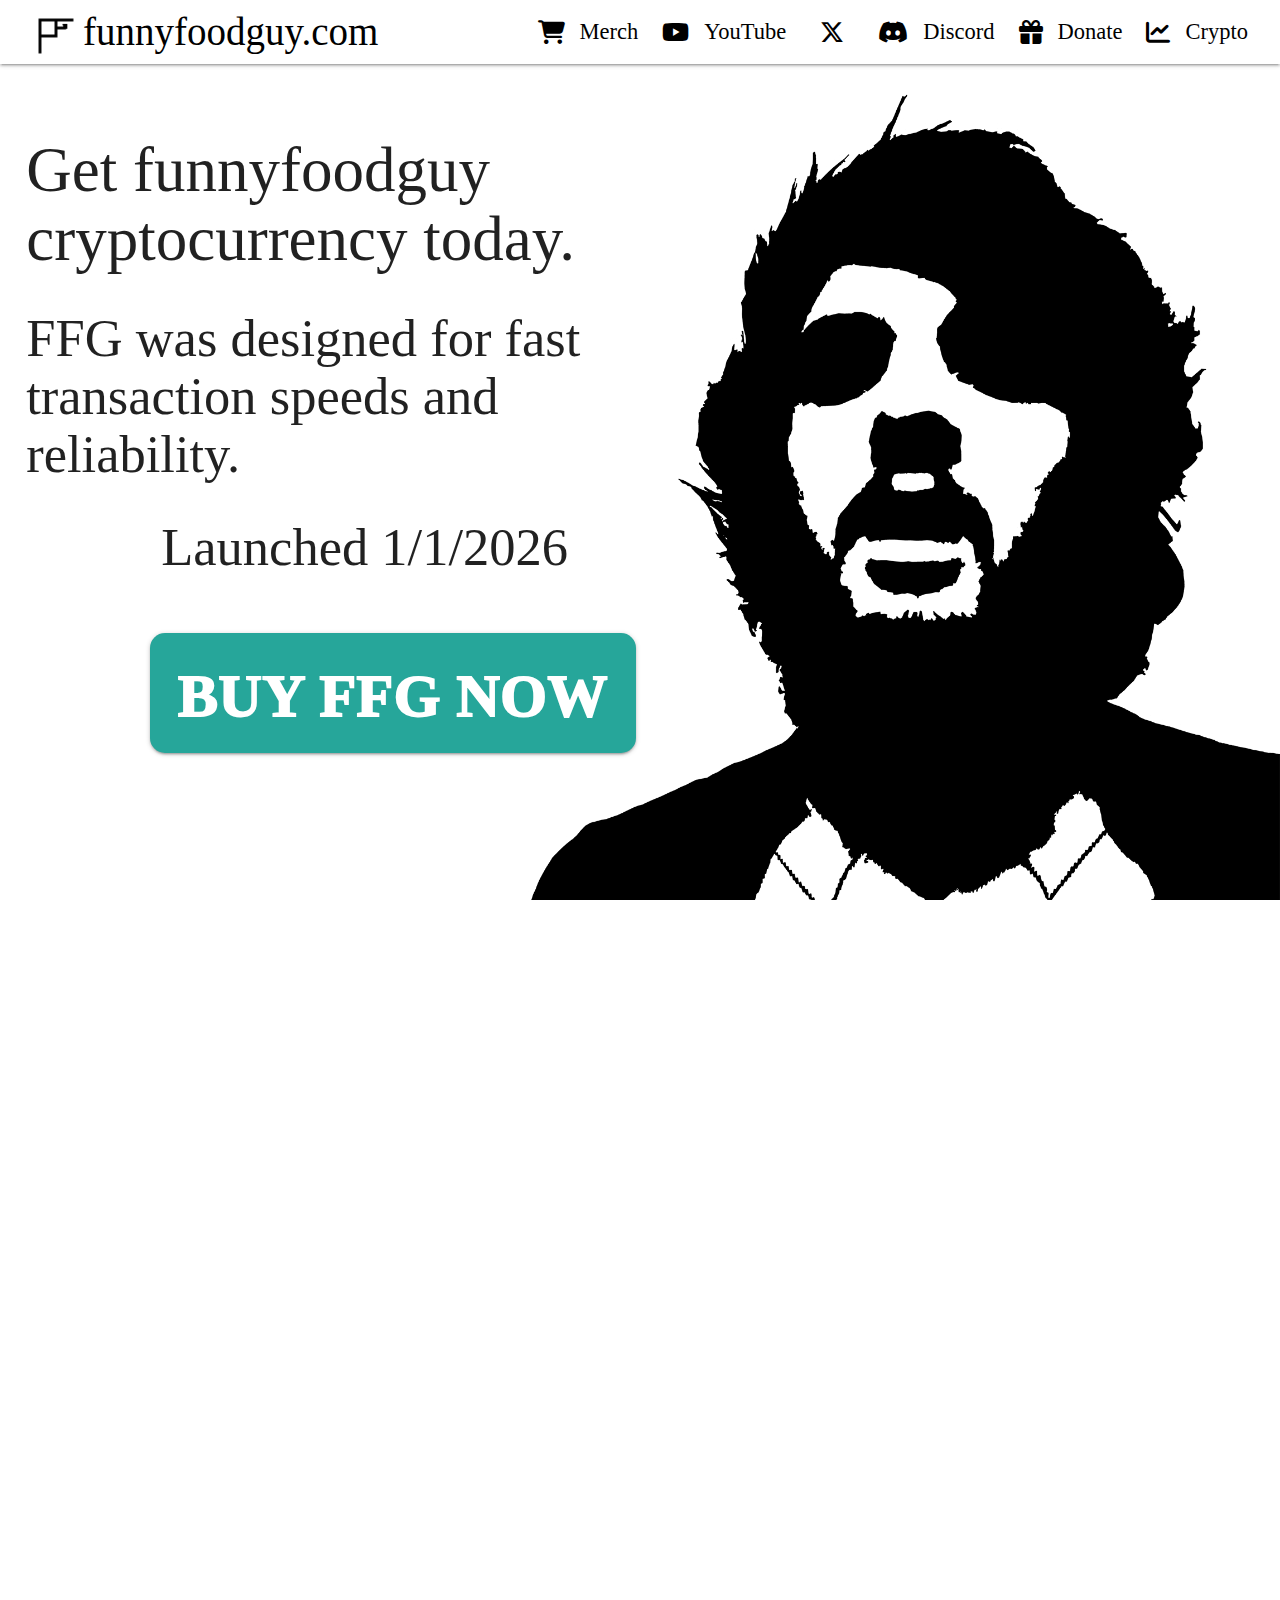
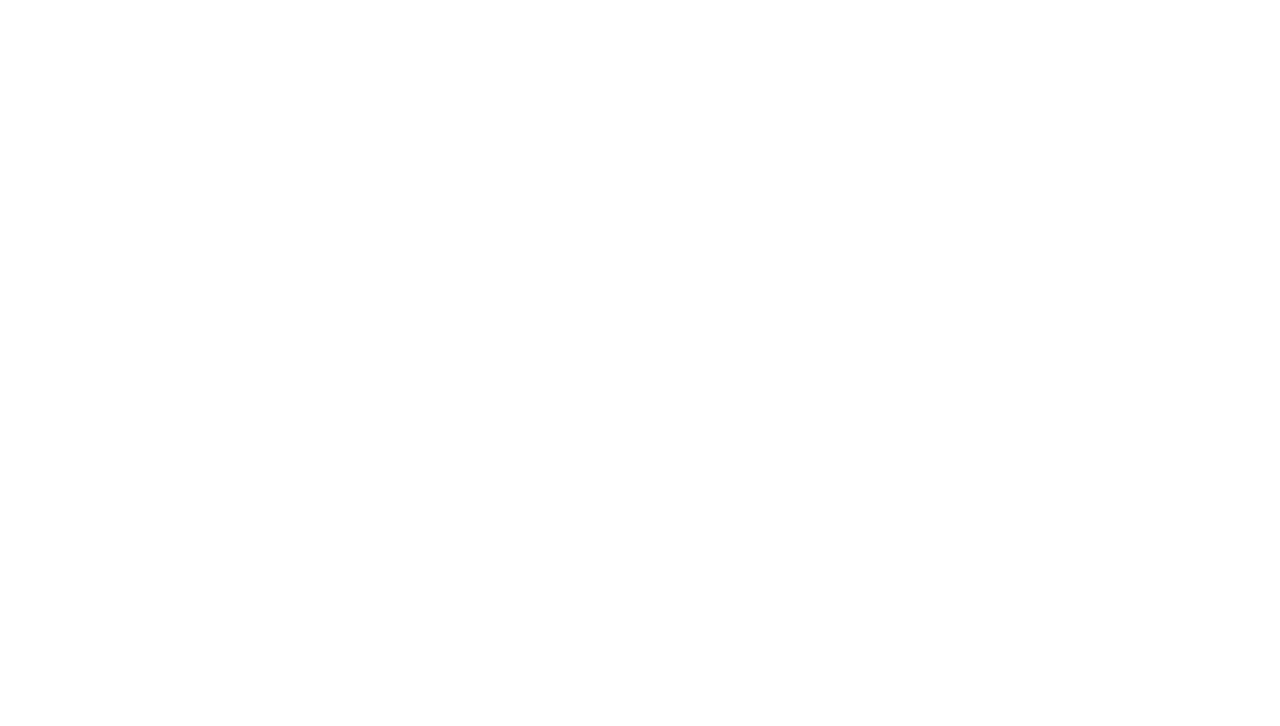
<file: index.html>
<!DOCTYPE html>
<html lang="en">
<head>
  <meta http-equiv="Content-Type" content="text/html; charset=UTF-8"/>
  <meta name="viewport" content="width=device-width, height=device-height, initial-scale=1, maximum-scale=1.0"/>

  <meta property="og:url"               content="https://funnyfoodguy.com" />
  <meta property="og:title"             content="funnyfoodguy" />
  <meta property="og:description"       content="Everything happening now. Original merch, streams, and more. Go tell your mother." />
  <meta property="og:image"             content="http://funnyfoodguy.com/icons/iNoBGSTROKEjpg1200.jpg" />
  <meta property="og:image:secure_url"  content="https://funnyfoodguy.com/icons/iNoBGSTROKEjpg1200.jpg" />
  <meta property="og:site_name"         content="funnyfoodguy" />

  <meta name="twitter:card" content="summary_large_image">
  <meta name="twitter:site" content="@funnyfoodguy">
  <meta name="twitter:title" content="funnyfoodguy">
  <meta name="twitter:description" content="Everything happening now. Shirts, streams, and more. Go tell your mother.">
  <meta name="twitter:creator" content="@funnyfoodguy">
  <meta name="twitter:image" content="https://funnyfoodguy.com/icons/iNoBGSTROKEjpg1200.jpg">
  <meta name="twitter:domain" content="funnyfoodguy.com">

  <link rel="apple-touch-icon-precomposed" sizes="57x57" href="icons/funnyfoodguy_icon57.png" />
  <link rel="apple-touch-icon-precomposed" sizes="114x114" href="icons/funnyfoodguy_icon114.png" />
  <link rel="apple-touch-icon-precomposed" sizes="72x72" href="icons/funnyfoodguy_icon72.png" />
  <link rel="apple-touch-icon-precomposed" sizes="144x144" href="icons/funnyfoodguy_icon144.png" />
  <link rel="apple-touch-icon-precomposed" sizes="60x60" href="icons/funnyfoodguy_icon60.png" />
  <link rel="apple-touch-icon-precomposed" sizes="120x120" href="icons/funnyfoodguy_icon120.png" />
  <link rel="apple-touch-icon-precomposed" sizes="76x76" href="icons/funnyfoodguy_icon76.png" />
  <link rel="apple-touch-icon-precomposed" sizes="152x152" href="icons/funnyfoodguy_icon152.png" />
  <link rel="icon" type="image/png" href="icons/funnyfoodguy_icon196.png" sizes="196x196" />
  <link rel="icon" type="image/png" href="icons/funnyfoodguy_icon96.png" sizes="96x96" />
  <link rel="icon" type="image/png" href="icons/funnyfoodguy_icon32.png" sizes="32x32" />
  <link rel="icon" type="image/png" href="icons/funnyfoodguy_icon16.png" sizes="16x16" />
  <link rel="icon" type="image/png" href="icons/funnyfoodguy_icon128.png" sizes="128x128" />
  <meta name="application-name" content="&nbsp;"/>
  <meta name="msapplication-TileColor" content="#FFFFFF" />
  <meta name="msapplication-TileImage" content="icons/funnyfoodguy_icon144.png" />
  <meta name="msapplication-square70x70logo" content="icons/funnyfoodguy_icon70.png" />
  <meta name="msapplication-square150x150logo" content="icons/funnyfoodguy_icon150.png" />
  <meta name="msapplication-wide310x150logo" content="icons/funnyfoodguy_icon310x150.png" />
  <meta name="msapplication-square310x310logo" content="icons/funnyfoodguy_icon310.png" />
  <meta name="description" content="Everything happening now. Original merch, updates, and more. Go tell your mother." />

  <link href="css/fontawesome.css" rel="stylesheet" />
  <link href="css/brands.css" rel="stylesheet" />
  <link href="css/solid.css" rel="stylesheet" />

  <title>funnyfoodguy</title>

  <!-- CSS  -->
  <link href="https://fonts.googleapis.com/icon?family=Material+Icons" rel="stylesheet">
  <link href="css/materialize.min.css" type="text/css" rel="stylesheet" media="screen,projection"/>
  <link href="css/style.css" type="text/css" rel="stylesheet" media="screen,projection"/>

</head>

<body style="overflow: hidden">
  <nav class="white" role="navigation" style="overflow: hidden;">
    <div class="nav-wrapper">
      <a id="logo-container" href="" class="noLink hide-on-large-only hide-on-med-only hide-on-extra-large-only brand-logo black-text" style="font-size: 2.6rem;"><img src="images/funnyfoodguy_iconOG.png" alt="FFG" align="center" style="width: 40px; margin-top: -12px; margin-right: 4px; margin-left: 7px;">funnyfoodguy.com</a>
      <a id="logo-container" href="" class="noLink hide-on-small-only brand-logo black-text" style="font-size: 2.6rem;"><img src="images/funnyfoodguy_iconOG.png" alt="FFG" align="center" style="width: 40px; margin-top: -12px; margin-right: 7px; margin-left: 36px;">funnyfoodguy.com</a>

      <div class="hide">
        <ul>
          <li><a href="https://funnyfoodguy.com/merch" class="black-text" style="font-size: 1.5rem;">Merch</a></li>
    	    <li><a href="https://funnyfoodguy.com/youtube" class="black-text" style="font-size: 1.5rem;">YouTube</a></li>
    	    <li><a href="https://funnyfoodguy.com/x" class="black-text" style="font-size: 1.5rem;">X</a></li>
          <li><a href="https://funnyfoodguy.com/discord" class="black-text" style="font-size: 1.5rem;">Discord</a></li>
          <li><a href="https://funnyfoodguy.com/tip" class="black-text" style="font-size: 1.5rem;">Donate</a></li>
          <li><a href="https://funnyfoodguy.com/crypto" class="black-text" style="font-size: 1.5rem;">Crypto</a></li>
        </ul>
      </div>

      <ul class="right hide-on-med-and-down" style="margin-right: 20px;">
        <li class="enlargeOnHover"><a href="https://funnyfoodguy.com/merch" class="black-text animatedOutlineW" style="font-size: 1.5rem; padding-left: 0.8rem; padding-right: 0.8rem; height: 64px"><i class="fa-solid fa-cart-shopping black-text left"></i>Merch</a></li>
  	    <li class="enlargeOnHover"><a href="https://funnyfoodguy.com/youtube" class="black-text animatedOutlineW" style="font-size: 1.5rem; padding-left: 0.8rem; padding-right: 0.8rem; height: 64px"><i class="fa-brands fa-youtube black-text left"></i>YouTube</a></li>
  	    <li class="enlargeOnHover"><a href="https://funnyfoodguy.com/x" class="black-text animatedOutlineW" style="font-size: 1.5rem; padding-left: 0.8rem; padding-right: 0.8rem; height: 64px"><i class="fa-brands fa-x-twitter" style="margin-left: 10px; margin-right: 10px;"></i></a></li>
        <li class="enlargeOnHover"><a href="https://funnyfoodguy.com/discord" class="black-text animatedOutlineW" style="font-size: 1.5rem; padding-left: 0.8rem; padding-right: 0.8rem; height: 64px"><i class="fa-brands fa-discord black-text left"></i>Discord</a></li>
        <li class="enlargeOnHover"><a href="https://funnyfoodguy.com/tip" class="black-text animatedOutlineW" style="font-size: 1.5rem; padding-left: 0.8rem; padding-right: 0.8rem; height: 64px"><i class="fa-solid fa-gift black-text left"></i>Donate</a></li>
        <li class="enlargeOnHover"><a href="https://funnyfoodguy.com/crypto" class="black-text animatedOutlineW" style="font-size: 1.5rem; padding-left: 0.8rem; padding-right: 0.8rem; height: 64px"><i class="fa-solid fa-line-chart black-text left"></i>Crypto</a></li>
      </ul>

      <ul id="nav-mobile" class="sidenav" style="overflow: hidden;">
        <li class="enlargeOnHover"><a href="https://funnyfoodguy.com/merch" class="black-text animatedOutlineW" style="font-size: 1.5rem;"><i class="fa-solid fa-cart-shopping black-text left"></i>Merch</a></li>
  	    <li class="enlargeOnHover"><a href="https://funnyfoodguy.com/youtube" class="black-text animatedOutlineW" style="font-size: 1.5rem;"><i class="fa-brands fa-youtube black-text left"></i>YouTube</a></li>
  	    <li class="enlargeOnHover"><a href="https://funnyfoodguy.com/x" class="black-text animatedOutlineW" style="font-size: 1.5rem;"><i class="fa-brands fa-x-twitter"></i></a></li>
        <li class="enlargeOnHover"><a href="https://funnyfoodguy.com/discord" class="black-text animatedOutlineW" style="font-size: 1.5rem;"><i class="fa-brands fa-discord black-text left"></i>Discord</a></li>
        <li class="enlargeOnHover"><a href="https://funnyfoodguy.com/tip" class="black-text animatedOutlineW" style="font-size: 1.5rem;"><i class="fa-solid fa-gift black-text left"></i>Donate</a></li>
        <li class="enlargeOnHover"><a href="https://funnyfoodguy.com/crypto" class="black-text animatedOutlineW" style="font-size: 1.5rem;"><i class="fa-solid fa-line-chart black-text left"></i>Crypto</a></li>
      </ul>
      <a href="" data-target="nav-mobile" class="sidenav-trigger animatedOutlineW enlargeOnHover" style="overflow: hidden; padding-left: 1rem; padding-right: 1rem; margin-right: 0rem; margin-left: 0rem;"><i class="material-icons">menu</i></a>
    </div>
  </nav>


  <div class="section" style="overflow: hidden;">
    <div class="hide-on-med-and-down" style="background-image: url('images/FFG4000.png'); background-position: top right; background-repeat: no-repeat; background-size: contain; width: auto; height: 248vh;">
      <div class="section">
        <div class="row">
          <div class="col s6">
            <h1 class="outlineW" style="padding-left: 1rem; font-size: 4.2rem;">Get funnyfoodguy cryptocurrency today.</h1> <h2 class="outlineW" style="padding-left: 1rem; font-size:3.5rem;">FFG was designed for fast transaction speeds and reliability. </h2><h2 class="outlineW" style="padding-left:10rem; font-size: 3.5rem">Launched 1/1/2026</h2>
          </div>
        </div>
      </div>
      <a href="https://funnyfoodguy.com/crypto" class="waves-effect btn-large white-text animatedOutline" style="margin-top: 0rem; margin-left: 10rem; height: 8rem; line-height: 8.4rem; font-family: RG2014D; font-size: 4rem; font-weight: 1000; border-radius: 1rem; text-transform: none;">BUY FFG NOW</a>
    </div>
    <div class="hide-on-large-only hide-on-small-only hide-on-extra-large-only" style="background-image: url('images/FFG4000.png'); background-position: top right; background-repeat: no-repeat; background-size: contain; width: auto; height: 172vh;">
      <div class="section">
        <div class="row">
          <div class="col s6">
            <h1 class="outlineW" style="padding-left: 1rem; margin-top: -1.4rem; font-size: 2rem;">Get funnyfoodguy cryptocurrency today.</h1> <h2 class="outlineW" style="padding-left: 1rem; font-size:1.6rem; margin-top:-1rem;">FFG was designed for fast transaction speeds and reliability. </h2><h2 class="outlineW" style="padding-left:4rem; font-size:1.6rem; margin-top:-1rem;">Launched 1/1/2026</h2>
          </div>
        </div>
      </div>
      <a href="https://funnyfoodguy.com/crypto" class="waves-effect btn-large white-text animatedOutline" style="margin-top: -3rem; margin-left: 5rem; height: 5rem; line-height: 5.1rem; font-family: RG2014D; font-size: 2rem; font-weight: 1000; border-radius: 1rem; text-transform: none;">BUY FFG NOW</a>
    </div>
    <div class="center-align hide-on-med-and-up">
      <h1 class="outlineW" style="padding-left: 1rem; font-size: 3rem; margin-top: 0rem;">Get funnyfoodguy cryptocurrency today.</h1> <h2 class="left-align outlineW" style="margin-top: -1rem; padding-left: 1rem; font-size:2rem;">FFG was designed for fast transaction speeds and reliability. </h2><h2 class="center-align outlineW" style="margin-top: -1rem; font-size:2rem;">Launched 1/1/2026</h2>
      <a href="https://funnyfoodguy.com/crypto" class="waves-effect btn-large white-text animatedOutline" style="margin-top: -1rem; margin-bottom: 2rem; height: 5rem; line-height: 5.1rem; font-family: RG2014D; font-size: 2rem; font-weight: 1000; border-radius: 1rem; text-transform: none;">BUY FFG NOW</a>
    </div>
  </div>
  <div class="hide-on-med-and-up" style="background-image: url('images/FFG4000.png'); background-position: bottom right; background-repeat: no-repeat; background-size: contain; width: auto; margin-top: -2rem; height: 65rem;"></div>

  <!--  Scripts-->
  <script src="js/materialize.min.js"></script>
  <script src="js/inithome.js"></script>

  </body>
</html>
</file>
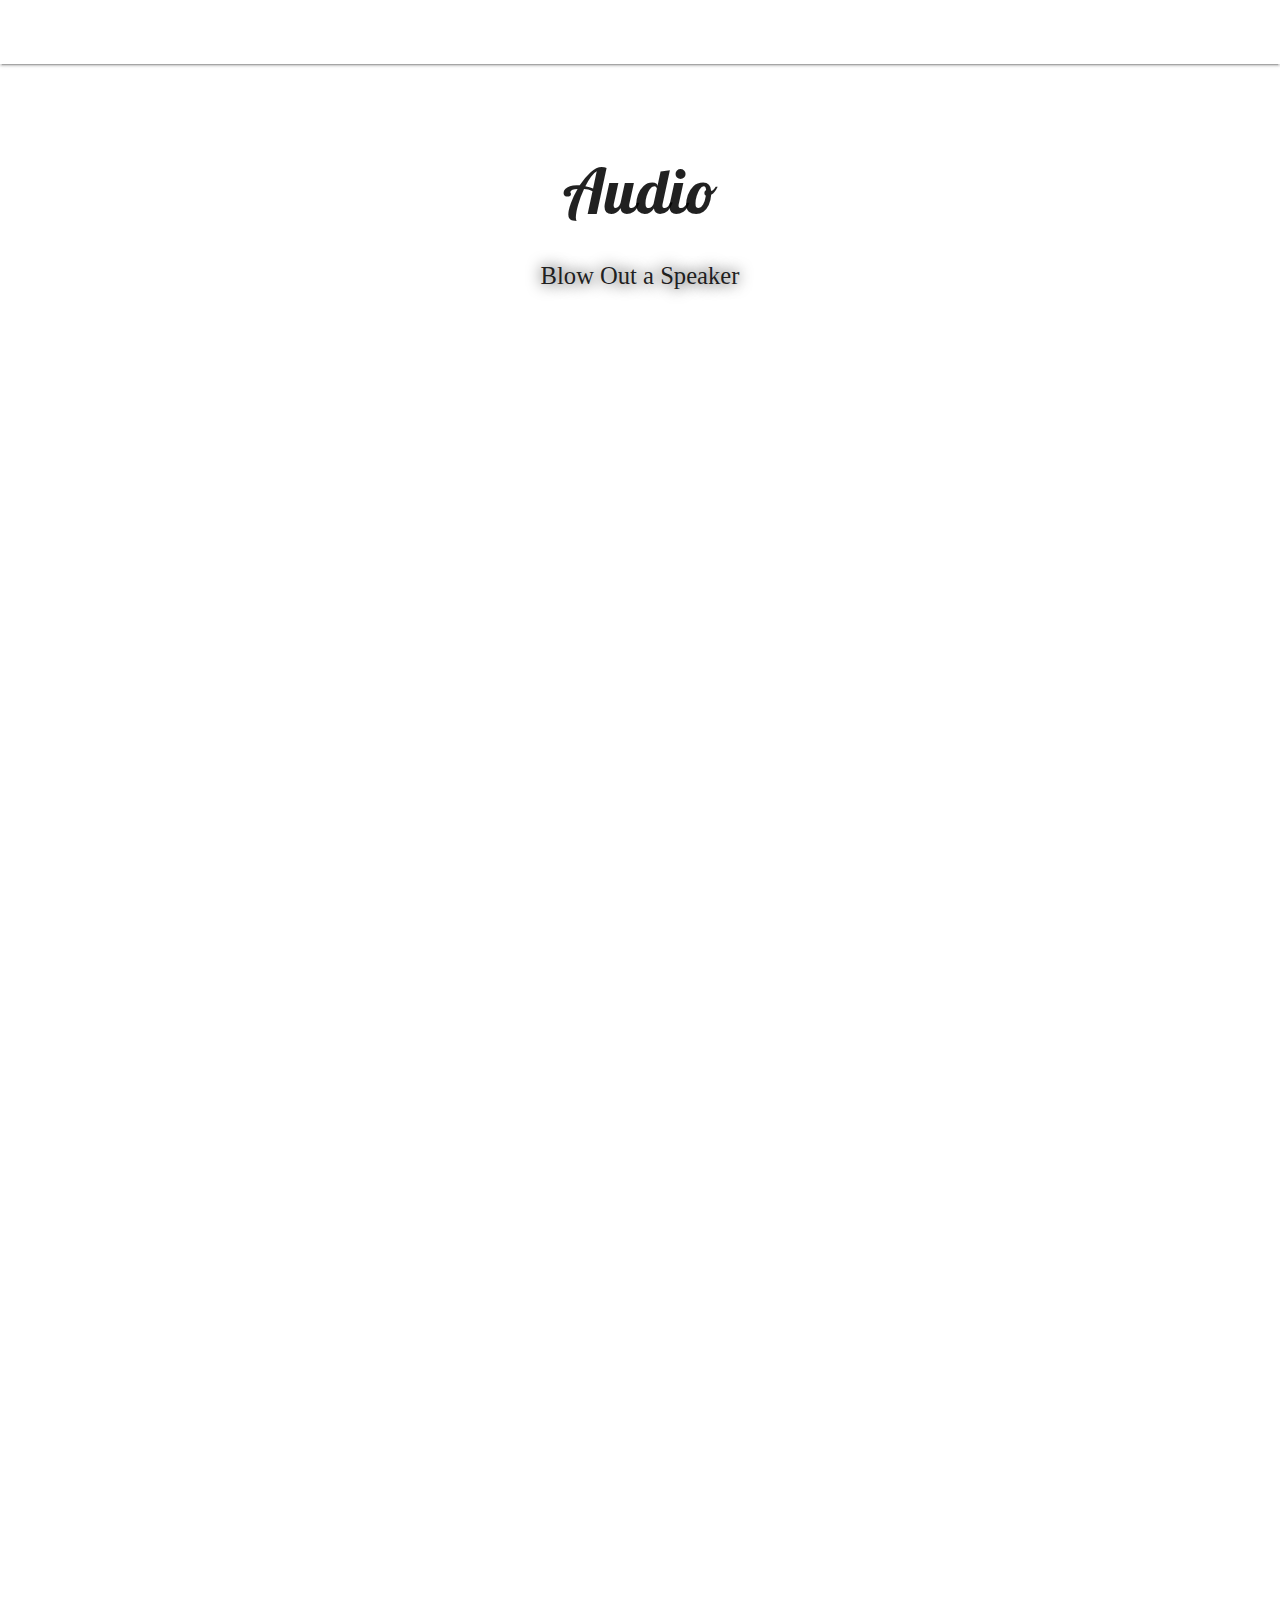
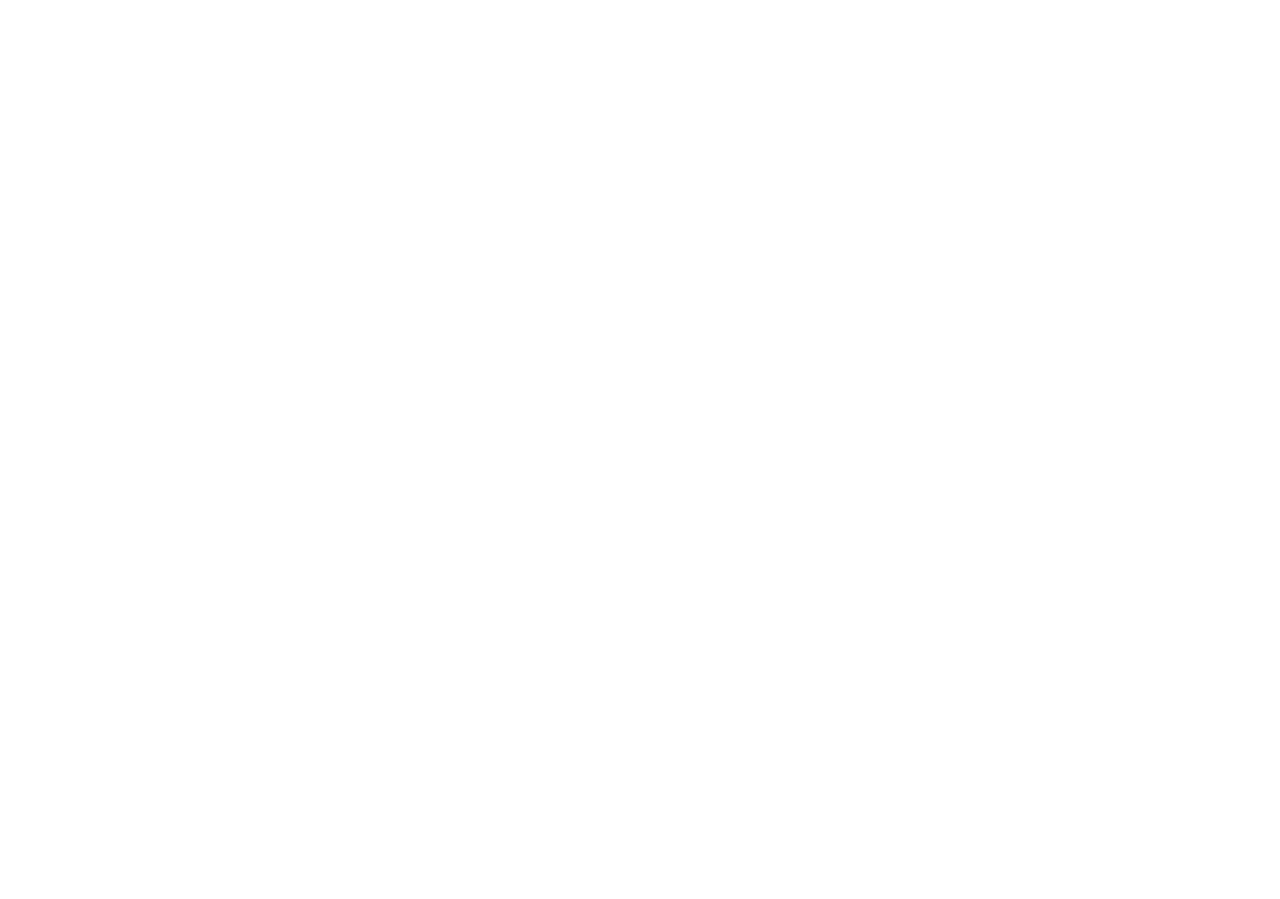
<file: audio.html>
<!DOCTYPE html>
<html lang="en">
<head>
  <meta http-equiv="Content-Type" content="text/html; charset=UTF-8"/>
  <meta name="viewport" content="width=device-width, initial-scale=1"/>
  <title>Audio</title>

  <link rel="apple-touch-icon-precomposed" sizes="57x57" href="icons/funnyfoodguy_icon57.png" />
  <link rel="apple-touch-icon-precomposed" sizes="114x114" href="icons/funnyfoodguy_icon114.png" />
  <link rel="apple-touch-icon-precomposed" sizes="72x72" href="icons/funnyfoodguy_icon72.png" />
  <link rel="apple-touch-icon-precomposed" sizes="144x144" href="icons/funnyfoodguy_icon144.png" />
  <link rel="apple-touch-icon-precomposed" sizes="60x60" href="icons/funnyfoodguy_icon60.png" />
  <link rel="apple-touch-icon-precomposed" sizes="120x120" href="icons/funnyfoodguy_icon120.png" />
  <link rel="apple-touch-icon-precomposed" sizes="76x76" href="icons/funnyfoodguy_icon76.png" />
  <link rel="apple-touch-icon-precomposed" sizes="152x152" href="icons/funnyfoodguy_icon152.png" />
  <link rel="icon" type="image/png" href="icons/funnyfoodguy_icon196.png" sizes="196x196" />
  <link rel="icon" type="image/png" href="icons/funnyfoodguy_icon96.png" sizes="96x96" />
  <link rel="icon" type="image/png" href="icons/funnyfoodguy_icon32.png" sizes="32x32" />
  <link rel="icon" type="image/png" href="icons/funnyfoodguy_icon16.png" sizes="16x16" />
  <link rel="icon" type="image/png" href="icons/funnyfoodguy_icon128.png" sizes="128x128" />
  <meta name="application-name" content="&nbsp;"/>
  <meta name="msapplication-TileColor" content="#FFFFFF" />
  <meta name="msapplication-TileImage" content="icons/funnyfoodguy_icon144.png" />
  <meta name="msapplication-square70x70logo" content="icons/funnyfoodguy_icon70.png" />
  <meta name="msapplication-square150x150logo" content="icons/funnyfoodguy_icon150.png" />
  <meta name="msapplication-wide310x150logo" content="icons/funnyfoodguy_icon310x150.png" />
  <meta name="msapplication-square310x310logo" content="icons/funnyfoodguy_icon310.png" />
  <!-- CSS  -->
  <link href="https://fonts.googleapis.com/icon?family=Material+Icons" rel="stylesheet">
  <link href="https://fonts.googleapis.com/css?family=Lobster" rel="stylesheet">
  <link href="css/funny.css" type="text/css" rel="stylesheet" media="screen,projection"/>
  <link href="css/style.css" type="text/css" rel="stylesheet" media="screen,projection"/>

</head>
<body white>
  <nav class="white" role="navigation">
    <div class="nav-wrapper container">
      <a id="logo-container" href="funnyfoodguy.html" class="brand-logo">funnyfoodguy.com</a>
      <ul class="right hide-on-med-and-down">
        <li><a href="updates.html">Updates</a></li>
		<li><a href="gallery.html">Gallery</a></li>
		<li><a href="audio.html">Audio</a></li>
		<li><a href="video.html">Video</a></li>
      </ul>

      <ul id="nav-mobile" class="side-nav">
		
        <li><a href="updates.html">Updates</a></li>
		<li><a href="gallery.html">Gallery</a></li>
		<li><a href="audio.html">Audio</a></li>
		<li><a href="video.html">Video</a></li>
      </ul>
      <a href="#" data-activates="nav-mobile" class="button-collapse"><i class="material-icons">menu</i></a>
    </div>
  </nav>

  <div id="index-banner" class="parallax-container">
    <div class="section no-pad-bot">
      <div class="container">
        <br><br>
        <h1 class="header center" style="text-shadow: white 0 0 0.2em;">Audio</h1>
        <div class="row center">
          <h5 class="header col s12" style="text-shadow: black 0 0 0.6em;">Blow Out a Speaker<br><br></h5>
        		</div>
		<iframe width="100%" height="172" scrolling="no" frameborder="no" src="https://w.soundcloud.com/player/?url=https%3A//api.soundcloud.com/tracks/338795659&amp;color=18c828&amp;auto_play=false&amp;hide_related=false&amp;show_comments=true&amp;show_user=true&amp;show_reposts=false"></iframe>
	  </div>
    </div>
    <div class="parallax"><img class="lazy" src="images/green-leaved-plants-wallpaper.jpg"></div>
  </div>

	

  <div class="container">
    <div class="section">
	<div class="center"><iframe width="600" height="600" scrolling="no" frameborder="no" src="https://w.soundcloud.com/player/?url=https%3A//api.soundcloud.com/users/53480568&amp;color=18c828&amp;auto_play=false&amp;hide_related=false&amp;show_comments=true&amp;show_user=true&amp;show_reposts=false&amp;visual=true"></iframe>
	</div>

    </div>
  </div>


  <div class="parallax-container valign-wrapper">
    <div class="section no-pad-bot">
      <div class="container">
        <div class="row center">
          <iframe width="100%" height="172" scrolling="no" frameborder="no" src="https://w.soundcloud.com/player/?url=https%3A//api.soundcloud.com/tracks/309180234&amp;color=00d7d7&amp;auto_play=false&amp;hide_related=false&amp;show_comments=true&amp;show_user=true&amp;show_reposts=false"></iframe>
        </div>
      </div>
    </div>
    <div class="parallax"><img class="lazy" src="images/Ice-+-Snow-5.jpg"></div>
  </div>

  <div class="container">
    <div class="section">
      <div class="row">
        <div class="col s12 center">
          <h4><br>If it can be imagined, it can be created.<br><br></h4>
        </div>
      </div>
    </div>
  </div>


  <div class="parallax-container valign-wrapper">
    <div class="section no-pad-bot">
      <div class="container">
        <div class="row center">
		  <i class="large material-icons"></i>
          <h5 class="header col s12 light"></h5>
        </div>
      </div>
    </div>
    <div class="parallax"><img class="lazy" src="images/yosemite-5760x3840-5k-4k-wallpaper-8k-winter-snow-forest-osx-apple-3945.jpg"></div>
  </div>

  <footer class="page-footer white">
    <div class="container">
      <div class="row">
        <div class="col l6 s12">
          <h5 class="text"></h5>
          <p class="text text-lighten-4"></p>


        </div>
        <div class="col l3 s12">
          <h5 class="text"></h5>
          <ul>
            <li><a class="text" href="#!"></a></li>
            <li><a class="text" href="#!"></a></li>
            <li><a class="text" href="#!"></a></li>
            <li><a class="text" href="#!"></a></li>
          </ul>
        </div>
        <div class="col l3 s12">
          <h5 class="text"></h5>
          <ul>
            <li><a class="text" href="#!"></a></li>
            <li><a class="text" href="#!"></a></li>
            <li><a class="text" href="#!"></a></li>
            <li><a class="text" href="#!"></a></li>
          </ul>
        </div>
      </div>
    </div>
    <div class="footer-copyright">
      <div class="container black-text">
      Crafted by funnyfoodguy
      </div>
    </div>
  </footer>


  <!--  Scripts-->
  <script src="https://code.jquery.com/jquery-2.1.1.min.js"></script>
  <script src="js/jquery.lazyload.js"></script>
  <script src="js/funny.js"></script>
  <script src="js/init.js"></script>


  </body>
</html>
</file>
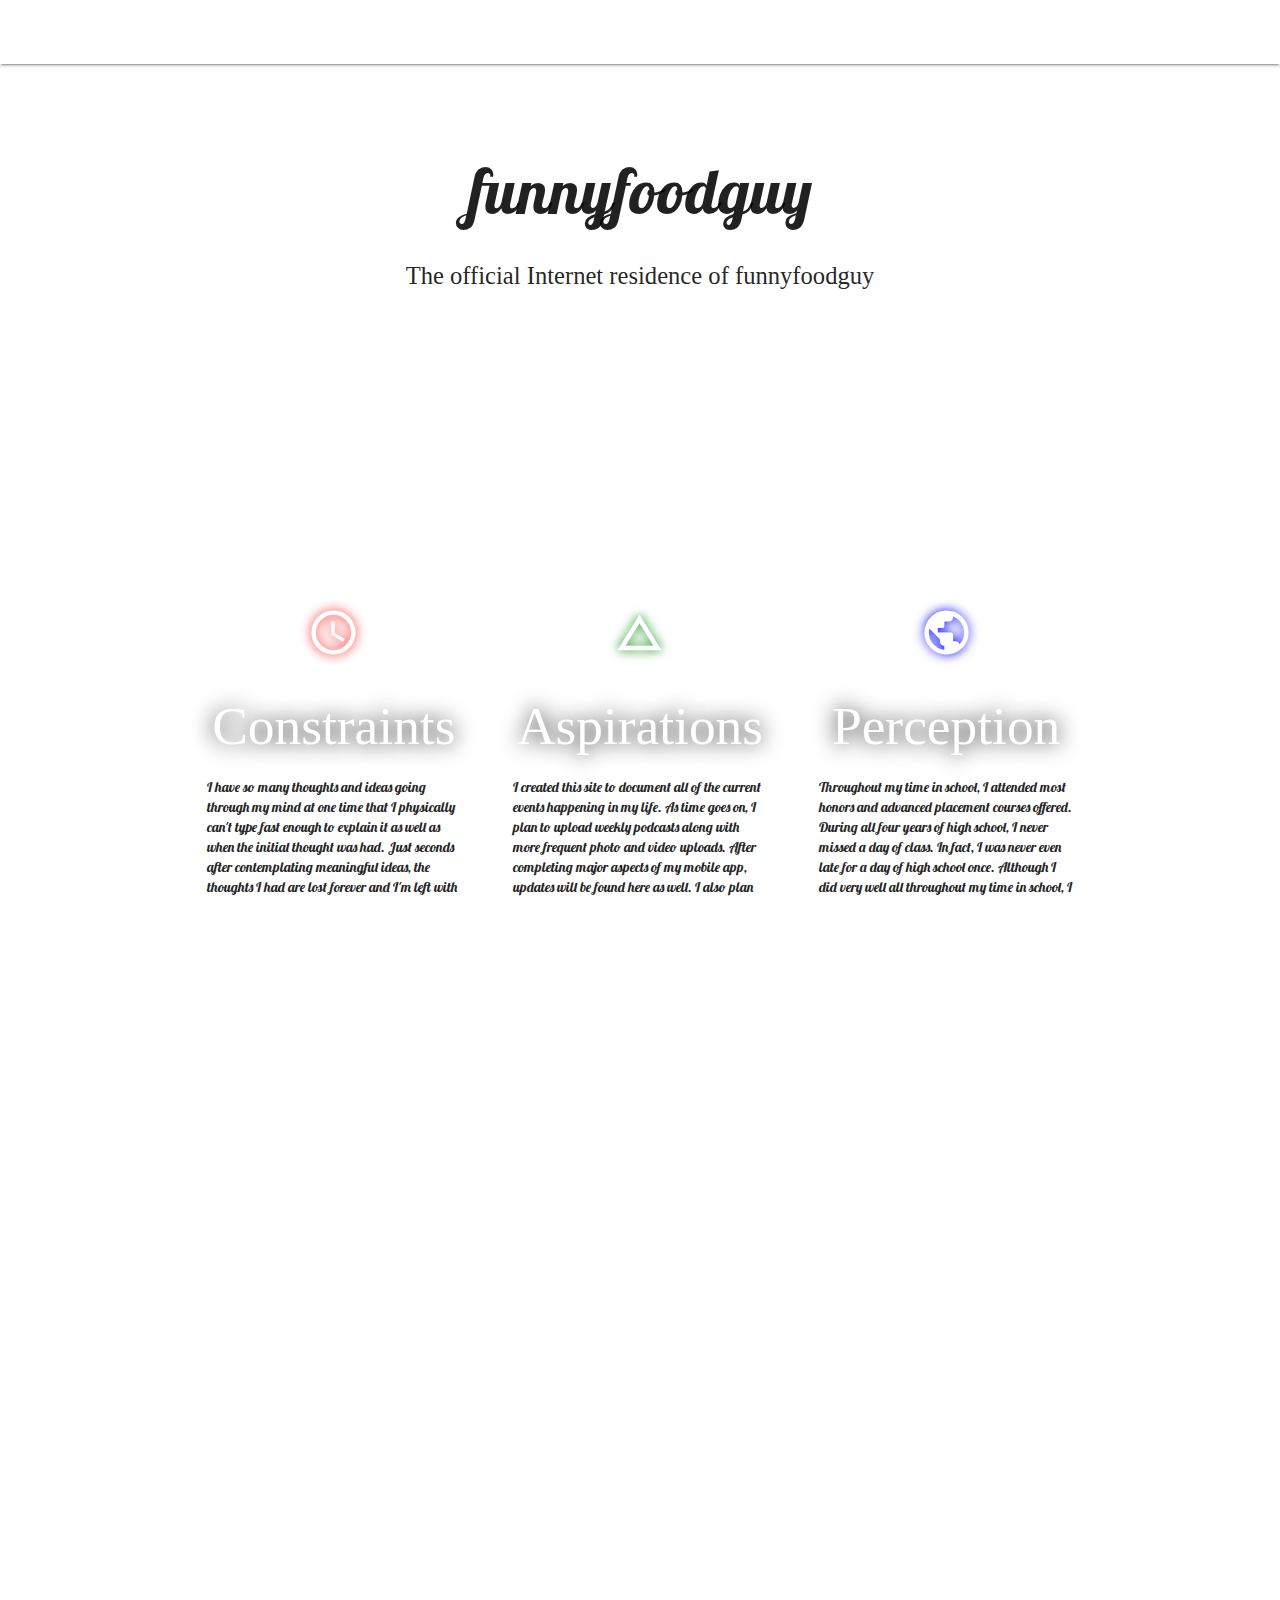
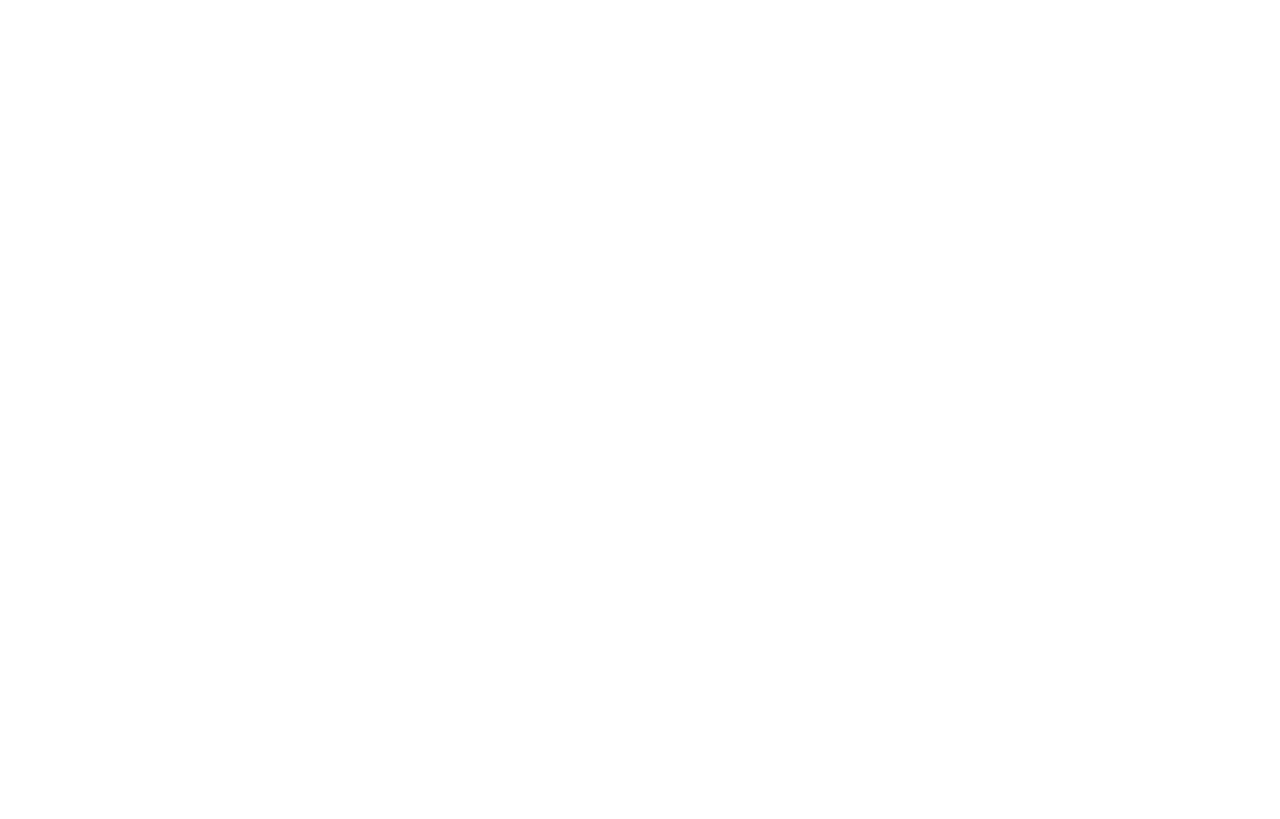
<file: funnyfoodguy.html>
<!DOCTYPE html>
<html lang="en">
<head>
  <meta http-equiv="Content-Type" content="text/html; charset=UTF-8"/>
  <meta name="viewport" content="width=device-width, initial-scale=1"/>
  <title>funnyfoodguy</title>

  <link rel="apple-touch-icon-precomposed" sizes="57x57" href="icons/funnyfoodguy_icon57.png" />
  <link rel="apple-touch-icon-precomposed" sizes="114x114" href="icons/funnyfoodguy_icon114.png" />
  <link rel="apple-touch-icon-precomposed" sizes="72x72" href="icons/funnyfoodguy_icon72.png" />
  <link rel="apple-touch-icon-precomposed" sizes="144x144" href="icons/funnyfoodguy_icon144.png" />
  <link rel="apple-touch-icon-precomposed" sizes="60x60" href="icons/funnyfoodguy_icon60.png" />
  <link rel="apple-touch-icon-precomposed" sizes="120x120" href="icons/funnyfoodguy_icon120.png" />
  <link rel="apple-touch-icon-precomposed" sizes="76x76" href="icons/funnyfoodguy_icon76.png" />
  <link rel="apple-touch-icon-precomposed" sizes="152x152" href="icons/funnyfoodguy_icon152.png" />
  <link rel="icon" type="image/png" href="icons/funnyfoodguy_icon196.png" sizes="196x196" />
  <link rel="icon" type="image/png" href="icons/funnyfoodguy_icon96.png" sizes="96x96" />
  <link rel="icon" type="image/png" href="icons/funnyfoodguy_icon32.png" sizes="32x32" />
  <link rel="icon" type="image/png" href="icons/funnyfoodguy_icon16.png" sizes="16x16" />
  <link rel="icon" type="image/png" href="icons/funnyfoodguy_icon128.png" sizes="128x128" />
  <meta name="application-name" content="&nbsp;"/>
  <meta name="msapplication-TileColor" content="#FFFFFF" />
  <meta name="msapplication-TileImage" content="icons/funnyfoodguy_icon144.png" />
  <meta name="msapplication-square70x70logo" content="icons/funnyfoodguy_icon70.png" />
  <meta name="msapplication-square150x150logo" content="icons/funnyfoodguy_icon150.png" />
  <meta name="msapplication-wide310x150logo" content="icons/funnyfoodguy_icon310x150.png" />
  <meta name="msapplication-square310x310logo" content="icons/funnyfoodguy_icon310.png" />

  <!-- CSS  -->
  <link href="https://fonts.googleapis.com/icon?family=Material+Icons" rel="stylesheet">
  <link href="https://fonts.googleapis.com/css?family=Lobster" rel="stylesheet">
  <link href="css/funny.css" type="text/css" rel="stylesheet" media="screen,projection"/>
  <link href="css/style.css" type="text/css" rel="stylesheet" media="screen,projection"/>

</head>
<body white>
  <nav class="white" role="navigation">
    <div class="nav-wrapper container">
      <a id="logo-container" href="funnyfoodguy.html" class="brand-logo">funnyfoodguy.com</a>
      <ul class="right hide-on-med-and-down">
        <li><a href="updates.html">Updates</a></li>
		<li><a href="gallery.html">Gallery</a></li>
		<li><a href="audio.html">Audio</a></li>
		<li><a href="video.html">Video</a></li>
      </ul>

      <ul id="nav-mobile" class="side-nav">
        <li><a href="updates.html">Updates</a></li>
		<li><a href="gallery.html">Gallery</a></li>
		<li><a href="audio.html">Audio</a></li>
		<li><a href="video.html">Video</a></li>
      </ul>
      <a href="#" data-activates="nav-mobile" class="button-collapse"><i class="material-icons">menu</i></a>
    </div>
  </nav>

  <div id="index-banner" class="parallax-container">
    <div class="section no-pad-bot">
      <div class="container">
        <br><br>
        <h1 class="header center">funnyfoodguy</h1>
        <div class="row center">
          <h5 class="header col s12">The official Internet residence of funnyfoodguy</h5>
        </div>
        <br><br>

      </div>
    </div>
    <div class="parallax"><img class="lazy" src="images/background1.jpg"></div>
  </div>


  <div class="container">
    <div class="section">

      <!--   Icon Section   -->
      <div class="row">
        <div class="col s12 m4">
          <div class="icon-block">
			<h2 class="center"><i id="redclock" class="large material-icons white-text" style="text-shadow: red 0 0 0.2em;">schedule</i></h2>
            <h2 class="center white-text" style="text-shadow: black 0 0 0.4em;">Constraints</h2>

            <p class="light">I have so many thoughts and ideas going through my mind at one time that I physically can't type fast enough to explain it as well as when the initial thought was had. Just seconds after contemplating meaningful ideas, the thoughts I had are lost forever and I'm left with no recollection of what was just thought of. The ideas are there, it just takes time for me to really focus and actually create what I think of. Given enough time and processing power, all of my projects will be completed to the highest of standards.</p>
          </div>
        </div>

        <div class="col s12 m4">
          <div class="icon-block">
			<h2 class="center"><i id="greentriangle" class="large material-icons white-text" style="text-shadow: green 0 0 0.2em;">change_history</i></h2>
            <h2 class="center white-text" style="text-shadow: black 0 0 0.4em;">Aspirations</h2>

            <p class="light">I created this site to document all of the current events happening in my life. As time goes on, I plan to upload weekly podcasts along with more frequent photo and video uploads. After completing major aspects of my mobile app, updates will be found here as well. I also plan to release songs here as they are completed. As you can probably see, I have a lot on my plate, so please have patience. Everything will come together soon enough. The end objective of this site is to ultimately change society's standards and the world for the better.</p>
          </div>
        </div>

        <div class="col s12 m4">
          <div class="icon-block">
			<h2 class="center"><i id="blueworld" class="large material-icons white-text" style="text-shadow: blue 0 0 0.2em;">public</i></h2>
            <h2 class="center white-text" style="text-shadow: black 0 0 0.4em;">Perception</h2>

            <p class="light">Throughout my time in school, I attended most honors and advanced placement courses offered. During all four years of high school, I never missed a day of class. In fact, I was never even late for a day of high school once. Although I did very well all throughout my time in school, I never could find any real interest in any of the subjects offered. College to me was no different. After a number of disheartening events, the only reasonable option for me was to drop out of college. Now I'm able to spend my time creating what I've always wanted to.</p>
          </div>
        </div>
      </div>

    </div>
  </div>


  <div class="parallax-container valign-wrapper">
    <div class="section no-pad-bot">
      <div class="container">
        <div class="row center">
          <h5 class="header col s12" style="text-shadow: black 0 0 0.2em;">Today is the only day of your life that you have the ability to manipulate right now.</h5>
        </div>
      </div>
    </div>
    <div class="parallax"><img class="lazy" src="images/background2.jpg"></div>
  </div>

  <div class="container">
    <div class="section">

        <div class="row">
		  <div class="col s4 offset-s2"><a class="twitter-follow-button"
	href="https://twitter.com/funnyfoodguy"
	data-size="large" data-show-count="false">
	Follow @funnyfoodguy</a></div>

		<div class="col s12 center">
		  <a class="twitter-timeline" data-lang="en" data-width="777" data-height="777" data-chrome="nofooter noborders" data-link-color="#00b8d4" href="https://twitter.com/funnyfoodguy">Savagery by funnyfoodguy</a> <script async src="//platform.twitter.com/widgets.js" charset="utf-8"></script>
        </div>
	</div>
    </div>
  </div>


  <div class="parallax-container valign-wrapper">
    <div class="section no-pad-bot">
      <div class="container">
        <div class="row center">
          <h5 class="header col s12" style="text-shadow: black 0 0 0.2em;">That's the funny thing about tomorrow. Tomorrow never comes.</h5>
        </div>
      </div>
    </div>
    <div class="parallax"><img class="lazy" src="images/background3.jpg"></div>
  </div>

  <footer class="page-footer white">
    <div class="container">
      <div class="row">
          <h5 class="white-text">About Me</h5>
          <p class="text">As a 20-some-year-old college dropout, it's clear to see that my work comes from the purest of intentions. After wasting countless hours on busy work and pointless three question quizzes, I decided to drop out and pursue the things I actually care about. If those are the qualifications a person needs to get a degree to work for a company, I don't want to be held back working for these companies in the first place. Even if they're not the only qualifications, I have no intentions of building up someone else's empire. I want to create things that impress me, I couldn't care any less about anyone else's opinion of my work. That being said, I hope others can appreciate my projects as much as I did creating them.</p>
      </div>
    </div>
    <div class="footer-copyright">
      <div class="container black-text">
      Crafted by funnyfoodguy
      </div>
    </div>
  </footer>


  <!--  Scripts-->
  <script src="https://code.jquery.com/jquery-2.1.1.min.js"></script>
  <script src="js/jquery.lazyload.js"></script>
  <script src="js/funny.js"></script>
  <script src="js/init.js"></script>
  <script>window.twttr = (function(d, s, id) {
  var js, fjs = d.getElementsByTagName(s)[0],
    t = window.twttr || {};
  if (d.getElementById(id)) return t;
  js = d.createElement(s);
  js.id = id;
  js.src = "https://platform.twitter.com/widgets.js";
  fjs.parentNode.insertBefore(js, fjs);

  t._e = [];
  t.ready = function(f) {
    t._e.push(f);
  };

  return t;
}(document, "script", "twitter-wjs"));</script>

  </body>
</html>
</file>
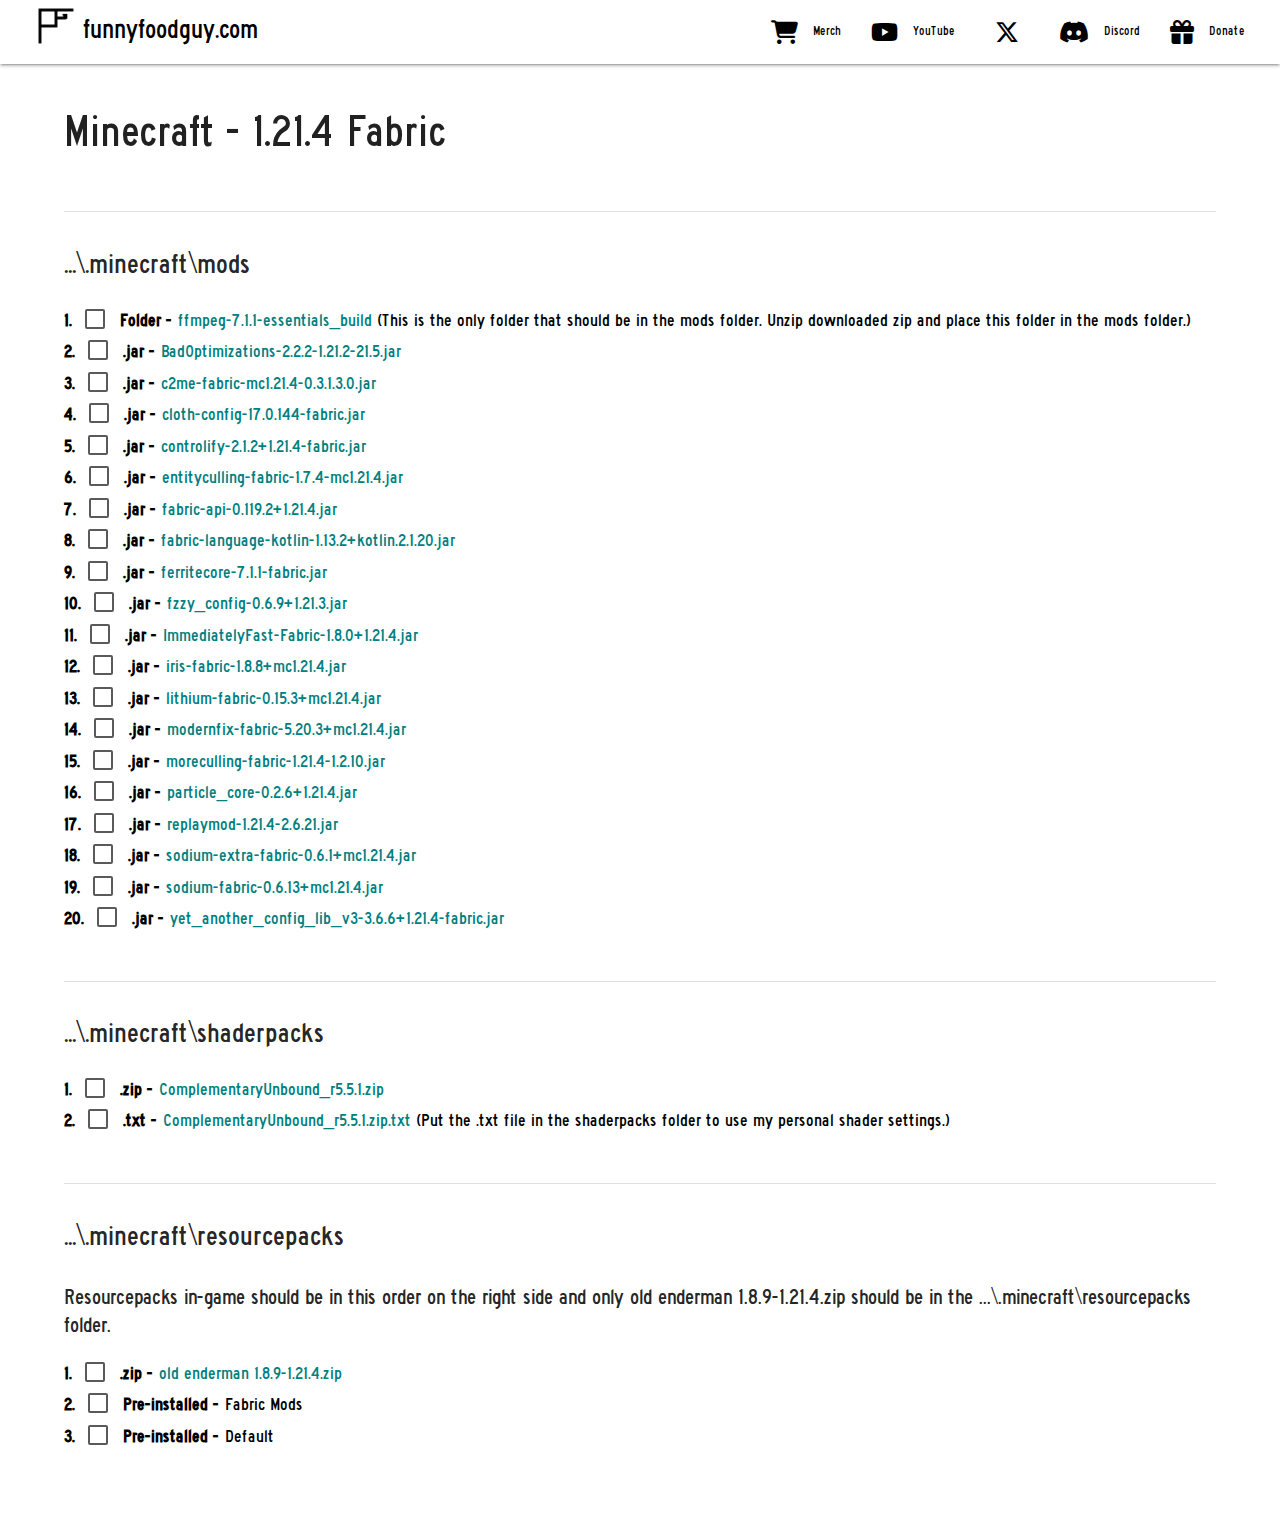
<file: Minecraft_1.21.4_Fabric.html>
<!DOCTYPE html>
<html lang="en">
<head>
  <meta http-equiv="Content-Type" content="text/html; charset=UTF-8"/>
  <meta name="viewport" content="width=device-width, height=device-height, initial-scale=1, maximum-scale=1.0"/>

  <meta property="og:url"               content="https://funnyfoodguy.com" />
  <meta property="og:title"             content="funnyfoodguy" />
  <meta property="og:description"       content="Everything happening now. Original merch, streams, and more. Go tell your mother." />
  <meta property="og:image"             content="http://funnyfoodguy.com/icons/iNoBGSTROKEjpg1200.jpg" />
  <meta property="og:image:secure_url"  content="https://funnyfoodguy.com/icons/iNoBGSTROKEjpg1200.jpg" />
  <meta property="og:site_name"         content="funnyfoodguy" />

  <meta name="twitter:card" content="summary_large_image">
  <meta name="twitter:site" content="@funnyfoodguy">
  <meta name="twitter:title" content="funnyfoodguy">
  <meta name="twitter:description" content="Everything happening now. Shirts, streams, and more. Go tell your mother.">
  <meta name="twitter:creator" content="@funnyfoodguy">
  <meta name="twitter:image" content="https://funnyfoodguy.com/icons/iNoBGSTROKEjpg1200.jpg">
  <meta name="twitter:domain" content="funnyfoodguy.com">

  <link rel="apple-touch-icon-precomposed" sizes="57x57" href="icons/funnyfoodguy_icon57.png" />
  <link rel="apple-touch-icon-precomposed" sizes="114x114" href="icons/funnyfoodguy_icon114.png" />
  <link rel="apple-touch-icon-precomposed" sizes="72x72" href="icons/funnyfoodguy_icon72.png" />
  <link rel="apple-touch-icon-precomposed" sizes="144x144" href="icons/funnyfoodguy_icon144.png" />
  <link rel="apple-touch-icon-precomposed" sizes="60x60" href="icons/funnyfoodguy_icon60.png" />
  <link rel="apple-touch-icon-precomposed" sizes="120x120" href="icons/funnyfoodguy_icon120.png" />
  <link rel="apple-touch-icon-precomposed" sizes="76x76" href="icons/funnyfoodguy_icon76.png" />
  <link rel="apple-touch-icon-precomposed" sizes="152x152" href="icons/funnyfoodguy_icon152.png" />
  <link rel="icon" type="image/png" href="icons/funnyfoodguy_icon196.png" sizes="196x196" />
  <link rel="icon" type="image/png" href="icons/funnyfoodguy_icon96.png" sizes="96x96" />
  <link rel="icon" type="image/png" href="icons/funnyfoodguy_icon32.png" sizes="32x32" />
  <link rel="icon" type="image/png" href="icons/funnyfoodguy_icon16.png" sizes="16x16" />
  <link rel="icon" type="image/png" href="icons/funnyfoodguy_icon128.png" sizes="128x128" />
  <meta name="application-name" content="&nbsp;"/>
  <meta name="msapplication-TileColor" content="#FFFFFF" />
  <meta name="msapplication-TileImage" content="icons/funnyfoodguy_icon144.png" />
  <meta name="msapplication-square70x70logo" content="icons/funnyfoodguy_icon70.png" />
  <meta name="msapplication-square150x150logo" content="icons/funnyfoodguy_icon150.png" />
  <meta name="msapplication-wide310x150logo" content="icons/funnyfoodguy_icon310x150.png" />
  <meta name="msapplication-square310x310logo" content="icons/funnyfoodguy_icon310.png" />
  <meta name="description" content="Everything happening now. Original merch, updates, and more. Go tell your mother." />

  <link href="css/fontawesome.css" rel="stylesheet" />
  <link href="css/brands.css" rel="stylesheet" />
  <link href="css/solid.css" rel="stylesheet" />

  <title>Minecraft 1.21.4 Fabric</title>

  <!-- CSS  -->
  <link href="https://fonts.googleapis.com/icon?family=Material+Icons" rel="stylesheet">
  <link href="css/materialize.min.css" type="text/css" rel="stylesheet" media="screen,projection"/>
  <link href="css/modlist.css" type="text/css" rel="stylesheet" media="screen,projection"/>


</head>

  <body>
    <nav class="white" role="navigation">
      <div class="nav-wrapper">
        <a id="logo-container" href="https://funnyfoodguy.com" target="_blank" class="hide-on-large-only hide-on-med-only hide-on-extra-large-only brand-logo black-text" style="font-size: 1.7rem;"><img src="images/funnyfoodguy_iconOG.png" alt="FFG" align="center" style="width: 40px; margin-top: -17px; margin-right: 4px; margin-left: 7px;">funnyfoodguy.com</a>
        <a id="logo-container" href="https://funnyfoodguy.com" target="_blank" class="hide-on-small-only brand-logo black-text"><img src="images/funnyfoodguy_iconOG.png" alt="FFG" align="center" style="width: 40px; margin-top: -17px; margin-right: 7px; margin-left: 36px;">funnyfoodguy.com</a>

        <ul class="right hide-on-med-and-down" style="margin-right: 20px;">
          <li><a href="https://funnyfoodguy.com/merch" target="_blank" class="black-text" style="text-decoration: none;"><i class="fa-solid fa-cart-shopping black-text left"></i>Merch</a></li>
    	    <li><a href="https://funnyfoodguy.com/youtube" target="_blank" class="black-text" style="text-decoration: none;"><i class="fa-brands fa-youtube black-text left"></i>YouTube</a></li>
    	    <li><a href="https://funnyfoodguy.com/x" target="_blank" class="black-text" style="text-decoration: none;"><i class="fa-brands fa-x-twitter" style="margin-left: 10px; margin-right: 10px;"></i></a></li>
          <li><a href="https://funnyfoodguy.com/discord" target="_blank" class="black-text" style="text-decoration: none;"><i class="fa-brands fa-discord black-text left"></i>Discord</a></li>
          <li><a href="https://funnyfoodguy.com/tip" target="_blank" class="black-text" style="text-decoration: none;"><i class="fa-solid fa-gift black-text left"></i>Donate</a></li>
        </ul>

        <ul id="nav-mobile" class="sidenav">
          <li><a href="https://funnyfoodguy.com/merch" target="_blank" class="black-text" style="text-decoration: none;"><i class="fa-solid fa-cart-shopping black-text left"></i>Merch</a></li>
    	    <li><a href="https://funnyfoodguy.com/youtube" target="_blank" class="black-text" style="text-decoration: none;"><i class="fa-brands fa-youtube black-text left"></i>YouTube</a></li>
    	    <li><a href="https://funnyfoodguy.com/x" target="_blank" class="black-text" style="text-decoration: none;"><i class="fa-brands fa-x-twitter"></i></a></li>
          <li><a href="https://funnyfoodguy.com/discord" target="_blank" class="black-text" style="text-decoration: none;"><i class="fa-brands fa-discord black-text left"></i>Discord</a></li>
          <li><a href="https://funnyfoodguy.com/tip" target="_blank" class="black-text" style="text-decoration: none;"><i class="fa-solid fa-gift black-text left"></i>Donate</a></li>
        </ul>
        <a href="" data-target="nav-mobile" class="sidenav-trigger black-text" style="text-decoration: none;"><i class="material-icons">menu</i></a>
      </div>
    </nav>

    <div class="container" style="width: 90%; max-width: 3840px;">
      <h1>Minecraft - 1.21.4 Fabric</h1>
      <br>
      <div class="divider"></div>

      <h2>...\.minecraft\mods</h2>
      <a style="margin-right: 0.5rem;"><b class="numbering"></b> </a><label><input type="checkbox" class="filled-in"/><span><a><b>Folder -</b> </a></span><a href="https://www.gyan.dev/ffmpeg/builds/ffmpeg-release-essentials.zip" target="_blank" style="margin-left: .4rem;">ffmpeg-7.1.1-essentials_build</a></label><a> (This is the only folder that should be in the mods folder. Unzip downloaded zip and place this folder in the mods folder.)</a>
    	<br>

      <a style="margin-right: 0.5rem;"><b class="numbering"></b> </a><label><input type="checkbox" class="filled-in"/><span><a> <b>.jar -</b> </a></span><a href="https://modrinth.com/mod/badoptimizations?version=1.21.4&loader=fabric" target="_blank" style="margin-left: .4rem;">BadOptimizations-2.2.2-1.21.2-21.5.jar</a></label>
    	<br>

      <a style="margin-right: 0.5rem;"><b class="numbering"></b> </a><label><input type="checkbox" class="filled-in"/><span><a> <b>.jar -</b> </a></span><a href="https://modrinth.com/mod/c2me-fabric?version=1.21.4" target="_blank" style="margin-left: .4rem;">c2me-fabric-mc1.21.4-0.3.1.3.0.jar</a></label>
    	<br>

      <a style="margin-right: 0.5rem;"><b class="numbering"></b> </a><label><input type="checkbox" class="filled-in"/><span><a> <b>.jar -</b> </a></span><a href="https://modrinth.com/mod/cloth-config?version=1.21.4&loader=fabric" target="_blank" style="margin-left: .4rem;">cloth-config-17.0.144-fabric.jar</a></label>
    	<br>

      <a style="margin-right: 0.5rem;"><b class="numbering"></b> </a><label><input type="checkbox" class="filled-in"/><span><a> <b>.jar -</b> </a></span><a href="https://modrinth.com/mod/controlify?version=1.21.4&loader=fabric" target="_blank" style="margin-left: .4rem;">controlify-2.1.2+1.21.4-fabric.jar</a></label>
    	<br>

      <a style="margin-right: 0.5rem;"><b class="numbering"></b> </a><label><input type="checkbox" class="filled-in"/><span><a> <b>.jar -</b> </a></span><a href="https://modrinth.com/mod/entityculling?version=1.21.4&loader=fabric" target="_blank" style="margin-left: .4rem;">entityculling-fabric-1.7.4-mc1.21.4.jar</a></label>
    	<br>

      <a style="margin-right: 0.5rem;"><b class="numbering"></b> </a><label><input type="checkbox" class="filled-in"/><span><a> <b>.jar -</b> </a></span><a href="https://modrinth.com/mod/fabric-api?version=1.21.4" target="_blank" style="margin-left: .4rem;">fabric-api-0.119.2+1.21.4.jar</a></label>
    	<br>

      <a style="margin-right: 0.5rem;"><b class="numbering"></b> </a><label><input type="checkbox" class="filled-in"/><span><a> <b>.jar -</b> </a></span><a href="https://modrinth.com/mod/fabric-language-kotlin?version=1.21.4" target="_blank" style="margin-left: .4rem;">fabric-language-kotlin-1.13.2+kotlin.2.1.20.jar</a></label>
    	<br>

      <a style="margin-right: 0.5rem;"><b class="numbering"></b> </a><label><input type="checkbox" class="filled-in"/><span><a> <b>.jar -</b> </a></span><a href="https://modrinth.com/mod/ferrite-core?version=1.21.4&loader=fabric" target="_blank" style="margin-left: .4rem;">ferritecore-7.1.1-fabric.jar</a></label>
    	<br>

      <a style="margin-right: 0.5rem;"><b class="numbering"></b> </a><label><input type="checkbox" class="filled-in"/><span><a> <b>.jar -</b> </a></span><a href="https://modrinth.com/mod/fzzy-config?version=1.21.4&loader=fabric" target="_blank" style="margin-left: .4rem;">fzzy_config-0.6.9+1.21.3.jar</a></label>
    	<br>

      <a style="margin-right: 0.5rem;"><b class="numbering"></b> </a><label><input type="checkbox" class="filled-in"/><span><a> <b>.jar -</b> </a></span><a href="https://modrinth.com/mod/immediatelyfast?version=1.21.4&loader=fabric" target="_blank" style="margin-left: .4rem;">ImmediatelyFast-Fabric-1.8.0+1.21.4.jar</a></label>
    	<br>

      <a style="margin-right: 0.5rem;"><b class="numbering"></b> </a><label><input type="checkbox" class="filled-in"/><span><a> <b>.jar -</b> </a></span><a href="https://modrinth.com/mod/iris?version=1.21.4&loader=fabric" target="_blank" style="margin-left: .4rem;">iris-fabric-1.8.8+mc1.21.4.jar</a></label>
    	<br>

      <a style="margin-right: 0.5rem;"><b class="numbering"></b> </a><label><input type="checkbox" class="filled-in"/><span><a> <b>.jar -</b> </a></span><a href="https://modrinth.com/mod/lithium?version=1.21.4&loader=fabric" target="_blank" style="margin-left: .4rem;">lithium-fabric-0.15.3+mc1.21.4.jar</a></label>
    	<br>

      <a style="margin-right: 0.5rem;"><b class="numbering"></b> </a><label><input type="checkbox" class="filled-in"/><span><a> <b>.jar -</b> </a></span><a href="https://modrinth.com/mod/modernfix?version=1.21.4&loader=fabric" target="_blank" style="margin-left: .4rem;">modernfix-fabric-5.20.3+mc1.21.4.jar</a></label>
    	<br>

      <a style="margin-right: 0.5rem;"><b class="numbering"></b> </a><label><input type="checkbox" class="filled-in"/><span><a> <b>.jar -</b> </a></span><a href="https://modrinth.com/mod/moreculling?version=1.21.4&loader=fabric" target="_blank" style="margin-left: .4rem;">moreculling-fabric-1.21.4-1.2.10.jar</a></label>
    	<br>

      <a style="margin-right: 0.5rem;"><b class="numbering"></b> </a><label><input type="checkbox" class="filled-in"/><span><a> <b>.jar -</b> </a></span><a href="https://modrinth.com/mod/particle-core?version=1.21.4&loader=fabric" target="_blank" style="margin-left: .4rem;">particle_core-0.2.6+1.21.4.jar</a></label>
    	<br>

      <a style="margin-right: 0.5rem;"><b class="numbering"></b> </a><label><input type="checkbox" class="filled-in"/><span><a> <b>.jar -</b> </a></span><a href="https://modrinth.com/mod/replaymod?version=1.21.4&loader=fabric" target="_blank" style="margin-left: .4rem;">replaymod-1.21.4-2.6.21.jar</a></label>
    	<br>

      <a style="margin-right: 0.5rem;"><b class="numbering"></b> </a><label><input type="checkbox" class="filled-in"/><span><a> <b>.jar -</b> </a></span><a href="https://modrinth.com/mod/sodium-extra?version=1.21.4&loader=fabric" target="_blank" style="margin-left: .4rem;">sodium-extra-fabric-0.6.1+mc1.21.4.jar</a></label>
    	<br>

      <a style="margin-right: 0.5rem;"><b class="numbering"></b> </a><label><input type="checkbox" class="filled-in"/><span><a> <b>.jar -</b> </a></span><a href="https://modrinth.com/mod/sodium?version=1.21.4&loader=fabric" target="_blank" style="margin-left: .4rem;">sodium-fabric-0.6.13+mc1.21.4.jar</a></label>
    	<br>

      <a style="margin-right: 0.5rem;"><b class="numbering"></b> </a><label><input type="checkbox" class="filled-in"/><span><a> <b>.jar -</b> </a></span><a href="https://modrinth.com/mod/yacl?version=1.21.4&loader=fabric" target="_blank" style="margin-left: .4rem;">yet_another_config_lib_v3-3.6.6+1.21.4-fabric.jar</a></label>
      <br><br><br>



      <div class="divider"></div>



      <h2>...\.minecraft\shaderpacks</h2>

      <a style="margin-right: 0.5rem;"><b class="numbering"></b> </a><label><input type="checkbox" class="filled-in"/><span><a> <b>.zip - </b></a></span><a href="https://modrinth.com/shader/complementary-unbound?version=1.21.4&loader=iris" target="_blank" style="margin-left: .4rem;">ComplementaryUnbound_r5.5.1.zip</a></label>
      <br>

      <a style="margin-right: 0.5rem;"><b class="numbering"></b> </a><label><input type="checkbox" class="filled-in"/><span><a> <b>.txt - </b></a></span><a href="https://mega.nz/file/MA80yLza#D0RhjNsXfH7G6CJBi2aGW0wrD1xxePMh_9rtHcMnnDU" style="margin-left: .4rem;" target="_blank">ComplementaryUnbound_r5.5.1.zip.txt</a></label><a> (Put the .txt file in the shaderpacks folder to use my personal shader settings.)</a>
      <br><br><br>



      <div class="divider"></div>



      <h2>...\.minecraft\resourcepacks</h2>

      <h3>Resourcepacks in-game should be in this order on the right side and only old enderman 1.8.9-1.21.4.zip should be in the ...\.minecraft\resourcepacks folder.</h3>

      <a style="margin-right: 0.5rem;"><b class="numbering"></b> </a><label><input type="checkbox" class="filled-in"/><span><a><b> .zip - </b></a></span><a href="https://modrinth.com/resourcepack/old-enderman?version=1.21.4" target="_blank" style="margin-left: .4rem;">old enderman 1.8.9-1.21.4.zip</a></label>
      <br>

      <a style="margin-right: 0.5rem;"><b class="numbering"></b> </a><label><input type="checkbox" class="filled-in"/><span><a><b> Pre-installed - </b></a></span><a style="margin-left: .4rem;">Fabric Mods</a></label>
      <br>

      <a style="margin-right: 0.5rem;"><b class="numbering"></b> </a><label><input type="checkbox" class="filled-in"/><span><a><b> Pre-installed - </b></a></span><a style="margin-left: .4rem;">Default</a></label>
      <br><br><br><br>
    </div>



    <script src="https://code.jquery.com/jquery-2.1.1.min.js"></script>
    <script src="js/materialize.min.js"></script>
    <script src="js/init.js"></script>
  </body>
</html>
</file>
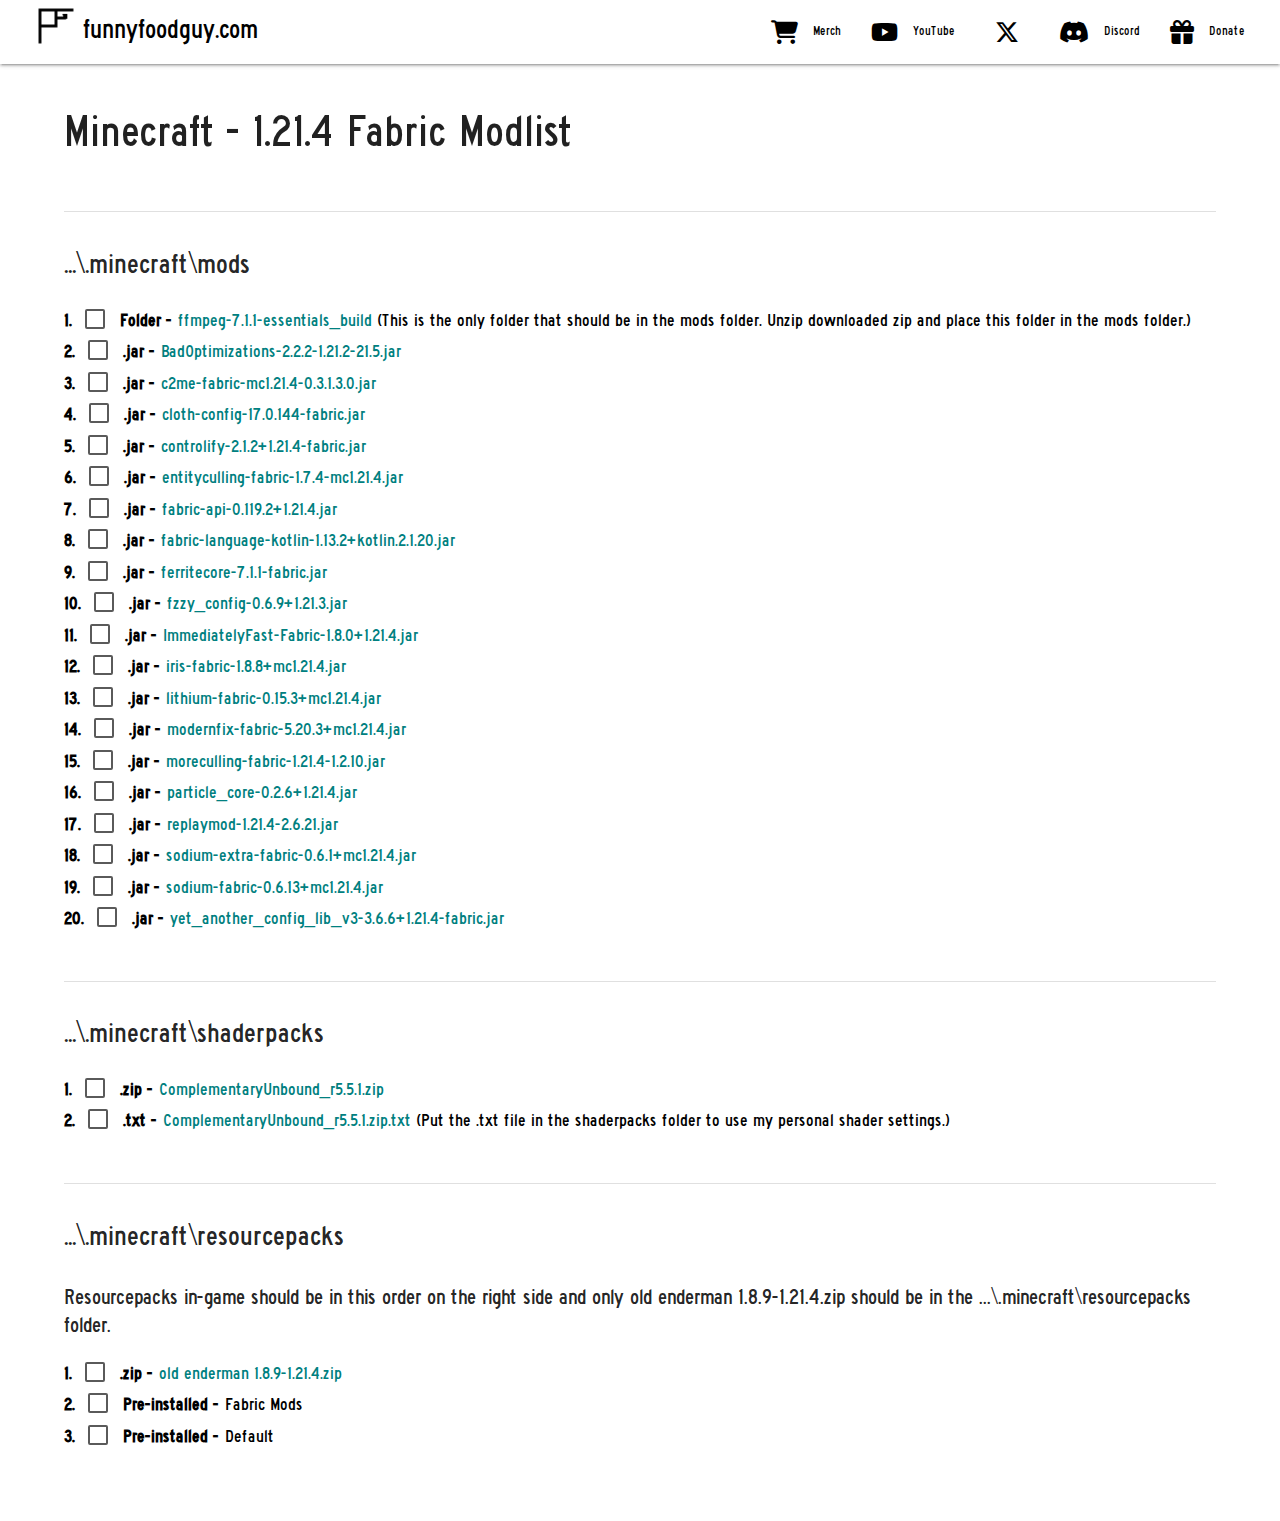
<file: Minecraft_1.21.4_Fabric_Modlist.html>
<!DOCTYPE html>
<html lang="en">
<head>
  <meta http-equiv="Content-Type" content="text/html; charset=UTF-8"/>
  <meta name="viewport" content="width=device-width, height=device-height, initial-scale=1, maximum-scale=1.0"/>

  <meta property="og:url"               content="https://funnyfoodguy.com" />
  <meta property="og:title"             content="funnyfoodguy" />
  <meta property="og:description"       content="Everything happening now. Original merch, streams, and more. Go tell your mother." />
  <meta property="og:image"             content="http://funnyfoodguy.com/icons/iNoBGSTROKEjpg1200.jpg" />
  <meta property="og:image:secure_url"  content="https://funnyfoodguy.com/icons/iNoBGSTROKEjpg1200.jpg" />
  <meta property="og:site_name"         content="funnyfoodguy" />

  <meta name="twitter:card" content="summary_large_image">
  <meta name="twitter:site" content="@funnyfoodguy">
  <meta name="twitter:title" content="funnyfoodguy">
  <meta name="twitter:description" content="Everything happening now. Shirts, streams, and more. Go tell your mother.">
  <meta name="twitter:creator" content="@funnyfoodguy">
  <meta name="twitter:image" content="https://funnyfoodguy.com/icons/iNoBGSTROKEjpg1200.jpg">
  <meta name="twitter:domain" content="funnyfoodguy.com">

  <link rel="apple-touch-icon-precomposed" sizes="57x57" href="icons/funnyfoodguy_icon57.png" />
  <link rel="apple-touch-icon-precomposed" sizes="114x114" href="icons/funnyfoodguy_icon114.png" />
  <link rel="apple-touch-icon-precomposed" sizes="72x72" href="icons/funnyfoodguy_icon72.png" />
  <link rel="apple-touch-icon-precomposed" sizes="144x144" href="icons/funnyfoodguy_icon144.png" />
  <link rel="apple-touch-icon-precomposed" sizes="60x60" href="icons/funnyfoodguy_icon60.png" />
  <link rel="apple-touch-icon-precomposed" sizes="120x120" href="icons/funnyfoodguy_icon120.png" />
  <link rel="apple-touch-icon-precomposed" sizes="76x76" href="icons/funnyfoodguy_icon76.png" />
  <link rel="apple-touch-icon-precomposed" sizes="152x152" href="icons/funnyfoodguy_icon152.png" />
  <link rel="icon" type="image/png" href="icons/funnyfoodguy_icon196.png" sizes="196x196" />
  <link rel="icon" type="image/png" href="icons/funnyfoodguy_icon96.png" sizes="96x96" />
  <link rel="icon" type="image/png" href="icons/funnyfoodguy_icon32.png" sizes="32x32" />
  <link rel="icon" type="image/png" href="icons/funnyfoodguy_icon16.png" sizes="16x16" />
  <link rel="icon" type="image/png" href="icons/funnyfoodguy_icon128.png" sizes="128x128" />
  <meta name="application-name" content="&nbsp;"/>
  <meta name="msapplication-TileColor" content="#FFFFFF" />
  <meta name="msapplication-TileImage" content="icons/funnyfoodguy_icon144.png" />
  <meta name="msapplication-square70x70logo" content="icons/funnyfoodguy_icon70.png" />
  <meta name="msapplication-square150x150logo" content="icons/funnyfoodguy_icon150.png" />
  <meta name="msapplication-wide310x150logo" content="icons/funnyfoodguy_icon310x150.png" />
  <meta name="msapplication-square310x310logo" content="icons/funnyfoodguy_icon310.png" />
  <meta name="description" content="Everything happening now. Original merch, updates, and more. Go tell your mother." />

  <link href="css/fontawesome.css" rel="stylesheet" />
  <link href="css/brands.css" rel="stylesheet" />
  <link href="css/solid.css" rel="stylesheet" />

  <title>Minecraft - 1.21.4 Fabric Modlist</title>

  <!-- CSS  -->
  <link href="https://fonts.googleapis.com/icon?family=Material+Icons" rel="stylesheet">
  <link href="css/materialize.min.css" type="text/css" rel="stylesheet" media="screen,projection"/>
  <link href="css/modlist.css" type="text/css" rel="stylesheet" media="screen,projection"/>


</head>

  <body>
    <nav class="white" role="navigation">
      <div class="nav-wrapper">
        <a id="logo-container" href="https://funnyfoodguy.com" target="_blank" class="hide-on-large-only hide-on-med-only hide-on-extra-large-only brand-logo black-text" style="font-size: 1.7rem;"><img src="images/funnyfoodguy_iconOG.png" alt="FFG" align="center" style="width: 40px; margin-top: -17px; margin-right: 4px; margin-left: 7px;">funnyfoodguy.com</a>
        <a id="logo-container" href="https://funnyfoodguy.com" target="_blank" class="hide-on-small-only brand-logo black-text"><img src="images/funnyfoodguy_iconOG.png" alt="FFG" align="center" style="width: 40px; margin-top: -17px; margin-right: 7px; margin-left: 36px;">funnyfoodguy.com</a>

        <ul class="right hide-on-med-and-down" style="margin-right: 20px;">
          <li><a href="https://funnyfoodguy.com/merch" target="_blank" class="black-text" style="text-decoration: none;"><i class="fa-solid fa-cart-shopping black-text left"></i>Merch</a></li>
    	    <li><a href="https://funnyfoodguy.com/youtube" target="_blank" class="black-text" style="text-decoration: none;"><i class="fa-brands fa-youtube black-text left"></i>YouTube</a></li>
    	    <li><a href="https://funnyfoodguy.com/x" target="_blank" class="black-text" style="text-decoration: none;"><i class="fa-brands fa-x-twitter" style="margin-left: 10px; margin-right: 10px;"></i></a></li>
          <li><a href="https://funnyfoodguy.com/discord" target="_blank" class="black-text" style="text-decoration: none;"><i class="fa-brands fa-discord black-text left"></i>Discord</a></li>
          <li><a href="https://funnyfoodguy.com/tip" target="_blank" class="black-text" style="text-decoration: none;"><i class="fa-solid fa-gift black-text left"></i>Donate</a></li>
        </ul>

        <ul id="nav-mobile" class="sidenav">
          <li><a href="https://funnyfoodguy.com/merch" target="_blank" class="black-text" style="text-decoration: none;"><i class="fa-solid fa-cart-shopping black-text left"></i>Merch</a></li>
    	    <li><a href="https://funnyfoodguy.com/youtube" target="_blank" class="black-text" style="text-decoration: none;"><i class="fa-brands fa-youtube black-text left"></i>YouTube</a></li>
    	    <li><a href="https://funnyfoodguy.com/x" target="_blank" class="black-text" style="text-decoration: none;"><i class="fa-brands fa-x-twitter"></i></a></li>
          <li><a href="https://funnyfoodguy.com/discord" target="_blank" class="black-text" style="text-decoration: none;"><i class="fa-brands fa-discord black-text left"></i>Discord</a></li>
          <li><a href="https://funnyfoodguy.com/tip" target="_blank" class="black-text" style="text-decoration: none;"><i class="fa-solid fa-gift black-text left"></i>Donate</a></li>
        </ul>
        <a href="" data-target="nav-mobile" class="sidenav-trigger black-text" style="text-decoration: none;"><i class="material-icons">menu</i></a>
      </div>
    </nav>

    <div class="container" style="width: 90%; max-width: 3840px;">
      <h1>Minecraft - 1.21.4 Fabric Modlist</h1>
      <br>
      <div class="divider"></div>

      <h2>...\.minecraft\mods</h2>
      <a style="margin-right: 0.5rem;"><b class="numbering"></b> </a><label><input type="checkbox" class="filled-in"/><span><a><b>Folder -</b> </a></span><a href="https://www.gyan.dev/ffmpeg/builds/ffmpeg-release-essentials.zip" target="_blank" style="margin-left: .4rem;">ffmpeg-7.1.1-essentials_build</a></label><a> (This is the only folder that should be in the mods folder. Unzip downloaded zip and place this folder in the mods folder.)</a>
    	<br>

      <a style="margin-right: 0.5rem;"><b class="numbering"></b> </a><label><input type="checkbox" class="filled-in"/><span><a> <b>.jar -</b> </a></span><a href="https://modrinth.com/mod/badoptimizations?version=1.21.4&loader=fabric" target="_blank" style="margin-left: .4rem;">BadOptimizations-2.2.2-1.21.2-21.5.jar</a></label>
    	<br>

      <a style="margin-right: 0.5rem;"><b class="numbering"></b> </a><label><input type="checkbox" class="filled-in"/><span><a> <b>.jar -</b> </a></span><a href="https://modrinth.com/mod/c2me-fabric?version=1.21.4" target="_blank" style="margin-left: .4rem;">c2me-fabric-mc1.21.4-0.3.1.3.0.jar</a></label>
    	<br>

      <a style="margin-right: 0.5rem;"><b class="numbering"></b> </a><label><input type="checkbox" class="filled-in"/><span><a> <b>.jar -</b> </a></span><a href="https://modrinth.com/mod/cloth-config?version=1.21.4&loader=fabric" target="_blank" style="margin-left: .4rem;">cloth-config-17.0.144-fabric.jar</a></label>
    	<br>

      <a style="margin-right: 0.5rem;"><b class="numbering"></b> </a><label><input type="checkbox" class="filled-in"/><span><a> <b>.jar -</b> </a></span><a href="https://modrinth.com/mod/controlify?version=1.21.4&loader=fabric" target="_blank" style="margin-left: .4rem;">controlify-2.1.2+1.21.4-fabric.jar</a></label>
    	<br>

      <a style="margin-right: 0.5rem;"><b class="numbering"></b> </a><label><input type="checkbox" class="filled-in"/><span><a> <b>.jar -</b> </a></span><a href="https://modrinth.com/mod/entityculling?version=1.21.4&loader=fabric" target="_blank" style="margin-left: .4rem;">entityculling-fabric-1.7.4-mc1.21.4.jar</a></label>
    	<br>

      <a style="margin-right: 0.5rem;"><b class="numbering"></b> </a><label><input type="checkbox" class="filled-in"/><span><a> <b>.jar -</b> </a></span><a href="https://modrinth.com/mod/fabric-api?version=1.21.4" target="_blank" style="margin-left: .4rem;">fabric-api-0.119.2+1.21.4.jar</a></label>
    	<br>

      <a style="margin-right: 0.5rem;"><b class="numbering"></b> </a><label><input type="checkbox" class="filled-in"/><span><a> <b>.jar -</b> </a></span><a href="https://modrinth.com/mod/fabric-language-kotlin?version=1.21.4" target="_blank" style="margin-left: .4rem;">fabric-language-kotlin-1.13.2+kotlin.2.1.20.jar</a></label>
    	<br>

      <a style="margin-right: 0.5rem;"><b class="numbering"></b> </a><label><input type="checkbox" class="filled-in"/><span><a> <b>.jar -</b> </a></span><a href="https://modrinth.com/mod/ferrite-core?version=1.21.4&loader=fabric" target="_blank" style="margin-left: .4rem;">ferritecore-7.1.1-fabric.jar</a></label>
    	<br>

      <a style="margin-right: 0.5rem;"><b class="numbering"></b> </a><label><input type="checkbox" class="filled-in"/><span><a> <b>.jar -</b> </a></span><a href="https://modrinth.com/mod/fzzy-config?version=1.21.4&loader=fabric" target="_blank" style="margin-left: .4rem;">fzzy_config-0.6.9+1.21.3.jar</a></label>
    	<br>

      <a style="margin-right: 0.5rem;"><b class="numbering"></b> </a><label><input type="checkbox" class="filled-in"/><span><a> <b>.jar -</b> </a></span><a href="https://modrinth.com/mod/immediatelyfast?version=1.21.4&loader=fabric" target="_blank" style="margin-left: .4rem;">ImmediatelyFast-Fabric-1.8.0+1.21.4.jar</a></label>
    	<br>

      <a style="margin-right: 0.5rem;"><b class="numbering"></b> </a><label><input type="checkbox" class="filled-in"/><span><a> <b>.jar -</b> </a></span><a href="https://modrinth.com/mod/iris?version=1.21.4&loader=fabric" target="_blank" style="margin-left: .4rem;">iris-fabric-1.8.8+mc1.21.4.jar</a></label>
    	<br>

      <a style="margin-right: 0.5rem;"><b class="numbering"></b> </a><label><input type="checkbox" class="filled-in"/><span><a> <b>.jar -</b> </a></span><a href="https://modrinth.com/mod/lithium?version=1.21.4&loader=fabric" target="_blank" style="margin-left: .4rem;">lithium-fabric-0.15.3+mc1.21.4.jar</a></label>
    	<br>

      <a style="margin-right: 0.5rem;"><b class="numbering"></b> </a><label><input type="checkbox" class="filled-in"/><span><a> <b>.jar -</b> </a></span><a href="https://modrinth.com/mod/modernfix?version=1.21.4&loader=fabric" target="_blank" style="margin-left: .4rem;">modernfix-fabric-5.20.3+mc1.21.4.jar</a></label>
    	<br>

      <a style="margin-right: 0.5rem;"><b class="numbering"></b> </a><label><input type="checkbox" class="filled-in"/><span><a> <b>.jar -</b> </a></span><a href="https://modrinth.com/mod/moreculling?version=1.21.4&loader=fabric" target="_blank" style="margin-left: .4rem;">moreculling-fabric-1.21.4-1.2.10.jar</a></label>
    	<br>

      <a style="margin-right: 0.5rem;"><b class="numbering"></b> </a><label><input type="checkbox" class="filled-in"/><span><a> <b>.jar -</b> </a></span><a href="https://modrinth.com/mod/particle-core?version=1.21.4&loader=fabric" target="_blank" style="margin-left: .4rem;">particle_core-0.2.6+1.21.4.jar</a></label>
    	<br>

      <a style="margin-right: 0.5rem;"><b class="numbering"></b> </a><label><input type="checkbox" class="filled-in"/><span><a> <b>.jar -</b> </a></span><a href="https://modrinth.com/mod/replaymod?version=1.21.4&loader=fabric" target="_blank" style="margin-left: .4rem;">replaymod-1.21.4-2.6.21.jar</a></label>
    	<br>

      <a style="margin-right: 0.5rem;"><b class="numbering"></b> </a><label><input type="checkbox" class="filled-in"/><span><a> <b>.jar -</b> </a></span><a href="https://modrinth.com/mod/sodium-extra?version=1.21.4&loader=fabric" target="_blank" style="margin-left: .4rem;">sodium-extra-fabric-0.6.1+mc1.21.4.jar</a></label>
    	<br>

      <a style="margin-right: 0.5rem;"><b class="numbering"></b> </a><label><input type="checkbox" class="filled-in"/><span><a> <b>.jar -</b> </a></span><a href="https://modrinth.com/mod/sodium?version=1.21.4&loader=fabric" target="_blank" style="margin-left: .4rem;">sodium-fabric-0.6.13+mc1.21.4.jar</a></label>
    	<br>

      <a style="margin-right: 0.5rem;"><b class="numbering"></b> </a><label><input type="checkbox" class="filled-in"/><span><a> <b>.jar -</b> </a></span><a href="https://modrinth.com/mod/yacl?version=1.21.4&loader=fabric" target="_blank" style="margin-left: .4rem;">yet_another_config_lib_v3-3.6.6+1.21.4-fabric.jar</a></label>
      <br><br><br>



      <div class="divider"></div>



      <h2>...\.minecraft\shaderpacks</h2>

      <a style="margin-right: 0.5rem;"><b class="numbering"></b> </a><label><input type="checkbox" class="filled-in"/><span><a> <b>.zip - </b></a></span><a href="https://modrinth.com/shader/complementary-unbound?version=1.21.4&loader=iris" target="_blank" style="margin-left: .4rem;">ComplementaryUnbound_r5.5.1.zip</a></label>
      <br>

      <a style="margin-right: 0.5rem;"><b class="numbering"></b> </a><label><input type="checkbox" class="filled-in"/><span><a> <b>.txt - </b></a></span><a href="https://mega.nz/file/MA80yLza#D0RhjNsXfH7G6CJBi2aGW0wrD1xxePMh_9rtHcMnnDU" style="margin-left: .4rem;" target="_blank">ComplementaryUnbound_r5.5.1.zip.txt</a></label><a> (Put the .txt file in the shaderpacks folder to use my personal shader settings.)</a>
      <br><br><br>



      <div class="divider"></div>



      <h2>...\.minecraft\resourcepacks</h2>

      <h3>Resourcepacks in-game should be in this order on the right side and only old enderman 1.8.9-1.21.4.zip should be in the ...\.minecraft\resourcepacks folder.</h3>

      <a style="margin-right: 0.5rem;"><b class="numbering"></b> </a><label><input type="checkbox" class="filled-in"/><span><a><b> .zip - </b></a></span><a href="https://modrinth.com/resourcepack/old-enderman?version=1.21.4" target="_blank" style="margin-left: .4rem;">old enderman 1.8.9-1.21.4.zip</a></label>
      <br>

      <a style="margin-right: 0.5rem;"><b class="numbering"></b> </a><label><input type="checkbox" class="filled-in"/><span><a><b> Pre-installed - </b></a></span><a style="margin-left: .4rem;">Fabric Mods</a></label>
      <br>

      <a style="margin-right: 0.5rem;"><b class="numbering"></b> </a><label><input type="checkbox" class="filled-in"/><span><a><b> Pre-installed - </b></a></span><a style="margin-left: .4rem;">Default</a></label>
      <br><br><br><br>
    </div>



    <script src="https://code.jquery.com/jquery-2.1.1.min.js"></script>
    <script src="js/materialize.min.js"></script>
    <script src="js/init.js"></script>
  </body>
</html>
</file>
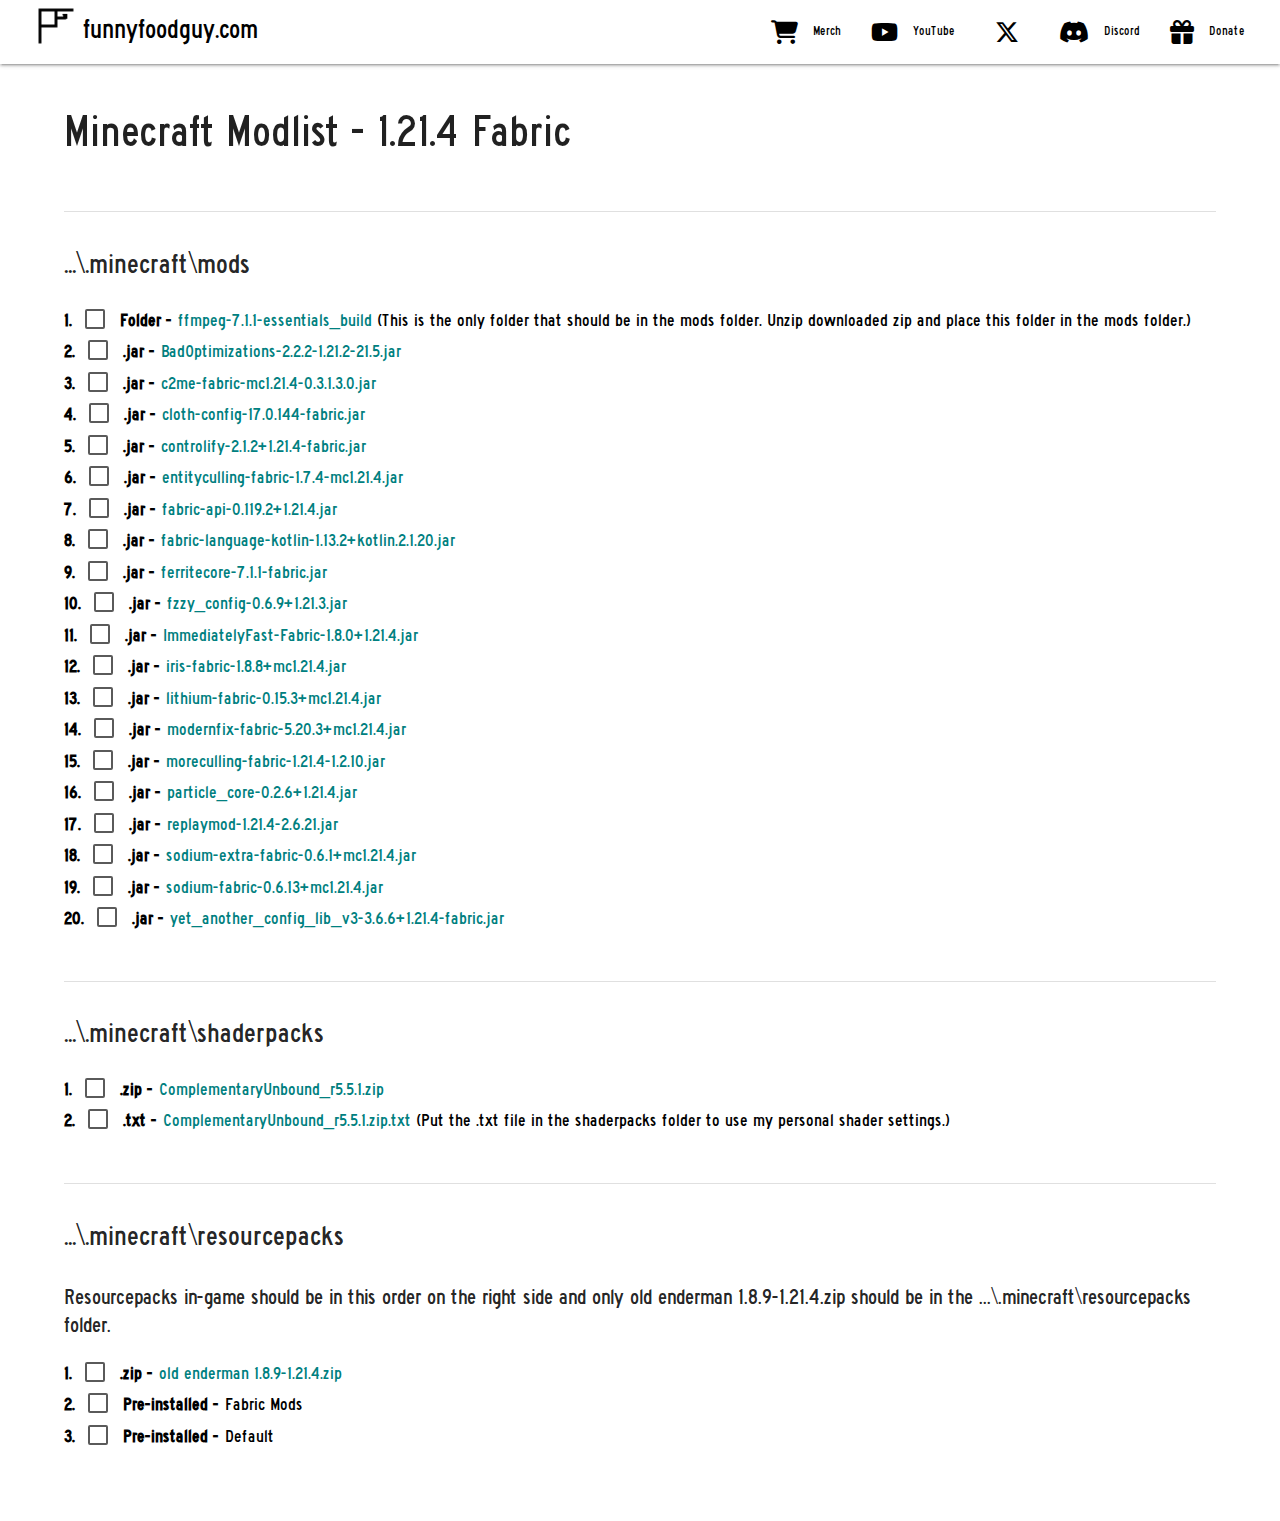
<file: Minecraft_Modlist_1.21.4_Fabric.html>
<!DOCTYPE html>
<html lang="en">
<head>
  <meta http-equiv="Content-Type" content="text/html; charset=UTF-8"/>
  <meta name="viewport" content="width=device-width, height=device-height, initial-scale=1, maximum-scale=1.0"/>

  <meta property="og:url"               content="https://funnyfoodguy.com" />
  <meta property="og:title"             content="funnyfoodguy" />
  <meta property="og:description"       content="Everything happening now. Original merch, streams, and more. Go tell your mother." />
  <meta property="og:image"             content="http://funnyfoodguy.com/icons/iNoBGSTROKEjpg1200.jpg" />
  <meta property="og:image:secure_url"  content="https://funnyfoodguy.com/icons/iNoBGSTROKEjpg1200.jpg" />
  <meta property="og:site_name"         content="funnyfoodguy" />

  <meta name="twitter:card" content="summary_large_image">
  <meta name="twitter:site" content="@funnyfoodguy">
  <meta name="twitter:title" content="funnyfoodguy">
  <meta name="twitter:description" content="Everything happening now. Shirts, streams, and more. Go tell your mother.">
  <meta name="twitter:creator" content="@funnyfoodguy">
  <meta name="twitter:image" content="https://funnyfoodguy.com/icons/iNoBGSTROKEjpg1200.jpg">
  <meta name="twitter:domain" content="funnyfoodguy.com">

  <link rel="apple-touch-icon-precomposed" sizes="57x57" href="icons/funnyfoodguy_icon57.png" />
  <link rel="apple-touch-icon-precomposed" sizes="114x114" href="icons/funnyfoodguy_icon114.png" />
  <link rel="apple-touch-icon-precomposed" sizes="72x72" href="icons/funnyfoodguy_icon72.png" />
  <link rel="apple-touch-icon-precomposed" sizes="144x144" href="icons/funnyfoodguy_icon144.png" />
  <link rel="apple-touch-icon-precomposed" sizes="60x60" href="icons/funnyfoodguy_icon60.png" />
  <link rel="apple-touch-icon-precomposed" sizes="120x120" href="icons/funnyfoodguy_icon120.png" />
  <link rel="apple-touch-icon-precomposed" sizes="76x76" href="icons/funnyfoodguy_icon76.png" />
  <link rel="apple-touch-icon-precomposed" sizes="152x152" href="icons/funnyfoodguy_icon152.png" />
  <link rel="icon" type="image/png" href="icons/funnyfoodguy_icon196.png" sizes="196x196" />
  <link rel="icon" type="image/png" href="icons/funnyfoodguy_icon96.png" sizes="96x96" />
  <link rel="icon" type="image/png" href="icons/funnyfoodguy_icon32.png" sizes="32x32" />
  <link rel="icon" type="image/png" href="icons/funnyfoodguy_icon16.png" sizes="16x16" />
  <link rel="icon" type="image/png" href="icons/funnyfoodguy_icon128.png" sizes="128x128" />
  <meta name="application-name" content="&nbsp;"/>
  <meta name="msapplication-TileColor" content="#FFFFFF" />
  <meta name="msapplication-TileImage" content="icons/funnyfoodguy_icon144.png" />
  <meta name="msapplication-square70x70logo" content="icons/funnyfoodguy_icon70.png" />
  <meta name="msapplication-square150x150logo" content="icons/funnyfoodguy_icon150.png" />
  <meta name="msapplication-wide310x150logo" content="icons/funnyfoodguy_icon310x150.png" />
  <meta name="msapplication-square310x310logo" content="icons/funnyfoodguy_icon310.png" />
  <meta name="description" content="Everything happening now. Original merch, updates, and more. Go tell your mother." />

  <link href="css/fontawesome.css" rel="stylesheet" />
  <link href="css/brands.css" rel="stylesheet" />
  <link href="css/solid.css" rel="stylesheet" />

  <title>Fabric 1.21.4 Modlist</title>

  <!-- CSS  -->
  <link href="https://fonts.googleapis.com/icon?family=Material+Icons" rel="stylesheet">
  <link href="css/materialize.min.css" type="text/css" rel="stylesheet" media="screen,projection"/>
  <link href="css/modlist.css" type="text/css" rel="stylesheet" media="screen,projection"/>


</head>

  <body>
    <nav class="white" role="navigation">
      <div class="nav-wrapper">
        <a id="logo-container" href="https://funnyfoodguy.com" target="_blank" class="hide-on-large-only hide-on-med-only hide-on-extra-large-only brand-logo black-text" style="font-size: 1.7rem;"><img src="images/funnyfoodguy_iconOG.png" alt="FFG" align="center" style="width: 40px; margin-top: -17px; margin-right: 4px; margin-left: 7px;">funnyfoodguy.com</a>
        <a id="logo-container" href="https://funnyfoodguy.com" target="_blank" class="hide-on-small-only brand-logo black-text"><img src="images/funnyfoodguy_iconOG.png" alt="FFG" align="center" style="width: 40px; margin-top: -17px; margin-right: 7px; margin-left: 36px;">funnyfoodguy.com</a>

        <ul class="right hide-on-med-and-down" style="margin-right: 20px;">
          <li><a href="https://funnyfoodguy.com/merch" target="_blank" class="black-text" style="text-decoration: none;"><i class="fa-solid fa-cart-shopping black-text left"></i>Merch</a></li>
    	    <li><a href="https://funnyfoodguy.com/youtube" target="_blank" class="black-text" style="text-decoration: none;"><i class="fa-brands fa-youtube black-text left"></i>YouTube</a></li>
    	    <li><a href="https://funnyfoodguy.com/x" target="_blank" class="black-text" style="text-decoration: none;"><i class="fa-brands fa-x-twitter" style="margin-left: 10px; margin-right: 10px;"></i></a></li>
          <li><a href="https://funnyfoodguy.com/discord" target="_blank" class="black-text" style="text-decoration: none;"><i class="fa-brands fa-discord black-text left"></i>Discord</a></li>
          <li><a href="https://funnyfoodguy.com/tip" target="_blank" class="black-text" style="text-decoration: none;"><i class="fa-solid fa-gift black-text left"></i>Donate</a></li>
        </ul>

        <ul id="nav-mobile" class="sidenav">
          <li><a href="https://funnyfoodguy.com/merch" target="_blank" class="black-text" style="text-decoration: none;"><i class="fa-solid fa-cart-shopping black-text left"></i>Merch</a></li>
    	    <li><a href="https://funnyfoodguy.com/youtube" target="_blank" class="black-text" style="text-decoration: none;"><i class="fa-brands fa-youtube black-text left"></i>YouTube</a></li>
    	    <li><a href="https://funnyfoodguy.com/x" target="_blank" class="black-text" style="text-decoration: none;"><i class="fa-brands fa-x-twitter"></i></a></li>
          <li><a href="https://funnyfoodguy.com/discord" target="_blank" class="black-text" style="text-decoration: none;"><i class="fa-brands fa-discord black-text left"></i>Discord</a></li>
          <li><a href="https://funnyfoodguy.com/tip" target="_blank" class="black-text" style="text-decoration: none;"><i class="fa-solid fa-gift black-text left"></i>Donate</a></li>
        </ul>
        <a href="" data-target="nav-mobile" class="sidenav-trigger black-text" style="text-decoration: none;"><i class="material-icons">menu</i></a>
      </div>
    </nav>

    <div class="container" style="width: 90%; max-width: 3840px;">
      <h1>Minecraft Modlist - 1.21.4 Fabric</h1>
      <br>
      <div class="divider"></div>

      <h2>...\.minecraft\mods</h2>
      <a style="margin-right: 0.5rem;"><b class="numbering"></b> </a><label><input type="checkbox" class="filled-in"/><span><a><b>Folder -</b> </a></span><a href="https://www.gyan.dev/ffmpeg/builds/ffmpeg-release-essentials.zip" target="_blank" style="margin-left: .4rem;">ffmpeg-7.1.1-essentials_build</a></label><a> (This is the only folder that should be in the mods folder. Unzip downloaded zip and place this folder in the mods folder.)</a>
    	<br>

      <a style="margin-right: 0.5rem;"><b class="numbering"></b> </a><label><input type="checkbox" class="filled-in"/><span><a> <b>.jar -</b> </a></span><a href="https://modrinth.com/mod/badoptimizations?version=1.21.4&loader=fabric" target="_blank" style="margin-left: .4rem;">BadOptimizations-2.2.2-1.21.2-21.5.jar</a></label>
    	<br>

      <a style="margin-right: 0.5rem;"><b class="numbering"></b> </a><label><input type="checkbox" class="filled-in"/><span><a> <b>.jar -</b> </a></span><a href="https://modrinth.com/mod/c2me-fabric?version=1.21.4" target="_blank" style="margin-left: .4rem;">c2me-fabric-mc1.21.4-0.3.1.3.0.jar</a></label>
    	<br>

      <a style="margin-right: 0.5rem;"><b class="numbering"></b> </a><label><input type="checkbox" class="filled-in"/><span><a> <b>.jar -</b> </a></span><a href="https://modrinth.com/mod/cloth-config?version=1.21.4&loader=fabric" target="_blank" style="margin-left: .4rem;">cloth-config-17.0.144-fabric.jar</a></label>
    	<br>

      <a style="margin-right: 0.5rem;"><b class="numbering"></b> </a><label><input type="checkbox" class="filled-in"/><span><a> <b>.jar -</b> </a></span><a href="https://modrinth.com/mod/controlify?version=1.21.4&loader=fabric" target="_blank" style="margin-left: .4rem;">controlify-2.1.2+1.21.4-fabric.jar</a></label>
    	<br>

      <a style="margin-right: 0.5rem;"><b class="numbering"></b> </a><label><input type="checkbox" class="filled-in"/><span><a> <b>.jar -</b> </a></span><a href="https://modrinth.com/mod/entityculling?version=1.21.4&loader=fabric" target="_blank" style="margin-left: .4rem;">entityculling-fabric-1.7.4-mc1.21.4.jar</a></label>
    	<br>

      <a style="margin-right: 0.5rem;"><b class="numbering"></b> </a><label><input type="checkbox" class="filled-in"/><span><a> <b>.jar -</b> </a></span><a href="https://modrinth.com/mod/fabric-api?version=1.21.4" target="_blank" style="margin-left: .4rem;">fabric-api-0.119.2+1.21.4.jar</a></label>
    	<br>

      <a style="margin-right: 0.5rem;"><b class="numbering"></b> </a><label><input type="checkbox" class="filled-in"/><span><a> <b>.jar -</b> </a></span><a href="https://modrinth.com/mod/fabric-language-kotlin?version=1.21.4" target="_blank" style="margin-left: .4rem;">fabric-language-kotlin-1.13.2+kotlin.2.1.20.jar</a></label>
    	<br>

      <a style="margin-right: 0.5rem;"><b class="numbering"></b> </a><label><input type="checkbox" class="filled-in"/><span><a> <b>.jar -</b> </a></span><a href="https://modrinth.com/mod/ferrite-core?version=1.21.4&loader=fabric" target="_blank" style="margin-left: .4rem;">ferritecore-7.1.1-fabric.jar</a></label>
    	<br>

      <a style="margin-right: 0.5rem;"><b class="numbering"></b> </a><label><input type="checkbox" class="filled-in"/><span><a> <b>.jar -</b> </a></span><a href="https://modrinth.com/mod/fzzy-config?version=1.21.4&loader=fabric" target="_blank" style="margin-left: .4rem;">fzzy_config-0.6.9+1.21.3.jar</a></label>
    	<br>

      <a style="margin-right: 0.5rem;"><b class="numbering"></b> </a><label><input type="checkbox" class="filled-in"/><span><a> <b>.jar -</b> </a></span><a href="https://modrinth.com/mod/immediatelyfast?version=1.21.4&loader=fabric" target="_blank" style="margin-left: .4rem;">ImmediatelyFast-Fabric-1.8.0+1.21.4.jar</a></label>
    	<br>

      <a style="margin-right: 0.5rem;"><b class="numbering"></b> </a><label><input type="checkbox" class="filled-in"/><span><a> <b>.jar -</b> </a></span><a href="https://modrinth.com/mod/iris?version=1.21.4&loader=fabric" target="_blank" style="margin-left: .4rem;">iris-fabric-1.8.8+mc1.21.4.jar</a></label>
    	<br>

      <a style="margin-right: 0.5rem;"><b class="numbering"></b> </a><label><input type="checkbox" class="filled-in"/><span><a> <b>.jar -</b> </a></span><a href="https://modrinth.com/mod/lithium?version=1.21.4&loader=fabric" target="_blank" style="margin-left: .4rem;">lithium-fabric-0.15.3+mc1.21.4.jar</a></label>
    	<br>

      <a style="margin-right: 0.5rem;"><b class="numbering"></b> </a><label><input type="checkbox" class="filled-in"/><span><a> <b>.jar -</b> </a></span><a href="https://modrinth.com/mod/modernfix?version=1.21.4&loader=fabric" target="_blank" style="margin-left: .4rem;">modernfix-fabric-5.20.3+mc1.21.4.jar</a></label>
    	<br>

      <a style="margin-right: 0.5rem;"><b class="numbering"></b> </a><label><input type="checkbox" class="filled-in"/><span><a> <b>.jar -</b> </a></span><a href="https://modrinth.com/mod/moreculling?version=1.21.4&loader=fabric" target="_blank" style="margin-left: .4rem;">moreculling-fabric-1.21.4-1.2.10.jar</a></label>
    	<br>

      <a style="margin-right: 0.5rem;"><b class="numbering"></b> </a><label><input type="checkbox" class="filled-in"/><span><a> <b>.jar -</b> </a></span><a href="https://modrinth.com/mod/particle-core?version=1.21.4&loader=fabric" target="_blank" style="margin-left: .4rem;">particle_core-0.2.6+1.21.4.jar</a></label>
    	<br>

      <a style="margin-right: 0.5rem;"><b class="numbering"></b> </a><label><input type="checkbox" class="filled-in"/><span><a> <b>.jar -</b> </a></span><a href="https://modrinth.com/mod/replaymod?version=1.21.4&loader=fabric" target="_blank" style="margin-left: .4rem;">replaymod-1.21.4-2.6.21.jar</a></label>
    	<br>

      <a style="margin-right: 0.5rem;"><b class="numbering"></b> </a><label><input type="checkbox" class="filled-in"/><span><a> <b>.jar -</b> </a></span><a href="https://modrinth.com/mod/sodium-extra?version=1.21.4&loader=fabric" target="_blank" style="margin-left: .4rem;">sodium-extra-fabric-0.6.1+mc1.21.4.jar</a></label>
    	<br>

      <a style="margin-right: 0.5rem;"><b class="numbering"></b> </a><label><input type="checkbox" class="filled-in"/><span><a> <b>.jar -</b> </a></span><a href="https://modrinth.com/mod/sodium?version=1.21.4&loader=fabric" target="_blank" style="margin-left: .4rem;">sodium-fabric-0.6.13+mc1.21.4.jar</a></label>
    	<br>

      <a style="margin-right: 0.5rem;"><b class="numbering"></b> </a><label><input type="checkbox" class="filled-in"/><span><a> <b>.jar -</b> </a></span><a href="https://modrinth.com/mod/yacl?version=1.21.4&loader=fabric" target="_blank" style="margin-left: .4rem;">yet_another_config_lib_v3-3.6.6+1.21.4-fabric.jar</a></label>
      <br><br><br>



      <div class="divider"></div>



      <h2>...\.minecraft\shaderpacks</h2>

      <a style="margin-right: 0.5rem;"><b class="numbering"></b> </a><label><input type="checkbox" class="filled-in"/><span><a> <b>.zip - </b></a></span><a href="https://modrinth.com/shader/complementary-unbound?version=1.21.4&loader=iris" target="_blank" style="margin-left: .4rem;">ComplementaryUnbound_r5.5.1.zip</a></label>
      <br>

      <a style="margin-right: 0.5rem;"><b class="numbering"></b> </a><label><input type="checkbox" class="filled-in"/><span><a> <b>.txt - </b></a></span><a href="https://mega.nz/file/MA80yLza#D0RhjNsXfH7G6CJBi2aGW0wrD1xxePMh_9rtHcMnnDU" style="margin-left: .4rem;" target="_blank">ComplementaryUnbound_r5.5.1.zip.txt</a></label><a> (Put the .txt file in the shaderpacks folder to use my personal shader settings.)</a>
      <br><br><br>



      <div class="divider"></div>



      <h2>...\.minecraft\resourcepacks</h2>

      <h3>Resourcepacks in-game should be in this order on the right side and only old enderman 1.8.9-1.21.4.zip should be in the ...\.minecraft\resourcepacks folder.</h3>

      <a style="margin-right: 0.5rem;"><b class="numbering"></b> </a><label><input type="checkbox" class="filled-in"/><span><a><b> .zip - </b></a></span><a href="https://modrinth.com/resourcepack/old-enderman?version=1.21.4" target="_blank" style="margin-left: .4rem;">old enderman 1.8.9-1.21.4.zip</a></label>
      <br>

      <a style="margin-right: 0.5rem;"><b class="numbering"></b> </a><label><input type="checkbox" class="filled-in"/><span><a><b> Pre-installed - </b></a></span><a style="margin-left: .4rem;">Fabric Mods</a></label>
      <br>

      <a style="margin-right: 0.5rem;"><b class="numbering"></b> </a><label><input type="checkbox" class="filled-in"/><span><a><b> Pre-installed - </b></a></span><a style="margin-left: .4rem;">Default</a></label>
      <br><br><br><br>
    </div>



    <script src="https://code.jquery.com/jquery-2.1.1.min.js"></script>
    <script src="js/materialize.min.js"></script>
    <script src="js/init.js"></script>
  </body>
</html>
</file>
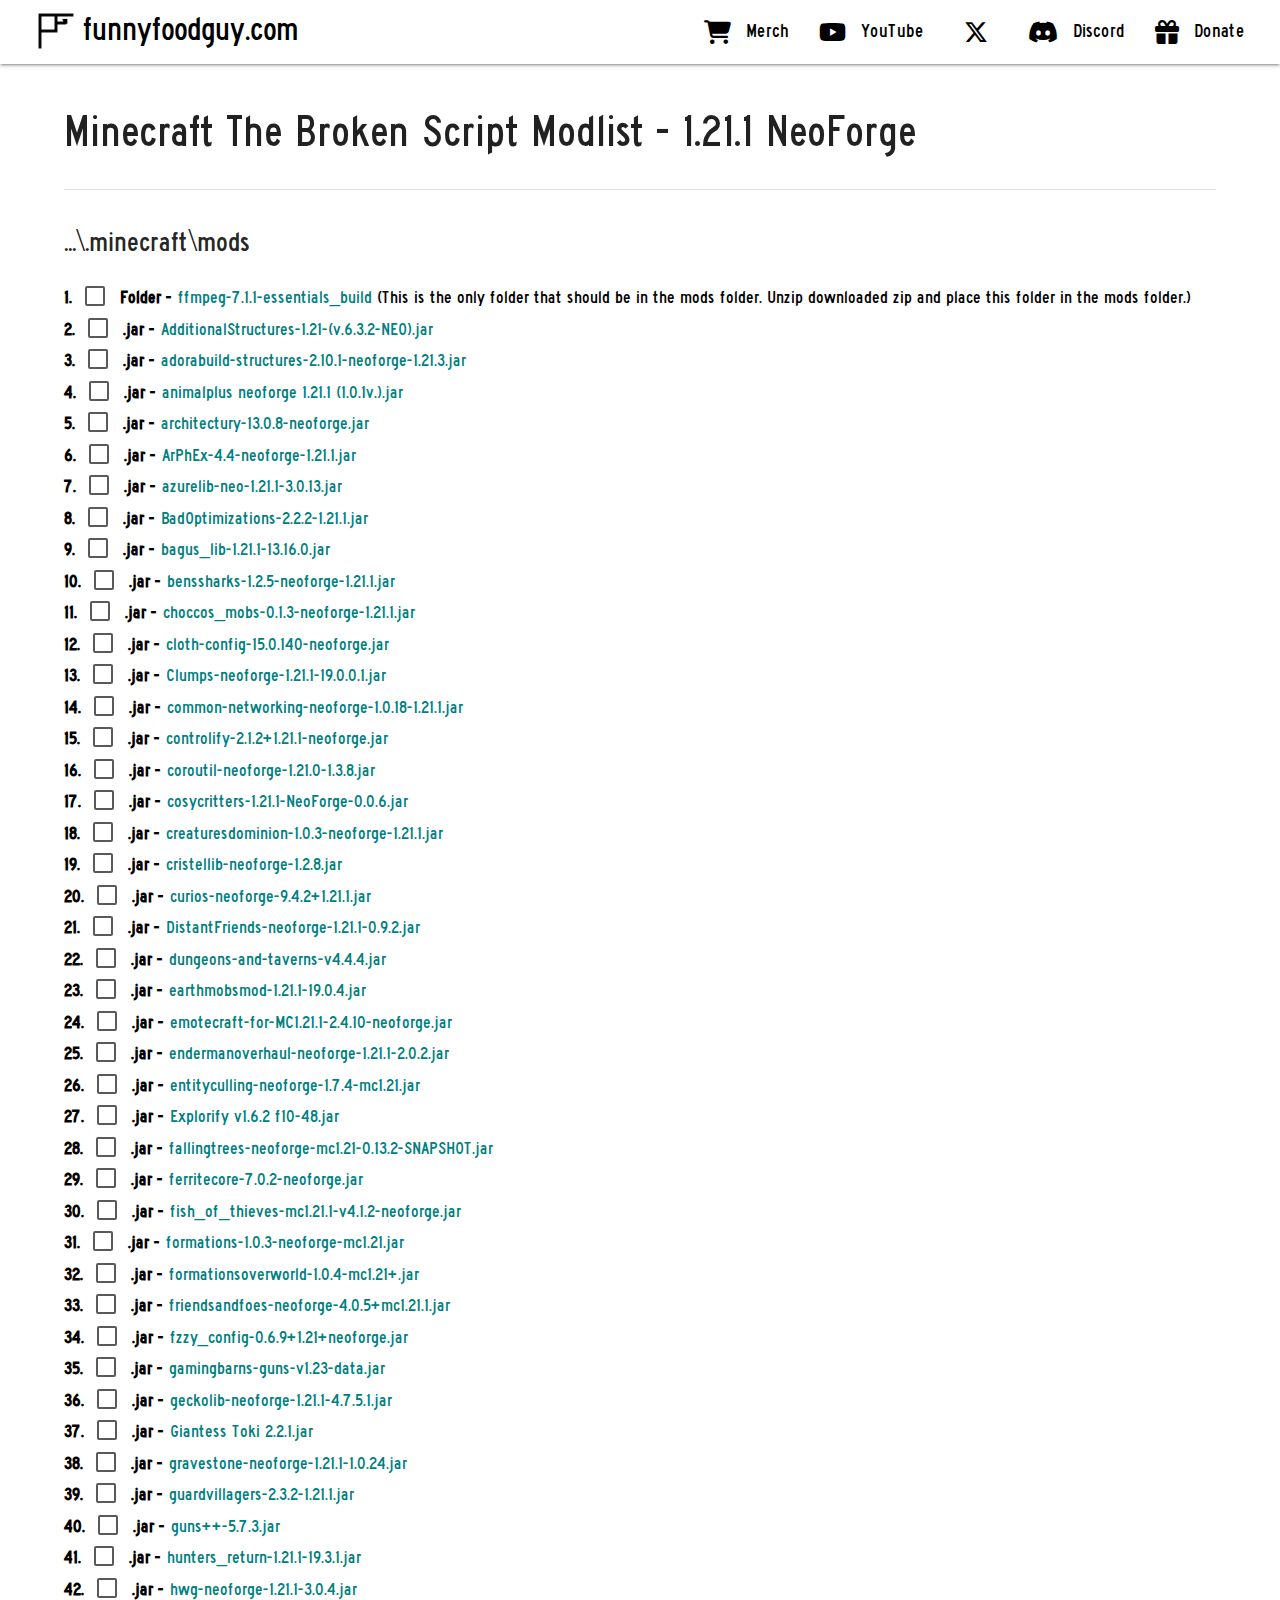
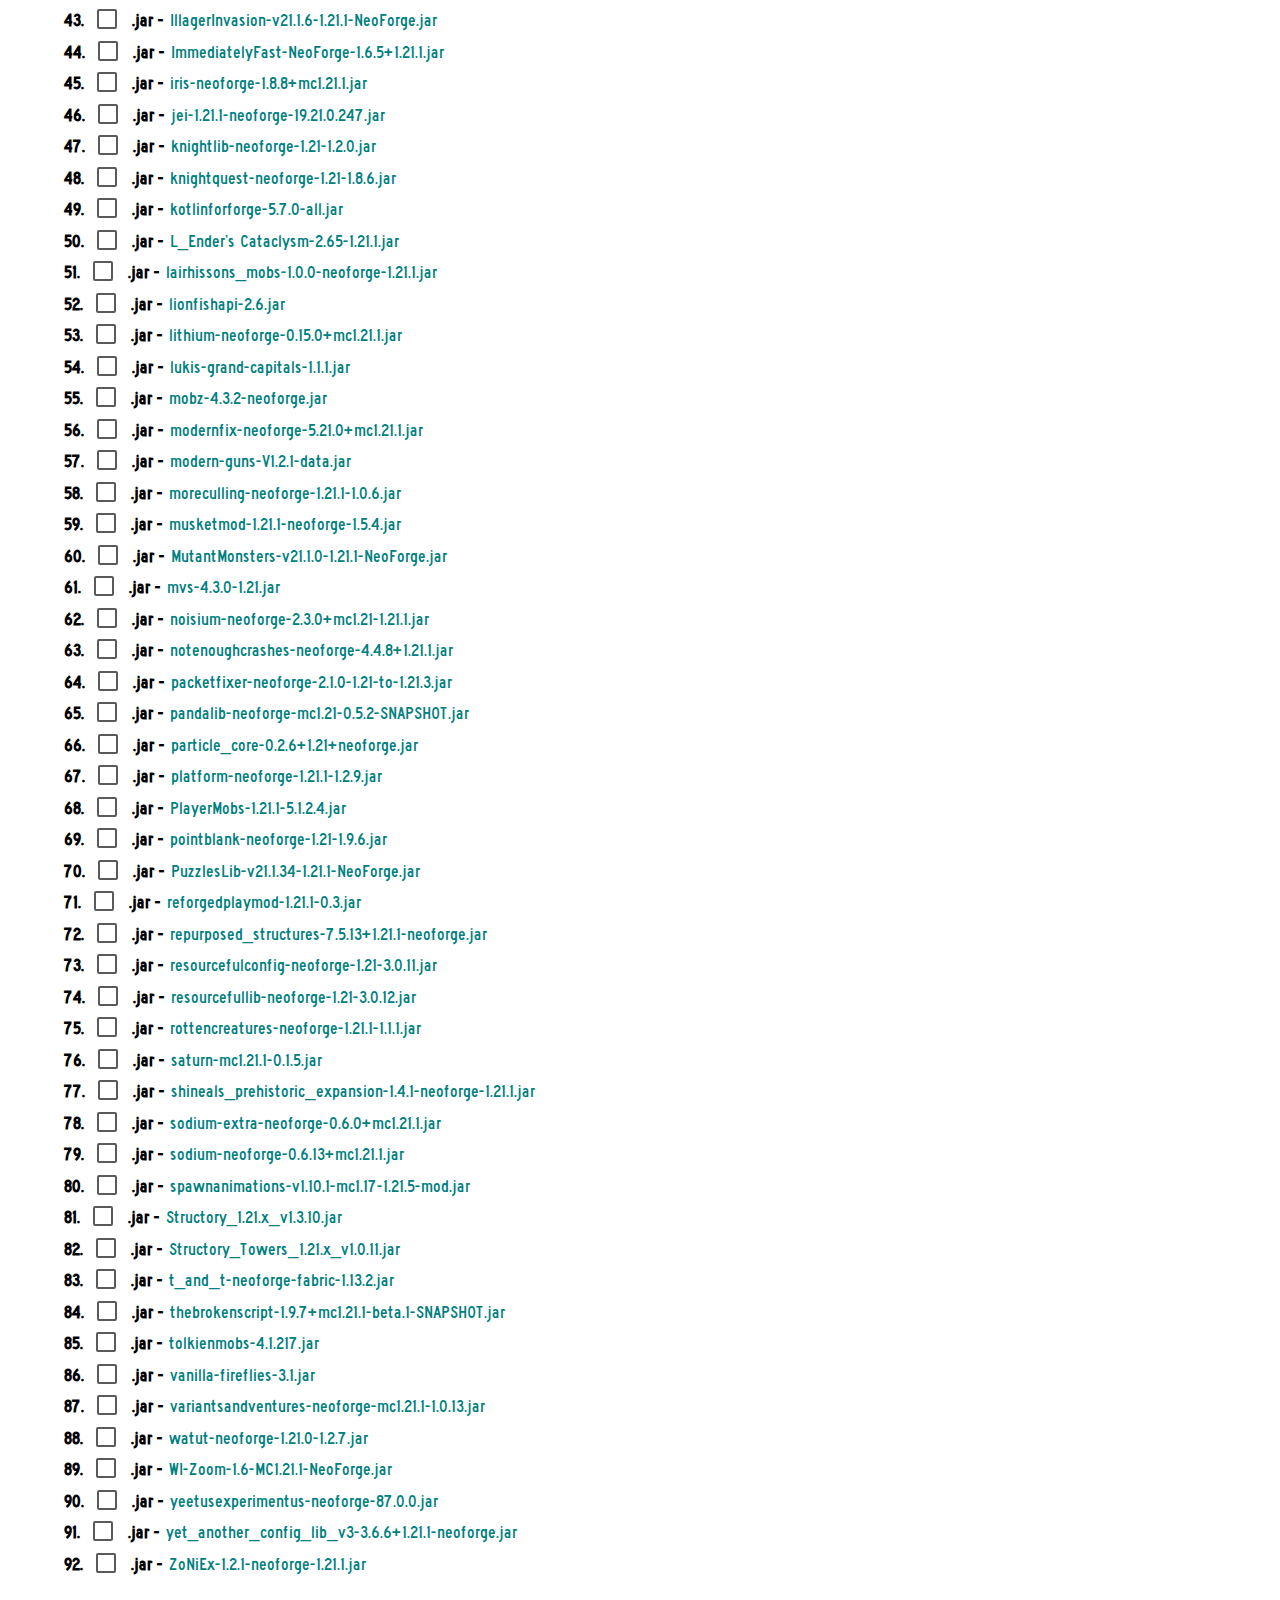
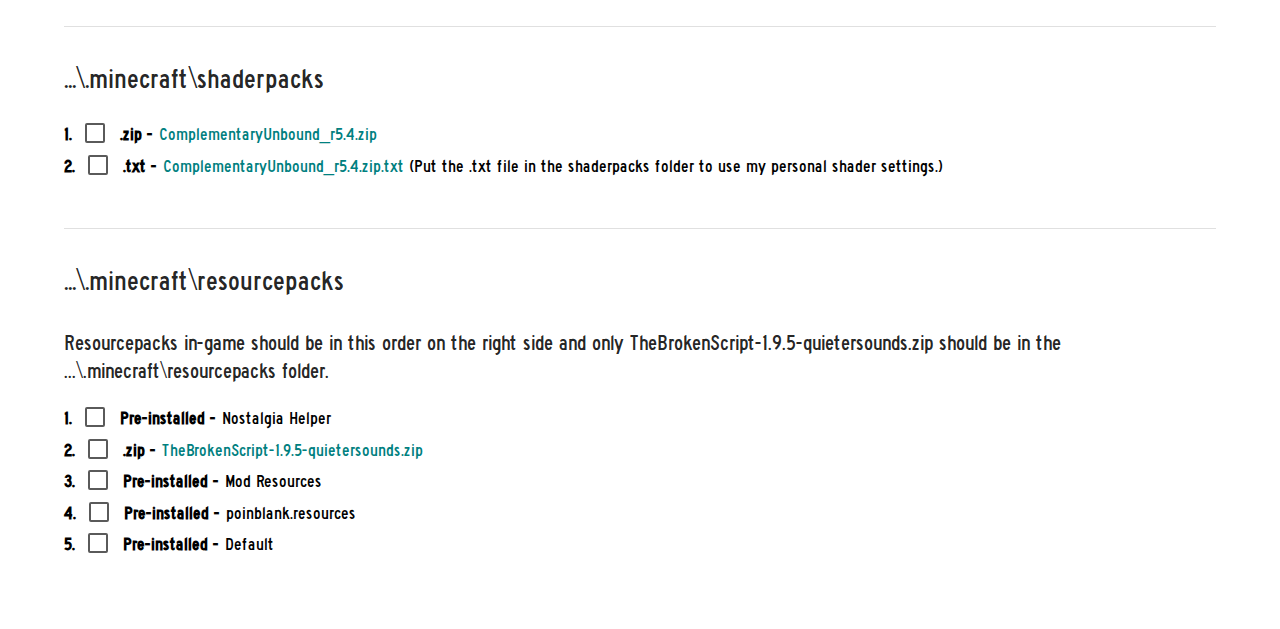
<file: The_Broken_Script_Modlist.html>
<!DOCTYPE html>
<html lang="en">
<head>
  <meta http-equiv="Content-Type" content="text/html; charset=UTF-8"/>
  <meta name="viewport" content="width=device-width, height=device-height, initial-scale=1, maximum-scale=1.0"/>

  <meta property="og:url"               content="https://funnyfoodguy.com" />
  <meta property="og:title"             content="funnyfoodguy" />
  <meta property="og:description"       content="Everything happening now. Original merch, streams, and more. Go tell your mother." />
  <meta property="og:image"             content="http://funnyfoodguy.com/icons/iNoBGSTROKEjpg1200.jpg" />
  <meta property="og:image:secure_url"  content="https://funnyfoodguy.com/icons/iNoBGSTROKEjpg1200.jpg" />
  <meta property="og:site_name"         content="funnyfoodguy" />

  <meta name="twitter:card" content="summary_large_image">
  <meta name="twitter:site" content="@funnyfoodguy">
  <meta name="twitter:title" content="funnyfoodguy">
  <meta name="twitter:description" content="Everything happening now. Shirts, streams, and more. Go tell your mother.">
  <meta name="twitter:creator" content="@funnyfoodguy">
  <meta name="twitter:image" content="https://funnyfoodguy.com/icons/iNoBGSTROKEjpg1200.jpg">
  <meta name="twitter:domain" content="funnyfoodguy.com">

  <link rel="apple-touch-icon-precomposed" sizes="57x57" href="icons/funnyfoodguy_icon57.png" />
  <link rel="apple-touch-icon-precomposed" sizes="114x114" href="icons/funnyfoodguy_icon114.png" />
  <link rel="apple-touch-icon-precomposed" sizes="72x72" href="icons/funnyfoodguy_icon72.png" />
  <link rel="apple-touch-icon-precomposed" sizes="144x144" href="icons/funnyfoodguy_icon144.png" />
  <link rel="apple-touch-icon-precomposed" sizes="60x60" href="icons/funnyfoodguy_icon60.png" />
  <link rel="apple-touch-icon-precomposed" sizes="120x120" href="icons/funnyfoodguy_icon120.png" />
  <link rel="apple-touch-icon-precomposed" sizes="76x76" href="icons/funnyfoodguy_icon76.png" />
  <link rel="apple-touch-icon-precomposed" sizes="152x152" href="icons/funnyfoodguy_icon152.png" />
  <link rel="icon" type="image/png" href="icons/funnyfoodguy_icon196.png" sizes="196x196" />
  <link rel="icon" type="image/png" href="icons/funnyfoodguy_icon96.png" sizes="96x96" />
  <link rel="icon" type="image/png" href="icons/funnyfoodguy_icon32.png" sizes="32x32" />
  <link rel="icon" type="image/png" href="icons/funnyfoodguy_icon16.png" sizes="16x16" />
  <link rel="icon" type="image/png" href="icons/funnyfoodguy_icon128.png" sizes="128x128" />
  <meta name="application-name" content="&nbsp;"/>
  <meta name="msapplication-TileColor" content="#FFFFFF" />
  <meta name="msapplication-TileImage" content="icons/funnyfoodguy_icon144.png" />
  <meta name="msapplication-square70x70logo" content="icons/funnyfoodguy_icon70.png" />
  <meta name="msapplication-square150x150logo" content="icons/funnyfoodguy_icon150.png" />
  <meta name="msapplication-wide310x150logo" content="icons/funnyfoodguy_icon310x150.png" />
  <meta name="msapplication-square310x310logo" content="icons/funnyfoodguy_icon310.png" />
  <meta name="description" content="Everything happening now. Original merch, updates, and more. Go tell your mother." />

  <link href="css/fontawesome.css" rel="stylesheet" />
  <link href="css/brands.css" rel="stylesheet" />
  <link href="css/solid.css" rel="stylesheet" />

  <title>The Broken Script Modlist</title>

  <!-- CSS  -->
  <link href="https://fonts.googleapis.com/icon?family=Material+Icons" rel="stylesheet">
  <link href="css/materialize.min.css" type="text/css" rel="stylesheet" media="screen,projection"/>
  <link href="css/modlist.css" type="text/css" rel="stylesheet" media="screen,projection"/>


</head>
  <body>
    <nav class="white" role="navigation">
      <div class="nav-wrapper">
        <a id="logo-container" href="https://funnyfoodguy.com" target="_blank" class="hide-on-large-only hide-on-med-only hide-on-extra-large-only brand-logo black-text" style="font-size: 2.6rem;"><img src="images/funnyfoodguy_iconOG.png" alt="FFG" align="center" style="width: 40px; margin-top: -12px; margin-right: 4px; margin-left: 7px;">funnyfoodguy.com</a>
        <a id="logo-container" href="https://funnyfoodguy.com" target="_blank" class="hide-on-small-only brand-logo black-text" style="font-size: 2.6rem;"><img src="images/funnyfoodguy_iconOG.png" alt="FFG" align="center" style="width: 40px; margin-top: -12px; margin-right: 7px; margin-left: 36px;">funnyfoodguy.com</a>

        <ul class="right hide-on-med-and-down" style="margin-right: 20px;">
          <li><a href="https://funnyfoodguy.com/merch" target="_blank" class="black-text" style="font-size: 1.5rem; text-decoration: none;"><i class="fa-solid fa-cart-shopping black-text left"></i>Merch</a></li>
    	    <li><a href="https://funnyfoodguy.com/youtube" target="_blank" class="black-text" style="font-size: 1.5rem; text-decoration: none;"><i class="fa-brands fa-youtube black-text left"></i>YouTube</a></li>
    	    <li><a href="https://funnyfoodguy.com/x" target="_blank" class="black-text" style="font-size: 1.5rem; text-decoration: none;"><i class="fa-brands fa-x-twitter" style="margin-left: 10px; margin-right: 10px;"></i></a></li>
          <li><a href="https://funnyfoodguy.com/discord" target="_blank" class="black-text" style="font-size: 1.5rem; text-decoration: none;"><i class="fa-brands fa-discord black-text left"></i>Discord</a></li>
          <li><a href="https://funnyfoodguy.com/tip" target="_blank" class="black-text" style="font-size: 1.5rem; text-decoration: none;"><i class="fa-solid fa-gift black-text left"></i>Donate</a></li>
        </ul>

        <ul id="nav-mobile" class="sidenav">
          <li><a href="https://funnyfoodguy.com/merch" target="_blank" class="black-text" style="font-size: 1.5rem; text-decoration: none;"><i class="fa-solid fa-cart-shopping black-text left"></i>Merch</a></li>
    	    <li><a href="https://funnyfoodguy.com/youtube" target="_blank" class="black-text" style="font-size: 1.5rem; text-decoration: none;"><i class="fa-brands fa-youtube black-text left"></i>YouTube</a></li>
    	    <li><a href="https://funnyfoodguy.com/x" target="_blank" class="black-text" style="font-size: 1.5rem; text-decoration: none;"><i class="fa-brands fa-x-twitter"></i></a></li>
          <li><a href="https://funnyfoodguy.com/discord" target="_blank" class="black-text" style="font-size: 1.5rem; text-decoration: none;"><i class="fa-brands fa-discord black-text left"></i>Discord</a></li>
          <li><a href="https://funnyfoodguy.com/tip" target="_blank" class="black-text" style="font-size: 1.5rem; text-decoration: none;"><i class="fa-solid fa-gift black-text left"></i>Donate</a></li>
        </ul>
        <a href="" data-target="nav-mobile" class="sidenav-trigger black-text" style="text-decoration: none;"><i class="material-icons">menu</i></a>
      </div>
    </nav>

    <div class="container" style="width: 90%; max-width: 3840px;">
      <h1>Minecraft The Broken Script Modlist - 1.21.1 NeoForge</h1>
      
      <div class="divider"></div>

      <h2>...\.minecraft\mods</h2>
      <a style="margin-right: 0.5rem;"><b class="numbering"></b> </a><label><input type="checkbox" class="filled-in"/><span><a><b>Folder -</b> </a></span><a href="https://www.gyan.dev/ffmpeg/builds/ffmpeg-release-essentials.zip" target="_blank" style="margin-left: .4rem;">ffmpeg-7.1.1-essentials_build</a></label><a> (This is the only folder that should be in the mods folder. Unzip downloaded zip and place this folder in the mods folder.)</a>
    	<br>

      <a style="margin-right: 0.5rem;"><b class="numbering"></b> </a><label><input type="checkbox" class="filled-in"/><span><a> <b>.jar -</b> </a></span><a href="https://www.curseforge.com/minecraft/mc-mods/additional-structures/files/6584803" target="_blank" style="margin-left: .4rem;">AdditionalStructures-1.21-(v.6.3.2-NEO).jar</a></label>
    	<br>

      <a style="margin-right: 0.5rem;"><b class="numbering"></b> </a><label><input type="checkbox" class="filled-in"/><span><a> <b>.jar -</b> </a></span><a href="https://modrinth.com/mod/adorabuild-structures?version=1.21.1&loader=neoforge" target="_blank" style="margin-left: .4rem;">adorabuild-structures-2.10.1-neoforge-1.21.3.jar</a></label>
    	<br>

      <a style="margin-right: 0.5rem;"><b class="numbering"></b> </a><label><input type="checkbox" class="filled-in"/><span><a> <b>.jar -</b> </a></span><a href="https://www.curseforge.com/minecraft/mc-mods/animals-plus/files/5868856" target="_blank" style="margin-left: .4rem;">animalplus neoforge 1.21.1 (1.0.1v.).jar</a></label>
    	<br>

      <a style="margin-right: 0.5rem;"><b class="numbering"></b> </a><label><input type="checkbox" class="filled-in"/><span><a> <b>.jar -</b> </a></span><a href="https://www.curseforge.com/minecraft/mc-mods/architectury-api/files/5786327" target="_blank" style="margin-left: .4rem;">architectury-13.0.8-neoforge.jar</a></label>
    	<br>

      <a style="margin-right: 0.5rem;"><b class="numbering"></b> </a><label><input type="checkbox" class="filled-in"/><span><a> <b>.jar -</b> </a></span><a href="https://www.curseforge.com/minecraft/mc-mods/arphex/files/all?page=1&pageSize=20&version=1.21.1&gameVersionTypeId=6" target="_blank" style="margin-left: .4rem;">ArPhEx-4.4-neoforge-1.21.1.jar</a></label>
    	<br>

      <a style="margin-right: 0.5rem;"><b class="numbering"></b> </a><label><input type="checkbox" class="filled-in"/><span><a> <b>.jar -</b> </a></span><a href="https://modrinth.com/mod/azurelib?version=1.21.1&loader=neoforge" target="_blank" style="margin-left: .4rem;">azurelib-neo-1.21.1-3.0.13.jar</a></label>
    	<br>

      <a style="margin-right: 0.5rem;"><b class="numbering"></b> </a><label><input type="checkbox" class="filled-in"/><span><a> <b>.jar -</b> </a></span><a href="https://modrinth.com/mod/badoptimizations?version=1.21.1&loader=neoforge" target="_blank" style="margin-left: .4rem;">BadOptimizations-2.2.2-1.21.1.jar</a></label>
    	<br>

      <a style="margin-right: 0.5rem;"><b class="numbering"></b> </a><label><input type="checkbox" class="filled-in"/><span><a> <b>.jar -</b> </a></span><a href="https://www.curseforge.com/minecraft/mc-mods/bagus-lib/files/6621191" target="_blank" style="margin-left: .4rem;">bagus_lib-1.21.1-13.16.0.jar</a></label>
    	<br>

      <a style="margin-right: 0.5rem;"><b class="numbering"></b> </a><label><input type="checkbox" class="filled-in"/><span><a> <b>.jar -</b> </a></span><a href="https://modrinth.com/mod/bens-sharks?version=1.21.1&loader=neoforge" target="_blank" style="margin-left: .4rem;">benssharks-1.2.5-neoforge-1.21.1.jar</a></label>
    	<br>

      <a style="margin-right: 0.5rem;"><b class="numbering"></b> </a><label><input type="checkbox" class="filled-in"/><span><a> <b>.jar -</b> </a></span><a href="https://modrinth.com/mod/choccos-mobs" target="_blank" style="margin-left: .4rem;">choccos_mobs-0.1.3-neoforge-1.21.1.jar</a></label>
    	<br>

      <a style="margin-right: 0.5rem;"><b class="numbering"></b> </a><label><input type="checkbox" class="filled-in"/><span><a> <b>.jar -</b> </a></span><a href="https://modrinth.com/mod/cloth-config?version=1.21.1&loader=neoforge" target="_blank" style="margin-left: .4rem;">cloth-config-15.0.140-neoforge.jar</a></label>
    	<br>

      <a style="margin-right: 0.5rem;"><b class="numbering"></b> </a><label><input type="checkbox" class="filled-in"/><span><a> <b>.jar -</b> </a></span><a href="https://modrinth.com/mod/clumps?version=1.21.1&loader=neoforge" target="_blank" style="margin-left: .4rem;">Clumps-neoforge-1.21.1-19.0.0.1.jar</a></label>
    	<br>

      <a style="margin-right: 0.5rem;"><b class="numbering"></b> </a><label><input type="checkbox" class="filled-in"/><span><a> <b>.jar -</b> </a></span><a href="https://modrinth.com/mod/common-network?version=1.21.1&loader=neoforge" target="_blank" style="margin-left: .4rem;">common-networking-neoforge-1.0.18-1.21.1.jar</a></label>
    	<br>

      <a style="margin-right: 0.5rem;"><b class="numbering"></b> </a><label><input type="checkbox" class="filled-in"/><span><a> <b>.jar -</b> </a></span><a href="https://modrinth.com/mod/controlify?version=1.21.1&loader=neoforge" target="_blank" style="margin-left: .4rem;">controlify-2.1.2+1.21.1-neoforge.jar</a></label>
      <br>

      <a style="margin-right: 0.5rem;"><b class="numbering"></b> </a><label><input type="checkbox" class="filled-in"/><span><a> <b>.jar -</b> </a></span><a href="https://modrinth.com/mod/coroutil?version=1.21.1&loader=neoforge" target="_blank" style="margin-left: .4rem;">coroutil-neoforge-1.21.0-1.3.8.jar</a></label>
      <br>

      <a style="margin-right: 0.5rem;"><b class="numbering"></b> </a><label><input type="checkbox" class="filled-in"/><span><a> <b>.jar -</b> </a></span><a href="https://modrinth.com/mod/cosy-critters-creepy-crawlies-neo?version=1.21.1&loader=neoforge" target="_blank" style="margin-left: .4rem;">cosycritters-1.21.1-NeoForge-0.0.6.jar</a></label>
      <br>

      <a style="margin-right: 0.5rem;"><b class="numbering"></b> </a><label><input type="checkbox" class="filled-in"/><span><a> <b>.jar -</b> </a></span><a href="https://modrinth.com/mod/creaturesdominion" target="_blank" style="margin-left: .4rem;">creaturesdominion-1.0.3-neoforge-1.21.1.jar</a></label>
      <br>

      <a style="margin-right: 0.5rem;"><b class="numbering"></b> </a><label><input type="checkbox" class="filled-in"/><span><a> <b>.jar -</b> </a></span><a href="https://modrinth.com/mod/cristel-lib?version=1.21.1&loader=neoforge" target="_blank" style="margin-left: .4rem;">cristellib-neoforge-1.2.8.jar</a></label>
      <br>

      <a style="margin-right: 0.5rem;"><b class="numbering"></b> </a><label><input type="checkbox" class="filled-in"/><span><a> <b>.jar -</b> </a></span><a href="https://modrinth.com/mod/curios?version=1.21.1&loader=neoforge" target="_blank" style="margin-left: .4rem;">curios-neoforge-9.4.2+1.21.1.jar</a></label>
      <br>

      <a style="margin-right: 0.5rem;"><b class="numbering"></b> </a><label><input type="checkbox" class="filled-in"/><span><a> <b>.jar -</b> </a></span><a href="https://modrinth.com/mod/distant-friends?version=1.21.1&loader=neoforge" target="_blank" style="margin-left: .4rem;">DistantFriends-neoforge-1.21.1-0.9.2.jar</a></label>
      <br>

      <a style="margin-right: 0.5rem;"><b class="numbering"></b> </a><label><input type="checkbox" class="filled-in"/><span><a> <b>.jar -</b> </a></span><a href="https://modrinth.com/datapack/dungeons-and-taverns?version=1.21.1&loader=neoforge" target="_blank" style="margin-left: .4rem;">dungeons-and-taverns-v4.4.4.jar</a></label>
      <br>

      <a style="margin-right: 0.5rem;"><b class="numbering"></b> </a><label><input type="checkbox" class="filled-in"/><span><a> <b>.jar -</b> </a></span><a href="https://www.curseforge.com/minecraft/mc-mods/earth-mobs/files/6414790" target="_blank" style="margin-left: .4rem;">earthmobsmod-1.21.1-19.0.4.jar</a></label>
      <br>

      <a style="margin-right: 0.5rem;"><b class="numbering"></b> </a><label><input type="checkbox" class="filled-in"/><span><a> <b>.jar -</b> </a></span><a href="https://modrinth.com/plugin/emotecraft?version=1.21.1&loader=neoforge" target="_blank" style="margin-left: .4rem;">emotecraft-for-MC1.21.1-2.4.10-neoforge.jar</a></label>
      <br>

      <a style="margin-right: 0.5rem;"><b class="numbering"></b> </a><label><input type="checkbox" class="filled-in"/><span><a> <b>.jar -</b> </a></span><a href="https://modrinth.com/mod/enderman-overhaul?version=1.21.1&loader=neoforge" target="_blank" style="margin-left: .4rem;">endermanoverhaul-neoforge-1.21.1-2.0.2.jar</a></label>
      <br>

      <a style="margin-right: 0.5rem;"><b class="numbering"></b> </a><label><input type="checkbox" class="filled-in"/><span><a> <b>.jar -</b> </a></span><a href="https://modrinth.com/mod/entityculling?version=1.21.1&loader=neoforge" target="_blank" style="margin-left: .4rem;">entityculling-neoforge-1.7.4-mc1.21.jar</a></label>
      <br>

      <a style="margin-right: 0.5rem;"><b class="numbering"></b> </a><label><input type="checkbox" class="filled-in"/><span><a> <b>.jar -</b> </a></span><a href="https://modrinth.com/datapack/explorify?version=1.21.1&loader=neoforge" target="_blank" style="margin-left: .4rem;">Explorify v1.6.2 f10-48.jar</a></label>
      <br>

      <a style="margin-right: 0.5rem;"><b class="numbering"></b> </a><label><input type="checkbox" class="filled-in"/><span><a> <b>.jar -</b> </a></span><a href="https://www.curseforge.com/minecraft/mc-mods/pandas-falling-trees/files/6231035" target="_blank" style="margin-left: .4rem;">fallingtrees-neoforge-mc1.21-0.13.2-SNAPSHOT.jar</a></label>
      <br>

      <a style="margin-right: 0.5rem;"><b class="numbering"></b> </a><label><input type="checkbox" class="filled-in"/><span><a> <b>.jar -</b> </a></span><a href="https://modrinth.com/mod/ferrite-core?version=1.21.1&loader=neoforge" target="_blank" style="margin-left: .4rem;">ferritecore-7.0.2-neoforge.jar</a></label>
    	<br>

      <a style="margin-right: 0.5rem;"><b class="numbering"></b> </a><label><input type="checkbox" class="filled-in"/><span><a> <b>.jar -</b> </a></span><a href="https://modrinth.com/mod/fish-of-thieves?version=1.21.1&loader=neoforge" target="_blank" style="margin-left: .4rem;">fish_of_thieves-mc1.21.1-v4.1.2-neoforge.jar</a></label>
    	<br>

      <a style="margin-right: 0.5rem;"><b class="numbering"></b> </a><label><input type="checkbox" class="filled-in"/><span><a> <b>.jar -</b> </a></span><a href="https://modrinth.com/mod/formations?version=1.21.1&loader=neoforge" target="_blank" style="margin-left: .4rem;">formations-1.0.3-neoforge-mc1.21.jar</a></label>
    	<br>

      <a style="margin-right: 0.5rem;"><b class="numbering"></b> </a><label><input type="checkbox" class="filled-in"/><span><a> <b>.jar -</b> </a></span><a href="https://modrinth.com/mod/formations-overworld?version=1.21.1&loader=neoforge" target="_blank" style="margin-left: .4rem;">formationsoverworld-1.0.4-mc1.21+.jar</a></label>
    	<br>

      <a style="margin-right: 0.5rem;"><b class="numbering"></b> </a><label><input type="checkbox" class="filled-in"/><span><a> <b>.jar -</b> </a></span><a href="https://modrinth.com/mod/friends-and-foes-forge?version=1.21.1&loader=neoforge" target="_blank" style="margin-left: .4rem;">friendsandfoes-neoforge-4.0.5+mc1.21.1.jar</a></label>
    	<br>

      <a style="margin-right: 0.5rem;"><b class="numbering"></b> </a><label><input type="checkbox" class="filled-in"/><span><a> <b>.jar -</b> </a></span><a href="https://modrinth.com/mod/fzzy-config?version=1.21.1&loader=neoforge" target="_blank" style="margin-left: .4rem;">fzzy_config-0.6.9+1.21+neoforge.jar</a></label>
    	<br>

      <a style="margin-right: 0.5rem;"><b class="numbering"></b> </a><label><input type="checkbox" class="filled-in"/><span><a> <b>.jar -</b> </a></span><a href="https://modrinth.com/datapack/gamingbarns-guns?version=1.21.1&loader=neoforge" target="_blank" style="margin-left: .4rem;">gamingbarns-guns-v1.23-data.jar</a></label>
      <br>

      <a style="margin-right: 0.5rem;"><b class="numbering"></b> </a><label><input type="checkbox" class="filled-in"/><span><a> <b>.jar -</b> </a></span><a href="https://modrinth.com/mod/geckolib?version=1.21.1&loader=neoforge" target="_blank" style="margin-left: .4rem;">geckolib-neoforge-1.21.1-4.7.5.1.jar</a></label>
    	<br>

      <a style="margin-right: 0.5rem;"><b class="numbering"></b> </a><label><input type="checkbox" class="filled-in"/><span><a> <b>.jar -</b> </a></span><a href="https://modrinth.com/mod/giantess-toki/version/2.2.1" target="_blank" style="margin-left: .4rem;">Giantess Toki 2.2.1.jar</a></label>
    	<br>

      <a style="margin-right: 0.5rem;"><b class="numbering"></b> </a><label><input type="checkbox" class="filled-in"/><span><a> <b>.jar -</b> </a></span><a href="https://modrinth.com/mod/gravestone-mod?version=1.21.1&loader=neoforge" target="_blank" style="margin-left: .4rem;">gravestone-neoforge-1.21.1-1.0.24.jar</a></label>
    	<br>

      <a style="margin-right: 0.5rem;"><b class="numbering"></b> </a><label><input type="checkbox" class="filled-in"/><span><a> <b>.jar -</b> </a></span><a href="https://modrinth.com/mod/guard-villagers?version=1.21.1&loader=neoforge" target="_blank" style="margin-left: .4rem;">guardvillagers-2.3.2-1.21.1.jar</a></label>
    	<br>

      <a style="margin-right: 0.5rem;"><b class="numbering"></b> </a><label><input type="checkbox" class="filled-in"/><span><a> <b>.jar -</b> </a></span><a href="https://modrinth.com/datapack/guns++?version=1.21.1&loader=neoforge" target="_blank" style="margin-left: .4rem;">guns++-5.7.3.jar</a></label>
      <br>

      <a style="margin-right: 0.5rem;"><b class="numbering"></b> </a><label><input type="checkbox" class="filled-in"/><span><a> <b>.jar -</b> </a></span><a href="https://www.curseforge.com/minecraft/mc-mods/huntersreturn/files/6339744" target="_blank" style="margin-left: .4rem;">hunters_return-1.21.1-19.3.1.jar</a></label>
      <br>

      <a style="margin-right: 0.5rem;"><b class="numbering"></b> </a><label><input type="checkbox" class="filled-in"/><span><a> <b>.jar -</b> </a></span><a href="https://modrinth.com/mod/happiness-is-a-warm-gun?version=1.21.1&loader=neoforge" target="_blank" style="margin-left: .4rem;">hwg-neoforge-1.21.1-3.0.4.jar</a></label>
      <br>

      <a style="margin-right: 0.5rem;"><b class="numbering"></b> </a><label><input type="checkbox" class="filled-in"/><span><a> <b>.jar -</b> </a></span><a href="https://modrinth.com/mod/illager-invasion?version=1.21.1&loader=neoforge" target="_blank" style="margin-left: .4rem;">IllagerInvasion-v21.1.6-1.21.1-NeoForge.jar</a></label>
      <br>

      <a style="margin-right: 0.5rem;"><b class="numbering"></b> </a><label><input type="checkbox" class="filled-in"/><span><a> <b>.jar -</b> </a></span><a href="https://modrinth.com/mod/immediatelyfast?version=1.21.1&loader=neoforge" target="_blank" style="margin-left: .4rem;">ImmediatelyFast-NeoForge-1.6.5+1.21.1.jar</a></label>
      <br>

      <a style="margin-right: 0.5rem;"><b class="numbering"></b> </a><label><input type="checkbox" class="filled-in"/><span><a> <b>.jar -</b> </a></span><a href="https://modrinth.com/mod/iris?version=1.21.1&loader=neoforge" target="_blank" style="margin-left: .4rem;">iris-neoforge-1.8.8+mc1.21.1.jar</a></label>
    	<br>

      <a style="margin-right: 0.5rem;"><b class="numbering"></b> </a><label><input type="checkbox" class="filled-in"/><span><a> <b>.jar -</b> </a></span><a href="https://modrinth.com/mod/jei?version=1.21.1&loader=neoforge" target="_blank" style="margin-left: .4rem;">jei-1.21.1-neoforge-19.21.0.247.jar</a></label>
    	<br>

      <a style="margin-right: 0.5rem;"><b class="numbering"></b> </a><label><input type="checkbox" class="filled-in"/><span><a> <b>.jar -</b> </a></span><a href="https://modrinth.com/mod/knight-lib?version=1.21.1&loader=neoforge" target="_blank" style="margin-left: .4rem;">knightlib-neoforge-1.21-1.2.0.jar</a></label>
    	<br>

      <a style="margin-right: 0.5rem;"><b class="numbering"></b> </a><label><input type="checkbox" class="filled-in"/><span><a> <b>.jar -</b> </a></span><a href="https://modrinth.com/mod/knight-quest?version=1.21.1&loader=neoforge" target="_blank" style="margin-left: .4rem;">knightquest-neoforge-1.21-1.8.6.jar</a></label>
    	<br>

      <a style="margin-right: 0.5rem;"><b class="numbering"></b> </a><label><input type="checkbox" class="filled-in"/><span><a> <b>.jar -</b> </a></span><a href="https://modrinth.com/mod/kotlin-for-forge?version=1.21.1&loader=neoforge" target="_blank" style="margin-left: .4rem;">kotlinforforge-5.7.0-all.jar</a></label>
    	<br>

      <a style="margin-right: 0.5rem;"><b class="numbering"></b> </a><label><input type="checkbox" class="filled-in"/><span><a> <b>.jar -</b> </a></span><a href="https://modrinth.com/mod/l_enders-cataclysm?version=1.21.1&loader=neoforge" target="_blank" style="margin-left: .4rem;">L_Ender's Cataclysm-2.65-1.21.1.jar</a></label>
    	<br>

      <a style="margin-right: 0.5rem;"><b class="numbering"></b> </a><label><input type="checkbox" class="filled-in"/><span><a> <b>.jar -</b> </a></span><a href="https://modrinth.com/mod/lairhissons-mobs" target="_blank" style="margin-left: .4rem;">lairhissons_mobs-1.0.0-neoforge-1.21.1.jar</a></label>
    	<br>

      <a style="margin-right: 0.5rem;"><b class="numbering"></b> </a><label><input type="checkbox" class="filled-in"/><span><a> <b>.jar -</b> </a></span><a href="https://modrinth.com/mod/lionfish-api?version=1.21.1&loader=neoforge" target="_blank" style="margin-left: .4rem;">lionfishapi-2.6.jar</a></label>
    	<br>

      <a style="margin-right: 0.5rem;"><b class="numbering"></b> </a><label><input type="checkbox" class="filled-in"/><span><a> <b>.jar -</b> </a></span><a href="https://modrinth.com/mod/lithium?version=1.21.1&loader=neoforge" target="_blank" style="margin-left: .4rem;">lithium-neoforge-0.15.0+mc1.21.1.jar</a></label>
    	<br>

      <a style="margin-right: 0.5rem;"><b class="numbering"></b> </a><label><input type="checkbox" class="filled-in"/><span><a> <b>.jar -</b> </a></span><a href="https://modrinth.com/datapack/lukis-grand-capitals?version=1.21.1&loader=neoforge" target="_blank" style="margin-left: .4rem;">lukis-grand-capitals-1.1.1.jar</a></label>
    	<br>

      <a style="margin-right: 0.5rem;"><b class="numbering"></b> </a><label><input type="checkbox" class="filled-in"/><span><a> <b>.jar -</b> </a></span><a href="https://www.curseforge.com/minecraft/mc-mods/mobz/files/5928252" target="_blank" style="margin-left: .4rem;">mobz-4.3.2-neoforge.jar</a></label>
    	<br>

      <a style="margin-right: 0.5rem;"><b class="numbering"></b> </a><label><input type="checkbox" class="filled-in"/><span><a> <b>.jar -</b> </a></span><a href="https://modrinth.com/mod/modernfix?version=1.21.1&loader=neoforge" target="_blank" style="margin-left: .4rem;">modernfix-neoforge-5.21.0+mc1.21.1.jar</a></label>
    	<br>

      <a style="margin-right: 0.5rem;"><b class="numbering"></b> </a><label><input type="checkbox" class="filled-in"/><span><a> <b>.jar -</b> </a></span><a href="https://modrinth.com/datapack/modern-guns?version=1.21.1&loader=neoforge" target="_blank" style="margin-left: .4rem;">modern-guns-V1.2.1-data.jar</a></label>
      <br>

      <a style="margin-right: 0.5rem;"><b class="numbering"></b> </a><label><input type="checkbox" class="filled-in"/><span><a> <b>.jar -</b> </a></span><a href="https://modrinth.com/mod/moreculling?version=1.21.1&loader=neoforge" target="_blank" style="margin-left: .4rem;">moreculling-neoforge-1.21.1-1.0.6.jar</a></label>
      <br>

      <a style="margin-right: 0.5rem;"><b class="numbering"></b> </a><label><input type="checkbox" class="filled-in"/><span><a> <b>.jar -</b> </a></span><a href="https://www.curseforge.com/minecraft/mc-mods/ewewukeks-musket-mod/files/5805570" target="_blank" style="margin-left: .4rem;">musketmod-1.21.1-neoforge-1.5.4.jar</a></label>
      <br>

      <a style="margin-right: 0.5rem;"><b class="numbering"></b> </a><label><input type="checkbox" class="filled-in"/><span><a> <b>.jar -</b> </a></span><a href="https://modrinth.com/mod/mutant-monsters?version=1.21.1&loader=neoforge" target="_blank" style="margin-left: .4rem;">MutantMonsters-v21.1.0-1.21.1-NeoForge.jar</a></label>
      <br>

      <a style="margin-right: 0.5rem;"><b class="numbering"></b> </a><label><input type="checkbox" class="filled-in"/><span><a> <b>.jar -</b> </a></span><a href="https://modrinth.com/mod/moogs-voyager-structures?version=1.21.1&loader=neoforge" target="_blank" style="margin-left: .4rem;">mvs-4.3.0-1.21.jar</a></label>
      <br>

      <a style="margin-right: 0.5rem;"><b class="numbering"></b> </a><label><input type="checkbox" class="filled-in"/><span><a> <b>.jar -</b> </a></span><a href="https://modrinth.com/mod/noisium?version=1.21.1&loader=neoforge" target="_blank" style="margin-left: .4rem;">noisium-neoforge-2.3.0+mc1.21-1.21.1.jar</a></label>
      <br>

      <a style="margin-right: 0.5rem;"><b class="numbering"></b> </a><label><input type="checkbox" class="filled-in"/><span><a> <b>.jar -</b> </a></span><a href="https://modrinth.com/mod/notenoughcrashes?version=1.21.1&loader=neoforge" target="_blank" style="margin-left: .4rem;">notenoughcrashes-neoforge-4.4.8+1.21.1.jar</a></label>
      <br>

      <a style="margin-right: 0.5rem;"><b class="numbering"></b> </a><label><input type="checkbox" class="filled-in"/><span><a> <b>.jar -</b> </a></span><a href="https://modrinth.com/mod/packet-fixer?version=1.21.1&loader=neoforge" target="_blank" style="margin-left: .4rem;">packetfixer-neoforge-2.1.0-1.21-to-1.21.3.jar</a></label>
      <br>

      <a style="margin-right: 0.5rem;"><b class="numbering"></b> </a><label><input type="checkbox" class="filled-in"/><span><a> <b>.jar -</b> </a></span><a href="https://www.curseforge.com/minecraft/mc-mods/pandalib/files/6245125" target="_blank" style="margin-left: .4rem;">pandalib-neoforge-mc1.21-0.5.2-SNAPSHOT.jar</a></label>
      <br>

      <a style="margin-right: 0.5rem;"><b class="numbering"></b> </a><label><input type="checkbox" class="filled-in"/><span><a> <b>.jar -</b> </a></span><a href="https://modrinth.com/mod/particle-core?version=1.21.1&loader=neoforge" target="_blank" style="margin-left: .4rem;">particle_core-0.2.6+1.21+neoforge.jar</a></label>
      <br>

      <a style="margin-right: 0.5rem;"><b class="numbering"></b> </a><label><input type="checkbox" class="filled-in"/><span><a> <b>.jar -</b> </a></span><a href="https://modrinth.com/mod/platform?version=1.21.1&loader=neoforge" target="_blank" style="margin-left: .4rem;">platform-neoforge-1.21.1-1.2.9.jar</a></label>
      <br>

      <a style="margin-right: 0.5rem;"><b class="numbering"></b> </a><label><input type="checkbox" class="filled-in"/><span><a> <b>.jar -</b> </a></span><a href="https://www.curseforge.com/minecraft/mc-mods/player-mobs/files/6080380" target="_blank" style="margin-left: .4rem;">PlayerMobs-1.21.1-5.1.2.4.jar</a></label>
      <br>

      <a style="margin-right: 0.5rem;"><b class="numbering"></b> </a><label><input type="checkbox" class="filled-in"/><span><a> <b>.jar -</b> </a></span><a href="https://modrinth.com/mod/vics-point-blank?version=1.21.1&loader=neoforge" target="_blank" style="margin-left: .4rem;">pointblank-neoforge-1.21-1.9.6.jar</a></label>
      <br>

      <a style="margin-right: 0.5rem;"><b class="numbering"></b> </a><label><input type="checkbox" class="filled-in"/><span><a> <b>.jar -</b> </a></span><a href="https://modrinth.com/mod/puzzles-lib?version=1.21.1&loader=neoforge" target="_blank" style="margin-left: .4rem;">PuzzlesLib-v21.1.34-1.21.1-NeoForge.jar</a></label>
      <br>

      <a style="margin-right: 0.5rem;"><b class="numbering"></b> </a><label><input type="checkbox" class="filled-in"/><span><a> <b>.jar -</b> </a></span><a href="https://www.curseforge.com/minecraft/mc-mods/reforgedplay-mod/files/all?page=1&pageSize=20&version=1.21.1" target="_blank" style="margin-left: .4rem;">reforgedplaymod-1.21.1-0.3.jar</a></label>
    	<br>

      <a style="margin-right: 0.5rem;"><b class="numbering"></b> </a><label><input type="checkbox" class="filled-in"/><span><a> <b>.jar -</b> </a></span><a href="https://modrinth.com/mod/repurposed-structures-forge?version=1.21.1&loader=neoforge" target="_blank" style="margin-left: .4rem;">repurposed_structures-7.5.13+1.21.1-neoforge.jar</a></label>
    	<br>

      <a style="margin-right: 0.5rem;"><b class="numbering"></b> </a><label><input type="checkbox" class="filled-in"/><span><a> <b>.jar -</b> </a></span><a href="https://modrinth.com/mod/resourceful-config?version=1.21.1&loader=neoforge" target="_blank" style="margin-left: .4rem;">resourcefulconfig-neoforge-1.21-3.0.11.jar</a></label>
    	<br>

      <a style="margin-right: 0.5rem;"><b class="numbering"></b> </a><label><input type="checkbox" class="filled-in"/><span><a> <b>.jar -</b> </a></span><a href="https://modrinth.com/mod/resourceful-lib?version=1.21.1&loader=neoforge" target="_blank" style="margin-left: .4rem;">resourcefullib-neoforge-1.21-3.0.12.jar</a></label>
    	<br>

      <a style="margin-right: 0.5rem;"><b class="numbering"></b> </a><label><input type="checkbox" class="filled-in"/><span><a> <b>.jar -</b> </a></span><a href="https://modrinth.com/mod/rottencreatures/gallery?version=1.21.1&loader=neoforge" target="_blank" style="margin-left: .4rem;">rottencreatures-neoforge-1.21.1-1.1.1.jar</a></label>
    	<br>

      <a style="margin-right: 0.5rem;"><b class="numbering"></b> </a><label><input type="checkbox" class="filled-in"/><span><a> <b>.jar -</b> </a></span><a href="https://modrinth.com/mod/saturn?version=1.21.1&loader=neoforge" target="_blank" style="margin-left: .4rem;">saturn-mc1.21.1-0.1.5.jar</a></label>
    	<br>

      <a style="margin-right: 0.5rem;"><b class="numbering"></b> </a><label><input type="checkbox" class="filled-in"/><span><a> <b>.jar -</b> </a></span><a href="https://modrinth.com/mod/shineals-prehistoric-expansion?version=1.21.1&loader=neoforge" target="_blank" style="margin-left: .4rem;">shineals_prehistoric_expansion-1.4.1-neoforge-1.21.1.jar</a></label>
    	<br>

      <a style="margin-right: 0.5rem;"><b class="numbering"></b> </a><label><input type="checkbox" class="filled-in"/><span><a> <b>.jar -</b> </a></span><a href="https://modrinth.com/mod/sodium-extra?version=1.21.1&loader=neoforge" target="_blank" style="margin-left: .4rem;">sodium-extra-neoforge-0.6.0+mc1.21.1.jar</a></label>
    	<br>

      <a style="margin-right: 0.5rem;"><b class="numbering"></b> </a><label><input type="checkbox" class="filled-in"/><span><a> <b>.jar -</b> </a></span><a href="https://modrinth.com/mod/sodium?version=1.21.1&loader=neoforge" target="_blank" style="margin-left: .4rem;">sodium-neoforge-0.6.13+mc1.21.1.jar</a></label>
    	<br>

      <a style="margin-right: 0.5rem;"><b class="numbering"></b> </a><label><input type="checkbox" class="filled-in"/><span><a> <b>.jar -</b> </a></span><a href="https://modrinth.com/datapack/spawn-animations?version=1.21.1&loader=neoforge" target="_blank" style="margin-left: .4rem;">spawnanimations-v1.10.1-mc1.17-1.21.5-mod.jar</a></label>
    	<br>

      <a style="margin-right: 0.5rem;"><b class="numbering"></b> </a><label><input type="checkbox" class="filled-in"/><span><a> <b>.jar -</b> </a></span><a href="https://modrinth.com/datapack/structory?version=1.21.1&loader=neoforge" target="_blank" style="margin-left: .4rem;">Structory_1.21.x_v1.3.10.jar</a></label>
    	<br>

      <a style="margin-right: 0.5rem;"><b class="numbering"></b> </a><label><input type="checkbox" class="filled-in"/><span><a> <b>.jar -</b> </a></span><a href="https://modrinth.com/datapack/structory-towers?version=1.21.1&loader=neoforge" target="_blank" style="margin-left: .4rem;">Structory_Towers_1.21.x_v1.0.11.jar</a></label>
    	<br>

      <a style="margin-right: 0.5rem;"><b class="numbering"></b> </a><label><input type="checkbox" class="filled-in"/><span><a> <b>.jar -</b> </a></span><a href="https://modrinth.com/mod/towns-and-towers?version=1.21.1&loader=neoforge" target="_blank" style="margin-left: .4rem;">t_and_t-neoforge-fabric-1.13.2.jar</a></label>
    	<br>

      <a style="margin-right: 0.5rem;"><b class="numbering"></b> </a><label><input type="checkbox" class="filled-in"/><span><a> <b>.jar -</b> </a></span><a href="https://modrinth.com/mod/the-broken-script?version=1.21.1&loader=neoforge" target="_blank" style="margin-left: .4rem;">thebrokenscript-1.9.7+mc1.21.1-beta.1-SNAPSHOT.jar</a></label>
    	<br>

      <a style="margin-right: 0.5rem;"><b class="numbering"></b> </a><label><input type="checkbox" class="filled-in"/><span><a> <b>.jar -</b> </a></span><a href="https://www.curseforge.com/minecraft/mc-mods/tolkien-tweaks-mobs-edition/files/6596936" target="_blank" style="margin-left: .4rem;">tolkienmobs-4.1.217.jar</a></label>
    	<br>

      <a style="margin-right: 0.5rem;"><b class="numbering"></b> </a><label><input type="checkbox" class="filled-in"/><span><a> <b>.jar -</b> </a></span><a href="https://modrinth.com/datapack/vanilla-fireflies?version=1.21.1&loader=neoforge" target="_blank" style="margin-left: .4rem;">vanilla-fireflies-3.1.jar</a></label>
      <br>

      <a style="margin-right: 0.5rem;"><b class="numbering"></b> </a><label><input type="checkbox" class="filled-in"/><span><a> <b>.jar -</b> </a></span><a href="https://modrinth.com/mod/variants-and-ventures?version=1.21.1&loader=neoforge" target="_blank" style="margin-left: .4rem;">variantsandventures-neoforge-mc1.21.1-1.0.13.jar</a></label>
      <br>

      <a style="margin-right: 0.5rem;"><b class="numbering"></b> </a><label><input type="checkbox" class="filled-in"/><span><a> <b>.jar -</b> </a></span><a href="https://modrinth.com/mod/what-are-they-up-to?version=1.21.1&loader=neoforge" target="_blank" style="margin-left: .4rem;">watut-neoforge-1.21.0-1.2.7.jar</a></label>
      <br>

      <a style="margin-right: 0.5rem;"><b class="numbering"></b> </a><label><input type="checkbox" class="filled-in"/><span><a> <b>.jar -</b> </a></span><a href="https://modrinth.com/mod/wi-zoom?version=1.21.1&loader=neoforge" target="_blank" style="margin-left: .4rem;">WI-Zoom-1.6-MC1.21.1-NeoForge.jar</a></label>
    	<br>

      <a style="margin-right: 0.5rem;"><b class="numbering"></b> </a><label><input type="checkbox" class="filled-in"/><span><a> <b>.jar -</b> </a></span><a href="https://modrinth.com/mod/yeetus-experimentus?version=1.21.1&loader=neoforge" target="_blank" style="margin-left: .4rem;">yeetusexperimentus-neoforge-87.0.0.jar</a></label>
    	<br>

      <a style="margin-right: 0.5rem;"><b class="numbering"></b> </a><label><input type="checkbox" class="filled-in"/><span><a> <b>.jar -</b> </a></span><a href="https://modrinth.com/mod/yacl?version=1.21.1&loader=neoforge" target="_blank" style="margin-left: .4rem;">yet_another_config_lib_v3-3.6.6+1.21.1-neoforge.jar</a></label>
    	<br>

      <a style="margin-right: 0.5rem;"><b class="numbering"></b> </a><label><input type="checkbox" class="filled-in"/><span><a> <b>.jar -</b> </a></span><a href="https://www.curseforge.com/minecraft/mc-mods/zoniex/download/6276851" target="_blank" style="margin-left: .4rem;">ZoNiEx-1.2.1-neoforge-1.21.1.jar</a></label>
    	<br><br><br>



      <div class="divider"></div>



      <h2>...\.minecraft\shaderpacks</h2>

      <a style="margin-right: 0.5rem;"><b class="numbering"></b> </a><label><input type="checkbox" class="filled-in"/><span><a> <b>.zip - </b></a></span><a href="https://modrinth.com/shader/complementary-unbound?version=1.21.1&loader=iris" target="_blank" style="margin-left: .4rem;">ComplementaryUnbound_r5.4.zip</a></label>
      <br>

      <a style="margin-right: 0.5rem;"><b class="numbering"></b> </a><label><input type="checkbox" class="filled-in"/><span><a> <b>.txt - </b></a></span><a href="https://mega.nz/file/1JNxHZCQ#qMvnSmCTJj3bIPalmF5C2UzOVUJqtH41awhZyEKQxNM" style="margin-left: .4rem;" target="_blank">ComplementaryUnbound_r5.4.zip.txt</a></label><a> (Put the .txt file in the shaderpacks folder to use my personal shader settings.)</a>
      <br><br><br>

      <div class="divider"></div>



      <h2>...\.minecraft\resourcepacks</h2>

      <h3>Resourcepacks in-game should be in this order on the right side and only TheBrokenScript-1.9.5-quietersounds.zip should be in the ...\.minecraft\resourcepacks folder.</h3>

      <a style="margin-right: 0.5rem;"><b class="numbering"></b> </a><label><input type="checkbox" class="filled-in"/><span><a><b> Pre-installed - </b></a></span><a style="margin-left: .4rem;">Nostalgia Helper</a></label>
      <br>

      <a style="margin-right: 0.5rem;"><b class="numbering"></b> </a><label><input type="checkbox" class="filled-in"/><span><a><b> .zip - </b></a></span><a href="https://modrinth.com/resourcepack/the-broken-script-quieter-jumpscares?version=1.21.1" target="_blank" style="margin-left: .4rem;">TheBrokenScript-1.9.5-quietersounds.zip</a></label>
      <br>

      <a style="margin-right: 0.5rem;"><b class="numbering"></b> </a><label><input type="checkbox" class="filled-in"/><span><a><b> Pre-installed - </b></a></span><a style="margin-left: .4rem;">Mod Resources</a></label>
      <br>

      <a style="margin-right: 0.5rem;"><b class="numbering"></b> </a><label><input type="checkbox" class="filled-in"/><span><a><b> Pre-installed - </b></a></span><a style="margin-left: .4rem;">poinblank.resources</a></label>
      <br>

      <a style="margin-right: 0.5rem;"><b class="numbering"></b> </a><label><input type="checkbox" class="filled-in"/><span><a><b> Pre-installed - </b></a></span><a style="margin-left: .4rem;">Default</a></label>
      <br><br><br><br>
    </div>

    <script src="https://code.jquery.com/jquery-2.1.1.min.js"></script>
    <script src="js/materialize.min.js"></script>
    <script src="js/init.js"></script>
  </body>
</html>
</file>
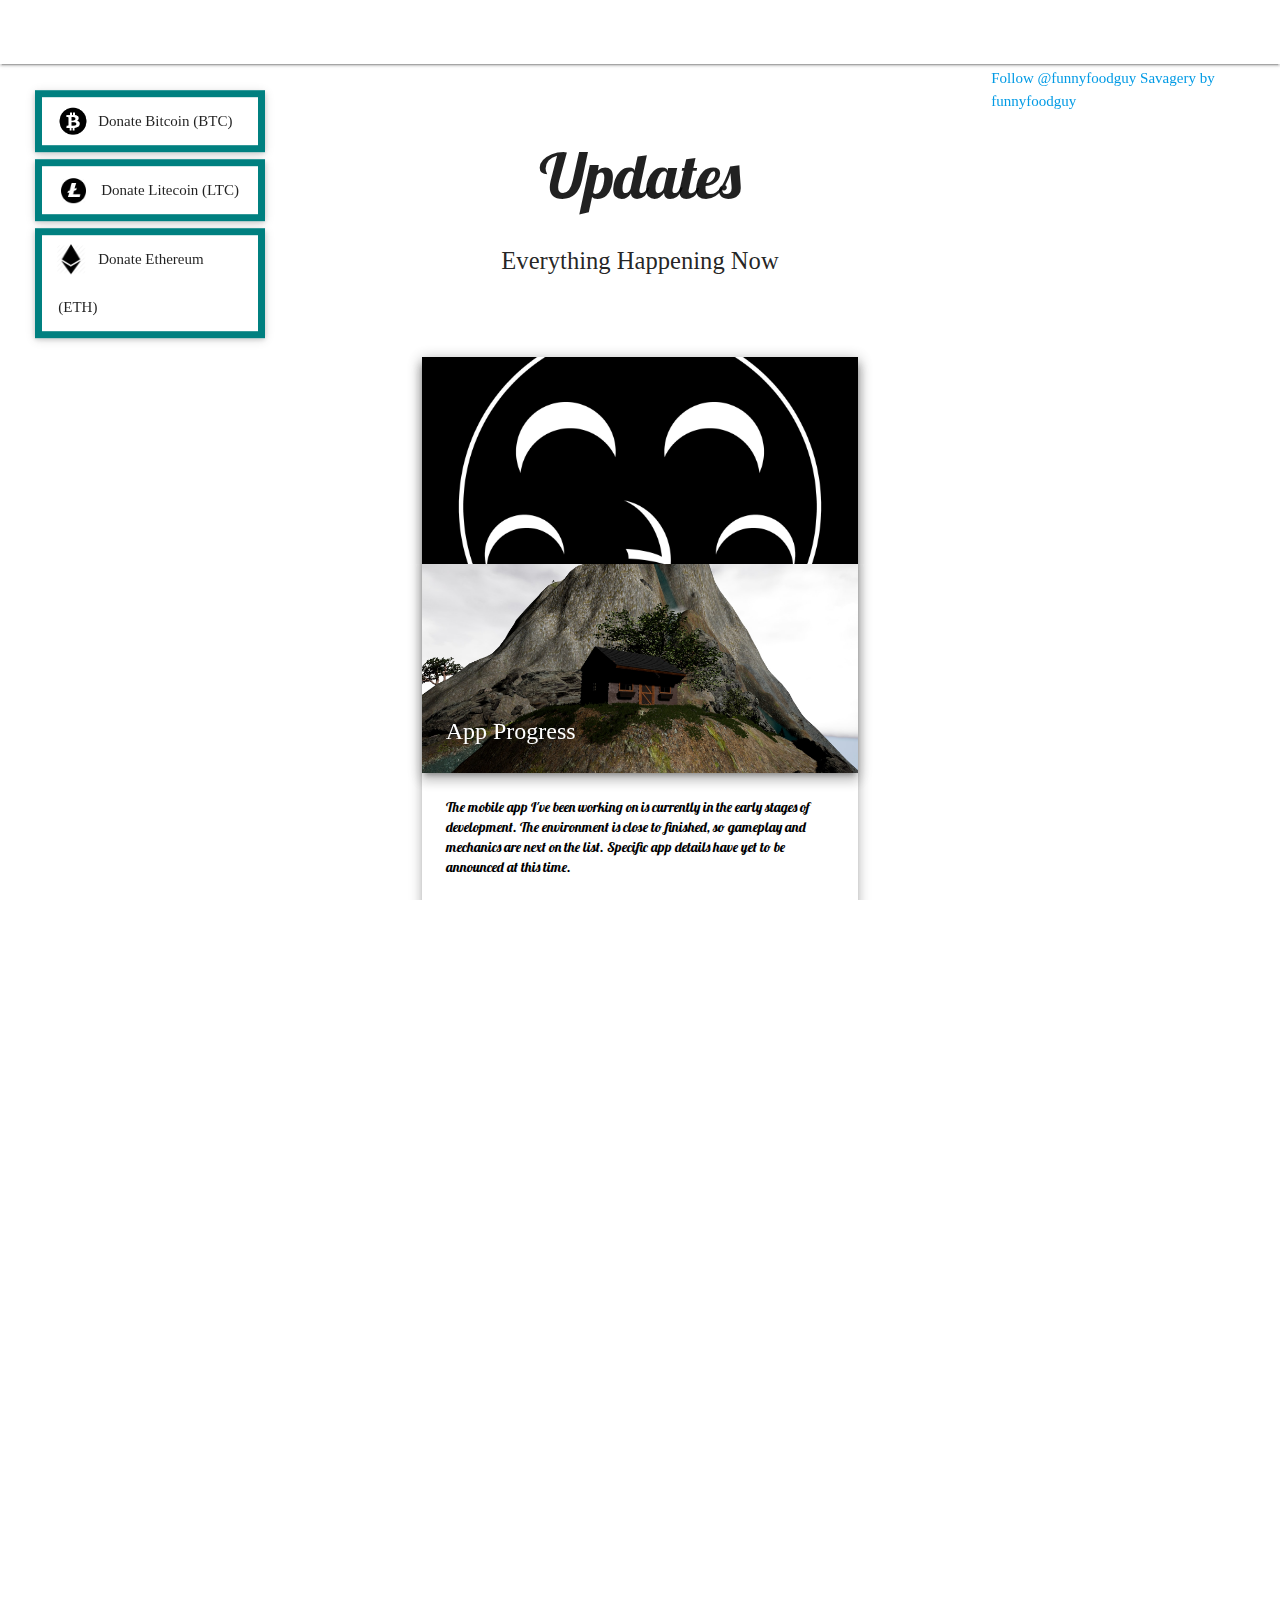
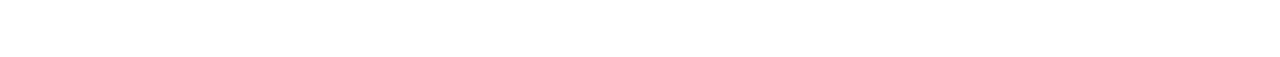
<file: updates.html>
<!DOCTYPE html>
<html lang="en">
<head>
  <meta http-equiv="Content-Type" content="text/html; charset=UTF-8"/>
  <meta name="viewport" content="width=device-width, initial-scale=1"/>
  <title>Updates</title>

  <link rel="apple-touch-icon-precomposed" sizes="57x57" href="icons/funnyfoodguy_icon57.png" />
  <link rel="apple-touch-icon-precomposed" sizes="114x114" href="icons/funnyfoodguy_icon114.png" />
  <link rel="apple-touch-icon-precomposed" sizes="72x72" href="icons/funnyfoodguy_icon72.png" />
  <link rel="apple-touch-icon-precomposed" sizes="144x144" href="icons/funnyfoodguy_icon144.png" />
  <link rel="apple-touch-icon-precomposed" sizes="60x60" href="icons/funnyfoodguy_icon60.png" />
  <link rel="apple-touch-icon-precomposed" sizes="120x120" href="icons/funnyfoodguy_icon120.png" />
  <link rel="apple-touch-icon-precomposed" sizes="76x76" href="icons/funnyfoodguy_icon76.png" />
  <link rel="apple-touch-icon-precomposed" sizes="152x152" href="icons/funnyfoodguy_icon152.png" />
  <link rel="icon" type="image/png" href="icons/funnyfoodguy_icon196.png" sizes="196x196" />
  <link rel="icon" type="image/png" href="icons/funnyfoodguy_icon96.png" sizes="96x96" />
  <link rel="icon" type="image/png" href="icons/funnyfoodguy_icon32.png" sizes="32x32" />
  <link rel="icon" type="image/png" href="icons/funnyfoodguy_icon16.png" sizes="16x16" />
  <link rel="icon" type="image/png" href="icons/funnyfoodguy_icon128.png" sizes="128x128" />
  <meta name="application-name" content="&nbsp;"/>
  <meta name="msapplication-TileColor" content="#FFFFFF" />
  <meta name="msapplication-TileImage" content="icons/funnyfoodguy_icon144.png" />
  <meta name="msapplication-square70x70logo" content="icons/funnyfoodguy_icon70.png" />
  <meta name="msapplication-square150x150logo" content="icons/funnyfoodguy_icon150.png" />
  <meta name="msapplication-wide310x150logo" content="icons/funnyfoodguy_icon310x150.png" />
  <meta name="msapplication-square310x310logo" content="icons/funnyfoodguy_icon310.png" />
  <!-- CSS  -->
  <link href="https://fonts.googleapis.com/icon?family=Material+Icons" rel="stylesheet">
  <link href="https://fonts.googleapis.com/css?family=Lobster" rel="stylesheet">
  <link href="css/funny.css" type="text/css" rel="stylesheet" media="screen,projection"/>
  <link href="css/style.css" type="text/css" rel="stylesheet" media="screen,projection"/>

</head>
<body white>
  <nav class="white" role="navigation">
    <div class="nav-wrapper container">
      <a id="logo-container" href="index.html" class="brand-logo">funnyfoodguy.com</a>
      <ul class="right hide-on-med-and-down">
        <li><a href="updates.html">Updates</a></li>
		<li><a href="gallery.html">Gallery</a></li>
		<li><a href="audio.html">Audio</a></li>
		<li><a href="video.html">Video</a></li>
      </ul>

      <ul id="nav-mobile" class="side-nav">

        <li><a href="updates.html">Updates</a></li>
		<li><a href="gallery.html">Gallery</a></li>
		<li><a href="audio.html">Audio</a></li>
		<li><a href="video.html">Video</a></li>
      </ul>
      <a href="#" data-activates="nav-mobile" class="button-collapse"><i class="material-icons">menu</i></a>
    </div>
  </nav>
  <header>

  <ul id="nav-mobile" class="side-nav fixed left-aligned transparent hide-on-med-and-down" style="transform: translateY(7%);">
    <div class="row">
      <div class="col s12">
        <script type="text/javascript">
          crypt_multi_num_cur = "7";
          crypt_base_cur_0 = "Bitcoin (BTC)";crypt_target_cur_0 = "US Dollar (USD)";crypt_base_cur_1 = "Litecoin (LTC)";crypt_target_cur_1 = "US Dollar (USD)";crypt_base_cur_2 = "Ethereum (ETH)";crypt_target_cur_2 = "US Dollar (USD)";crypt_base_cur_3 = "Lisk (LSK)";crypt_target_cur_3 = "US Dollar (USD)";crypt_base_cur_4 = "Factom (FCT)";crypt_target_cur_4 = "US Dollar (USD)";crypt_base_cur_5 = "Monero (XMR)";crypt_target_cur_5 = "US Dollar (USD)";crypt_base_cur_6 = "ZiftrCOIN (ZRC)";crypt_target_cur_6 =  "US Dollar (USD)";crypt_multi_background_color = "white";crypt_multi_transperency = false;crypt_multi_border_width = 7;crypt_multi_border_color = "teal";crypt_multi_border_corners = "square";crypt_multi_font_family = "tahoma";crypt_multi_font_size = "small";</script><script type="text/javascript" src="https://www.cryptonator.com/ui/js/widget/multi_widget.js">
        </script>
        <br>
         <ul class="collapsible popout" data-collapsible="accordion">
           <li>
            <div class="collapsible-header" style="background-color:white; border-style: solid; border-width: 7px; border-color: teal; font-family:arial narrow;"><img id="bitcoin"class="lazy" src="icons/bitcoin-icon.png" style="margin-top: 0px; margin-right: 10px; margin-bottom: -10px; width:30px;">Donate Bitcoin (BTC)</div>
            <div class="collapsible-body" style="border-style: solid; border-width: 7px; border-color: teal;">
              <a href="#modal1">
                <img class="lazy" src="icons/bitcoinaddress.png" style="margin-left: 20px; margin-top: 20px; margin-right: 10px; width:70px;">
              </a>
              <span class="black-text" style="font-size: 1.2em; text-shadow: none; font-family:arial narrow;">Bitcoin Address:<br></span>
              <span class="black-text container" style="margin-top: -20px; margin-left: 7px; font-size: .9em; text-shadow: none; font-family:arial narrow;" id="copyTarget">14GjdS5sz19dDF47DBZnGoYb9e3servMyr</span>
              <a href="#copyButton">
                <i id="copyButton" class="material-icons black-text" style="margin-left: 7px;">content_copy</i>
              </a>
              <a class="waves-effect waves-light btn modal-trigger" type="submit" style="background-color: #18c828; margin-left: 34px; margin-top: -30px; font-family:verdana;" href="#modal1">Send Bitcoin<i class="material-icons right">send</i></a>
            </div>
          </li>
          <div style="height: 7px;"></div>


          <li>
            <div class="collapsible-header" style="background-color:white; border-style: solid; border-width: 7px; border-color: teal; font-family:arial narrow;"><img id="litecoin" class="lazy" src="icons/currency-litecoin-128.png" style="margin-left: 3px; margin-right: 15px; margin-bottom: -8px; width:25px;">Donate Litecoin (LTC)</div>
            <div class="collapsible-body" style="border-style: solid; border-width: 7px; border-color: teal;">
              <a href="#modal2">
                <img class="lazy" src="icons/litecoinaddress.png" style="margin-left: 20px; margin-top: 20px; margin-right: 10px; width:70px;">
              </a>
              <span class="black-text" style="font-size: 1.2em; text-shadow: none; font-family:arial narrow;">Litecoin Address:<br></span>
              <span class="black-text container" style="margin-top: -20px; margin-left: 10px; font-size: .9em; text-shadow: none; font-family:arial narrow;" id="copyTarget2">LTGsm1XEpaqiZ6Szk445p5biHKzHzCzfs7</span>
              <a href="#copyButton2">
                <i id="copyButton2" class="material-icons black-text" style="margin-left: 7px;">content_copy</i>
              </a>
              <a class="waves-effect waves-light btn modal-trigger" type="submit" style="background-color: #18c828; margin-left: 32px; margin-top: -30px; font-family:verdana;" href="#modal2">Send Litecoin<i class="material-icons right">send</i></a>
            </div>
          </li>
          <div style="height: 7px;"></div>


          <li>
            <div class="collapsible-header" style="background-color:white; border-style: solid; border-width: 7px; border-color: teal; font-family:arial narrow;"><img id="ethereum"class="lazy" src="icons/crystal-ether-128.png" style="margin-left: -2px; margin-right: 12px; margin-bottom: -10px; width:30px;">Donate Ethereum (ETH)</div>
            <div class="collapsible-body" style="border-style: solid; border-width: 7px; border-color: teal;">
              <a href="#modal3">
                <img class="lazy"  src="icons/ethereumaddress.png" style="margin-left: 20px; margin-top: 20px; margin-right: 10px; width:70px;">
              </a>
              <span class="black-text" style="font-size: 1.2em; text-shadow: none; font-family:arial narrow;">Ethereum Address:<br></span>
              <span class="black-text container" style="margin-top: -20px; margin-left: 7px; font-size: .7em; text-shadow: none; font-family:arial narrow;" id="copyTarget3">0x81e85E3D019E62529fB5F5CBA5A7b1E30Aa77F3f</span>
              <a href="#copyButton3">
                <i id="copyButton3" class="material-icons black-text" style="margin-left: 7px;">content_copy</i>
              </a>
              <a class="waves-effect waves-light btn modal-trigger" type="submit" style="background-color: #18c828; margin-left: 24px; margin-top: -30px; font-family:verdana;" href="#modal3">Send Ethereum<i class="material-icons right">send</i></a>
            </div>
          </li>
        </ul>
      </div>
    </div>
  </ul>

  <div id="modal1" class="modal" style="border-style: solid; border-width: 7px; border-color: teal;">
    <div class="modal-content">
      <h4 style="font-family: verdana; font-size: 1.7em;"><img class="lazy" src="icons/bitcoin-icon.png" style="margin-top: 0px; margin-right: 10px; margin-bottom: -10px; width:70px;">Donate Bitcoin (BTC)</h4>
      <p style="font-family: verdana; font-size: .77em; line-height: 20px;">Support me to fund my poor life decisions. Don't let me sell out to major corporations. The only way I can keep this site updated with original content created by me and only me, is through your support. Every contribution helps, don't forget to include a message with your with your donation. I read every single one of them. Thank you so much for your interest in my projects. -funnyfoodguy</p>
      <div class="row center">
        <img class="lazy" src="icons/bitcoinaddress.png">
      </div>
      <h5 class="center" style="font-size: .77em; text-shadow: none; font-family: verdana;">Only send Bitcoin (BTC) to this address. Any other assets sent will be lost.</h5>
      <h2 class="center" style="border-style: solid; border-width: 7px; border-color: teal;"><span id="copyTarget4" class="black-text" style="font-size: .42em; text-shadow: none; font-family:arial narrow;">14GjdS5sz19dDF47DBZnGoYb9e3servMyr</span>
        <a href="#copyButton4">
          <i id="copyButton4" class="small material-icons black-text">content_copy</i>
        </a>
        <div style="height: 4px">
        </div>
      </h2>
    </div>
    <div class="modal-footer">
      <a href="#!" class="modal-action modal-close waves-effect waves-red btn-flat" style="font-family: verdana;">Close</a>
    </div>
  </div>

  <div id="modal2" class="modal" style="border-style: solid; border-width: 7px; border-color: teal;">
    <div class="modal-content">
      <h4 style="font-family: verdana; font-size: 1.7em;"><img class="lazy" src="icons/currency-litecoin-128.png" style="margin-top: 0px; margin-right: 10px; margin-bottom: -10px; width:59px;">Donate Litecoin (LTC)</h4>
      <p style="font-family: verdana; font-size: .77em; line-height: 20px;">Support me to fund my poor life decisions. Don't let me sell out to major corporations. The only way I can keep this site updated with original content created by me and only me, is through your support. Every contribution helps, don't forget to include a message with your with your donation. I read every single one of them. Thank you so much for your interest in my projects. -funnyfoodguy</p>
      <div class="row center">
        <img class="lazy" src="icons/litecoinaddress.png">
      </div>
      <h5 class="center" style="font-size: .77em; text-shadow: none; font-family: verdana;">Only send Litecoin (LTC) to this address. Any other assets sent will be lost.</h5>
      <h2 class="center" style="border-style: solid; border-width: 7px; border-color: teal;"><span id="copyTarget5" class="black-text" style="font-size: .42em; text-shadow: none; font-family:arial narrow;">LTGsm1XEpaqiZ6Szk445p5biHKzHzCzfs7</span>
        <a href="#copyButton5">
          <i id="copyButton5" class="small material-icons black-text">content_copy</i>
        </a>
        <div style="height: 4px">
        </div>
      </h2>
    </div>
    <div class="modal-footer">
      <a href="#!" class="modal-action modal-close waves-effect waves-red btn-flat" style="font-family: verdana;">Close</a>
    </div>
  </div>

  <div id="modal3" class="modal" style="border-style: solid; border-width: 7px; border-color: teal;">
    <div class="modal-content">
      <h4 style="font-family: verdana; font-size: 1.7em;"><img class="lazy" src="icons/crystal-ether-128.png" style="margin-top: 0px; margin-right: 10px; margin-bottom: -10px; width:70px;">Donate Ethereum (ETH)</h4>
      <p style="font-family: verdana; font-size: .77em; line-height: 20px;">Support me to fund my poor life decisions. Don't let me sell out to major corporations. The only way I can keep this site updated with original content created by me and only me, is through your support. Every contribution helps, don't forget to include a message with your with your donation. I read every single one of them. Thank you so much for your interest in my projects. -funnyfoodguy</p>
      <div class="row center">
        <img class="lazy" src="icons/ethereumaddress.png">
      </div>
      <h5 class="center" style="font-size: .77em; text-shadow: none; font-family: verdana;">Only send Ethereum (ETH) to this address. Any other assets sent will be lost.</h5>
      <h2 class="center" style="border-style: solid; border-width: 7px; border-color: teal;"><span id="copyTarget6" class="black-text" style="font-size: .36em; text-shadow: none; font-family:arial narrow;">0x81e85E3D019E62529fB5F5CBA5A7b1E30Aa77F3f</span>
        <a href="#copyButton6">
          <i id="copyButton6" class="small material-icons black-text">content_copy</i>
        </a>
      </h2>
    </div>
    <div class="modal-footer">
      <a href="#!" class="modal-action modal-close waves-effect waves-red btn-flat" style="font-family: verdana;">Close</a>
    </div>
  </div>



  <div id="modal4" class="modal" style="border-style: solid; border-width: 7px; border-color: teal;">
    <div class="modal-content">
      <h4 style="font-family: verdana; font-size: 1.7em;"><img class="lazy" src="icons/bitcoin-icon.png" style="margin-top: -10px; margin-right: 10px; margin-bottom: -10px; width:70px;">Donate Bitcoin (BTC)</h4>
      <p style="font-family: arial narrow; font-size: .9em; line-height: 20px;">Support me to fund my poor life decisions. Don't let me sell out to major corporations. The only way I can keep this site updated with original content created by me and only me, is through your support. Every contribution helps, don't forget to include a message with your with your donation. I read every single one of them. Thank you so much for your interest in my projects. -funnyfoodguy</p>
      <div class="row center">
        <img class="lazy" src="icons/bitcoinaddress.png">
      </div>
      <h5 class="center" style="font-size: .9em; text-shadow: none; font-family: verdana;">Only send Bitcoin (BTC) to this address. Any other assets sent will be lost.</h5>
      <h2 class="center" style="border-style: solid; border-width: 7px; border-color: teal;"><span id="copyTarget10" class="black-text" style="font-size: .42em; text-shadow: none; font-family:arial narrow;">14GjdS5sz19dDF47DBZnGoYb9e3servMyr</span>
        <a href="#copyButton10">
          <i id="copyButton10" class="small material-icons black-text">content_copy</i>
        </a>
        <div style="height: 4px">
        </div>
      </h2>
    </div>
    <div class="modal-footer">
      <a href="#!" class="modal-action modal-close waves-effect waves-red btn-flat" style="font-family: verdana;">Close</a>
    </div>
  </div>

  <div id="modal5" class="modal" style="border-style: solid; border-width: 7px; border-color: teal;">
    <div class="modal-content">
      <h4 style="font-family: verdana; font-size: 1.7em;"><img class="lazy" src="icons/currency-litecoin-128.png" style="margin-top: 0px; margin-right: 10px; margin-bottom: -10px; width:59px;">Donate Litecoin (LTC)</h4>
      <p style="font-family: arial narrow; font-size: .9em; line-height: 20px;">Support me to fund my poor life decisions. Don't let me sell out to major corporations. The only way I can keep this site updated with original content created by me and only me, is through your support. Every contribution helps, don't forget to include a message with your with your donation. I read every single one of them. Thank you so much for your interest in my projects. -funnyfoodguy</p>
      <div class="row center">
        <img class="lazy" src="icons/litecoinaddress.png">
      </div>
      <h5 class="center" style="font-size: .9em; text-shadow: none; font-family: verdana;">Only send Litecoin (LTC) to this address. Any other assets sent will be lost.</h5>
      <h2 class="center" style="border-style: solid; border-width: 7px; border-color: teal;"><span id="copyTarget11" class="black-text" style="font-size: .42em; text-shadow: none; font-family:arial narrow;">LTGsm1XEpaqiZ6Szk445p5biHKzHzCzfs7</span>
        <a href="#copyButton11">
          <i id="copyButton11" class="small material-icons black-text">content_copy</i>
        </a>
        <div style="height: 4px">
        </div>
      </h2>
    </div>
    <div class="modal-footer">
      <a href="#!" class="modal-action modal-close waves-effect waves-green btn-flat" style="font-family: verdana;">Close</a>
    </div>
  </div>

  <div id="modal6" class="modal" style="border-style: solid; border-width: 7px; border-color: teal;">
    <div class="modal-content">
      <h4 style="font-family: verdana; font-size: 1.7em;"><img class="lazy" src="icons/crystal-ether-128.png" style="margin-top: 0px; margin-right: 10px; margin-bottom: -10px; width:60px;">Donate Ethereum (ETH)</h4>
      <p style="font-family: arial narrow; font-size: .9em; line-height: 20px;">Support me to fund my poor life decisions. Don't let me sell out to major corporations. The only way I can keep this site updated with original content created by me and only me, is through your support. Every contribution helps, don't forget to include a message with your with your donation. I read every single one of them. Thank you so much for your interest in my projects. -funnyfoodguy</p>
      <div class="row center">
        <img class="lazy" src="icons/ethereumaddress.png">
      </div>
      <h5 class="center" style="font-size: .9em; text-shadow: none; font-family: verdana;">Only send Ethereum (ETH) to this address. Any other assets sent will be lost.</h5>
      <h2 class="center" style="border-style: solid; border-width: 7px; border-color: teal;"><span id="copyTarget12" class="black-text" style="text-shadow: none; font-family:arial narrow; font-size: .34em;">0x81e85E3D019E62529fB5F5CBA5A7b1E30Aa77F3f</span>
        <a href="#copyButton12">
          <i id="copyButton12" class="small material-icons black-text">content_copy</i>
        </a>
      </h2>
    </div>
    <div class="modal-footer">
      <a href="#!" class="modal-action modal-close waves-effect waves-red btn-flat" style="font-family: verdana;">Close</a>
    </div>
  </div>



  <ul id="nav-mobile" class="side-nav fixed right-aligned transparent hide-on-med-and-down" style="transform: translateY(7%);">
  <div class="row">
    <div class="col s12">
	<a class="twitter-follow-button"
	href="https://twitter.com/funnyfoodguy"
	data-size="large" data-show-count="false">
	Follow @funnyfoodguy</a>
	<a class="twitter-timeline" data-lang="en" data-width="300" data-height="750" data-chrome="nofooter" data-link-color="#00b8d4" href="https://twitter.com/funnyfoodguy">Savagery by funnyfoodguy</a> <script async src="//platform.twitter.com/widgets.js" charset="utf-8"></script>
    </div>

    </div>
  </div>
  </ul>
  </header>

  <div id="index-banner" class="parallax-container">
      <div class="container">
        <br><br>
        <h1 class="header center">Updates</h1>
        <div class="row center">
          <h5 class="header col s12">Everything Happening Now</h5>
        </div>
        <br><br>
		<div class="row">
        <div class="col s12 l6 offset-l3">
          <div class="card large z-depth-4">
            <div class="card-image z-depth-4 center valign-wrapper">
               <img class="materialboxed lazy" src="images/2500 RES.jpg">
              <span class="card-title">Welcome to the Future</span>
            </div>
            <div class="card-content">
              <p class= "black-text">These are the most recent events going on in my life. Here you'll find the current progress of apps, videos, and music. Anything current worth mentioning about will be posted here. This is just the beginning.</p>
            </div>
          </div>
        </div>
      </div>
    </div>
    <div class="parallax"><img class="lazy" src="images/1378.jpg"></div>
  </div>





  <div class="parallax-container valign-wrapper">
      <div class="container">
        <div class="row">
        <div class="col s12 l6 offset-l3">
          <div class="card large z-depth-4">
            <div class="card-image z-depth-4 center valign-wrapper">
               <img class="materialboxed lazy" src="images/shed.jpg">
              <span class="card-title">App Progress</span>
            </div>
            <div class="card-content">
              <p class= "black-text">The mobile app I've been working on is currently in the early stages of development. The environment is close to finished, so gameplay and mechanics are next on the list. Specific app details have yet to be announced at this time.</p>
            </div>
          </div>
        </div>
      </div>
    </div>
    <div class="parallax"><img class="lazy" src="images/Snapchat-20131024042947.jpg"></div>
  </div>




  <div class="parallax-container valign-wrapper">
      <div class="container">
        <div class="row">
        <div class="col s12 l6 offset-l3">
          <div class="card large z-depth-4">
            <div class="card-image z-depth-4 center valign-wrapper">
               <img class="materialboxed lazy" src="images/IMAG0041.jpg">
              <span class="card-title">Time to Finish the Fight</span>
            </div>
            <div class="card-content">
              <p class= "black-text">It took me much too many years than I'd like to admit to actually start creating what I had imagined, but I've finally begun. It turns out the only person I was waiting on was myself the whole time. No one but yourself will ever be able to create your ideas.</p>
            </div>
          </div>
        </div>
      </div>
      </div>
    <div class="parallax"><img class="lazy" src="images/glacier-ice.jpg"></div>
  </div>

  <footer class="page-footer white">
    <div class="row hide-on-large-only">
      <div class="col s6">
        <script type="text/javascript">
          crypt_multi_num_cur = "7";
          crypt_base_cur_0 = "Bitcoin (BTC)";crypt_target_cur_0 = "US Dollar (USD)";crypt_base_cur_1 = "Litecoin (LTC)";crypt_target_cur_1 = "US Dollar (USD)";crypt_base_cur_2 = "Ethereum (ETH)";crypt_target_cur_2 = "US Dollar (USD)";crypt_base_cur_3 = "Lisk (LSK)";crypt_target_cur_3 = "US Dollar (USD)";crypt_base_cur_4 = "Factom (FCT)";crypt_target_cur_4 = "US Dollar (USD)";crypt_base_cur_5 = "Monero (XMR)";crypt_target_cur_5 = "US Dollar (USD)";crypt_base_cur_6 = "ZiftrCOIN (ZRC)";crypt_target_cur_6 =  "US Dollar (USD)";crypt_multi_background_color = "white";crypt_multi_transperency = false;crypt_multi_border_width = 7;crypt_multi_border_color = "teal";crypt_multi_border_corners = "square";crypt_multi_font_family = "tahoma";crypt_multi_font_size = "large";</script><script type="text/javascript" src="https://www.cryptonator.com/ui/js/widget/multi_widget.js">
        </script>

        <br>

        <ul class="collapsible popout" data-collapsible="accordion">
          <li>
           <div class="collapsible-header" style="background-color:white; border-style: solid; border-width: 7px; border-color: teal; font-family:arial narrow;"><img id="bitcoin"class="lazy" src="icons/bitcoin-icon.png" style="margin-top: 0px; margin-right: 10px; margin-bottom: -10px; width:30px;">Donate Bitcoin (BTC)</div>
           <div class="collapsible-body" style="border-style: solid; border-width: 7px; border-color: teal;">
             <a href="#modal4">
               <img class="lazy" src="icons/bitcoinaddress.png" style="margin-left: 0px; margin-top: 0px; margin-right: 10px; width:70px;">
             </a>
             <span class="black-text" style="font-size: 1.2em; text-shadow: none; font-family:arial narrow;">Bitcoin Address:<br></span>
             <span class="black-text container" style="margin-top: -20px; margin-left: 0px; font-size: .7em; text-shadow: none; font-family:arial narrow;" id="copyTarget7">14GjdS5sz19dDF47DBZnGoYb9e3servMyr</span>
             <a href="#copyButton7">
               <i id="copyButton7" class="material-icons black-text" style="margin-left: 7px;">content_copy</i>
             </a>
             <div style="height: 40px;"></div>
             <a class="waves-effect waves-light btn modal-trigger" type="submit" style="background-color: #18c828; margin-left: 34px; margin-top: -30px; font-family:verdana;" href="#modal4">Send Bitcoin<i class="material-icons right">send</i></a>
           </div>
         </li>
         <div style="height: 7px;"></div>


         <li>
           <div class="collapsible-header" style="background-color:white; border-style: solid; border-width: 7px; border-color: teal; font-family:arial narrow;"><img id="litecoin" class="lazy" src="icons/currency-litecoin-128.png" style="margin-left: 3px; margin-right: 15px; margin-bottom: -8px; width:25px;">Donate Litecoin (LTC)</div>
           <div class="collapsible-body" style="border-style: solid; border-width: 7px; border-color: teal;">
             <a href="#modal5">
               <img class="lazy" src="icons/litecoinaddress.png" style="margin-left: 0px; margin-top: 0px; margin-right: 10px; width:70px;">
             </a>
             <span class="black-text" style="font-size: 1.2em; text-shadow: none; font-family:arial narrow;">Litecoin Address:<br></span>
             <span class="black-text container" style="margin-top: -20px; margin-left: 0px; font-size: .7em; text-shadow: none; font-family:arial narrow;" id="copyTarget8">LTGsm1XEpaqiZ6Szk445p5biHKzHzCzfs7</span>
             <a href="#copyButton8">
               <i id="copyButton8" class="material-icons black-text" style="margin-left: 7px;">content_copy</i>
             </a>
             <div style="height: 40px;"></div>
             <a class="waves-effect waves-light btn modal-trigger" type="submit" style="background-color: #18c828; margin-left: 32px; margin-top: -30px; font-family:verdana;" href="#modal5">Send Litecoin<i class="material-icons right">send</i></a>
           </div>
         </li>
         <div style="height: 7px;"></div>

         <li>
           <div class="collapsible-header" style="background-color:white; border-style: solid; border-width: 7px; border-color: teal; font-family:arial narrow;"><img id="ethereum"class="lazy" src="icons/crystal-ether-128.png" style="margin-left: -2px; margin-right: 12px; margin-bottom: -10px; width:30px;">Donate Ethereum (ETH)</div>
           <div class="collapsible-body" style="border-style: solid; border-width: 7px; border-color: teal;">
             <a href="#modal6">
               <img class="lazy"  src="icons/ethereumaddress.png" style="margin-left: 0px; margin-top: 0px; margin-right: 10px; width:70px;">
             </a>
             <span class="black-text" style="font-size: 1.1em; text-shadow: none; font-family:arial narrow;">Ethereum Address:<br></span>
             <span class="black-text container" style="margin-top: -20px; margin-left: 0px; font-size: .6em; text-shadow: none; font-family:arial narrow;" id="copyTarget9">0x81e85E3D019E62529fB5F5CBA5A7b1E30Aa77F3f</span>
             <a href="#copyButton9">
               <i id="copyButton9" class="material-icons black-text" style="margin-left: 0px;">content_copy</i>
             </a>
             <div style="height: 40px;"></div>
             <a class="waves-effect waves-light btn modal-trigger" type="submit" style="background-color: #18c828; margin-left: 24px; margin-top: -30px; font-family:verdana;" href="#modal6">Send Ethereum<i class="material-icons right">send</i></a>
           </div>
         </li>
       </ul>
      </div>
      <div class="col s6">
        <a class="twitter-follow-button"
      	href="https://twitter.com/funnyfoodguy"
      	data-size="large" data-show-count="false">
      	Follow @funnyfoodguy</a>
      	<a class="twitter-timeline" data-lang="en" data-width="500" data-height="1000" data-chrome="nofooter" data-link-color="#00b8d4" href="https://twitter.com/funnyfoodguy">Savagery by funnyfoodguy</a> <script async src="//platform.twitter.com/widgets.js" charset="utf-8"></script>
      </div>
    </div>
	<br>
    <div class="footer-copyright">
      <div class="container black-text">
      Crafted by funnyfoodguy
      </div>
    </div>
  </footer>


  <!--  Scripts-->
  <script src="https://code.jquery.com/jquery-2.1.1.min.js"></script>
  <script src="js/jquery.lazyload.js"></script>
  <script src="js/funny.js"></script>
  <script src="js/init.js"></script>
  <script>window.twttr = (function(d, s, id) {
  var js, fjs = d.getElementsByTagName(s)[0],
    t = window.twttr || {};
  if (d.getElementById(id)) return t;
  js = d.createElement(s);
  js.id = id;
  js.src = "https://platform.twitter.com/widgets.js";
  fjs.parentNode.insertBefore(js, fjs);

  t._e = [];
  t.ready = function(f) {
    t._e.push(f);
  };

  return t;
}(document, "script", "twitter-wjs"));</script>


  </body>
</html>
</file>
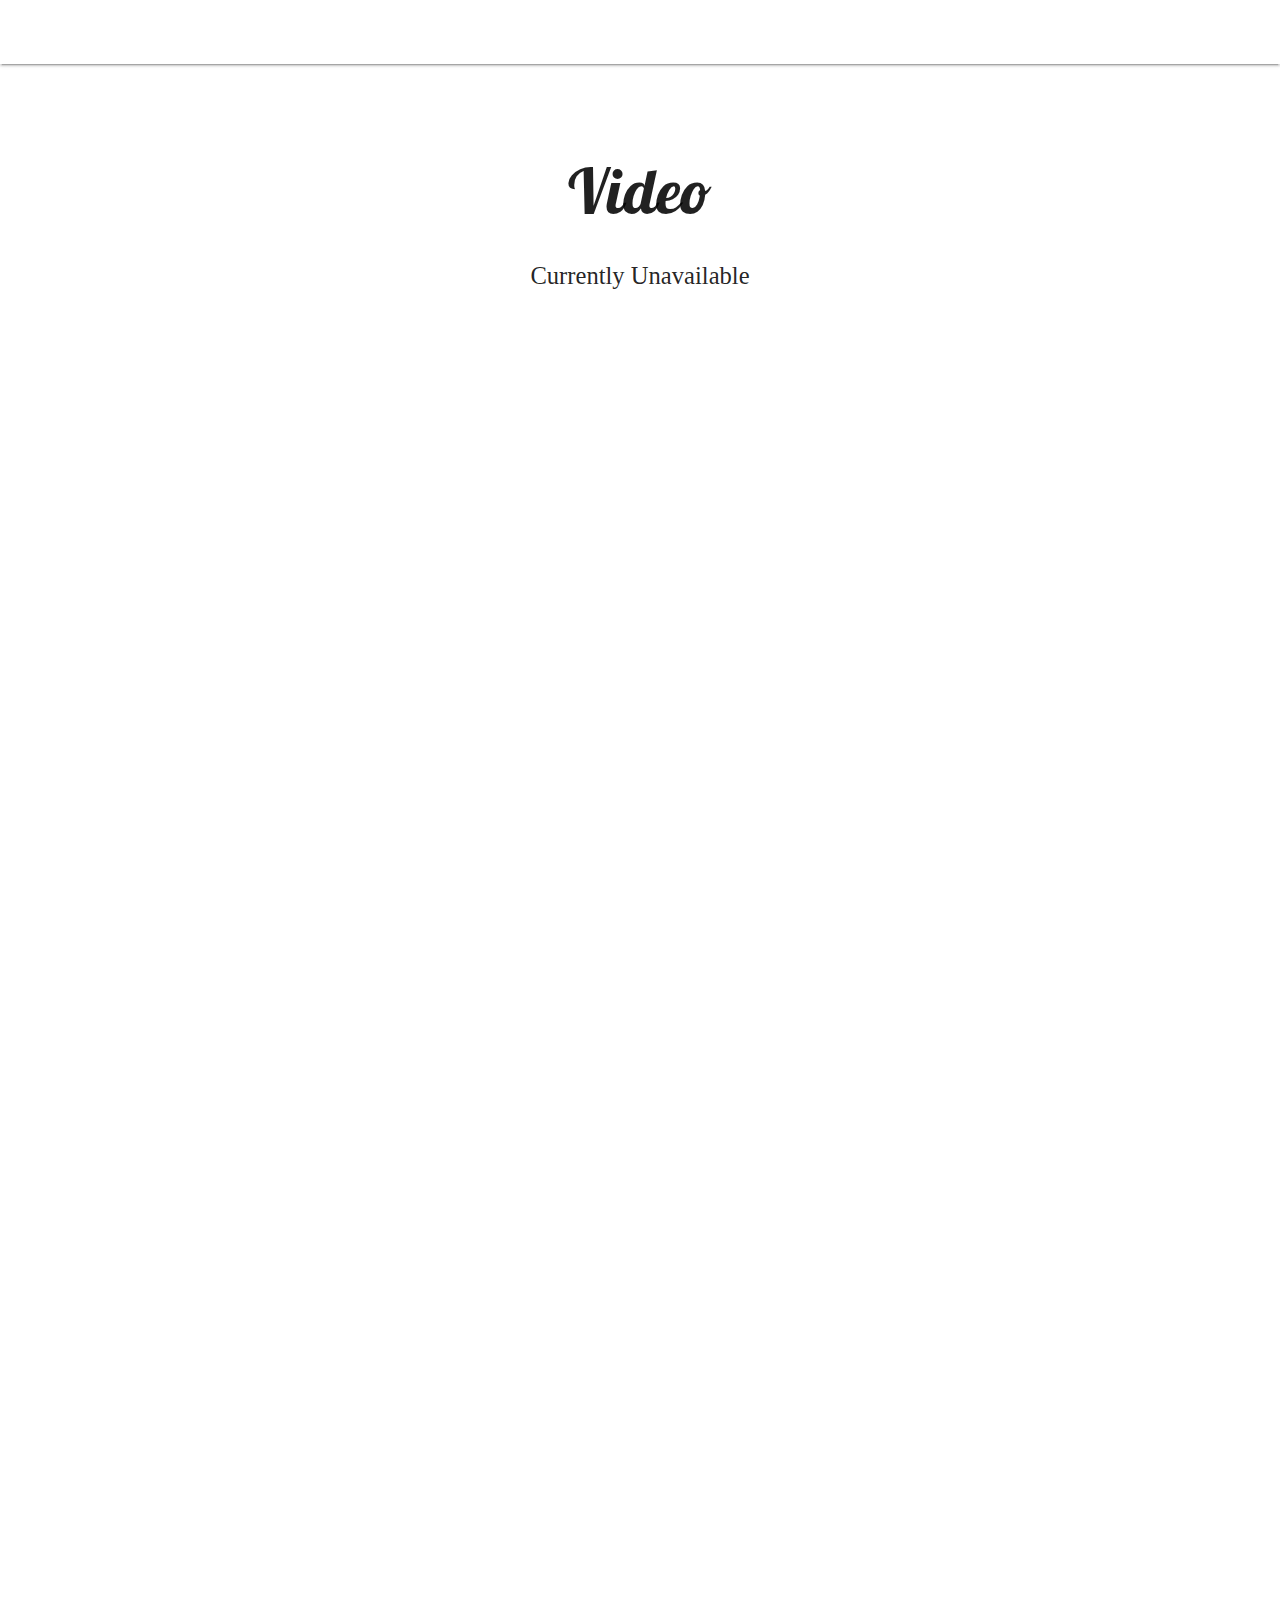
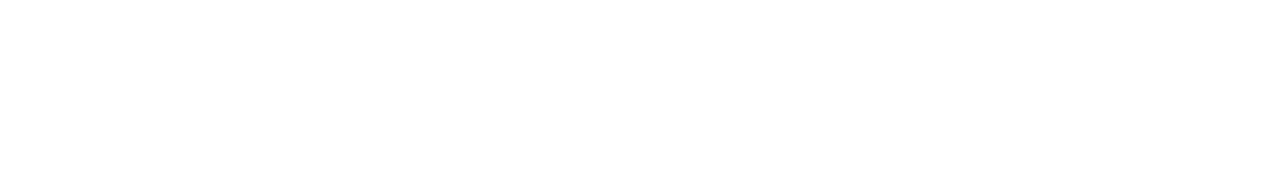
<file: video.html>
<!DOCTYPE html>
<html lang="en">
<head>
  <meta http-equiv="Content-Type" content="text/html; charset=UTF-8"/>
  <meta name="viewport" content="width=device-width, initial-scale=1"/>
  <title>Video</title>

  <link rel="apple-touch-icon-precomposed" sizes="57x57" href="icons/funnyfoodguy_icon57.png" />
  <link rel="apple-touch-icon-precomposed" sizes="114x114" href="icons/funnyfoodguy_icon114.png" />
  <link rel="apple-touch-icon-precomposed" sizes="72x72" href="icons/funnyfoodguy_icon72.png" />
  <link rel="apple-touch-icon-precomposed" sizes="144x144" href="icons/funnyfoodguy_icon144.png" />
  <link rel="apple-touch-icon-precomposed" sizes="60x60" href="icons/funnyfoodguy_icon60.png" />
  <link rel="apple-touch-icon-precomposed" sizes="120x120" href="icons/funnyfoodguy_icon120.png" />
  <link rel="apple-touch-icon-precomposed" sizes="76x76" href="icons/funnyfoodguy_icon76.png" />
  <link rel="apple-touch-icon-precomposed" sizes="152x152" href="icons/funnyfoodguy_icon152.png" />
  <link rel="icon" type="image/png" href="icons/funnyfoodguy_icon196.png" sizes="196x196" />
  <link rel="icon" type="image/png" href="icons/funnyfoodguy_icon96.png" sizes="96x96" />
  <link rel="icon" type="image/png" href="icons/funnyfoodguy_icon32.png" sizes="32x32" />
  <link rel="icon" type="image/png" href="icons/funnyfoodguy_icon16.png" sizes="16x16" />
  <link rel="icon" type="image/png" href="icons/funnyfoodguy_icon128.png" sizes="128x128" />
  <meta name="application-name" content="&nbsp;"/>
  <meta name="msapplication-TileColor" content="#FFFFFF" />
  <meta name="msapplication-TileImage" content="icons/funnyfoodguy_icon144.png" />
  <meta name="msapplication-square70x70logo" content="icons/funnyfoodguy_icon70.png" />
  <meta name="msapplication-square150x150logo" content="icons/funnyfoodguy_icon150.png" />
  <meta name="msapplication-wide310x150logo" content="icons/funnyfoodguy_icon310x150.png" />
  <meta name="msapplication-square310x310logo" content="icons/funnyfoodguy_icon310.png" />
  <!-- CSS  -->
  <link href="https://fonts.googleapis.com/icon?family=Material+Icons" rel="stylesheet">
  <link href="https://fonts.googleapis.com/css?family=Lobster" rel="stylesheet">
  <link href="css/funny.css" type="text/css" rel="stylesheet" media="screen,projection"/>
  <link href="css/style.css" type="text/css" rel="stylesheet" media="screen,projection"/>

</head>
<body white>
  <nav class="white" role="navigation">
    <div class="nav-wrapper container">
      <a id="logo-container" href="funnyfoodguy.html" class="brand-logo">funnyfoodguy.com</a>
      <ul class="right hide-on-med-and-down">
        <li><a href="updates.html">Updates</a></li>
		<li><a href="gallery.html">Gallery</a></li>
		<li><a href="audio.html">Audio</a></li>
		<li><a href="video.html">Video</a></li>
      </ul>

      <ul id="nav-mobile" class="side-nav">

        <li><a href="updates.html">Updates</a></li>
		<li><a href="gallery.html">Gallery</a></li>
		<li><a href="audio.html">Audio</a></li>
		<li><a href="video.html">Video</a></li>
      </ul>
      <a href="#" data-activates="nav-mobile" class="button-collapse"><i class="material-icons">menu</i></a>
    </div>
  </nav>

  <div id="index-banner" class="parallax-container">
    <div class="section no-pad-bot">
      <div class="container">
        <br><br>
        <h1 class="header center">Video</h1>
        <div class="row center">
        <!--  <h5 class="header col s12">I Have it All Here in Red, Blue, Green<br><br><br></h5>  -->
          <h5 class="header col s12">Currently Unavailable<br><br><br></h5>
        </div>

        <div class="row center" style="margin-top:-50px;">
          <div class="spinner img-loading"></div><div class="spinner first"></div><div class="spinner second"></div><div class="spinner third"></div>
        </div>
        <br><br>

      </div>
    </div>
    <div class="parallax"><img class="lazy" src="images/5k-cloud-mountain-mountain-peak-rock-mountain-wallpaper.jpg"></div>
  </div>


  <div class="container">
    <div class="section">

      <!--   Icon Section   -->
      <div class="row">
      </div>


    </div>
  </div>


  <div class="parallax-container valign-wrapper">
    <div class="section no-pad-bot">
      <div class="container">
        <div class="row center" style="margin-top:-50px;">
          <div class="spinner img-loading"></div><div class="spinner first"></div><div class="spinner second"></div><div class="spinner third"></div>
        </div>
      </div>
    </div>
    <div class="parallax"><img class="lazy" src="images/Dollarphotoclub_94154349.jpg"></div>
  </div>

  <div class="container">
    <div class="section">

      <div class="row">
        <div class="col s12 center">
          
        </div>
      </div>

    </div>
  </div>


  <div class="parallax-container valign-wrapper">
    <div class="section no-pad-bot">
      <div class="container">
        <div class="row center" style="margin-top:-50px;">
          <div class="spinner img-loading"></div><div class="spinner first"></div><div class="spinner second"></div><div class="spinner third"></div>
        </div>
      </div>
    </div>
    <div class="parallax"><img class="lazy" src="images/nature-leaves-water-droplets-wallpaper.jpg"></div>
  </div>

  <footer class="page-footer white">
    <div class="container">
      <div class="row">
        <div class="col l6 s12">
          <h5 class="text"></h5>
          <p class="text text-lighten-4"></p>


        </div>
        <div class="col l3 s12">
          <h5 class="text"></h5>
          <ul>
            <li><a class="text" href="#!"></a></li>
            <li><a class="text" href="#!"></a></li>
            <li><a class="text" href="#!"></a></li>
            <li><a class="text" href="#!"></a></li>
          </ul>
        </div>
        <div class="col l3 s12">
          <h5 class="text"></h5>
          <ul>
            <li><a class="text" href="#!"></a></li>
            <li><a class="text" href="#!"></a></li>
            <li><a class="text" href="#!"></a></li>
            <li><a class="text" href="#!"></a></li>
          </ul>
        </div>
      </div>
    </div>
    <div class="footer-copyright">
      <div class="container black-text">
      Crafted by funnyfoodguy
      </div>
    </div>
  </footer>


  <!--  Scripts-->
  <script src="https://code.jquery.com/jquery-2.1.1.min.js"></script>
  <script src="js/jquery.lazyload.js"></script>
  <script src="js/funny.js"></script>
  <script src="js/init.js"></script>


  </body>
</html>
</file>
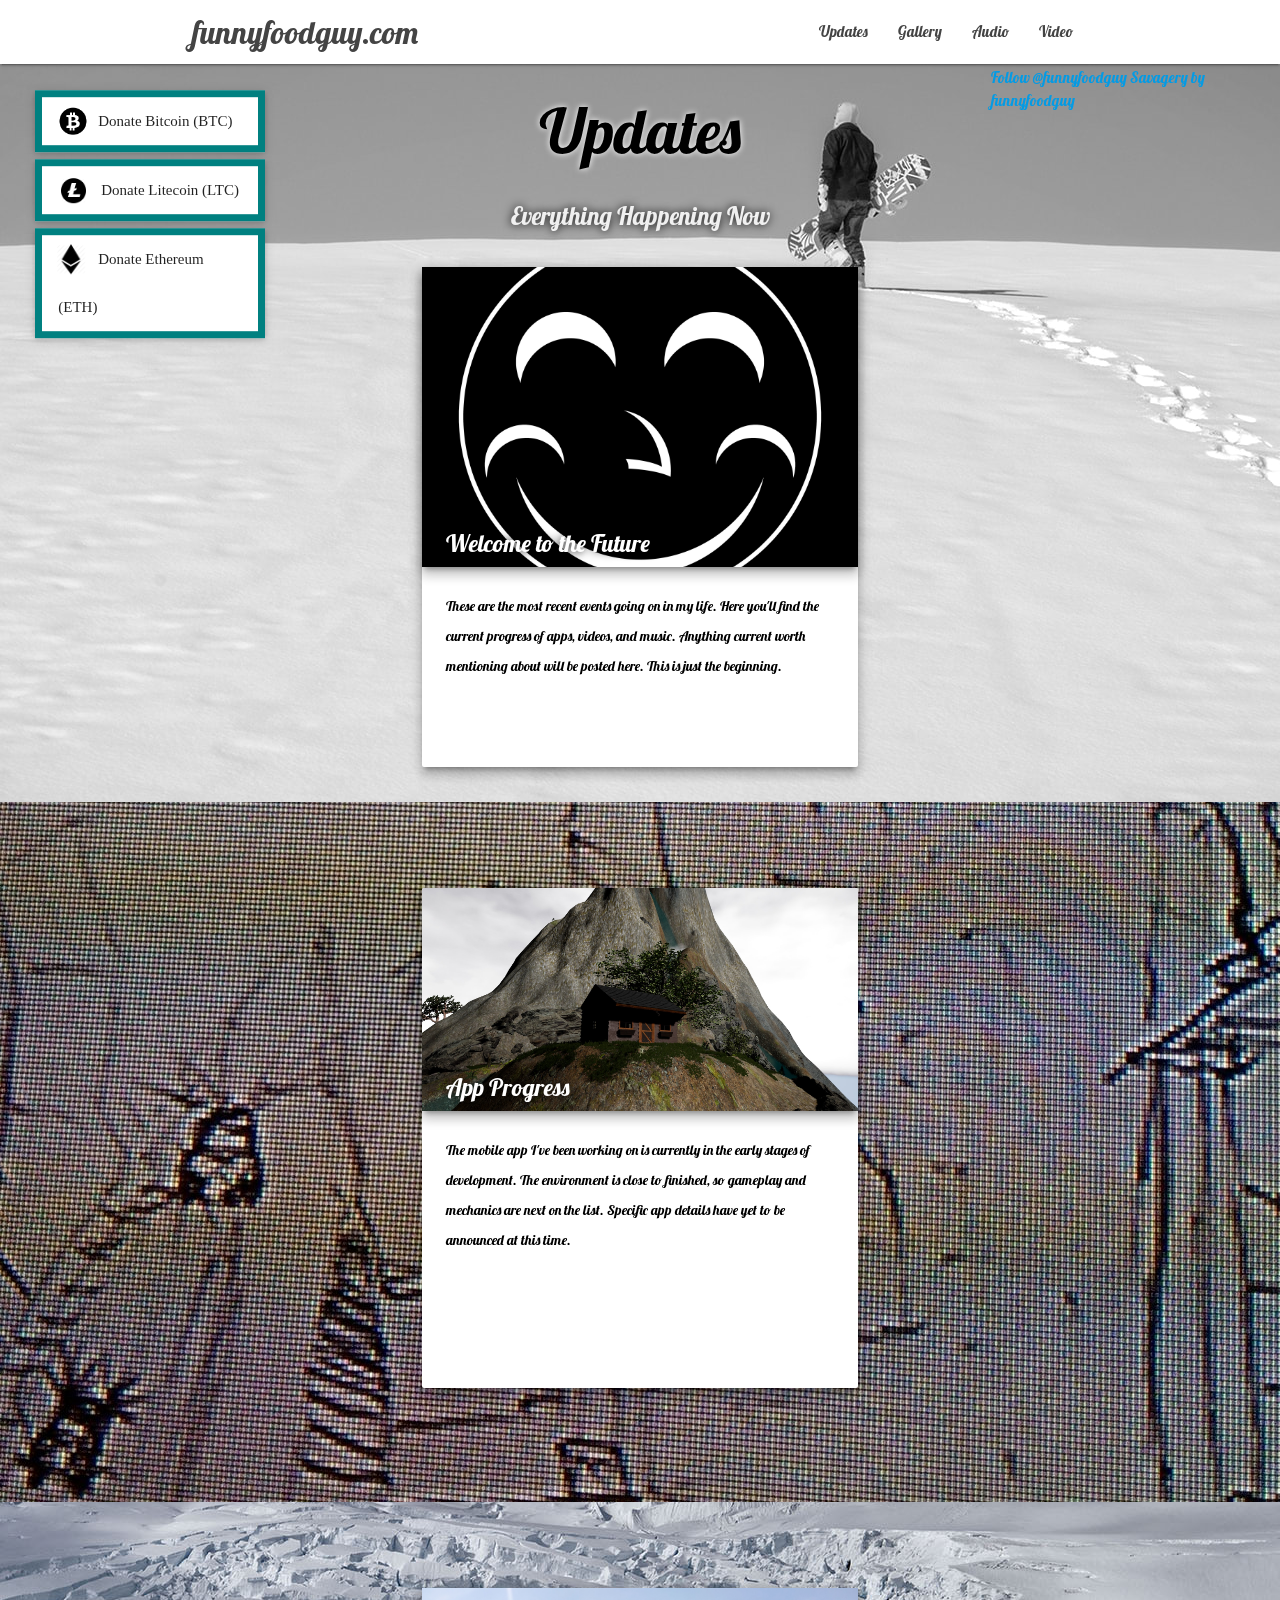
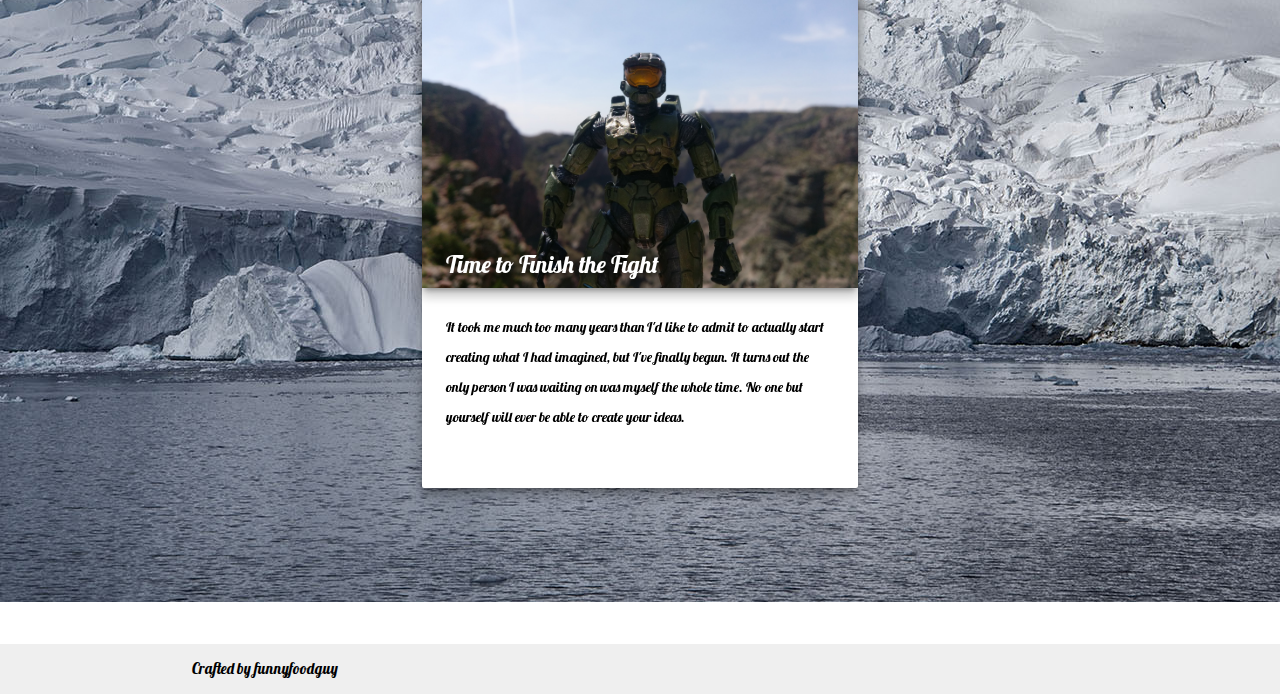
<file: funnyfoodguy.com/updates.html>
<!DOCTYPE html>
<html lang="en">
<head>
  <meta http-equiv="Content-Type" content="text/html; charset=UTF-8"/>
  <meta name="viewport" content="width=device-width, initial-scale=1"/>
  <title>Updates</title>

  <link rel="apple-touch-icon-precomposed" sizes="57x57" href="icons/funnyfoodguy_icon57.png" />
  <link rel="apple-touch-icon-precomposed" sizes="114x114" href="icons/funnyfoodguy_icon114.png" />
  <link rel="apple-touch-icon-precomposed" sizes="72x72" href="icons/funnyfoodguy_icon72.png" />
  <link rel="apple-touch-icon-precomposed" sizes="144x144" href="icons/funnyfoodguy_icon144.png" />
  <link rel="apple-touch-icon-precomposed" sizes="60x60" href="icons/funnyfoodguy_icon60.png" />
  <link rel="apple-touch-icon-precomposed" sizes="120x120" href="icons/funnyfoodguy_icon120.png" />
  <link rel="apple-touch-icon-precomposed" sizes="76x76" href="icons/funnyfoodguy_icon76.png" />
  <link rel="apple-touch-icon-precomposed" sizes="152x152" href="icons/funnyfoodguy_icon152.png" />
  <link rel="icon" type="image/png" href="icons/funnyfoodguy_icon196.png" sizes="196x196" />
  <link rel="icon" type="image/png" href="icons/funnyfoodguy_icon96.png" sizes="96x96" />
  <link rel="icon" type="image/png" href="icons/funnyfoodguy_icon32.png" sizes="32x32" />
  <link rel="icon" type="image/png" href="icons/funnyfoodguy_icon16.png" sizes="16x16" />
  <link rel="icon" type="image/png" href="icons/funnyfoodguy_icon128.png" sizes="128x128" />
  <meta name="application-name" content="&nbsp;"/>
  <meta name="msapplication-TileColor" content="#FFFFFF" />
  <meta name="msapplication-TileImage" content="icons/funnyfoodguy_icon144.png" />
  <meta name="msapplication-square70x70logo" content="icons/funnyfoodguy_icon70.png" />
  <meta name="msapplication-square150x150logo" content="icons/funnyfoodguy_icon150.png" />
  <meta name="msapplication-wide310x150logo" content="icons/funnyfoodguy_icon310x150.png" />
  <meta name="msapplication-square310x310logo" content="icons/funnyfoodguy_icon310.png" />
  <!-- CSS  -->
  <link href="https://fonts.googleapis.com/icon?family=Material+Icons" rel="stylesheet">
  <link href="https://fonts.googleapis.com/css?family=Lobster" rel="stylesheet">
  <link href="css/funny.css" type="text/css" rel="stylesheet" media="screen,projection"/>
  <link href="css/style.css" type="text/css" rel="stylesheet" media="screen,projection"/>

</head>
<body white>
  <nav class="white" role="navigation">
    <div class="nav-wrapper container">
      <a id="logo-container" href="funnyfoodguy.html" class="brand-logo">funnyfoodguy.com</a>
      <ul class="right hide-on-med-and-down">
        <li><a href="updates.html">Updates</a></li>
		<li><a href="gallery.html">Gallery</a></li>
		<li><a href="audio.html">Audio</a></li>
		<li><a href="video.html">Video</a></li>
      </ul>

      <ul id="nav-mobile" class="side-nav">

        <li><a href="updates.html">Updates</a></li>
		<li><a href="gallery.html">Gallery</a></li>
		<li><a href="audio.html">Audio</a></li>
		<li><a href="video.html">Video</a></li>
      </ul>
      <a href="#" data-activates="nav-mobile" class="button-collapse"><i class="material-icons">menu</i></a>
    </div>
  </nav>
  <header>

  <ul id="nav-mobile" class="side-nav fixed left-aligned transparent hide-on-med-and-down" style="transform: translateY(7%);">
    <div class="row">
      <div class="col s12">
        <script type="text/javascript">
          crypt_multi_num_cur = "7";
          crypt_base_cur_0 = "Bitcoin (BTC)";crypt_target_cur_0 = "US Dollar (USD)";crypt_base_cur_1 = "Litecoin (LTC)";crypt_target_cur_1 = "US Dollar (USD)";crypt_base_cur_2 = "Ethereum (ETH)";crypt_target_cur_2 = "US Dollar (USD)";crypt_base_cur_3 = "Lisk (LSK)";crypt_target_cur_3 = "US Dollar (USD)";crypt_base_cur_4 = "Factom (FCT)";crypt_target_cur_4 = "US Dollar (USD)";crypt_base_cur_5 = "Monero (XMR)";crypt_target_cur_5 = "US Dollar (USD)";crypt_base_cur_6 = "ZiftrCOIN (ZRC)";crypt_target_cur_6 =  "US Dollar (USD)";crypt_multi_background_color = "white";crypt_multi_transperency = false;crypt_multi_border_width = 7;crypt_multi_border_color = "teal";crypt_multi_border_corners = "square";crypt_multi_font_family = "tahoma";crypt_multi_font_size = "small";</script><script type="text/javascript" src="https://www.cryptonator.com/ui/js/widget/multi_widget.js">
        </script>
        <br>
         <ul class="collapsible popout" data-collapsible="accordion">
           <li>
            <div class="collapsible-header" style="background-color:white; border-style: solid; border-width: 7px; border-color: teal; font-family:arial narrow;"><img id="bitcoin"class="lazy" src="icons/bitcoin-icon.png" style="margin-top: 0px; margin-right: 10px; margin-bottom: -10px; width:30px;">Donate Bitcoin (BTC)</div>
            <div class="collapsible-body" style="border-style: solid; border-width: 7px; border-color: teal;">
              <a href="#modal1">
                <img class="lazy" src="icons/bitcoinaddress.png" style="margin-left: 20px; margin-top: 20px; margin-right: 10px; width:70px;">
              </a>
              <span class="black-text" style="font-size: 1.2em; text-shadow: none; font-family:arial narrow;">Bitcoin Address:<br></span>
              <span class="black-text container" style="margin-top: -20px; margin-left: 7px; font-size: .9em; text-shadow: none; font-family:arial narrow;" id="copyTarget">14GjdS5sz19dDF47DBZnGoYb9e3servMyr</span>
              <a href="#copyButton">
                <i id="copyButton" class="material-icons black-text" style="margin-left: 7px;">content_copy</i>
              </a>
              <a class="waves-effect waves-light btn modal-trigger" type="submit" style="background-color: #18c828; margin-left: 34px; margin-top: -30px; font-family:verdana;" href="#modal1">Send Bitcoin<i class="material-icons right">send</i></a>
            </div>
          </li>
          <div style="height: 7px;"></div>


          <li>
            <div class="collapsible-header" style="background-color:white; border-style: solid; border-width: 7px; border-color: teal; font-family:arial narrow;"><img id="litecoin" class="lazy" src="icons/currency-litecoin-128.png" style="margin-left: 3px; margin-right: 15px; margin-bottom: -8px; width:25px;">Donate Litecoin (LTC)</div>
            <div class="collapsible-body" style="border-style: solid; border-width: 7px; border-color: teal;">
              <a href="#modal2">
                <img class="lazy" src="icons/litecoinaddress.png" style="margin-left: 20px; margin-top: 20px; margin-right: 10px; width:70px;">
              </a>
              <span class="black-text" style="font-size: 1.2em; text-shadow: none; font-family:arial narrow;">Litecoin Address:<br></span>
              <span class="black-text container" style="margin-top: -20px; margin-left: 10px; font-size: .9em; text-shadow: none; font-family:arial narrow;" id="copyTarget2">LTGsm1XEpaqiZ6Szk445p5biHKzHzCzfs7</span>
              <a href="#copyButton2">
                <i id="copyButton2" class="material-icons black-text" style="margin-left: 7px;">content_copy</i>
              </a>
              <a class="waves-effect waves-light btn modal-trigger" type="submit" style="background-color: #18c828; margin-left: 32px; margin-top: -30px; font-family:verdana;" href="#modal2">Send Litecoin<i class="material-icons right">send</i></a>
            </div>
          </li>
          <div style="height: 7px;"></div>


          <li>
            <div class="collapsible-header" style="background-color:white; border-style: solid; border-width: 7px; border-color: teal; font-family:arial narrow;"><img id="ethereum"class="lazy" src="icons/crystal-ether-128.png" style="margin-left: -2px; margin-right: 12px; margin-bottom: -10px; width:30px;">Donate Ethereum (ETH)</div>
            <div class="collapsible-body" style="border-style: solid; border-width: 7px; border-color: teal;">
              <a href="#modal3">
                <img class="lazy"  src="icons/ethereumaddress.png" style="margin-left: 20px; margin-top: 20px; margin-right: 10px; width:70px;">
              </a>
              <span class="black-text" style="font-size: 1.2em; text-shadow: none; font-family:arial narrow;">Ethereum Address:<br></span>
              <span class="black-text container" style="margin-top: -20px; margin-left: 7px; font-size: .7em; text-shadow: none; font-family:arial narrow;" id="copyTarget3">0x81e85E3D019E62529fB5F5CBA5A7b1E30Aa77F3f</span>
              <a href="#copyButton3">
                <i id="copyButton3" class="material-icons black-text" style="margin-left: 7px;">content_copy</i>
              </a>
              <a class="waves-effect waves-light btn modal-trigger" type="submit" style="background-color: #18c828; margin-left: 24px; margin-top: -30px; font-family:verdana;" href="#modal3">Send Ethereum<i class="material-icons right">send</i></a>
            </div>
          </li>
        </ul>
      </div>
    </div>
  </ul>

  <div id="modal1" class="modal" style="border-style: solid; border-width: 7px; border-color: teal;">
    <div class="modal-content">
      <h4 style="font-family: verdana; font-size: 1.7em;"><img class="lazy" src="icons/bitcoin-icon.png" style="margin-top: 0px; margin-right: 10px; margin-bottom: -10px; width:70px;">Donate Bitcoin (BTC)</h4>
      <p style="font-family: verdana; font-size: .77em; line-height: 20px;">Support me to fund my poor life decisions. Don't let me sell out to major corporations. The only way I can keep this site updated with original content created by me and only me, is through your support. Every contribution helps, don't forget to include a message with your with your donation. I read every single one of them. Thank you so much for your interest in my projects. -funnyfoodguy</p>
      <div class="row center">
        <img class="lazy" src="icons/bitcoinaddress.png">
      </div>
      <h5 class="center" style="font-size: .77em; text-shadow: none; font-family: verdana;">Only send Bitcoin (BTC) to this address. Any other assets sent will be lost.</h5>
      <h2 class="center" style="border-style: solid; border-width: 7px; border-color: teal;"><span id="copyTarget4" class="black-text" style="font-size: .42em; text-shadow: none; font-family:arial narrow;">14GjdS5sz19dDF47DBZnGoYb9e3servMyr</span>
        <a href="#copyButton4">
          <i id="copyButton4" class="small material-icons black-text">content_copy</i>
        </a>
        <div style="height: 4px">
        </div>
      </h2>
    </div>
    <div class="modal-footer">
      <a href="#!" class="modal-action modal-close waves-effect waves-red btn-flat" style="font-family: verdana;">Close</a>
    </div>
  </div>

  <div id="modal2" class="modal" style="border-style: solid; border-width: 7px; border-color: teal;">
    <div class="modal-content">
      <h4 style="font-family: verdana; font-size: 1.7em;"><img class="lazy" src="icons/currency-litecoin-128.png" style="margin-top: 0px; margin-right: 10px; margin-bottom: -10px; width:59px;">Donate Litecoin (LTC)</h4>
      <p style="font-family: verdana; font-size: .77em; line-height: 20px;">Support me to fund my poor life decisions. Don't let me sell out to major corporations. The only way I can keep this site updated with original content created by me and only me, is through your support. Every contribution helps, don't forget to include a message with your with your donation. I read every single one of them. Thank you so much for your interest in my projects. -funnyfoodguy</p>
      <div class="row center">
        <img class="lazy" src="icons/litecoinaddress.png">
      </div>
      <h5 class="center" style="font-size: .77em; text-shadow: none; font-family: verdana;">Only send Litecoin (LTC) to this address. Any other assets sent will be lost.</h5>
      <h2 class="center" style="border-style: solid; border-width: 7px; border-color: teal;"><span id="copyTarget5" class="black-text" style="font-size: .42em; text-shadow: none; font-family:arial narrow;">LTGsm1XEpaqiZ6Szk445p5biHKzHzCzfs7</span>
        <a href="#copyButton5">
          <i id="copyButton5" class="small material-icons black-text">content_copy</i>
        </a>
        <div style="height: 4px">
        </div>
      </h2>
    </div>
    <div class="modal-footer">
      <a href="#!" class="modal-action modal-close waves-effect waves-red btn-flat" style="font-family: verdana;">Close</a>
    </div>
  </div>

  <div id="modal3" class="modal" style="border-style: solid; border-width: 7px; border-color: teal;">
    <div class="modal-content">
      <h4 style="font-family: verdana; font-size: 1.7em;"><img class="lazy" src="icons/crystal-ether-128.png" style="margin-top: 0px; margin-right: 10px; margin-bottom: -10px; width:70px;">Donate Ethereum (ETH)</h4>
      <p style="font-family: verdana; font-size: .77em; line-height: 20px;">Support me to fund my poor life decisions. Don't let me sell out to major corporations. The only way I can keep this site updated with original content created by me and only me, is through your support. Every contribution helps, don't forget to include a message with your with your donation. I read every single one of them. Thank you so much for your interest in my projects. -funnyfoodguy</p>
      <div class="row center">
        <img class="lazy" src="icons/ethereumaddress.png">
      </div>
      <h5 class="center" style="font-size: .77em; text-shadow: none; font-family: verdana;">Only send Ethereum (ETH) to this address. Any other assets sent will be lost.</h5>
      <h2 class="center" style="border-style: solid; border-width: 7px; border-color: teal;"><span id="copyTarget6" class="black-text" style="font-size: .36em; text-shadow: none; font-family:arial narrow;">0x81e85E3D019E62529fB5F5CBA5A7b1E30Aa77F3f</span>
        <a href="#copyButton6">
          <i id="copyButton6" class="small material-icons black-text">content_copy</i>
        </a>
      </h2>
    </div>
    <div class="modal-footer">
      <a href="#!" class="modal-action modal-close waves-effect waves-red btn-flat" style="font-family: verdana;">Close</a>
    </div>
  </div>



  <div id="modal4" class="modal" style="border-style: solid; border-width: 7px; border-color: teal;">
    <div class="modal-content">
      <h4 style="font-family: verdana; font-size: 1.7em;"><img class="lazy" src="icons/bitcoin-icon.png" style="margin-top: -10px; margin-right: 10px; margin-bottom: -10px; width:70px;">Donate Bitcoin (BTC)</h4>
      <p style="font-family: arial narrow; font-size: .9em; line-height: 20px;">Support me to fund my poor life decisions. Don't let me sell out to major corporations. The only way I can keep this site updated with original content created by me and only me, is through your support. Every contribution helps, don't forget to include a message with your with your donation. I read every single one of them. Thank you so much for your interest in my projects. -funnyfoodguy</p>
      <div class="row center">
        <img class="lazy" src="icons/bitcoinaddress.png">
      </div>
      <h5 class="center" style="font-size: .9em; text-shadow: none; font-family: verdana;">Only send Bitcoin (BTC) to this address. Any other assets sent will be lost.</h5>
      <h2 class="center" style="border-style: solid; border-width: 7px; border-color: teal;"><span id="copyTarget10" class="black-text" style="font-size: .42em; text-shadow: none; font-family:arial narrow;">14GjdS5sz19dDF47DBZnGoYb9e3servMyr</span>
        <a href="#copyButton10">
          <i id="copyButton10" class="small material-icons black-text">content_copy</i>
        </a>
        <div style="height: 4px">
        </div>
      </h2>
    </div>
    <div class="modal-footer">
      <a href="#!" class="modal-action modal-close waves-effect waves-red btn-flat" style="font-family: verdana;">Close</a>
    </div>
  </div>

  <div id="modal5" class="modal" style="border-style: solid; border-width: 7px; border-color: teal;">
    <div class="modal-content">
      <h4 style="font-family: verdana; font-size: 1.7em;"><img class="lazy" src="icons/currency-litecoin-128.png" style="margin-top: 0px; margin-right: 10px; margin-bottom: -10px; width:59px;">Donate Litecoin (LTC)</h4>
      <p style="font-family: arial narrow; font-size: .9em; line-height: 20px;">Support me to fund my poor life decisions. Don't let me sell out to major corporations. The only way I can keep this site updated with original content created by me and only me, is through your support. Every contribution helps, don't forget to include a message with your with your donation. I read every single one of them. Thank you so much for your interest in my projects. -funnyfoodguy</p>
      <div class="row center">
        <img class="lazy" src="icons/litecoinaddress.png">
      </div>
      <h5 class="center" style="font-size: .9em; text-shadow: none; font-family: verdana;">Only send Litecoin (LTC) to this address. Any other assets sent will be lost.</h5>
      <h2 class="center" style="border-style: solid; border-width: 7px; border-color: teal;"><span id="copyTarget11" class="black-text" style="font-size: .42em; text-shadow: none; font-family:arial narrow;">LTGsm1XEpaqiZ6Szk445p5biHKzHzCzfs7</span>
        <a href="#copyButton11">
          <i id="copyButton11" class="small material-icons black-text">content_copy</i>
        </a>
        <div style="height: 4px">
        </div>
      </h2>
    </div>
    <div class="modal-footer">
      <a href="#!" class="modal-action modal-close waves-effect waves-green btn-flat" style="font-family: verdana;">Close</a>
    </div>
  </div>

  <div id="modal6" class="modal" style="border-style: solid; border-width: 7px; border-color: teal;">
    <div class="modal-content">
      <h4 style="font-family: verdana; font-size: 1.7em;"><img class="lazy" src="icons/crystal-ether-128.png" style="margin-top: 0px; margin-right: 10px; margin-bottom: -10px; width:60px;">Donate Ethereum (ETH)</h4>
      <p style="font-family: arial narrow; font-size: .9em; line-height: 20px;">Support me to fund my poor life decisions. Don't let me sell out to major corporations. The only way I can keep this site updated with original content created by me and only me, is through your support. Every contribution helps, don't forget to include a message with your with your donation. I read every single one of them. Thank you so much for your interest in my projects. -funnyfoodguy</p>
      <div class="row center">
        <img class="lazy" src="icons/ethereumaddress.png">
      </div>
      <h5 class="center" style="font-size: .9em; text-shadow: none; font-family: verdana;">Only send Ethereum (ETH) to this address. Any other assets sent will be lost.</h5>
      <h2 class="center" style="border-style: solid; border-width: 7px; border-color: teal;"><span id="copyTarget12" class="black-text" style="text-shadow: none; font-family:arial narrow; font-size: .34em;">0x81e85E3D019E62529fB5F5CBA5A7b1E30Aa77F3f</span>
        <a href="#copyButton12">
          <i id="copyButton12" class="small material-icons black-text">content_copy</i>
        </a>
      </h2>
    </div>
    <div class="modal-footer">
      <a href="#!" class="modal-action modal-close waves-effect waves-red btn-flat" style="font-family: verdana;">Close</a>
    </div>
  </div>



  <ul id="nav-mobile" class="side-nav fixed right-aligned transparent hide-on-med-and-down" style="transform: translateY(7%);">
  <div class="row">
    <div class="col s12">
	<a class="twitter-follow-button"
	href="https://twitter.com/funnyfoodguy"
	data-size="large" data-show-count="false">
	Follow @funnyfoodguy</a>
	<a class="twitter-timeline" data-lang="en" data-width="300" data-height="750" data-chrome="nofooter" data-link-color="#00b8d4" href="https://twitter.com/funnyfoodguy">Savagery by funnyfoodguy</a> <script async src="//platform.twitter.com/widgets.js" charset="utf-8"></script>
    </div>

    </div>
  </div>
  </ul>
  </header>

  <div id="index-banner" class="parallax-container">
      <div class="container">
        <br><br>
        <h1 class="header center">Updates</h1>
        <div class="row center">
          <h5 class="header col s12">Everything Happening Now</h5>
        </div>
        <br><br>
		<div class="row">
        <div class="col s6 offset-s3">
          <div class="card large z-depth-4">
            <div class="card-image z-depth-4 center valign-wrapper">
               <img class="materialboxed lazy" src="images/2500 RES.jpg">
              <span class="card-title">Welcome to the Future</span>
            </div>
            <div class="card-content">
              <p class= "black-text">These are the most recent events going on in my life. Here you'll find the current progress of apps, videos, and music. Anything current worth mentioning about will be posted here. This is just the beginning.</p>
            </div>
          </div>
        </div>
      </div>
    </div>
    <div class="parallax"><img class="lazy" src="images/1378.jpg"></div>
  </div>





  <div class="parallax-container valign-wrapper">
      <div class="container">
        <div class="row">
        <div class="col s6 offset-s3">
          <div class="card large z-depth-4">
            <div class="card-image z-depth-4 center valign-wrapper">
               <img class="materialboxed lazy" src="images/shed.jpg">
              <span class="card-title">App Progress</span>
            </div>
            <div class="card-content">
              <p class= "black-text">The mobile app I've been working on is currently in the early stages of development. The environment is close to finished, so gameplay and mechanics are next on the list. Specific app details have yet to be announced at this time.</p>
            </div>
          </div>
        </div>
      </div>
    </div>
    <div class="parallax"><img class="lazy" src="images/Snapchat-20131024042947.jpg"></div>
  </div>




  <div class="parallax-container valign-wrapper">
      <div class="container">
        <div class="row">
        <div class="col s6 offset-s3">
          <div class="card large z-depth-4">
            <div class="card-image z-depth-4 center valign-wrapper">
               <img class="materialboxed lazy" src="images/IMAG0041.jpg">
              <span class="card-title">Time to Finish the Fight</span>
            </div>
            <div class="card-content">
              <p class= "black-text">It took me much too many years than I'd like to admit to actually start creating what I had imagined, but I've finally begun. It turns out the only person I was waiting on was myself the whole time. No one but yourself will ever be able to create your ideas.</p>
            </div>
          </div>
        </div>
      </div>
      </div>
    <div class="parallax"><img class="lazy" src="images/glacier-ice.jpg"></div>
  </div>

  <footer class="page-footer white">
    <div class="row hide-on-large-only">
      <div class="col s6">
        <script type="text/javascript">
          crypt_multi_num_cur = "7";
          crypt_base_cur_0 = "Bitcoin (BTC)";crypt_target_cur_0 = "US Dollar (USD)";crypt_base_cur_1 = "Litecoin (LTC)";crypt_target_cur_1 = "US Dollar (USD)";crypt_base_cur_2 = "Ethereum (ETH)";crypt_target_cur_2 = "US Dollar (USD)";crypt_base_cur_3 = "Lisk (LSK)";crypt_target_cur_3 = "US Dollar (USD)";crypt_base_cur_4 = "Factom (FCT)";crypt_target_cur_4 = "US Dollar (USD)";crypt_base_cur_5 = "Monero (XMR)";crypt_target_cur_5 = "US Dollar (USD)";crypt_base_cur_6 = "ZiftrCOIN (ZRC)";crypt_target_cur_6 =  "US Dollar (USD)";crypt_multi_background_color = "white";crypt_multi_transperency = false;crypt_multi_border_width = 7;crypt_multi_border_color = "teal";crypt_multi_border_corners = "square";crypt_multi_font_family = "tahoma";crypt_multi_font_size = "large";</script><script type="text/javascript" src="https://www.cryptonator.com/ui/js/widget/multi_widget.js">
        </script>

        <br>

        <ul class="collapsible popout" data-collapsible="accordion">
          <li>
           <div class="collapsible-header" style="background-color:white; border-style: solid; border-width: 7px; border-color: teal; font-family:arial narrow;"><img id="bitcoin"class="lazy" src="icons/bitcoin-icon.png" style="margin-top: 0px; margin-right: 10px; margin-bottom: -10px; width:30px;">Donate Bitcoin (BTC)</div>
           <div class="collapsible-body" style="border-style: solid; border-width: 7px; border-color: teal;">
             <a href="#modal4">
               <img class="lazy" src="icons/bitcoinaddress.png" style="margin-left: 0px; margin-top: 0px; margin-right: 10px; width:70px;">
             </a>
             <span class="black-text" style="font-size: 1.2em; text-shadow: none; font-family:arial narrow;">Bitcoin Address:<br></span>
             <span class="black-text container" style="margin-top: -20px; margin-left: 0px; font-size: .7em; text-shadow: none; font-family:arial narrow;" id="copyTarget7">14GjdS5sz19dDF47DBZnGoYb9e3servMyr</span>
             <a href="#copyButton7">
               <i id="copyButton7" class="material-icons black-text" style="margin-left: 7px;">content_copy</i>
             </a>
             <div style="height: 40px;"></div>
             <a class="waves-effect waves-light btn modal-trigger" type="submit" style="background-color: #18c828; margin-left: 34px; margin-top: -30px; font-family:verdana;" href="#modal4">Send Bitcoin<i class="material-icons right">send</i></a>
           </div>
         </li>
         <div style="height: 7px;"></div>


         <li>
           <div class="collapsible-header" style="background-color:white; border-style: solid; border-width: 7px; border-color: teal; font-family:arial narrow;"><img id="litecoin" class="lazy" src="icons/currency-litecoin-128.png" style="margin-left: 3px; margin-right: 15px; margin-bottom: -8px; width:25px;">Donate Litecoin (LTC)</div>
           <div class="collapsible-body" style="border-style: solid; border-width: 7px; border-color: teal;">
             <a href="#modal5">
               <img class="lazy" src="icons/litecoinaddress.png" style="margin-left: 0px; margin-top: 0px; margin-right: 10px; width:70px;">
             </a>
             <span class="black-text" style="font-size: 1.2em; text-shadow: none; font-family:arial narrow;">Litecoin Address:<br></span>
             <span class="black-text container" style="margin-top: -20px; margin-left: 0px; font-size: .7em; text-shadow: none; font-family:arial narrow;" id="copyTarget8">LTGsm1XEpaqiZ6Szk445p5biHKzHzCzfs7</span>
             <a href="#copyButton8">
               <i id="copyButton8" class="material-icons black-text" style="margin-left: 7px;">content_copy</i>
             </a>
             <div style="height: 40px;"></div>
             <a class="waves-effect waves-light btn modal-trigger" type="submit" style="background-color: #18c828; margin-left: 32px; margin-top: -30px; font-family:verdana;" href="#modal5">Send Litecoin<i class="material-icons right">send</i></a>
           </div>
         </li>
         <div style="height: 7px;"></div>

         <li>
           <div class="collapsible-header" style="background-color:white; border-style: solid; border-width: 7px; border-color: teal; font-family:arial narrow;"><img id="ethereum"class="lazy" src="icons/crystal-ether-128.png" style="margin-left: -2px; margin-right: 12px; margin-bottom: -10px; width:30px;">Donate Ethereum (ETH)</div>
           <div class="collapsible-body" style="border-style: solid; border-width: 7px; border-color: teal;">
             <a href="#modal6">
               <img class="lazy"  src="icons/ethereumaddress.png" style="margin-left: 0px; margin-top: 0px; margin-right: 10px; width:70px;">
             </a>
             <span class="black-text" style="font-size: 1.1em; text-shadow: none; font-family:arial narrow;">Ethereum Address:<br></span>
             <span class="black-text container" style="margin-top: -20px; margin-left: 0px; font-size: .6em; text-shadow: none; font-family:arial narrow;" id="copyTarget9">0x81e85E3D019E62529fB5F5CBA5A7b1E30Aa77F3f</span>
             <a href="#copyButton9">
               <i id="copyButton9" class="material-icons black-text" style="margin-left: 0px;">content_copy</i>
             </a>
             <div style="height: 40px;"></div>
             <a class="waves-effect waves-light btn modal-trigger" type="submit" style="background-color: #18c828; margin-left: 24px; margin-top: -30px; font-family:verdana;" href="#modal6">Send Ethereum<i class="material-icons right">send</i></a>
           </div>
         </li>
       </ul>
      </div>
      <div class="col s6">
        <a class="twitter-follow-button"
      	href="https://twitter.com/funnyfoodguy"
      	data-size="large" data-show-count="false">
      	Follow @funnyfoodguy</a>
      	<a class="twitter-timeline" data-lang="en" data-width="500" data-height="1000" data-chrome="nofooter" data-link-color="#00b8d4" href="https://twitter.com/funnyfoodguy">Savagery by funnyfoodguy</a> <script async src="//platform.twitter.com/widgets.js" charset="utf-8"></script>
      </div>
    </div>
	<br>
    <div class="footer-copyright">
      <div class="container black-text">
      Crafted by funnyfoodguy
      </div>
    </div>
  </footer>


  <!--  Scripts-->
  <script src="https://code.jquery.com/jquery-2.1.1.min.js"></script>
  <script src="js/jquery.lazyload.js"></script>
  <script src="js/funny.js"></script>
  <script src="js/init.js"></script>
  <script>window.twttr = (function(d, s, id) {
  var js, fjs = d.getElementsByTagName(s)[0],
    t = window.twttr || {};
  if (d.getElementById(id)) return t;
  js = d.createElement(s);
  js.id = id;
  js.src = "https://platform.twitter.com/widgets.js";
  fjs.parentNode.insertBefore(js, fjs);

  t._e = [];
  t.ready = function(f) {
    t._e.push(f);
  };

  return t;
}(document, "script", "twitter-wjs"));</script>


  </body>
</html>
</file>
<file: css/style.css>
/* Custom Stylesheet */



.icon-block {
  padding: 0 15px;
}
.icon-block .material-icons {
	font-size: inherit;
}
html {
  font-family: Segoe UI;
  overflow: hidden;
  overflow-y: hidden;
  height: 100%;
}
.sidenav {
  color: #000000;
}
.sidenav-trigger {
  color: #000000;
}
nav .brand-logo {
  display: contents;
}
#logo-container {
  pointer-events: none;
}
li {
  font-weight: 500;
}
.brand-logo {
  font-weight: 500;
}
.btn-large:hover {
  transform: scale(1.1);
}
body {
  overflow: hidden;
  overflow-y: hidden;
  height: 100%;
}
html, body {
  height: 100vh;
  height: calc(var(--vh, 1vh) * 100);
}
.fix-large {
  height: 137vh;
  height: calc(var(--vh, 1vh) * 137);
}
.fix-med {
  height: 150vh;
  height: calc(var(--vh, 1vh) * 150);
}
.fix-small {
  height: 150vh;
  height: calc(var(--vh, 1vh) * 150);
  margin-top: 28vh;
  margin-top: calc(var(--vh, 1vh) * 28);
}
</file>
<file: css/modlist.css>
/* Custom Stylesheet */
@font-face {
  font-family: 'RG2014C';
  src: url('./RG2014/RG2014C.eot');
  src: url('./RG2014/RG2014C.eot?#iefix') format('embedded-opentype'),
       url('./RG2014/RG2014C.woff2') format('woff2'),
       url('./RG2014/RG2014C.woff') format('woff'),
       url('./RG2014/RG2014C.ttf') format('truetype'),
       url('./RG2014/RG2014C.svg#RG2014C') format('svg');
}
@font-face {
  font-family: 'RG2014D';
  src: url('./RG2014/RG2014D.eot');
  src: url('./RG2014/RG2014D.eot?#iefix') format('embedded-opentype'),
       url('./RG2014/RG2014D.woff2') format('woff2'),
       url('./RG2014/RG2014D.woff') format('woff'),
       url('./RG2014/RG2014D.ttf') format('truetype'),
       url('./RG2014/RG2014D.svg#RG2014D') format('svg');
}
.icon-block {
  padding: 0 15px;
}
.icon-block .material-icons {
	font-size: inherit;
}
html {
  font-family: RG2014C;
}
.sidenav {
  color: #000000;
}
.sidenav-trigger {
  color: #000000;
}
nav .brand-logo {
  display: contents;
}
#logo-container {
  pointer-events: all;
}
li {
  font-weight: 500;
}
.brand-logo {
  font-weight: 500;
}
.btn-large:hover {
  transform: scale(1.1);
}
.filled-in.filled-in:checked+span:not(.lever):after {
  border: 2px solid #000000;
  background-color: #000000;
}
p {
  font-size:1.4rem;
}
a {
  font-size: 1.4rem;
  color: black;
}
a:link {
  color: teal;
}
a:visited {
  color: purple;
}
a:link:hover {
color: blue; /* Mouse over link */
text-decoration: underline;
}
a:visited:hover {
color: blue; /* Mouse over link */
text-decoration: underline;
}
h1 {
  font-size: 3.5rem;
  font-weight: 500;
}
h2 {
  font-size: 2.2rem;
  font-weight: 500;
  counter-reset: numbercount;
}
h3 {
  font-size: 1.7rem;
  font-weight: 500;
}
.numbering::before {
  counter-increment: numbercount;
  content: counter(numbercount) ". ";
}
</file>
<file: funnyfoodguy.com/css/style.css>
/* funnyfoodguy style */
/* I just want to go home. But this is home. It just doesn't feel the same anymore. */
nav ul a, nav .brand-logo {
  color: #444; }

.wrapper {
  display: none; }

.spinner {
  width: 0px;
  height: 0px;
  background: none;
  border-radius: 50%;
  position: relative;
  margin: 0px;
  display: inline-block; }
  .spinner:after, .spinner:before {
    content: "";
    display: inline-block;
    margin-top: 50px;
    margin-left: -50px;
    width: 100px;
    height: 100px;
    border-radius: 50%;
    background: none; }

.img-loading:after {
  position: absolute;
  top: -7px;
  left: -7px;
  border: 7px solid transparent;
  border-top-color: teal;
  border-bottom-color: teal;
  animation: spinny 4s linear infinite; }

.first:after {
  position: absolute;
  top: -7px;
  left: -7px;
  border: 7px solid transparent;
  border-top-color: teal;
  border-bottom-color: teal;
  animation: spinny 7s linear infinite; }

.second:after {
  position: absolute;
  width: 70px;
  height: 70px;
  margin-left: -38px;
  margin-top: 62px;
  top: -4px;
  left: -4px;
  right: -4px;
  border: 4px solid transparent;
  border-top-color: red;
  border-bottom-color: red;
  border-right-color: red;
  animation: spinny 3s linear infinite; }

.third:after {
  position: absolute;
  width: 70px;
  height: 70px;
  margin-left: -38px;
  margin-top: 62px;
  top: -4px;
  left: -4px;
  border: 4px solid transparent;
  border-top-color: red;
  border-bottom-color: red;
  animation: spinny 2s linear infinite; }

#bitcoin {
  animation: scales 1s linear infinite; }

#litecoin {
  animation: scales 1s linear infinite; }

#ethereum {
  animation: scales 1s linear infinite; }

#redclock {
  animation: scales1 4s linear infinite; }

#greentriangle {
  animation: scales1 4s linear infinite; }

#blueworld {
  animation: scales1 4s linear infinite; }

@keyframes scales1 {
  0% {
    transform: scale(1); }
  50% {
    transform: scale(1.2); }
  100% {
    transform: scale(1); } }
@keyframes scales {
  0% {
    transform: scale(1); }
  50% {
    transform: scale(1.3); }
  100% {
    transform: scale(1); } }
@keyframes spinny {
  0% {
    transform: rotate(0deg) scale(1);
    opacity: 0; }
  20% {
    opacity: 1; }
  80% {
    opacity: 1; }
  100% {
    transform: rotate(360deg) scale(2);
    opacity: 0; } }
p {
  line-height: 2rem; }

.button-collapse {
  color: #26a69a; }

.parallax-container {
  min-height: 700px;
  line-height: 0;
  height: auto;
  color: rgba(255, 255, 255, 0.9); }
  .parallax-container .section {
    width: 100%; }

@media only screen and (max-width: 992px) {
  .parallax-container .section {
    position: absolute;
    top: 40%; }

  #index-banner .section {
    top: 10%; } }
@media only screen and (max-width: 600px) {
  #index-banner .section {
    top: 0; } }
#medi {
  display: none; }

#content {
  margin: 35px; }

#up-left {
  position: absolute;
  left: 14%;
  z-index: 5px; }

#up-center {
  position: absolute;
  left: 50%;
  z-index: 30px; }

#down-right {
  right: 14%;
  position: fixed;
  bottom: 0px;
  z-index: 5px; }

#down-left {
  left: 14%;
  position: fixed;
  bottom: 0px;
  z-index: 5px; }

#down-center {
  left: 50%;
  position: fixed;
  bottom: 0px;
  z-index: 5px; }

#left {
  height: auto;
  width: 9200px;
  position: fixed;
  top: 4%;
  left: 0px;
  z-index: 20px; }

#right {
  height: auto;
  width: 9400px;
  position: fixed;
  top: 4%;
  right: 0px;
  z-index: 1; }

.icon-block {
  padding: 0 15px; }
  .icon-block .material-icons {
    font-size: inherit; }

footer.page-footer {
  margin: 0; }

html {
  font-family: lobster; }

h1 {
  color: black;
  text-shadow: white 0 0 0.1em; }

h5 {
  text-shadow: black 0 0 0.4em; }

span {
  color: white;
  text-shadow: black 0 0 0.4em; }

.materialboxed {
  color: transparent; }

/*# sourceMappingURL=style.css.map */
</file>
<file: css/brands.css>
/*!
 * Font Awesome Free 6.6.0 by @fontawesome - https://fontawesome.com
 * License - https://fontawesome.com/license/free (Icons: CC BY 4.0, Fonts: SIL OFL 1.1, Code: MIT License)
 * Copyright 2024 Fonticons, Inc.
 */
:root, :host {
  --fa-style-family-brands: 'Font Awesome 6 Brands';
  --fa-font-brands: normal 400 1em/1 'Font Awesome 6 Brands'; }

@font-face {
  font-family: 'Font Awesome 6 Brands';
  font-style: normal;
  font-weight: 400;
  font-display: block;
  src: url("../webfonts/fa-brands-400.woff2") format("woff2"), url("../webfonts/fa-brands-400.ttf") format("truetype"); }

.fab,
.fa-brands {
  font-weight: 400; }

.fa-monero:before {
  content: "\f3d0"; }

.fa-hooli:before {
  content: "\f427"; }

.fa-yelp:before {
  content: "\f1e9"; }

.fa-cc-visa:before {
  content: "\f1f0"; }

.fa-lastfm:before {
  content: "\f202"; }

.fa-shopware:before {
  content: "\f5b5"; }

.fa-creative-commons-nc:before {
  content: "\f4e8"; }

.fa-aws:before {
  content: "\f375"; }

.fa-redhat:before {
  content: "\f7bc"; }

.fa-yoast:before {
  content: "\f2b1"; }

.fa-cloudflare:before {
  content: "\e07d"; }

.fa-ups:before {
  content: "\f7e0"; }

.fa-pixiv:before {
  content: "\e640"; }

.fa-wpexplorer:before {
  content: "\f2de"; }

.fa-dyalog:before {
  content: "\f399"; }

.fa-bity:before {
  content: "\f37a"; }

.fa-stackpath:before {
  content: "\f842"; }

.fa-buysellads:before {
  content: "\f20d"; }

.fa-first-order:before {
  content: "\f2b0"; }

.fa-modx:before {
  content: "\f285"; }

.fa-guilded:before {
  content: "\e07e"; }

.fa-vnv:before {
  content: "\f40b"; }

.fa-square-js:before {
  content: "\f3b9"; }

.fa-js-square:before {
  content: "\f3b9"; }

.fa-microsoft:before {
  content: "\f3ca"; }

.fa-qq:before {
  content: "\f1d6"; }

.fa-orcid:before {
  content: "\f8d2"; }

.fa-java:before {
  content: "\f4e4"; }

.fa-invision:before {
  content: "\f7b0"; }

.fa-creative-commons-pd-alt:before {
  content: "\f4ed"; }

.fa-centercode:before {
  content: "\f380"; }

.fa-glide-g:before {
  content: "\f2a6"; }

.fa-drupal:before {
  content: "\f1a9"; }

.fa-jxl:before {
  content: "\e67b"; }

.fa-dart-lang:before {
  content: "\e693"; }

.fa-hire-a-helper:before {
  content: "\f3b0"; }

.fa-creative-commons-by:before {
  content: "\f4e7"; }

.fa-unity:before {
  content: "\e049"; }

.fa-whmcs:before {
  content: "\f40d"; }

.fa-rocketchat:before {
  content: "\f3e8"; }

.fa-vk:before {
  content: "\f189"; }

.fa-untappd:before {
  content: "\f405"; }

.fa-mailchimp:before {
  content: "\f59e"; }

.fa-css3-alt:before {
  content: "\f38b"; }

.fa-square-reddit:before {
  content: "\f1a2"; }

.fa-reddit-square:before {
  content: "\f1a2"; }

.fa-vimeo-v:before {
  content: "\f27d"; }

.fa-contao:before {
  content: "\f26d"; }

.fa-square-font-awesome:before {
  content: "\e5ad"; }

.fa-deskpro:before {
  content: "\f38f"; }

.fa-brave:before {
  content: "\e63c"; }

.fa-sistrix:before {
  content: "\f3ee"; }

.fa-square-instagram:before {
  content: "\e055"; }

.fa-instagram-square:before {
  content: "\e055"; }

.fa-battle-net:before {
  content: "\f835"; }

.fa-the-red-yeti:before {
  content: "\f69d"; }

.fa-square-hacker-news:before {
  content: "\f3af"; }

.fa-hacker-news-square:before {
  content: "\f3af"; }

.fa-edge:before {
  content: "\f282"; }

.fa-threads:before {
  content: "\e618"; }

.fa-napster:before {
  content: "\f3d2"; }

.fa-square-snapchat:before {
  content: "\f2ad"; }

.fa-snapchat-square:before {
  content: "\f2ad"; }

.fa-google-plus-g:before {
  content: "\f0d5"; }

.fa-artstation:before {
  content: "\f77a"; }

.fa-markdown:before {
  content: "\f60f"; }

.fa-sourcetree:before {
  content: "\f7d3"; }

.fa-google-plus:before {
  content: "\f2b3"; }

.fa-diaspora:before {
  content: "\f791"; }

.fa-foursquare:before {
  content: "\f180"; }

.fa-stack-overflow:before {
  content: "\f16c"; }

.fa-github-alt:before {
  content: "\f113"; }

.fa-phoenix-squadron:before {
  content: "\f511"; }

.fa-pagelines:before {
  content: "\f18c"; }

.fa-algolia:before {
  content: "\f36c"; }

.fa-red-river:before {
  content: "\f3e3"; }

.fa-creative-commons-sa:before {
  content: "\f4ef"; }

.fa-safari:before {
  content: "\f267"; }

.fa-google:before {
  content: "\f1a0"; }

.fa-square-font-awesome-stroke:before {
  content: "\f35c"; }

.fa-font-awesome-alt:before {
  content: "\f35c"; }

.fa-atlassian:before {
  content: "\f77b"; }

.fa-linkedin-in:before {
  content: "\f0e1"; }

.fa-digital-ocean:before {
  content: "\f391"; }

.fa-nimblr:before {
  content: "\f5a8"; }

.fa-chromecast:before {
  content: "\f838"; }

.fa-evernote:before {
  content: "\f839"; }

.fa-hacker-news:before {
  content: "\f1d4"; }

.fa-creative-commons-sampling:before {
  content: "\f4f0"; }

.fa-adversal:before {
  content: "\f36a"; }

.fa-creative-commons:before {
  content: "\f25e"; }

.fa-watchman-monitoring:before {
  content: "\e087"; }

.fa-fonticons:before {
  content: "\f280"; }

.fa-weixin:before {
  content: "\f1d7"; }

.fa-shirtsinbulk:before {
  content: "\f214"; }

.fa-codepen:before {
  content: "\f1cb"; }

.fa-git-alt:before {
  content: "\f841"; }

.fa-lyft:before {
  content: "\f3c3"; }

.fa-rev:before {
  content: "\f5b2"; }

.fa-windows:before {
  content: "\f17a"; }

.fa-wizards-of-the-coast:before {
  content: "\f730"; }

.fa-square-viadeo:before {
  content: "\f2aa"; }

.fa-viadeo-square:before {
  content: "\f2aa"; }

.fa-meetup:before {
  content: "\f2e0"; }

.fa-centos:before {
  content: "\f789"; }

.fa-adn:before {
  content: "\f170"; }

.fa-cloudsmith:before {
  content: "\f384"; }

.fa-opensuse:before {
  content: "\e62b"; }

.fa-pied-piper-alt:before {
  content: "\f1a8"; }

.fa-square-dribbble:before {
  content: "\f397"; }

.fa-dribbble-square:before {
  content: "\f397"; }

.fa-codiepie:before {
  content: "\f284"; }

.fa-node:before {
  content: "\f419"; }

.fa-mix:before {
  content: "\f3cb"; }

.fa-steam:before {
  content: "\f1b6"; }

.fa-cc-apple-pay:before {
  content: "\f416"; }

.fa-scribd:before {
  content: "\f28a"; }

.fa-debian:before {
  content: "\e60b"; }

.fa-openid:before {
  content: "\f19b"; }

.fa-instalod:before {
  content: "\e081"; }

.fa-expeditedssl:before {
  content: "\f23e"; }

.fa-sellcast:before {
  content: "\f2da"; }

.fa-square-twitter:before {
  content: "\f081"; }

.fa-twitter-square:before {
  content: "\f081"; }

.fa-r-project:before {
  content: "\f4f7"; }

.fa-delicious:before {
  content: "\f1a5"; }

.fa-freebsd:before {
  content: "\f3a4"; }

.fa-vuejs:before {
  content: "\f41f"; }

.fa-accusoft:before {
  content: "\f369"; }

.fa-ioxhost:before {
  content: "\f208"; }

.fa-fonticons-fi:before {
  content: "\f3a2"; }

.fa-app-store:before {
  content: "\f36f"; }

.fa-cc-mastercard:before {
  content: "\f1f1"; }

.fa-itunes-note:before {
  content: "\f3b5"; }

.fa-golang:before {
  content: "\e40f"; }

.fa-kickstarter:before {
  content: "\f3bb"; }

.fa-square-kickstarter:before {
  content: "\f3bb"; }

.fa-grav:before {
  content: "\f2d6"; }

.fa-weibo:before {
  content: "\f18a"; }

.fa-uncharted:before {
  content: "\e084"; }

.fa-firstdraft:before {
  content: "\f3a1"; }

.fa-square-youtube:before {
  content: "\f431"; }

.fa-youtube-square:before {
  content: "\f431"; }

.fa-wikipedia-w:before {
  content: "\f266"; }

.fa-wpressr:before {
  content: "\f3e4"; }

.fa-rendact:before {
  content: "\f3e4"; }

.fa-angellist:before {
  content: "\f209"; }

.fa-galactic-republic:before {
  content: "\f50c"; }

.fa-nfc-directional:before {
  content: "\e530"; }

.fa-skype:before {
  content: "\f17e"; }

.fa-joget:before {
  content: "\f3b7"; }

.fa-fedora:before {
  content: "\f798"; }

.fa-stripe-s:before {
  content: "\f42a"; }

.fa-meta:before {
  content: "\e49b"; }

.fa-laravel:before {
  content: "\f3bd"; }

.fa-hotjar:before {
  content: "\f3b1"; }

.fa-bluetooth-b:before {
  content: "\f294"; }

.fa-square-letterboxd:before {
  content: "\e62e"; }

.fa-sticker-mule:before {
  content: "\f3f7"; }

.fa-creative-commons-zero:before {
  content: "\f4f3"; }

.fa-hips:before {
  content: "\f452"; }

.fa-behance:before {
  content: "\f1b4"; }

.fa-reddit:before {
  content: "\f1a1"; }

.fa-discord:before {
  content: "\f392"; }

.fa-chrome:before {
  content: "\f268"; }

.fa-app-store-ios:before {
  content: "\f370"; }

.fa-cc-discover:before {
  content: "\f1f2"; }

.fa-wpbeginner:before {
  content: "\f297"; }

.fa-confluence:before {
  content: "\f78d"; }

.fa-shoelace:before {
  content: "\e60c"; }

.fa-mdb:before {
  content: "\f8ca"; }

.fa-dochub:before {
  content: "\f394"; }

.fa-accessible-icon:before {
  content: "\f368"; }

.fa-ebay:before {
  content: "\f4f4"; }

.fa-amazon:before {
  content: "\f270"; }

.fa-unsplash:before {
  content: "\e07c"; }

.fa-yarn:before {
  content: "\f7e3"; }

.fa-square-steam:before {
  content: "\f1b7"; }

.fa-steam-square:before {
  content: "\f1b7"; }

.fa-500px:before {
  content: "\f26e"; }

.fa-square-vimeo:before {
  content: "\f194"; }

.fa-vimeo-square:before {
  content: "\f194"; }

.fa-asymmetrik:before {
  content: "\f372"; }

.fa-font-awesome:before {
  content: "\f2b4"; }

.fa-font-awesome-flag:before {
  content: "\f2b4"; }

.fa-font-awesome-logo-full:before {
  content: "\f2b4"; }

.fa-gratipay:before {
  content: "\f184"; }

.fa-apple:before {
  content: "\f179"; }

.fa-hive:before {
  content: "\e07f"; }

.fa-gitkraken:before {
  content: "\f3a6"; }

.fa-keybase:before {
  content: "\f4f5"; }

.fa-apple-pay:before {
  content: "\f415"; }

.fa-padlet:before {
  content: "\e4a0"; }

.fa-amazon-pay:before {
  content: "\f42c"; }

.fa-square-github:before {
  content: "\f092"; }

.fa-github-square:before {
  content: "\f092"; }

.fa-stumbleupon:before {
  content: "\f1a4"; }

.fa-fedex:before {
  content: "\f797"; }

.fa-phoenix-framework:before {
  content: "\f3dc"; }

.fa-shopify:before {
  content: "\e057"; }

.fa-neos:before {
  content: "\f612"; }

.fa-square-threads:before {
  content: "\e619"; }

.fa-hackerrank:before {
  content: "\f5f7"; }

.fa-researchgate:before {
  content: "\f4f8"; }

.fa-swift:before {
  content: "\f8e1"; }

.fa-angular:before {
  content: "\f420"; }

.fa-speakap:before {
  content: "\f3f3"; }

.fa-angrycreative:before {
  content: "\f36e"; }

.fa-y-combinator:before {
  content: "\f23b"; }

.fa-empire:before {
  content: "\f1d1"; }

.fa-envira:before {
  content: "\f299"; }

.fa-google-scholar:before {
  content: "\e63b"; }

.fa-square-gitlab:before {
  content: "\e5ae"; }

.fa-gitlab-square:before {
  content: "\e5ae"; }

.fa-studiovinari:before {
  content: "\f3f8"; }

.fa-pied-piper:before {
  content: "\f2ae"; }

.fa-wordpress:before {
  content: "\f19a"; }

.fa-product-hunt:before {
  content: "\f288"; }

.fa-firefox:before {
  content: "\f269"; }

.fa-linode:before {
  content: "\f2b8"; }

.fa-goodreads:before {
  content: "\f3a8"; }

.fa-square-odnoklassniki:before {
  content: "\f264"; }

.fa-odnoklassniki-square:before {
  content: "\f264"; }

.fa-jsfiddle:before {
  content: "\f1cc"; }

.fa-sith:before {
  content: "\f512"; }

.fa-themeisle:before {
  content: "\f2b2"; }

.fa-page4:before {
  content: "\f3d7"; }

.fa-hashnode:before {
  content: "\e499"; }

.fa-react:before {
  content: "\f41b"; }

.fa-cc-paypal:before {
  content: "\f1f4"; }

.fa-squarespace:before {
  content: "\f5be"; }

.fa-cc-stripe:before {
  content: "\f1f5"; }

.fa-creative-commons-share:before {
  content: "\f4f2"; }

.fa-bitcoin:before {
  content: "\f379"; }

.fa-keycdn:before {
  content: "\f3ba"; }

.fa-opera:before {
  content: "\f26a"; }

.fa-itch-io:before {
  content: "\f83a"; }

.fa-umbraco:before {
  content: "\f8e8"; }

.fa-galactic-senate:before {
  content: "\f50d"; }

.fa-ubuntu:before {
  content: "\f7df"; }

.fa-draft2digital:before {
  content: "\f396"; }

.fa-stripe:before {
  content: "\f429"; }

.fa-houzz:before {
  content: "\f27c"; }

.fa-gg:before {
  content: "\f260"; }

.fa-dhl:before {
  content: "\f790"; }

.fa-square-pinterest:before {
  content: "\f0d3"; }

.fa-pinterest-square:before {
  content: "\f0d3"; }

.fa-xing:before {
  content: "\f168"; }

.fa-blackberry:before {
  content: "\f37b"; }

.fa-creative-commons-pd:before {
  content: "\f4ec"; }

.fa-playstation:before {
  content: "\f3df"; }

.fa-quinscape:before {
  content: "\f459"; }

.fa-less:before {
  content: "\f41d"; }

.fa-blogger-b:before {
  content: "\f37d"; }

.fa-opencart:before {
  content: "\f23d"; }

.fa-vine:before {
  content: "\f1ca"; }

.fa-signal-messenger:before {
  content: "\e663"; }

.fa-paypal:before {
  content: "\f1ed"; }

.fa-gitlab:before {
  content: "\f296"; }

.fa-typo3:before {
  content: "\f42b"; }

.fa-reddit-alien:before {
  content: "\f281"; }

.fa-yahoo:before {
  content: "\f19e"; }

.fa-dailymotion:before {
  content: "\e052"; }

.fa-affiliatetheme:before {
  content: "\f36b"; }

.fa-pied-piper-pp:before {
  content: "\f1a7"; }

.fa-bootstrap:before {
  content: "\f836"; }

.fa-odnoklassniki:before {
  content: "\f263"; }

.fa-nfc-symbol:before {
  content: "\e531"; }

.fa-mintbit:before {
  content: "\e62f"; }

.fa-ethereum:before {
  content: "\f42e"; }

.fa-speaker-deck:before {
  content: "\f83c"; }

.fa-creative-commons-nc-eu:before {
  content: "\f4e9"; }

.fa-patreon:before {
  content: "\f3d9"; }

.fa-avianex:before {
  content: "\f374"; }

.fa-ello:before {
  content: "\f5f1"; }

.fa-gofore:before {
  content: "\f3a7"; }

.fa-bimobject:before {
  content: "\f378"; }

.fa-brave-reverse:before {
  content: "\e63d"; }

.fa-facebook-f:before {
  content: "\f39e"; }

.fa-square-google-plus:before {
  content: "\f0d4"; }

.fa-google-plus-square:before {
  content: "\f0d4"; }

.fa-web-awesome:before {
  content: "\e682"; }

.fa-mandalorian:before {
  content: "\f50f"; }

.fa-first-order-alt:before {
  content: "\f50a"; }

.fa-osi:before {
  content: "\f41a"; }

.fa-google-wallet:before {
  content: "\f1ee"; }

.fa-d-and-d-beyond:before {
  content: "\f6ca"; }

.fa-periscope:before {
  content: "\f3da"; }

.fa-fulcrum:before {
  content: "\f50b"; }

.fa-cloudscale:before {
  content: "\f383"; }

.fa-forumbee:before {
  content: "\f211"; }

.fa-mizuni:before {
  content: "\f3cc"; }

.fa-schlix:before {
  content: "\f3ea"; }

.fa-square-xing:before {
  content: "\f169"; }

.fa-xing-square:before {
  content: "\f169"; }

.fa-bandcamp:before {
  content: "\f2d5"; }

.fa-wpforms:before {
  content: "\f298"; }

.fa-cloudversify:before {
  content: "\f385"; }

.fa-usps:before {
  content: "\f7e1"; }

.fa-megaport:before {
  content: "\f5a3"; }

.fa-magento:before {
  content: "\f3c4"; }

.fa-spotify:before {
  content: "\f1bc"; }

.fa-optin-monster:before {
  content: "\f23c"; }

.fa-fly:before {
  content: "\f417"; }

.fa-aviato:before {
  content: "\f421"; }

.fa-itunes:before {
  content: "\f3b4"; }

.fa-cuttlefish:before {
  content: "\f38c"; }

.fa-blogger:before {
  content: "\f37c"; }

.fa-flickr:before {
  content: "\f16e"; }

.fa-viber:before {
  content: "\f409"; }

.fa-soundcloud:before {
  content: "\f1be"; }

.fa-digg:before {
  content: "\f1a6"; }

.fa-tencent-weibo:before {
  content: "\f1d5"; }

.fa-letterboxd:before {
  content: "\e62d"; }

.fa-symfony:before {
  content: "\f83d"; }

.fa-maxcdn:before {
  content: "\f136"; }

.fa-etsy:before {
  content: "\f2d7"; }

.fa-facebook-messenger:before {
  content: "\f39f"; }

.fa-audible:before {
  content: "\f373"; }

.fa-think-peaks:before {
  content: "\f731"; }

.fa-bilibili:before {
  content: "\e3d9"; }

.fa-erlang:before {
  content: "\f39d"; }

.fa-x-twitter:before {
  content: "\e61b"; }

.fa-cotton-bureau:before {
  content: "\f89e"; }

.fa-dashcube:before {
  content: "\f210"; }

.fa-42-group:before {
  content: "\e080"; }

.fa-innosoft:before {
  content: "\e080"; }

.fa-stack-exchange:before {
  content: "\f18d"; }

.fa-elementor:before {
  content: "\f430"; }

.fa-square-pied-piper:before {
  content: "\e01e"; }

.fa-pied-piper-square:before {
  content: "\e01e"; }

.fa-creative-commons-nd:before {
  content: "\f4eb"; }

.fa-palfed:before {
  content: "\f3d8"; }

.fa-superpowers:before {
  content: "\f2dd"; }

.fa-resolving:before {
  content: "\f3e7"; }

.fa-xbox:before {
  content: "\f412"; }

.fa-square-web-awesome-stroke:before {
  content: "\e684"; }

.fa-searchengin:before {
  content: "\f3eb"; }

.fa-tiktok:before {
  content: "\e07b"; }

.fa-square-facebook:before {
  content: "\f082"; }

.fa-facebook-square:before {
  content: "\f082"; }

.fa-renren:before {
  content: "\f18b"; }

.fa-linux:before {
  content: "\f17c"; }

.fa-glide:before {
  content: "\f2a5"; }

.fa-linkedin:before {
  content: "\f08c"; }

.fa-hubspot:before {
  content: "\f3b2"; }

.fa-deploydog:before {
  content: "\f38e"; }

.fa-twitch:before {
  content: "\f1e8"; }

.fa-flutter:before {
  content: "\e694"; }

.fa-ravelry:before {
  content: "\f2d9"; }

.fa-mixer:before {
  content: "\e056"; }

.fa-square-lastfm:before {
  content: "\f203"; }

.fa-lastfm-square:before {
  content: "\f203"; }

.fa-vimeo:before {
  content: "\f40a"; }

.fa-mendeley:before {
  content: "\f7b3"; }

.fa-uniregistry:before {
  content: "\f404"; }

.fa-figma:before {
  content: "\f799"; }

.fa-creative-commons-remix:before {
  content: "\f4ee"; }

.fa-cc-amazon-pay:before {
  content: "\f42d"; }

.fa-dropbox:before {
  content: "\f16b"; }

.fa-instagram:before {
  content: "\f16d"; }

.fa-cmplid:before {
  content: "\e360"; }

.fa-upwork:before {
  content: "\e641"; }

.fa-facebook:before {
  content: "\f09a"; }

.fa-gripfire:before {
  content: "\f3ac"; }

.fa-jedi-order:before {
  content: "\f50e"; }

.fa-uikit:before {
  content: "\f403"; }

.fa-fort-awesome-alt:before {
  content: "\f3a3"; }

.fa-phabricator:before {
  content: "\f3db"; }

.fa-ussunnah:before {
  content: "\f407"; }

.fa-earlybirds:before {
  content: "\f39a"; }

.fa-trade-federation:before {
  content: "\f513"; }

.fa-autoprefixer:before {
  content: "\f41c"; }

.fa-whatsapp:before {
  content: "\f232"; }

.fa-square-upwork:before {
  content: "\e67c"; }

.fa-slideshare:before {
  content: "\f1e7"; }

.fa-google-play:before {
  content: "\f3ab"; }

.fa-viadeo:before {
  content: "\f2a9"; }

.fa-line:before {
  content: "\f3c0"; }

.fa-google-drive:before {
  content: "\f3aa"; }

.fa-servicestack:before {
  content: "\f3ec"; }

.fa-simplybuilt:before {
  content: "\f215"; }

.fa-bitbucket:before {
  content: "\f171"; }

.fa-imdb:before {
  content: "\f2d8"; }

.fa-deezer:before {
  content: "\e077"; }

.fa-raspberry-pi:before {
  content: "\f7bb"; }

.fa-jira:before {
  content: "\f7b1"; }

.fa-docker:before {
  content: "\f395"; }

.fa-screenpal:before {
  content: "\e570"; }

.fa-bluetooth:before {
  content: "\f293"; }

.fa-gitter:before {
  content: "\f426"; }

.fa-d-and-d:before {
  content: "\f38d"; }

.fa-microblog:before {
  content: "\e01a"; }

.fa-cc-diners-club:before {
  content: "\f24c"; }

.fa-gg-circle:before {
  content: "\f261"; }

.fa-pied-piper-hat:before {
  content: "\f4e5"; }

.fa-kickstarter-k:before {
  content: "\f3bc"; }

.fa-yandex:before {
  content: "\f413"; }

.fa-readme:before {
  content: "\f4d5"; }

.fa-html5:before {
  content: "\f13b"; }

.fa-sellsy:before {
  content: "\f213"; }

.fa-square-web-awesome:before {
  content: "\e683"; }

.fa-sass:before {
  content: "\f41e"; }

.fa-wirsindhandwerk:before {
  content: "\e2d0"; }

.fa-wsh:before {
  content: "\e2d0"; }

.fa-buromobelexperte:before {
  content: "\f37f"; }

.fa-salesforce:before {
  content: "\f83b"; }

.fa-octopus-deploy:before {
  content: "\e082"; }

.fa-medapps:before {
  content: "\f3c6"; }

.fa-ns8:before {
  content: "\f3d5"; }

.fa-pinterest-p:before {
  content: "\f231"; }

.fa-apper:before {
  content: "\f371"; }

.fa-fort-awesome:before {
  content: "\f286"; }

.fa-waze:before {
  content: "\f83f"; }

.fa-bluesky:before {
  content: "\e671"; }

.fa-cc-jcb:before {
  content: "\f24b"; }

.fa-snapchat:before {
  content: "\f2ab"; }

.fa-snapchat-ghost:before {
  content: "\f2ab"; }

.fa-fantasy-flight-games:before {
  content: "\f6dc"; }

.fa-rust:before {
  content: "\e07a"; }

.fa-wix:before {
  content: "\f5cf"; }

.fa-square-behance:before {
  content: "\f1b5"; }

.fa-behance-square:before {
  content: "\f1b5"; }

.fa-supple:before {
  content: "\f3f9"; }

.fa-webflow:before {
  content: "\e65c"; }

.fa-rebel:before {
  content: "\f1d0"; }

.fa-css3:before {
  content: "\f13c"; }

.fa-staylinked:before {
  content: "\f3f5"; }

.fa-kaggle:before {
  content: "\f5fa"; }

.fa-space-awesome:before {
  content: "\e5ac"; }

.fa-deviantart:before {
  content: "\f1bd"; }

.fa-cpanel:before {
  content: "\f388"; }

.fa-goodreads-g:before {
  content: "\f3a9"; }

.fa-square-git:before {
  content: "\f1d2"; }

.fa-git-square:before {
  content: "\f1d2"; }

.fa-square-tumblr:before {
  content: "\f174"; }

.fa-tumblr-square:before {
  content: "\f174"; }

.fa-trello:before {
  content: "\f181"; }

.fa-creative-commons-nc-jp:before {
  content: "\f4ea"; }

.fa-get-pocket:before {
  content: "\f265"; }

.fa-perbyte:before {
  content: "\e083"; }

.fa-grunt:before {
  content: "\f3ad"; }

.fa-weebly:before {
  content: "\f5cc"; }

.fa-connectdevelop:before {
  content: "\f20e"; }

.fa-leanpub:before {
  content: "\f212"; }

.fa-black-tie:before {
  content: "\f27e"; }

.fa-themeco:before {
  content: "\f5c6"; }

.fa-python:before {
  content: "\f3e2"; }

.fa-android:before {
  content: "\f17b"; }

.fa-bots:before {
  content: "\e340"; }

.fa-free-code-camp:before {
  content: "\f2c5"; }

.fa-hornbill:before {
  content: "\f592"; }

.fa-js:before {
  content: "\f3b8"; }

.fa-ideal:before {
  content: "\e013"; }

.fa-git:before {
  content: "\f1d3"; }

.fa-dev:before {
  content: "\f6cc"; }

.fa-sketch:before {
  content: "\f7c6"; }

.fa-yandex-international:before {
  content: "\f414"; }

.fa-cc-amex:before {
  content: "\f1f3"; }

.fa-uber:before {
  content: "\f402"; }

.fa-github:before {
  content: "\f09b"; }

.fa-php:before {
  content: "\f457"; }

.fa-alipay:before {
  content: "\f642"; }

.fa-youtube:before {
  content: "\f167"; }

.fa-skyatlas:before {
  content: "\f216"; }

.fa-firefox-browser:before {
  content: "\e007"; }

.fa-replyd:before {
  content: "\f3e6"; }

.fa-suse:before {
  content: "\f7d6"; }

.fa-jenkins:before {
  content: "\f3b6"; }

.fa-twitter:before {
  content: "\f099"; }

.fa-rockrms:before {
  content: "\f3e9"; }

.fa-pinterest:before {
  content: "\f0d2"; }

.fa-buffer:before {
  content: "\f837"; }

.fa-npm:before {
  content: "\f3d4"; }

.fa-yammer:before {
  content: "\f840"; }

.fa-btc:before {
  content: "\f15a"; }

.fa-dribbble:before {
  content: "\f17d"; }

.fa-stumbleupon-circle:before {
  content: "\f1a3"; }

.fa-internet-explorer:before {
  content: "\f26b"; }

.fa-stubber:before {
  content: "\e5c7"; }

.fa-telegram:before {
  content: "\f2c6"; }

.fa-telegram-plane:before {
  content: "\f2c6"; }

.fa-old-republic:before {
  content: "\f510"; }

.fa-odysee:before {
  content: "\e5c6"; }

.fa-square-whatsapp:before {
  content: "\f40c"; }

.fa-whatsapp-square:before {
  content: "\f40c"; }

.fa-node-js:before {
  content: "\f3d3"; }

.fa-edge-legacy:before {
  content: "\e078"; }

.fa-slack:before {
  content: "\f198"; }

.fa-slack-hash:before {
  content: "\f198"; }

.fa-medrt:before {
  content: "\f3c8"; }

.fa-usb:before {
  content: "\f287"; }

.fa-tumblr:before {
  content: "\f173"; }

.fa-vaadin:before {
  content: "\f408"; }

.fa-quora:before {
  content: "\f2c4"; }

.fa-square-x-twitter:before {
  content: "\e61a"; }

.fa-reacteurope:before {
  content: "\f75d"; }

.fa-medium:before {
  content: "\f23a"; }

.fa-medium-m:before {
  content: "\f23a"; }

.fa-amilia:before {
  content: "\f36d"; }

.fa-mixcloud:before {
  content: "\f289"; }

.fa-flipboard:before {
  content: "\f44d"; }

.fa-viacoin:before {
  content: "\f237"; }

.fa-critical-role:before {
  content: "\f6c9"; }

.fa-sitrox:before {
  content: "\e44a"; }

.fa-discourse:before {
  content: "\f393"; }

.fa-joomla:before {
  content: "\f1aa"; }

.fa-mastodon:before {
  content: "\f4f6"; }

.fa-airbnb:before {
  content: "\f834"; }

.fa-wolf-pack-battalion:before {
  content: "\f514"; }

.fa-buy-n-large:before {
  content: "\f8a6"; }

.fa-gulp:before {
  content: "\f3ae"; }

.fa-creative-commons-sampling-plus:before {
  content: "\f4f1"; }

.fa-strava:before {
  content: "\f428"; }

.fa-ember:before {
  content: "\f423"; }

.fa-canadian-maple-leaf:before {
  content: "\f785"; }

.fa-teamspeak:before {
  content: "\f4f9"; }

.fa-pushed:before {
  content: "\f3e1"; }

.fa-wordpress-simple:before {
  content: "\f411"; }

.fa-nutritionix:before {
  content: "\f3d6"; }

.fa-wodu:before {
  content: "\e088"; }

.fa-google-pay:before {
  content: "\e079"; }

.fa-intercom:before {
  content: "\f7af"; }

.fa-zhihu:before {
  content: "\f63f"; }

.fa-korvue:before {
  content: "\f42f"; }

.fa-pix:before {
  content: "\e43a"; }

.fa-steam-symbol:before {
  content: "\f3f6"; }
</file>
<file: css/solid.css>
/*!
 * Font Awesome Free 6.6.0 by @fontawesome - https://fontawesome.com
 * License - https://fontawesome.com/license/free (Icons: CC BY 4.0, Fonts: SIL OFL 1.1, Code: MIT License)
 * Copyright 2024 Fonticons, Inc.
 */
:root, :host {
  --fa-style-family-classic: 'Font Awesome 6 Free';
  --fa-font-solid: normal 900 1em/1 'Font Awesome 6 Free'; }

@font-face {
  font-family: 'Font Awesome 6 Free';
  font-style: normal;
  font-weight: 900;
  font-display: block;
  src: url("../webfonts/fa-solid-900.woff2") format("woff2"), url("../webfonts/fa-solid-900.ttf") format("truetype"); }

.fas,
.fa-solid {
  font-weight: 900; }
</file>
<file: css/funny.css>
/*
 * Did you miss me?
 */
.materialize-red {
  background-color: #e51c23 !important;
}

.materialize-red-text {
  color: #e51c23 !important;
}

.materialize-red.lighten-5 {
  background-color: #fdeaeb !important;
}

.materialize-red-text.text-lighten-5 {
  color: #fdeaeb !important;
}

.materialize-red.lighten-4 {
  background-color: #f8c1c3 !important;
}

.materialize-red-text.text-lighten-4 {
  color: #f8c1c3 !important;
}

.materialize-red.lighten-3 {
  background-color: #f3989b !important;
}

.materialize-red-text.text-lighten-3 {
  color: #f3989b !important;
}

.materialize-red.lighten-2 {
  background-color: #ee6e73 !important;
}

.materialize-red-text.text-lighten-2 {
  color: #ee6e73 !important;
}

.materialize-red.lighten-1 {
  background-color: #ea454b !important;
}

.materialize-red-text.text-lighten-1 {
  color: #ea454b !important;
}

.materialize-red.darken-1 {
  background-color: #d0181e !important;
}

.materialize-red-text.text-darken-1 {
  color: #d0181e !important;
}

.materialize-red.darken-2 {
  background-color: #b9151b !important;
}

.materialize-red-text.text-darken-2 {
  color: #b9151b !important;
}

.materialize-red.darken-3 {
  background-color: #a21318 !important;
}

.materialize-red-text.text-darken-3 {
  color: #a21318 !important;
}

.materialize-red.darken-4 {
  background-color: #8b1014 !important;
}

.materialize-red-text.text-darken-4 {
  color: #8b1014 !important;
}

.red {
  background-color: #F44336 !important;
}

.red-text {
  color: #F44336 !important;
}

.red.lighten-5 {
  background-color: #FFEBEE !important;
}

.red-text.text-lighten-5 {
  color: #FFEBEE !important;
}

.red.lighten-4 {
  background-color: #FFCDD2 !important;
}

.red-text.text-lighten-4 {
  color: #FFCDD2 !important;
}

.red.lighten-3 {
  background-color: #EF9A9A !important;
}

.red-text.text-lighten-3 {
  color: #EF9A9A !important;
}

.red.lighten-2 {
  background-color: #E57373 !important;
}

.red-text.text-lighten-2 {
  color: #E57373 !important;
}

.red.lighten-1 {
  background-color: #EF5350 !important;
}

.red-text.text-lighten-1 {
  color: #EF5350 !important;
}

.red.darken-1 {
  background-color: #E53935 !important;
}

.red-text.text-darken-1 {
  color: #E53935 !important;
}

.red.darken-2 {
  background-color: #D32F2F !important;
}

.red-text.text-darken-2 {
  color: #D32F2F !important;
}

.red.darken-3 {
  background-color: #C62828 !important;
}

.red-text.text-darken-3 {
  color: #C62828 !important;
}

.red.darken-4 {
  background-color: #B71C1C !important;
}

.red-text.text-darken-4 {
  color: #B71C1C !important;
}

.red.accent-1 {
  background-color: #FF8A80 !important;
}

.red-text.text-accent-1 {
  color: #FF8A80 !important;
}

.red.accent-2 {
  background-color: #FF5252 !important;
}

.red-text.text-accent-2 {
  color: #FF5252 !important;
}

.red.accent-3 {
  background-color: #FF1744 !important;
}

.red-text.text-accent-3 {
  color: #FF1744 !important;
}

.red.accent-4 {
  background-color: #D50000 !important;
}

.red-text.text-accent-4 {
  color: #D50000 !important;
}

.pink {
  background-color: #e91e63 !important;
}

.pink-text {
  color: #e91e63 !important;
}

.pink.lighten-5 {
  background-color: #fce4ec !important;
}

.pink-text.text-lighten-5 {
  color: #fce4ec !important;
}

.pink.lighten-4 {
  background-color: #f8bbd0 !important;
}

.pink-text.text-lighten-4 {
  color: #f8bbd0 !important;
}

.pink.lighten-3 {
  background-color: #f48fb1 !important;
}

.pink-text.text-lighten-3 {
  color: #f48fb1 !important;
}

.pink.lighten-2 {
  background-color: #f06292 !important;
}

.pink-text.text-lighten-2 {
  color: #f06292 !important;
}

.pink.lighten-1 {
  background-color: #ec407a !important;
}

.pink-text.text-lighten-1 {
  color: #ec407a !important;
}

.pink.darken-1 {
  background-color: #d81b60 !important;
}

.pink-text.text-darken-1 {
  color: #d81b60 !important;
}

.pink.darken-2 {
  background-color: #c2185b !important;
}

.pink-text.text-darken-2 {
  color: #c2185b !important;
}

.pink.darken-3 {
  background-color: #ad1457 !important;
}

.pink-text.text-darken-3 {
  color: #ad1457 !important;
}

.pink.darken-4 {
  background-color: #880e4f !important;
}

.pink-text.text-darken-4 {
  color: #880e4f !important;
}

.pink.accent-1 {
  background-color: #ff80ab !important;
}

.pink-text.text-accent-1 {
  color: #ff80ab !important;
}

.pink.accent-2 {
  background-color: #ff4081 !important;
}

.pink-text.text-accent-2 {
  color: #ff4081 !important;
}

.pink.accent-3 {
  background-color: #f50057 !important;
}

.pink-text.text-accent-3 {
  color: #f50057 !important;
}

.pink.accent-4 {
  background-color: #c51162 !important;
}

.pink-text.text-accent-4 {
  color: #c51162 !important;
}

.purple {
  background-color: #9c27b0 !important;
}

.purple-text {
  color: #9c27b0 !important;
}

.purple.lighten-5 {
  background-color: #f3e5f5 !important;
}

.purple-text.text-lighten-5 {
  color: #f3e5f5 !important;
}

.purple.lighten-4 {
  background-color: #e1bee7 !important;
}

.purple-text.text-lighten-4 {
  color: #e1bee7 !important;
}

.purple.lighten-3 {
  background-color: #ce93d8 !important;
}

.purple-text.text-lighten-3 {
  color: #ce93d8 !important;
}

.purple.lighten-2 {
  background-color: #ba68c8 !important;
}

.purple-text.text-lighten-2 {
  color: #ba68c8 !important;
}

.purple.lighten-1 {
  background-color: #ab47bc !important;
}

.purple-text.text-lighten-1 {
  color: #ab47bc !important;
}

.purple.darken-1 {
  background-color: #8e24aa !important;
}

.purple-text.text-darken-1 {
  color: #8e24aa !important;
}

.purple.darken-2 {
  background-color: #7b1fa2 !important;
}

.purple-text.text-darken-2 {
  color: #7b1fa2 !important;
}

.purple.darken-3 {
  background-color: #6a1b9a !important;
}

.purple-text.text-darken-3 {
  color: #6a1b9a !important;
}

.purple.darken-4 {
  background-color: #4a148c !important;
}

.purple-text.text-darken-4 {
  color: #4a148c !important;
}

.purple.accent-1 {
  background-color: #ea80fc !important;
}

.purple-text.text-accent-1 {
  color: #ea80fc !important;
}

.purple.accent-2 {
  background-color: #e040fb !important;
}

.purple-text.text-accent-2 {
  color: #e040fb !important;
}

.purple.accent-3 {
  background-color: #d500f9 !important;
}

.purple-text.text-accent-3 {
  color: #d500f9 !important;
}

.purple.accent-4 {
  background-color: #aa00ff !important;
}

.purple-text.text-accent-4 {
  color: #aa00ff !important;
}

.deep-purple {
  background-color: #673ab7 !important;
}

.deep-purple-text {
  color: #673ab7 !important;
}

.deep-purple.lighten-5 {
  background-color: #ede7f6 !important;
}

.deep-purple-text.text-lighten-5 {
  color: #ede7f6 !important;
}

.deep-purple.lighten-4 {
  background-color: #d1c4e9 !important;
}

.deep-purple-text.text-lighten-4 {
  color: #d1c4e9 !important;
}

.deep-purple.lighten-3 {
  background-color: #b39ddb !important;
}

.deep-purple-text.text-lighten-3 {
  color: #b39ddb !important;
}

.deep-purple.lighten-2 {
  background-color: #9575cd !important;
}

.deep-purple-text.text-lighten-2 {
  color: #9575cd !important;
}

.deep-purple.lighten-1 {
  background-color: #7e57c2 !important;
}

.deep-purple-text.text-lighten-1 {
  color: #7e57c2 !important;
}

.deep-purple.darken-1 {
  background-color: #5e35b1 !important;
}

.deep-purple-text.text-darken-1 {
  color: #5e35b1 !important;
}

.deep-purple.darken-2 {
  background-color: #512da8 !important;
}

.deep-purple-text.text-darken-2 {
  color: #512da8 !important;
}

.deep-purple.darken-3 {
  background-color: #4527a0 !important;
}

.deep-purple-text.text-darken-3 {
  color: #4527a0 !important;
}

.deep-purple.darken-4 {
  background-color: #311b92 !important;
}

.deep-purple-text.text-darken-4 {
  color: #311b92 !important;
}

.deep-purple.accent-1 {
  background-color: #b388ff !important;
}

.deep-purple-text.text-accent-1 {
  color: #b388ff !important;
}

.deep-purple.accent-2 {
  background-color: #7c4dff !important;
}

.deep-purple-text.text-accent-2 {
  color: #7c4dff !important;
}

.deep-purple.accent-3 {
  background-color: #651fff !important;
}

.deep-purple-text.text-accent-3 {
  color: #651fff !important;
}

.deep-purple.accent-4 {
  background-color: #6200ea !important;
}

.deep-purple-text.text-accent-4 {
  color: #6200ea !important;
}

.indigo {
  background-color: #3f51b5 !important;
}

.indigo-text {
  color: #3f51b5 !important;
}

.indigo.lighten-5 {
  background-color: #e8eaf6 !important;
}

.indigo-text.text-lighten-5 {
  color: #e8eaf6 !important;
}

.indigo.lighten-4 {
  background-color: #c5cae9 !important;
}

.indigo-text.text-lighten-4 {
  color: #c5cae9 !important;
}

.indigo.lighten-3 {
  background-color: #9fa8da !important;
}

.indigo-text.text-lighten-3 {
  color: #9fa8da !important;
}

.indigo.lighten-2 {
  background-color: #7986cb !important;
}

.indigo-text.text-lighten-2 {
  color: #7986cb !important;
}

.indigo.lighten-1 {
  background-color: #5c6bc0 !important;
}

.indigo-text.text-lighten-1 {
  color: #5c6bc0 !important;
}

.indigo.darken-1 {
  background-color: #3949ab !important;
}

.indigo-text.text-darken-1 {
  color: #3949ab !important;
}

.indigo.darken-2 {
  background-color: #303f9f !important;
}

.indigo-text.text-darken-2 {
  color: #303f9f !important;
}

.indigo.darken-3 {
  background-color: #283593 !important;
}

.indigo-text.text-darken-3 {
  color: #283593 !important;
}

.indigo.darken-4 {
  background-color: #1a237e !important;
}

.indigo-text.text-darken-4 {
  color: #1a237e !important;
}

.indigo.accent-1 {
  background-color: #8c9eff !important;
}

.indigo-text.text-accent-1 {
  color: #8c9eff !important;
}

.indigo.accent-2 {
  background-color: #536dfe !important;
}

.indigo-text.text-accent-2 {
  color: #536dfe !important;
}

.indigo.accent-3 {
  background-color: #3d5afe !important;
}

.indigo-text.text-accent-3 {
  color: #3d5afe !important;
}

.indigo.accent-4 {
  background-color: #304ffe !important;
}

.indigo-text.text-accent-4 {
  color: #304ffe !important;
}

.blue {
  background-color: #2196F3 !important;
}

.blue-text {
  color: #2196F3 !important;
}

.blue.lighten-5 {
  background-color: #E3F2FD !important;
}

.blue-text.text-lighten-5 {
  color: #E3F2FD !important;
}

.blue.lighten-4 {
  background-color: #BBDEFB !important;
}

.blue-text.text-lighten-4 {
  color: #BBDEFB !important;
}

.blue.lighten-3 {
  background-color: #90CAF9 !important;
}

.blue-text.text-lighten-3 {
  color: #90CAF9 !important;
}

.blue.lighten-2 {
  background-color: #64B5F6 !important;
}

.blue-text.text-lighten-2 {
  color: #64B5F6 !important;
}

.blue.lighten-1 {
  background-color: #42A5F5 !important;
}

.blue-text.text-lighten-1 {
  color: #42A5F5 !important;
}

.blue.darken-1 {
  background-color: #1E88E5 !important;
}

.blue-text.text-darken-1 {
  color: #1E88E5 !important;
}

.blue.darken-2 {
  background-color: #1976D2 !important;
}

.blue-text.text-darken-2 {
  color: #1976D2 !important;
}

.blue.darken-3 {
  background-color: #1565C0 !important;
}

.blue-text.text-darken-3 {
  color: #1565C0 !important;
}

.blue.darken-4 {
  background-color: #0D47A1 !important;
}

.blue-text.text-darken-4 {
  color: #0D47A1 !important;
}

.blue.accent-1 {
  background-color: #82B1FF !important;
}

.blue-text.text-accent-1 {
  color: #82B1FF !important;
}

.blue.accent-2 {
  background-color: #448AFF !important;
}

.blue-text.text-accent-2 {
  color: #448AFF !important;
}

.blue.accent-3 {
  background-color: #2979FF !important;
}

.blue-text.text-accent-3 {
  color: #2979FF !important;
}

.blue.accent-4 {
  background-color: #2962FF !important;
}

.blue-text.text-accent-4 {
  color: #2962FF !important;
}

.light-blue {
  background-color: #03a9f4 !important;
}

.light-blue-text {
  color: #03a9f4 !important;
}

.light-blue.lighten-5 {
  background-color: #e1f5fe !important;
}

.light-blue-text.text-lighten-5 {
  color: #e1f5fe !important;
}

.light-blue.lighten-4 {
  background-color: #b3e5fc !important;
}

.light-blue-text.text-lighten-4 {
  color: #b3e5fc !important;
}

.light-blue.lighten-3 {
  background-color: #81d4fa !important;
}

.light-blue-text.text-lighten-3 {
  color: #81d4fa !important;
}

.light-blue.lighten-2 {
  background-color: #4fc3f7 !important;
}

.light-blue-text.text-lighten-2 {
  color: #4fc3f7 !important;
}

.light-blue.lighten-1 {
  background-color: #29b6f6 !important;
}

.light-blue-text.text-lighten-1 {
  color: #29b6f6 !important;
}

.light-blue.darken-1 {
  background-color: #039be5 !important;
}

.light-blue-text.text-darken-1 {
  color: #039be5 !important;
}

.light-blue.darken-2 {
  background-color: #0288d1 !important;
}

.light-blue-text.text-darken-2 {
  color: #0288d1 !important;
}

.light-blue.darken-3 {
  background-color: #0277bd !important;
}

.light-blue-text.text-darken-3 {
  color: #0277bd !important;
}

.light-blue.darken-4 {
  background-color: #01579b !important;
}

.light-blue-text.text-darken-4 {
  color: #01579b !important;
}

.light-blue.accent-1 {
  background-color: #80d8ff !important;
}

.light-blue-text.text-accent-1 {
  color: #80d8ff !important;
}

.light-blue.accent-2 {
  background-color: #40c4ff !important;
}

.light-blue-text.text-accent-2 {
  color: #40c4ff !important;
}

.light-blue.accent-3 {
  background-color: #00b0ff !important;
}

.light-blue-text.text-accent-3 {
  color: #00b0ff !important;
}

.light-blue.accent-4 {
  background-color: #0091ea !important;
}

.light-blue-text.text-accent-4 {
  color: #0091ea !important;
}

.cyan {
  background-color: #00bcd4 !important;
}

.cyan-text {
  color: #00bcd4 !important;
}

.cyan.lighten-5 {
  background-color: #e0f7fa !important;
}

.cyan-text.text-lighten-5 {
  color: #e0f7fa !important;
}

.cyan.lighten-4 {
  background-color: #b2ebf2 !important;
}

.cyan-text.text-lighten-4 {
  color: #b2ebf2 !important;
}

.cyan.lighten-3 {
  background-color: #80deea !important;
}

.cyan-text.text-lighten-3 {
  color: #80deea !important;
}

.cyan.lighten-2 {
  background-color: #4dd0e1 !important;
}

.cyan-text.text-lighten-2 {
  color: #4dd0e1 !important;
}

.cyan.lighten-1 {
  background-color: #26c6da !important;
}

.cyan-text.text-lighten-1 {
  color: #26c6da !important;
}

.cyan.darken-1 {
  background-color: #00acc1 !important;
}

.cyan-text.text-darken-1 {
  color: #00acc1 !important;
}

.cyan.darken-2 {
  background-color: #0097a7 !important;
}

.cyan-text.text-darken-2 {
  color: #0097a7 !important;
}

.cyan.darken-3 {
  background-color: #00838f !important;
}

.cyan-text.text-darken-3 {
  color: #00838f !important;
}

.cyan.darken-4 {
  background-color: #006064 !important;
}

.cyan-text.text-darken-4 {
  color: #006064 !important;
}

.cyan.accent-1 {
  background-color: #84ffff !important;
}

.cyan-text.text-accent-1 {
  color: #84ffff !important;
}

.cyan.accent-2 {
  background-color: #18ffff !important;
}

.cyan-text.text-accent-2 {
  color: #18ffff !important;
}

.cyan.accent-3 {
  background-color: #00e5ff !important;
}

.cyan-text.text-accent-3 {
  color: #00e5ff !important;
}

.cyan.accent-4 {
  background-color: #00b8d4 !important;
}

.cyan-text.text-accent-4 {
  color: #00b8d4 !important;
}

.teal {
  background-color: #009688 !important;
}

.teal-text {
  color: #009688 !important;
}

.teal.lighten-5 {
  background-color: #e0f2f1 !important;
}

.teal-text.text-lighten-5 {
  color: #e0f2f1 !important;
}

.teal.lighten-4 {
  background-color: #b2dfdb !important;
}

.teal-text.text-lighten-4 {
  color: #b2dfdb !important;
}

.teal.lighten-3 {
  background-color: #80cbc4 !important;
}

.teal-text.text-lighten-3 {
  color: #80cbc4 !important;
}

.teal.lighten-2 {
  background-color: #4db6ac !important;
}

.teal-text.text-lighten-2 {
  color: #4db6ac !important;
}

.teal.lighten-1 {
  background-color: #26a69a !important;
}

.teal-text.text-lighten-1 {
  color: #26a69a !important;
}

.teal.darken-1 {
  background-color: #00897b !important;
}

.teal-text.text-darken-1 {
  color: #00897b !important;
}

.teal.darken-2 {
  background-color: #00796b !important;
}

.teal-text.text-darken-2 {
  color: #00796b !important;
}

.teal.darken-3 {
  background-color: #00695c !important;
}

.teal-text.text-darken-3 {
  color: #00695c !important;
}

.teal.darken-4 {
  background-color: #004d40 !important;
}

.teal-text.text-darken-4 {
  color: #004d40 !important;
}

.teal.accent-1 {
  background-color: #a7ffeb !important;
}

.teal-text.text-accent-1 {
  color: #a7ffeb !important;
}

.teal.accent-2 {
  background-color: #64ffda !important;
}

.teal-text.text-accent-2 {
  color: #64ffda !important;
}

.teal.accent-3 {
  background-color: #1de9b6 !important;
}

.teal-text.text-accent-3 {
  color: #1de9b6 !important;
}

.teal.accent-4 {
  background-color: #00bfa5 !important;
}

.teal-text.text-accent-4 {
  color: #00bfa5 !important;
}

.green {
  background-color: #4CAF50 !important;
}

.green-text {
  color: #4CAF50 !important;
}

.green.lighten-5 {
  background-color: #E8F5E9 !important;
}

.green-text.text-lighten-5 {
  color: #E8F5E9 !important;
}

.green.lighten-4 {
  background-color: #C8E6C9 !important;
}

.green-text.text-lighten-4 {
  color: #C8E6C9 !important;
}

.green.lighten-3 {
  background-color: #A5D6A7 !important;
}

.green-text.text-lighten-3 {
  color: #A5D6A7 !important;
}

.green.lighten-2 {
  background-color: #81C784 !important;
}

.green-text.text-lighten-2 {
  color: #81C784 !important;
}

.green.lighten-1 {
  background-color: #66BB6A !important;
}

.green-text.text-lighten-1 {
  color: #66BB6A !important;
}

.green.darken-1 {
  background-color: #43A047 !important;
}

.green-text.text-darken-1 {
  color: #43A047 !important;
}

.green.darken-2 {
  background-color: #388E3C !important;
}

.green-text.text-darken-2 {
  color: #388E3C !important;
}

.green.darken-3 {
  background-color: #2E7D32 !important;
}

.green-text.text-darken-3 {
  color: #2E7D32 !important;
}

.green.darken-4 {
  background-color: #1B5E20 !important;
}

.green-text.text-darken-4 {
  color: #1B5E20 !important;
}

.green.accent-1 {
  background-color: #B9F6CA !important;
}

.green-text.text-accent-1 {
  color: #B9F6CA !important;
}

.green.accent-2 {
  background-color: #69F0AE !important;
}

.green-text.text-accent-2 {
  color: #69F0AE !important;
}

.green.accent-3 {
  background-color: #00E676 !important;
}

.green-text.text-accent-3 {
  color: #00E676 !important;
}

.green.accent-4 {
  background-color: #00C853 !important;
}

.green-text.text-accent-4 {
  color: #00C853 !important;
}

.light-green {
  background-color: #8bc34a !important;
}

.light-green-text {
  color: #8bc34a !important;
}

.light-green.lighten-5 {
  background-color: #f1f8e9 !important;
}

.light-green-text.text-lighten-5 {
  color: #f1f8e9 !important;
}

.light-green.lighten-4 {
  background-color: #dcedc8 !important;
}

.light-green-text.text-lighten-4 {
  color: #dcedc8 !important;
}

.light-green.lighten-3 {
  background-color: #c5e1a5 !important;
}

.light-green-text.text-lighten-3 {
  color: #c5e1a5 !important;
}

.light-green.lighten-2 {
  background-color: #aed581 !important;
}

.light-green-text.text-lighten-2 {
  color: #aed581 !important;
}

.light-green.lighten-1 {
  background-color: #9ccc65 !important;
}

.light-green-text.text-lighten-1 {
  color: #9ccc65 !important;
}

.light-green.darken-1 {
  background-color: #7cb342 !important;
}

.light-green-text.text-darken-1 {
  color: #7cb342 !important;
}

.light-green.darken-2 {
  background-color: #689f38 !important;
}

.light-green-text.text-darken-2 {
  color: #689f38 !important;
}

.light-green.darken-3 {
  background-color: #558b2f !important;
}

.light-green-text.text-darken-3 {
  color: #558b2f !important;
}

.light-green.darken-4 {
  background-color: #33691e !important;
}

.light-green-text.text-darken-4 {
  color: #33691e !important;
}

.light-green.accent-1 {
  background-color: #ccff90 !important;
}

.light-green-text.text-accent-1 {
  color: #ccff90 !important;
}

.light-green.accent-2 {
  background-color: #b2ff59 !important;
}

.light-green-text.text-accent-2 {
  color: #b2ff59 !important;
}

.light-green.accent-3 {
  background-color: #76ff03 !important;
}

.light-green-text.text-accent-3 {
  color: #76ff03 !important;
}

.light-green.accent-4 {
  background-color: #64dd17 !important;
}

.light-green-text.text-accent-4 {
  color: #64dd17 !important;
}

.lime {
  background-color: #cddc39 !important;
}

.lime-text {
  color: #cddc39 !important;
}

.lime.lighten-5 {
  background-color: #f9fbe7 !important;
}

.lime-text.text-lighten-5 {
  color: #f9fbe7 !important;
}

.lime.lighten-4 {
  background-color: #f0f4c3 !important;
}

.lime-text.text-lighten-4 {
  color: #f0f4c3 !important;
}

.lime.lighten-3 {
  background-color: #e6ee9c !important;
}

.lime-text.text-lighten-3 {
  color: #e6ee9c !important;
}

.lime.lighten-2 {
  background-color: #dce775 !important;
}

.lime-text.text-lighten-2 {
  color: #dce775 !important;
}

.lime.lighten-1 {
  background-color: #d4e157 !important;
}

.lime-text.text-lighten-1 {
  color: #d4e157 !important;
}

.lime.darken-1 {
  background-color: #c0ca33 !important;
}

.lime-text.text-darken-1 {
  color: #c0ca33 !important;
}

.lime.darken-2 {
  background-color: #afb42b !important;
}

.lime-text.text-darken-2 {
  color: #afb42b !important;
}

.lime.darken-3 {
  background-color: #9e9d24 !important;
}

.lime-text.text-darken-3 {
  color: #9e9d24 !important;
}

.lime.darken-4 {
  background-color: #827717 !important;
}

.lime-text.text-darken-4 {
  color: #827717 !important;
}

.lime.accent-1 {
  background-color: #f4ff81 !important;
}

.lime-text.text-accent-1 {
  color: #f4ff81 !important;
}

.lime.accent-2 {
  background-color: #eeff41 !important;
}

.lime-text.text-accent-2 {
  color: #eeff41 !important;
}

.lime.accent-3 {
  background-color: #c6ff00 !important;
}

.lime-text.text-accent-3 {
  color: #c6ff00 !important;
}

.lime.accent-4 {
  background-color: #aeea00 !important;
}

.lime-text.text-accent-4 {
  color: #aeea00 !important;
}

.yellow {
  background-color: #ffeb3b !important;
}

.yellow-text {
  color: #ffeb3b !important;
}

.yellow.lighten-5 {
  background-color: #fffde7 !important;
}

.yellow-text.text-lighten-5 {
  color: #fffde7 !important;
}

.yellow.lighten-4 {
  background-color: #fff9c4 !important;
}

.yellow-text.text-lighten-4 {
  color: #fff9c4 !important;
}

.yellow.lighten-3 {
  background-color: #fff59d !important;
}

.yellow-text.text-lighten-3 {
  color: #fff59d !important;
}

.yellow.lighten-2 {
  background-color: #fff176 !important;
}

.yellow-text.text-lighten-2 {
  color: #fff176 !important;
}

.yellow.lighten-1 {
  background-color: #ffee58 !important;
}

.yellow-text.text-lighten-1 {
  color: #ffee58 !important;
}

.yellow.darken-1 {
  background-color: #fdd835 !important;
}

.yellow-text.text-darken-1 {
  color: #fdd835 !important;
}

.yellow.darken-2 {
  background-color: #fbc02d !important;
}

.yellow-text.text-darken-2 {
  color: #fbc02d !important;
}

.yellow.darken-3 {
  background-color: #f9a825 !important;
}

.yellow-text.text-darken-3 {
  color: #f9a825 !important;
}

.yellow.darken-4 {
  background-color: #f57f17 !important;
}

.yellow-text.text-darken-4 {
  color: #f57f17 !important;
}

.yellow.accent-1 {
  background-color: #ffff8d !important;
}

.yellow-text.text-accent-1 {
  color: #ffff8d !important;
}

.yellow.accent-2 {
  background-color: #ffff00 !important;
}

.yellow-text.text-accent-2 {
  color: #ffff00 !important;
}

.yellow.accent-3 {
  background-color: #ffea00 !important;
}

.yellow-text.text-accent-3 {
  color: #ffea00 !important;
}

.yellow.accent-4 {
  background-color: #ffd600 !important;
}

.yellow-text.text-accent-4 {
  color: #ffd600 !important;
}

.amber {
  background-color: #ffc107 !important;
}

.amber-text {
  color: #ffc107 !important;
}

.amber.lighten-5 {
  background-color: #fff8e1 !important;
}

.amber-text.text-lighten-5 {
  color: #fff8e1 !important;
}

.amber.lighten-4 {
  background-color: #ffecb3 !important;
}

.amber-text.text-lighten-4 {
  color: #ffecb3 !important;
}

.amber.lighten-3 {
  background-color: #ffe082 !important;
}

.amber-text.text-lighten-3 {
  color: #ffe082 !important;
}

.amber.lighten-2 {
  background-color: #ffd54f !important;
}

.amber-text.text-lighten-2 {
  color: #ffd54f !important;
}

.amber.lighten-1 {
  background-color: #ffca28 !important;
}

.amber-text.text-lighten-1 {
  color: #ffca28 !important;
}

.amber.darken-1 {
  background-color: #ffb300 !important;
}

.amber-text.text-darken-1 {
  color: #ffb300 !important;
}

.amber.darken-2 {
  background-color: #ffa000 !important;
}

.amber-text.text-darken-2 {
  color: #ffa000 !important;
}

.amber.darken-3 {
  background-color: #ff8f00 !important;
}

.amber-text.text-darken-3 {
  color: #ff8f00 !important;
}

.amber.darken-4 {
  background-color: #ff6f00 !important;
}

.amber-text.text-darken-4 {
  color: #ff6f00 !important;
}

.amber.accent-1 {
  background-color: #ffe57f !important;
}

.amber-text.text-accent-1 {
  color: #ffe57f !important;
}

.amber.accent-2 {
  background-color: #ffd740 !important;
}

.amber-text.text-accent-2 {
  color: #ffd740 !important;
}

.amber.accent-3 {
  background-color: #ffc400 !important;
}

.amber-text.text-accent-3 {
  color: #ffc400 !important;
}

.amber.accent-4 {
  background-color: #ffab00 !important;
}

.amber-text.text-accent-4 {
  color: #ffab00 !important;
}

.orange {
  background-color: #ff9800 !important;
}

.orange-text {
  color: #ff9800 !important;
}

.orange.lighten-5 {
  background-color: #fff3e0 !important;
}

.orange-text.text-lighten-5 {
  color: #fff3e0 !important;
}

.orange.lighten-4 {
  background-color: #ffe0b2 !important;
}

.orange-text.text-lighten-4 {
  color: #ffe0b2 !important;
}

.orange.lighten-3 {
  background-color: #ffcc80 !important;
}

.orange-text.text-lighten-3 {
  color: #ffcc80 !important;
}

.orange.lighten-2 {
  background-color: #ffb74d !important;
}

.orange-text.text-lighten-2 {
  color: #ffb74d !important;
}

.orange.lighten-1 {
  background-color: #ffa726 !important;
}

.orange-text.text-lighten-1 {
  color: #ffa726 !important;
}

.orange.darken-1 {
  background-color: #fb8c00 !important;
}

.orange-text.text-darken-1 {
  color: #fb8c00 !important;
}

.orange.darken-2 {
  background-color: #f57c00 !important;
}

.orange-text.text-darken-2 {
  color: #f57c00 !important;
}

.orange.darken-3 {
  background-color: #ef6c00 !important;
}

.orange-text.text-darken-3 {
  color: #ef6c00 !important;
}

.orange.darken-4 {
  background-color: #e65100 !important;
}

.orange-text.text-darken-4 {
  color: #e65100 !important;
}

.orange.accent-1 {
  background-color: #ffd180 !important;
}

.orange-text.text-accent-1 {
  color: #ffd180 !important;
}

.orange.accent-2 {
  background-color: #ffab40 !important;
}

.orange-text.text-accent-2 {
  color: #ffab40 !important;
}

.orange.accent-3 {
  background-color: #ff9100 !important;
}

.orange-text.text-accent-3 {
  color: #ff9100 !important;
}

.orange.accent-4 {
  background-color: #ff6d00 !important;
}

.orange-text.text-accent-4 {
  color: #ff6d00 !important;
}

.deep-orange {
  background-color: #ff5722 !important;
}

.deep-orange-text {
  color: #ff5722 !important;
}

.deep-orange.lighten-5 {
  background-color: #fbe9e7 !important;
}

.deep-orange-text.text-lighten-5 {
  color: #fbe9e7 !important;
}

.deep-orange.lighten-4 {
  background-color: #ffccbc !important;
}

.deep-orange-text.text-lighten-4 {
  color: #ffccbc !important;
}

.deep-orange.lighten-3 {
  background-color: #ffab91 !important;
}

.deep-orange-text.text-lighten-3 {
  color: #ffab91 !important;
}

.deep-orange.lighten-2 {
  background-color: #ff8a65 !important;
}

.deep-orange-text.text-lighten-2 {
  color: #ff8a65 !important;
}

.deep-orange.lighten-1 {
  background-color: #ff7043 !important;
}

.deep-orange-text.text-lighten-1 {
  color: #ff7043 !important;
}

.deep-orange.darken-1 {
  background-color: #f4511e !important;
}

.deep-orange-text.text-darken-1 {
  color: #f4511e !important;
}

.deep-orange.darken-2 {
  background-color: #e64a19 !important;
}

.deep-orange-text.text-darken-2 {
  color: #e64a19 !important;
}

.deep-orange.darken-3 {
  background-color: #d84315 !important;
}

.deep-orange-text.text-darken-3 {
  color: #d84315 !important;
}

.deep-orange.darken-4 {
  background-color: #bf360c !important;
}

.deep-orange-text.text-darken-4 {
  color: #bf360c !important;
}

.deep-orange.accent-1 {
  background-color: #ff9e80 !important;
}

.deep-orange-text.text-accent-1 {
  color: #ff9e80 !important;
}

.deep-orange.accent-2 {
  background-color: #ff6e40 !important;
}

.deep-orange-text.text-accent-2 {
  color: #ff6e40 !important;
}

.deep-orange.accent-3 {
  background-color: #ff3d00 !important;
}

.deep-orange-text.text-accent-3 {
  color: #ff3d00 !important;
}

.deep-orange.accent-4 {
  background-color: #dd2c00 !important;
}

.deep-orange-text.text-accent-4 {
  color: #dd2c00 !important;
}

.brown {
  background-color: #795548 !important;
}

.brown-text {
  color: #795548 !important;
}

.brown.lighten-5 {
  background-color: #efebe9 !important;
}

.brown-text.text-lighten-5 {
  color: #efebe9 !important;
}

.brown.lighten-4 {
  background-color: #d7ccc8 !important;
}

.brown-text.text-lighten-4 {
  color: #d7ccc8 !important;
}

.brown.lighten-3 {
  background-color: #bcaaa4 !important;
}

.brown-text.text-lighten-3 {
  color: #bcaaa4 !important;
}

.brown.lighten-2 {
  background-color: #a1887f !important;
}

.brown-text.text-lighten-2 {
  color: #a1887f !important;
}

.brown.lighten-1 {
  background-color: #8d6e63 !important;
}

.brown-text.text-lighten-1 {
  color: #8d6e63 !important;
}

.brown.darken-1 {
  background-color: #6d4c41 !important;
}

.brown-text.text-darken-1 {
  color: #6d4c41 !important;
}

.brown.darken-2 {
  background-color: #5d4037 !important;
}

.brown-text.text-darken-2 {
  color: #5d4037 !important;
}

.brown.darken-3 {
  background-color: #4e342e !important;
}

.brown-text.text-darken-3 {
  color: #4e342e !important;
}

.brown.darken-4 {
  background-color: #3e2723 !important;
}

.brown-text.text-darken-4 {
  color: #3e2723 !important;
}

.blue-grey {
  background-color: #607d8b !important;
}

.blue-grey-text {
  color: #607d8b !important;
}

.blue-grey.lighten-5 {
  background-color: #eceff1 !important;
}

.blue-grey-text.text-lighten-5 {
  color: #eceff1 !important;
}

.blue-grey.lighten-4 {
  background-color: #cfd8dc !important;
}

.blue-grey-text.text-lighten-4 {
  color: #cfd8dc !important;
}

.blue-grey.lighten-3 {
  background-color: #b0bec5 !important;
}

.blue-grey-text.text-lighten-3 {
  color: #b0bec5 !important;
}

.blue-grey.lighten-2 {
  background-color: #90a4ae !important;
}

.blue-grey-text.text-lighten-2 {
  color: #90a4ae !important;
}

.blue-grey.lighten-1 {
  background-color: #78909c !important;
}

.blue-grey-text.text-lighten-1 {
  color: #78909c !important;
}

.blue-grey.darken-1 {
  background-color: #546e7a !important;
}

.blue-grey-text.text-darken-1 {
  color: #546e7a !important;
}

.blue-grey.darken-2 {
  background-color: #455a64 !important;
}

.blue-grey-text.text-darken-2 {
  color: #455a64 !important;
}

.blue-grey.darken-3 {
  background-color: #37474f !important;
}

.blue-grey-text.text-darken-3 {
  color: #37474f !important;
}

.blue-grey.darken-4 {
  background-color: #263238 !important;
}

.blue-grey-text.text-darken-4 {
  color: #263238 !important;
}

.grey {
  background-color: #9e9e9e !important;
}

.grey-text {
  color: #9e9e9e !important;
}

.grey.lighten-5 {
  background-color: #fafafa !important;
}

.grey-text.text-lighten-5 {
  color: #fafafa !important;
}

.grey.lighten-4 {
  background-color: #f5f5f5 !important;
}

.grey-text.text-lighten-4 {
  color: #f5f5f5 !important;
}

.grey.lighten-3 {
  background-color: #eeeeee !important;
}

.grey-text.text-lighten-3 {
  color: #eeeeee !important;
}

.grey.lighten-2 {
  background-color: #e0e0e0 !important;
}

.grey-text.text-lighten-2 {
  color: #e0e0e0 !important;
}

.grey.lighten-1 {
  background-color: #bdbdbd !important;
}

.grey-text.text-lighten-1 {
  color: #bdbdbd !important;
}

.grey.darken-1 {
  background-color: #757575 !important;
}

.grey-text.text-darken-1 {
  color: #757575 !important;
}

.grey.darken-2 {
  background-color: #616161 !important;
}

.grey-text.text-darken-2 {
  color: #616161 !important;
}

.grey.darken-3 {
  background-color: #424242 !important;
}

.grey-text.text-darken-3 {
  color: #424242 !important;
}

.grey.darken-4 {
  background-color: #212121 !important;
}

.grey-text.text-darken-4 {
  color: #212121 !important;
}

.black {
  background-color: #000000 !important;
}

.black-text {
  color: #000000 !important;
}

.white {
  background-color: #FFFFFF !important;
}

.white-text {
  color: #FFFFFF !important;
}

.transparent {
  background-color: transparent !important;
}

.transparent-text {
  color: transparent !important;
}

/*
	My memory isn't what it used to be.
 */
html {
  font-family: sans-serif;
  /* 1 */
  -ms-text-size-adjust: 100%;
  /* 2 */
  -webkit-text-size-adjust: 100%;
  /* 2 */
}

/**
 * Remove default margin.
 */
body {
  margin: 0;
}

/* HTML5 display definitions
   ========================================================================== */
/**
 * Correct `block` display not defined for any HTML5 element in IE 8/9.
 * Correct `block` display not defined for `details` or `summary` in IE 10/11
 * and Firefox.
 * Correct `block` display not defined for `main` in IE 11.
 */
article,
aside,
details,
figcaption,
figure,
footer,
header,
hgroup,
main,
menu,
nav,
section,
summary {
  display: block;
}

/**
 * 1. Correct `inline-block` display not defined in IE 8/9.
 * 2. Normalize vertical alignment of `progress` in Chrome, Firefox, and Opera.
 */
audio,
canvas,
progress,
video {
  display: inline-block;
  /* 1 */
  vertical-align: baseline;
  /* 2 */
}

/**
 * Prevent modern browsers from displaying `audio` without controls.
 * Remove excess height in iOS 5 devices.
 */
audio:not([controls]) {
  display: none;
  height: 0;
}

/**
 * Address `[hidden]` styling not present in IE 8/9/10.
 * Hide the `template` element in IE 8/9/10/11, Safari, and Firefox < 22.
 */
[hidden],
template {
  display: none;
}

/* Links
   ========================================================================== */
/**
 * Remove the gray background color from active links in IE 10.
 */
a {
  background-color: transparent;
}

/**
 * Improve readability of focused elements when they are also in an
 * active/hover state.
 */
a:active,
a:hover {
  outline: 0;
}

/* Text-level semantics
   ========================================================================== */
/**
 * Address styling not present in IE 8/9/10/11, Safari, and Chrome.
 */
abbr[title] {
  border-bottom: 1px dotted;
}

/**
 * Address style set to `bolder` in Firefox 4+, Safari, and Chrome.
 */
b,
strong {
  font-weight: bold;
}

/**
 * Address styling not present in Safari and Chrome.
 */
dfn {
  font-style: italic;
}

/**
 * Address variable `h1` font-size and margin within `section` and `article`
 * contexts in Firefox 4+, Safari, and Chrome.
 */
h1 {
  font-size: 2em;
  margin: 0.67em 0;
}

/**
 * Address styling not present in IE 8/9.
 */
mark {
  background: #ff0;
  color: #000;
}

/**
 * Address inconsistent and variable font size in all browsers.
 */
small {
  font-size: 80%;
}

/**
 * Prevent `sub` and `sup` affecting `line-height` in all browsers.
 */
sub,
sup {
  font-size: 75%;
  line-height: 0;
  position: relative;
  vertical-align: baseline;
}

sup {
  top: -0.5em;
}

sub {
  bottom: -0.25em;
}

/* Embedded content
   ========================================================================== */
/**
 * Remove border when inside `a` element in IE 8/9/10.
 */
img {
  border: 0;
}

/**
 * Correct overflow not hidden in IE 9/10/11.
 */
svg:not(:root) {
  overflow: hidden;
}

/* Grouping content
   ========================================================================== */
/**
 * Address margin not present in IE 8/9 and Safari.
 */
figure {
  margin: 1em 40px;
}

/**
 * Address differences between Firefox and other browsers.
 */
hr {
  box-sizing: content-box;
  height: 0;
}

/**
 * Contain overflow in all browsers.
 */
pre {
  overflow: auto;
}

/**
 * Address odd `em`-unit font size rendering in all browsers.
 */
code,
kbd,
pre,
samp {
  font-family: monospace, monospace;
  font-size: 1em;
}

/* Forms
   ========================================================================== */
/**
 * Known limitation: by default, Chrome and Safari on OS X allow very limited
 * styling of `select`, unless a `border` property is set.
 */
/**
 * 1. Correct color not being inherited.
 *    Known issue: affects color of disabled elements.
 * 2. Correct font properties not being inherited.
 * 3. Address margins set differently in Firefox 4+, Safari, and Chrome.
 */
button,
input,
optgroup,
select,
textarea {
  color: inherit;
  /* 1 */
  font: inherit;
  /* 2 */
  margin: 0;
  /* 3 */
}

/**
 * Address `overflow` set to `hidden` in IE 8/9/10/11.
 */
button {
  overflow: visible;
}

/**
 * Address inconsistent `text-transform` inheritance for `button` and `select`.
 * All other form control elements do not inherit `text-transform` values.
 * Correct `button` style inheritance in Firefox, IE 8/9/10/11, and Opera.
 * Correct `select` style inheritance in Firefox.
 */
button,
select {
  text-transform: none;
}

/**
 * 1. Avoid the WebKit bug in Android 4.0.* where (2) destroys native `audio`
 *    and `video` controls.
 * 2. Correct inability to style clickable `input` types in iOS.
 * 3. Improve usability and consistency of cursor style between image-type
 *    `input` and others.
 */
button,
html input[type="button"],
input[type="reset"],
input[type="submit"] {
  -webkit-appearance: button;
  /* 2 */
  cursor: pointer;
  /* 3 */
}

/**
 * Re-set default cursor for disabled elements.
 */
button[disabled],
html input[disabled] {
  cursor: default;
}

/**
 * Remove inner padding and border in Firefox 4+.
 */
button::-moz-focus-inner,
input::-moz-focus-inner {
  border: 0;
  padding: 0;
}

/**
 * Address Firefox 4+ setting `line-height` on `input` using `!important` in
 * the UA stylesheet.
 */
input {
  line-height: normal;
}

/**
 * It's recommended that you don't attempt to style these elements.
 * Firefox's implementation doesn't respect box-sizing, padding, or width.
 *
 * 1. Address box sizing set to `content-box` in IE 8/9/10.
 * 2. Remove excess padding in IE 8/9/10.
 */
input[type="checkbox"],
input[type="radio"] {
  box-sizing: border-box;
  /* 1 */
  padding: 0;
  /* 2 */
}

/**
 * Fix the cursor style for Chrome's increment/decrement buttons. For certain
 * `font-size` values of the `input`, it causes the cursor style of the
 * decrement button to change from `default` to `text`.
 */
input[type="number"]::-webkit-inner-spin-button,
input[type="number"]::-webkit-outer-spin-button {
  height: auto;
}

/**
 * 1. Address `appearance` set to `searchfield` in Safari and Chrome.
 * 2. Address `box-sizing` set to `border-box` in Safari and Chrome.
 */
input[type="search"] {
  -webkit-appearance: textfield;
  /* 1 */
  box-sizing: content-box;
  /* 2 */
}

/**
 * Remove inner padding and search cancel button in Safari and Chrome on OS X.
 * Safari (but not Chrome) clips the cancel button when the search input has
 * padding (and `textfield` appearance).
 */
input[type="search"]::-webkit-search-cancel-button,
input[type="search"]::-webkit-search-decoration {
  -webkit-appearance: none;
}

/**
 * Define consistent border, margin, and padding.
 */
fieldset {
  border: 1px solid #c0c0c0;
  margin: 0 2px;
  padding: 0.35em 0.625em 0.75em;
}

/**
 * 1. Correct `color` not being inherited in IE 8/9/10/11.
 * 2. Remove padding so people aren't caught out if they zero out fieldsets.
 */
legend {
  border: 0;
  /* 1 */
  padding: 0;
  /* 2 */
}

/**
 * Remove default vertical scrollbar in IE 8/9/10/11.
 */
textarea {
  overflow: auto;
}

/**
 * Don't inherit the `font-weight` (applied by a rule above).
 * NOTE: the default cannot safely be changed in Chrome and Safari on OS X.
 */
optgroup {
  font-weight: bold;
}

/* Tables
   ========================================================================== */
/**
 * Remove most spacing between table cells.
 */
table {
  border-collapse: collapse;
  border-spacing: 0;
}

td,
th {
  padding: 0;
}

html {
  box-sizing: border-box;
}

*, *:before, *:after {
  box-sizing: inherit;
}

ul:not(.browser-default) {
  padding-left: 0;
  list-style-type: none;
}

ul:not(.browser-default) li {
  list-style-type: none;
}

a {
  color: #039be5;
  text-decoration: none;
  -webkit-tap-highlight-color: transparent;
}

.valign-wrapper {
  display: -webkit-flex;
  display: -ms-flexbox;
  display: flex;
  -webkit-align-items: center;
      -ms-flex-align: center;
          align-items: center;
}

.clearfix {
  clear: both;
}

.z-depth-0, .side-nav {
  box-shadow: none !important;
}

.z-depth-1, nav, .card-panel, .card, .toast, .btn, .btn-large, .btn-floating, .dropdown-content, .collapsible {
  box-shadow: 0 2px 2px 0 rgba(0, 0, 0, 0.14), 0 1px 5px 0 rgba(0, 0, 0, 0.12), 0 3px 1px -2px rgba(0, 0, 0, 0.2);
}

.z-depth-1-half, .btn:hover, .btn-large:hover, .btn-floating:hover {
  box-shadow: 0 3px 3px 0 rgba(0, 0, 0, 0.14), 0 1px 7px 0 rgba(0, 0, 0, 0.12), 0 3px 1px -1px rgba(0, 0, 0, 0.2);
}

.z-depth-2 {
  box-shadow: 0 4px 5px 0 rgba(0, 0, 0, 0.14), 0 1px 10px 0 rgba(0, 0, 0, 0.12), 0 2px 4px -1px rgba(0, 0, 0, 0.3);
}

.z-depth-3 {
  box-shadow: 0 6px 10px 0 rgba(0, 0, 0, 0.14), 0 1px 18px 0 rgba(0, 0, 0, 0.12), 0 3px 5px -1px rgba(0, 0, 0, 0.3);
}

.z-depth-4, .modal {
  box-shadow: 0 8px 10px 1px rgba(0, 0, 0, 0.14), 0 3px 14px 2px rgba(0, 0, 0, 0.12), 0 5px 5px -3px rgba(0, 0, 0, 0.3);
}

.z-depth-5 {
  box-shadow: 0 16px 24px 2px rgba(0, 0, 0, 0.14), 0 6px 30px 5px rgba(0, 0, 0, 0.12), 0 8px 10px -5px rgba(0, 0, 0, 0.3);
}

.hoverable {
  transition: box-shadow .25s;
  box-shadow: 0;
}

.hoverable:hover {
  transition: box-shadow .25s;
  box-shadow: 0 8px 17px 0 rgba(0, 0, 0, 0.2), 0 6px 20px 0 rgba(0, 0, 0, 0.19);
}

.divider {
  height: 1px;
  overflow: hidden;
  background-color: #e0e0e0;
}

blockquote {
  margin: 20px 0;
  padding-left: 1.5rem;
  border-left: 5px solid #ee6e73;
}

i {
  line-height: inherit;
}

i.left {
  float: left;
  margin-right: 15px;
}

i.right {
  float: right;
  margin-left: 15px;
}

i.tiny {
  font-size: 1rem;
}

i.small {
  font-size: 2rem;
}

i.medium {
  font-size: 4rem;
}

i.large {
  font-size: 6rem;
}

img.responsive-img,
video.responsive-video {
  max-width: 100%;
  height: auto;
}

.pagination li {
  display: inline-block;
  border-radius: 2px;
  text-align: center;
  vertical-align: top;
  height: 30px;
}

.pagination li a {
  color: #444;
  display: inline-block;
  font-size: 1.2rem;
  padding: 0 10px;
  line-height: 30px;
}

.pagination li.active a {
  color: #fff;
}

.pagination li.active {
  background-color: #ee6e73;
}

.pagination li.disabled a {
  cursor: default;
  color: #999;
}

.pagination li i {
  font-size: 2rem;
}

.pagination li.pages ul li {
  display: inline-block;
  float: none;
}

@media only screen and (max-width: 992px) {
  .pagination {
    width: 100%;
  }
  .pagination li.prev,
  .pagination li.next {
    width: 10%;
  }
  .pagination li.pages {
    width: 80%;
    overflow: hidden;
    white-space: nowrap;
  }
}

.breadcrumb {
  font-size: 18px;
  color: rgba(255, 255, 255, 0.7);
}

.breadcrumb i,
.breadcrumb [class^="mdi-"], .breadcrumb [class*="mdi-"],
.breadcrumb i.material-icons {
  display: inline-block;
  float: left;
  font-size: 24px;
}

.breadcrumb:before {
  content: '\E5CC';
  color: rgba(255, 255, 255, 0.7);
  vertical-align: top;
  display: inline-block;
  font-family: 'Material Icons';
  font-weight: normal;
  font-style: normal;
  font-size: 25px;
  margin: 0 10px 0 8px;
  -webkit-font-smoothing: antialiased;
}

.breadcrumb:first-child:before {
  display: none;
}

.breadcrumb:last-child {
  color: #fff;
}

.parallax-container {
  position: relative;
  overflow: hidden;
  height: 500px;
}

.parallax-container .parallax {
  position: absolute;
  top: 0;
  left: 0;
  right: 0;
  bottom: 0;
  z-index: -1;
}

.parallax-container .parallax img {
  display: none;
  position: absolute;
  left: 50%;
  bottom: 0;
  min-width: 100%;
  min-height: 100%;
  -webkit-transform: translate3d(0, 0, 0);
  transform: translate3d(0, 0, 0);
  -webkit-transform: translateX(-50%);
          transform: translateX(-50%);
}

.pin-top, .pin-bottom {
  position: relative;
}

.pinned {
  position: fixed !important;
}

/*********************
  Transition Classes
**********************/
ul.staggered-list li {
  opacity: 0;
}

.fade-in {
  opacity: 0;
  -webkit-transform-origin: 0 50%;
          transform-origin: 0 50%;
}

/*********************
  Media Query Classes
**********************/
@media only screen and (max-width: 600px) {
  .hide-on-small-only, .hide-on-small-and-down {
    display: none !important;
  }
}

@media only screen and (max-width: 992px) {
  .hide-on-med-and-down {
    display: none !important;
  }
}

@media only screen and (min-width: 601px) {
  .hide-on-med-and-up {
    display: none !important;
  }
}

@media only screen and (min-width: 600px) and (max-width: 992px) {
  .hide-on-med-only {
    display: none !important;
  }
}

@media only screen and (min-width: 993px) {
  .hide-on-large-only {
    display: none !important;
  }
}

@media only screen and (min-width: 993px) {
  .show-on-large {
    display: block !important;
  }
}

@media only screen and (min-width: 600px) and (max-width: 992px) {
  .show-on-medium {
    display: block !important;
  }
}

@media only screen and (max-width: 600px) {
  .show-on-small {
    display: block !important;
  }
}

@media only screen and (min-width: 601px) {
  .show-on-medium-and-up {
    display: block !important;
  }
}

@media only screen and (max-width: 992px) {
  .show-on-medium-and-down {
    display: block !important;
  }
}

@media only screen and (max-width: 600px) {
  .center-on-small-only {
    text-align: center;
  }
}

.page-footer {
  padding-top: 20px;
  background-color: #ee6e73;
}

.page-footer .footer-copyright {
  overflow: hidden;
  min-height: 50px;
  display: -webkit-flex;
  display: -ms-flexbox;
  display: flex;
  -webkit-align-items: center;
      -ms-flex-align: center;
          align-items: center;
  padding: 10px 0px;
  color: rgba(255, 255, 255, 0.8);
  background-color: rgba(51, 51, 51, 0.08);
}

table, th, td {
  border: none;
}

table {
  width: 100%;
  display: table;
}

table.bordered > thead > tr,
table.bordered > tbody > tr {
  border-bottom: 1px solid #d0d0d0;
}

table.striped > tbody > tr:nth-child(odd) {
  background-color: #f2f2f2;
}

table.striped > tbody > tr > td {
  border-radius: 0;
}

table.highlight > tbody > tr {
  transition: background-color .25s ease;
}

table.highlight > tbody > tr:hover {
  background-color: #f2f2f2;
}

table.centered thead tr th, table.centered tbody tr td {
  text-align: center;
}

thead {
  border-bottom: 1px solid #d0d0d0;
}

td, th {
  padding: 15px 5px;
  display: table-cell;
  text-align: left;
  vertical-align: middle;
  border-radius: 2px;
}

@media only screen and (max-width: 992px) {
  table.responsive-table {
    width: 100%;
    border-collapse: collapse;
    border-spacing: 0;
    display: block;
    position: relative;
    /* sort out borders */
  }
  table.responsive-table td:empty:before {
    content: '\00a0';
  }
  table.responsive-table th,
  table.responsive-table td {
    margin: 0;
    vertical-align: top;
  }
  table.responsive-table th {
    text-align: left;
  }
  table.responsive-table thead {
    display: block;
    float: left;
  }
  table.responsive-table thead tr {
    display: block;
    padding: 0 10px 0 0;
  }
  table.responsive-table thead tr th::before {
    content: "\00a0";
  }
  table.responsive-table tbody {
    display: block;
    width: auto;
    position: relative;
    overflow-x: auto;
    white-space: nowrap;
  }
  table.responsive-table tbody tr {
    display: inline-block;
    vertical-align: top;
  }
  table.responsive-table th {
    display: block;
    text-align: right;
  }
  table.responsive-table td {
    display: block;
    min-height: 1.25em;
    text-align: left;
  }
  table.responsive-table tr {
    padding: 0 10px;
  }
  table.responsive-table thead {
    border: 0;
    border-right: 1px solid #d0d0d0;
  }
  table.responsive-table.bordered th {
    border-bottom: 0;
    border-left: 0;
  }
  table.responsive-table.bordered td {
    border-left: 0;
    border-right: 0;
    border-bottom: 0;
  }
  table.responsive-table.bordered tr {
    border: 0;
  }
  table.responsive-table.bordered tbody tr {
    border-right: 1px solid #d0d0d0;
  }
}

.collection {
  margin: 0.5rem 0 1rem 0;
  border: 1px solid #e0e0e0;
  border-radius: 2px;
  overflow: hidden;
  position: relative;
}

.collection .collection-item {
  background-color: #fff;
  line-height: 1.5rem;
  padding: 10px 20px;
  margin: 0;
  border-bottom: 1px solid #e0e0e0;
}

.collection .collection-item.avatar {
  min-height: 84px;
  padding-left: 72px;
  position: relative;
}

.collection .collection-item.avatar .circle {
  position: absolute;
  width: 42px;
  height: 42px;
  overflow: hidden;
  left: 15px;
  display: inline-block;
  vertical-align: middle;
}

.collection .collection-item.avatar i.circle {
  font-size: 18px;
  line-height: 42px;
  color: #fff;
  background-color: #999;
  text-align: center;
}

.collection .collection-item.avatar .title {
  font-size: 16px;
}

.collection .collection-item.avatar p {
  margin: 0;
}

.collection .collection-item.avatar .secondary-content {
  position: absolute;
  top: 16px;
  right: 16px;
}

.collection .collection-item:last-child {
  border-bottom: none;
}

.collection .collection-item.active {
  background-color: #26a69a;
  color: #eafaf9;
}

.collection .collection-item.active .secondary-content {
  color: #fff;
}

.collection a.collection-item {
  display: block;
  transition: .25s;
  color: #26a69a;
}

.collection a.collection-item:not(.active):hover {
  background-color: #ddd;
}

.collection.with-header .collection-header {
  background-color: #fff;
  border-bottom: 1px solid #e0e0e0;
  padding: 10px 20px;
}

.collection.with-header .collection-item {
  padding-left: 30px;
}

.collection.with-header .collection-item.avatar {
  padding-left: 72px;
}

.secondary-content {
  float: right;
  color: #26a69a;
}

.collapsible .collection {
  margin: 0;
  border: none;
}

.video-container {
  position: relative;
  padding-bottom: 56.25%;
  height: 0;
  overflow: hidden;
}

.video-container iframe, .video-container object, .video-container embed {
  position: absolute;
  top: 0;
  left: 0;
  width: 100%;
  height: 100%;
}

.progress {
  position: relative;
  height: 4px;
  display: block;
  width: 100%;
  background-color: #acece6;
  border-radius: 2px;
  margin: 0.5rem 0 1rem 0;
  overflow: hidden;
}

.progress .determinate {
  position: absolute;
  top: 0;
  left: 0;
  bottom: 0;
  background-color: #26a69a;
  transition: width .3s linear;
}

.progress .indeterminate {
  background-color: #26a69a;
}

.progress .indeterminate:before {
  content: '';
  position: absolute;
  background-color: inherit;
  top: 0;
  left: 0;
  bottom: 0;
  will-change: left, right;
  -webkit-animation: indeterminate 2.1s cubic-bezier(0.65, 0.815, 0.735, 0.395) infinite;
          animation: indeterminate 2.1s cubic-bezier(0.65, 0.815, 0.735, 0.395) infinite;
}

.progress .indeterminate:after {
  content: '';
  position: absolute;
  background-color: inherit;
  top: 0;
  left: 0;
  bottom: 0;
  will-change: left, right;
  -webkit-animation: indeterminate-short 2.1s cubic-bezier(0.165, 0.84, 0.44, 1) infinite;
          animation: indeterminate-short 2.1s cubic-bezier(0.165, 0.84, 0.44, 1) infinite;
  -webkit-animation-delay: 1.15s;
          animation-delay: 1.15s;
}

@-webkit-keyframes indeterminate {
  0% {
    left: -35%;
    right: 100%;
  }
  60% {
    left: 100%;
    right: -90%;
  }
  100% {
    left: 100%;
    right: -90%;
  }
}

@keyframes indeterminate {
  0% {
    left: -35%;
    right: 100%;
  }
  60% {
    left: 100%;
    right: -90%;
  }
  100% {
    left: 100%;
    right: -90%;
  }
}

@-webkit-keyframes indeterminate-short {
  0% {
    left: -200%;
    right: 100%;
  }
  60% {
    left: 107%;
    right: -8%;
  }
  100% {
    left: 107%;
    right: -8%;
  }
}

@keyframes indeterminate-short {
  0% {
    left: -200%;
    right: 100%;
  }
  60% {
    left: 107%;
    right: -8%;
  }
  100% {
    left: 107%;
    right: -8%;
  }
}

/*******************
  Utility Classes
*******************/
.hide {
  display: none !important;
}

.left-align {
  text-align: left;
}

.right-align {
  text-align: right;
}

.center, .center-align {
  text-align: center;
}

.left {
  float: left !important;
}

.right {
  float: right !important;
}

.no-select, input[type=range],
input[type=range] + .thumb {
  -webkit-touch-callout: none;
  -webkit-user-select: none;
  -moz-user-select: none;
  -ms-user-select: none;
  user-select: none;
}

.circle {
  border-radius: 50%;
}

.center-block {
  display: block;
  margin-left: auto;
  margin-right: auto;
}

.truncate {
  display: block;
  white-space: nowrap;
  overflow: hidden;
  text-overflow: ellipsis;
}

.no-padding {
  padding: 0 !important;
}

span.badge {
  min-width: 3rem;
  padding: 0 6px;
  margin-left: 14px;
  text-align: center;
  font-size: 1rem;
  line-height: 22px;
  height: 22px;
  color: #757575;
  float: right;
  box-sizing: border-box;
}

span.badge.new {
  font-weight: 300;
  font-size: 0.8rem;
  color: #fff;
  background-color: #26a69a;
  border-radius: 2px;
}

span.badge.new:after {
  content: " new";
}

span.badge[data-badge-caption]::after {
  content: " " attr(data-badge-caption);
}

nav ul a span.badge {
  display: inline-block;
  float: none;
  margin-left: 4px;
  line-height: 22px;
  height: 22px;
}

.collection-item span.badge {
  margin-top: calc(0.75rem - 11px);
}

.collapsible span.badge {
  margin-top: calc(1.5rem - 11px);
}

.side-nav span.badge {
  margin-top: calc(24px - 11px);
}

/* This is needed for some mobile phones to display the Google Icon font properly */
.material-icons {
  text-rendering: optimizeLegibility;
  -webkit-font-feature-settings: 'liga';
     -moz-font-feature-settings: 'liga';
          font-feature-settings: 'liga';
}

.container {
  margin: 0 auto;
  max-width: 1280px;
  width: 90%;
}

@media only screen and (min-width: 601px) {
  .container {
    width: 85%;
  }
}

@media only screen and (min-width: 993px) {
  .container {
    width: 70%;
  }
}

.container .row {
  margin-left: -0.75rem;
  margin-right: -0.75rem;
}

.section {
  padding-top: 1rem;
  padding-bottom: 1rem;
}

.section.no-pad {
  padding: 0;
}

.section.no-pad-bot {
  padding-bottom: 0;
}

.section.no-pad-top {
  padding-top: 0;
}

.row {
  margin-left: auto;
  margin-right: auto;
  margin-bottom: 20px;
}

.row:after {
  content: "";
  display: table;
  clear: both;
}

.row .col {
  float: left;
  box-sizing: border-box;
  padding: 0 0.75rem;
  min-height: 1px;
}

.row .col[class*="push-"], .row .col[class*="pull-"] {
  position: relative;
}

.row .col.s1 {
  width: 8.3333333333%;
  margin-left: auto;
  left: auto;
  right: auto;
}

.row .col.s2 {
  width: 16.6666666667%;
  margin-left: auto;
  left: auto;
  right: auto;
}

.row .col.s3 {
  width: 25%;
  margin-left: auto;
  left: auto;
  right: auto;
}

.row .col.s4 {
  width: 33.3333333333%;
  margin-left: auto;
  left: auto;
  right: auto;
}

.row .col.s5 {
  width: 41.6666666667%;
  margin-left: auto;
  left: auto;
  right: auto;
}

.row .col.s6 {
  width: 50%;
  margin-left: auto;
  left: auto;
  right: auto;
}

.row .col.s7 {
  width: 58.3333333333%;
  margin-left: auto;
  left: auto;
  right: auto;
}

.row .col.s8 {
  width: 66.6666666667%;
  margin-left: auto;
  left: auto;
  right: auto;
}

.row .col.s9 {
  width: 75%;
  margin-left: auto;
  left: auto;
  right: auto;
}

.row .col.s10 {
  width: 83.3333333333%;
  margin-left: auto;
  left: auto;
  right: auto;
}

.row .col.s11 {
  width: 91.6666666667%;
  margin-left: auto;
  left: auto;
  right: auto;
}

.row .col.s12 {
  width: 100%;
  margin-left: auto;
  left: auto;
  right: auto;
}

.row .col.offset-s1 {
  margin-left: 8.3333333333%;
}

.row .col.pull-s1 {
  right: 8.3333333333%;
}

.row .col.push-s1 {
  left: 8.3333333333%;
}

.row .col.offset-s2 {
  margin-left: 16.6666666667%;
}

.row .col.pull-s2 {
  right: 16.6666666667%;
}

.row .col.push-s2 {
  left: 16.6666666667%;
}

.row .col.offset-s3 {
  margin-left: 25%;
}

.row .col.pull-s3 {
  right: 25%;
}

.row .col.push-s3 {
  left: 25%;
}

.row .col.offset-s4 {
  margin-left: 33.3333333333%;
}

.row .col.pull-s4 {
  right: 33.3333333333%;
}

.row .col.push-s4 {
  left: 33.3333333333%;
}

.row .col.offset-s5 {
  margin-left: 41.6666666667%;
}

.row .col.pull-s5 {
  right: 41.6666666667%;
}

.row .col.push-s5 {
  left: 41.6666666667%;
}

.row .col.offset-s6 {
  margin-left: 50%;
}

.row .col.pull-s6 {
  right: 50%;
}

.row .col.push-s6 {
  left: 50%;
}

.row .col.offset-s7 {
  margin-left: 58.3333333333%;
}

.row .col.pull-s7 {
  right: 58.3333333333%;
}

.row .col.push-s7 {
  left: 58.3333333333%;
}

.row .col.offset-s8 {
  margin-left: 66.6666666667%;
}

.row .col.pull-s8 {
  right: 66.6666666667%;
}

.row .col.push-s8 {
  left: 66.6666666667%;
}

.row .col.offset-s9 {
  margin-left: 75%;
}

.row .col.pull-s9 {
  right: 75%;
}

.row .col.push-s9 {
  left: 75%;
}

.row .col.offset-s10 {
  margin-left: 83.3333333333%;
}

.row .col.pull-s10 {
  right: 83.3333333333%;
}

.row .col.push-s10 {
  left: 83.3333333333%;
}

.row .col.offset-s11 {
  margin-left: 91.6666666667%;
}

.row .col.pull-s11 {
  right: 91.6666666667%;
}

.row .col.push-s11 {
  left: 91.6666666667%;
}

.row .col.offset-s12 {
  margin-left: 100%;
}

.row .col.pull-s12 {
  right: 100%;
}

.row .col.push-s12 {
  left: 100%;
}

@media only screen and (min-width: 601px) {
  .row .col.m1 {
    width: 8.3333333333%;
    margin-left: auto;
    left: auto;
    right: auto;
  }
  .row .col.m2 {
    width: 16.6666666667%;
    margin-left: auto;
    left: auto;
    right: auto;
  }
  .row .col.m3 {
    width: 25%;
    margin-left: auto;
    left: auto;
    right: auto;
  }
  .row .col.m4 {
    width: 33.3333333333%;
    margin-left: auto;
    left: auto;
    right: auto;
  }
  .row .col.m5 {
    width: 41.6666666667%;
    margin-left: auto;
    left: auto;
    right: auto;
  }
  .row .col.m6 {
    width: 50%;
    margin-left: auto;
    left: auto;
    right: auto;
  }
  .row .col.m7 {
    width: 58.3333333333%;
    margin-left: auto;
    left: auto;
    right: auto;
  }
  .row .col.m8 {
    width: 66.6666666667%;
    margin-left: auto;
    left: auto;
    right: auto;
  }
  .row .col.m9 {
    width: 75%;
    margin-left: auto;
    left: auto;
    right: auto;
  }
  .row .col.m10 {
    width: 83.3333333333%;
    margin-left: auto;
    left: auto;
    right: auto;
  }
  .row .col.m11 {
    width: 91.6666666667%;
    margin-left: auto;
    left: auto;
    right: auto;
  }
  .row .col.m12 {
    width: 100%;
    margin-left: auto;
    left: auto;
    right: auto;
  }
  .row .col.offset-m1 {
    margin-left: 8.3333333333%;
  }
  .row .col.pull-m1 {
    right: 8.3333333333%;
  }
  .row .col.push-m1 {
    left: 8.3333333333%;
  }
  .row .col.offset-m2 {
    margin-left: 16.6666666667%;
  }
  .row .col.pull-m2 {
    right: 16.6666666667%;
  }
  .row .col.push-m2 {
    left: 16.6666666667%;
  }
  .row .col.offset-m3 {
    margin-left: 25%;
  }
  .row .col.pull-m3 {
    right: 25%;
  }
  .row .col.push-m3 {
    left: 25%;
  }
  .row .col.offset-m4 {
    margin-left: 33.3333333333%;
  }
  .row .col.pull-m4 {
    right: 33.3333333333%;
  }
  .row .col.push-m4 {
    left: 33.3333333333%;
  }
  .row .col.offset-m5 {
    margin-left: 41.6666666667%;
  }
  .row .col.pull-m5 {
    right: 41.6666666667%;
  }
  .row .col.push-m5 {
    left: 41.6666666667%;
  }
  .row .col.offset-m6 {
    margin-left: 50%;
  }
  .row .col.pull-m6 {
    right: 50%;
  }
  .row .col.push-m6 {
    left: 50%;
  }
  .row .col.offset-m7 {
    margin-left: 58.3333333333%;
  }
  .row .col.pull-m7 {
    right: 58.3333333333%;
  }
  .row .col.push-m7 {
    left: 58.3333333333%;
  }
  .row .col.offset-m8 {
    margin-left: 66.6666666667%;
  }
  .row .col.pull-m8 {
    right: 66.6666666667%;
  }
  .row .col.push-m8 {
    left: 66.6666666667%;
  }
  .row .col.offset-m9 {
    margin-left: 75%;
  }
  .row .col.pull-m9 {
    right: 75%;
  }
  .row .col.push-m9 {
    left: 75%;
  }
  .row .col.offset-m10 {
    margin-left: 83.3333333333%;
  }
  .row .col.pull-m10 {
    right: 83.3333333333%;
  }
  .row .col.push-m10 {
    left: 83.3333333333%;
  }
  .row .col.offset-m11 {
    margin-left: 91.6666666667%;
  }
  .row .col.pull-m11 {
    right: 91.6666666667%;
  }
  .row .col.push-m11 {
    left: 91.6666666667%;
  }
  .row .col.offset-m12 {
    margin-left: 100%;
  }
  .row .col.pull-m12 {
    right: 100%;
  }
  .row .col.push-m12 {
    left: 100%;
  }
}

@media only screen and (min-width: 993px) {
  .row .col.l1 {
    width: 8.3333333333%;
    margin-left: auto;
    left: auto;
    right: auto;
  }
  .row .col.l2 {
    width: 16.6666666667%;
    margin-left: auto;
    left: auto;
    right: auto;
  }
  .row .col.l3 {
    width: 25%;
    margin-left: auto;
    left: auto;
    right: auto;
  }
  .row .col.l4 {
    width: 33.3333333333%;
    margin-left: auto;
    left: auto;
    right: auto;
  }
  .row .col.l5 {
    width: 41.6666666667%;
    margin-left: auto;
    left: auto;
    right: auto;
  }
  .row .col.l6 {
    width: 50%;
    margin-left: auto;
    left: auto;
    right: auto;
  }
  .row .col.l7 {
    width: 58.3333333333%;
    margin-left: auto;
    left: auto;
    right: auto;
  }
  .row .col.l8 {
    width: 66.6666666667%;
    margin-left: auto;
    left: auto;
    right: auto;
  }
  .row .col.l9 {
    width: 75%;
    margin-left: auto;
    left: auto;
    right: auto;
  }
  .row .col.l10 {
    width: 83.3333333333%;
    margin-left: auto;
    left: auto;
    right: auto;
  }
  .row .col.l11 {
    width: 91.6666666667%;
    margin-left: auto;
    left: auto;
    right: auto;
  }
  .row .col.l12 {
    width: 100%;
    margin-left: auto;
    left: auto;
    right: auto;
  }
  .row .col.offset-l1 {
    margin-left: 8.3333333333%;
  }
  .row .col.pull-l1 {
    right: 8.3333333333%;
  }
  .row .col.push-l1 {
    left: 8.3333333333%;
  }
  .row .col.offset-l2 {
    margin-left: 16.6666666667%;
  }
  .row .col.pull-l2 {
    right: 16.6666666667%;
  }
  .row .col.push-l2 {
    left: 16.6666666667%;
  }
  .row .col.offset-l3 {
    margin-left: 25%;
  }
  .row .col.pull-l3 {
    right: 25%;
  }
  .row .col.push-l3 {
    left: 25%;
  }
  .row .col.offset-l4 {
    margin-left: 33.3333333333%;
  }
  .row .col.pull-l4 {
    right: 33.3333333333%;
  }
  .row .col.push-l4 {
    left: 33.3333333333%;
  }
  .row .col.offset-l5 {
    margin-left: 41.6666666667%;
  }
  .row .col.pull-l5 {
    right: 41.6666666667%;
  }
  .row .col.push-l5 {
    left: 41.6666666667%;
  }
  .row .col.offset-l6 {
    margin-left: 50%;
  }
  .row .col.pull-l6 {
    right: 50%;
  }
  .row .col.push-l6 {
    left: 50%;
  }
  .row .col.offset-l7 {
    margin-left: 58.3333333333%;
  }
  .row .col.pull-l7 {
    right: 58.3333333333%;
  }
  .row .col.push-l7 {
    left: 58.3333333333%;
  }
  .row .col.offset-l8 {
    margin-left: 66.6666666667%;
  }
  .row .col.pull-l8 {
    right: 66.6666666667%;
  }
  .row .col.push-l8 {
    left: 66.6666666667%;
  }
  .row .col.offset-l9 {
    margin-left: 75%;
  }
  .row .col.pull-l9 {
    right: 75%;
  }
  .row .col.push-l9 {
    left: 75%;
  }
  .row .col.offset-l10 {
    margin-left: 83.3333333333%;
  }
  .row .col.pull-l10 {
    right: 83.3333333333%;
  }
  .row .col.push-l10 {
    left: 83.3333333333%;
  }
  .row .col.offset-l11 {
    margin-left: 91.6666666667%;
  }
  .row .col.pull-l11 {
    right: 91.6666666667%;
  }
  .row .col.push-l11 {
    left: 91.6666666667%;
  }
  .row .col.offset-l12 {
    margin-left: 100%;
  }
  .row .col.pull-l12 {
    right: 100%;
  }
  .row .col.push-l12 {
    left: 100%;
  }
}

@media only screen and (min-width: 1201px) {
  .row .col.xl1 {
    width: 8.3333333333%;
    margin-left: auto;
    left: auto;
    right: auto;
  }
  .row .col.xl2 {
    width: 16.6666666667%;
    margin-left: auto;
    left: auto;
    right: auto;
  }
  .row .col.xl3 {
    width: 25%;
    margin-left: auto;
    left: auto;
    right: auto;
  }
  .row .col.xl4 {
    width: 33.3333333333%;
    margin-left: auto;
    left: auto;
    right: auto;
  }
  .row .col.xl5 {
    width: 41.6666666667%;
    margin-left: auto;
    left: auto;
    right: auto;
  }
  .row .col.xl6 {
    width: 50%;
    margin-left: auto;
    left: auto;
    right: auto;
  }
  .row .col.xl7 {
    width: 58.3333333333%;
    margin-left: auto;
    left: auto;
    right: auto;
  }
  .row .col.xl8 {
    width: 66.6666666667%;
    margin-left: auto;
    left: auto;
    right: auto;
  }
  .row .col.xl9 {
    width: 75%;
    margin-left: auto;
    left: auto;
    right: auto;
  }
  .row .col.xl10 {
    width: 83.3333333333%;
    margin-left: auto;
    left: auto;
    right: auto;
  }
  .row .col.xl11 {
    width: 91.6666666667%;
    margin-left: auto;
    left: auto;
    right: auto;
  }
  .row .col.xl12 {
    width: 100%;
    margin-left: auto;
    left: auto;
    right: auto;
  }
  .row .col.offset-xl1 {
    margin-left: 8.3333333333%;
  }
  .row .col.pull-xl1 {
    right: 8.3333333333%;
  }
  .row .col.push-xl1 {
    left: 8.3333333333%;
  }
  .row .col.offset-xl2 {
    margin-left: 16.6666666667%;
  }
  .row .col.pull-xl2 {
    right: 16.6666666667%;
  }
  .row .col.push-xl2 {
    left: 16.6666666667%;
  }
  .row .col.offset-xl3 {
    margin-left: 25%;
  }
  .row .col.pull-xl3 {
    right: 25%;
  }
  .row .col.push-xl3 {
    left: 25%;
  }
  .row .col.offset-xl4 {
    margin-left: 33.3333333333%;
  }
  .row .col.pull-xl4 {
    right: 33.3333333333%;
  }
  .row .col.push-xl4 {
    left: 33.3333333333%;
  }
  .row .col.offset-xl5 {
    margin-left: 41.6666666667%;
  }
  .row .col.pull-xl5 {
    right: 41.6666666667%;
  }
  .row .col.push-xl5 {
    left: 41.6666666667%;
  }
  .row .col.offset-xl6 {
    margin-left: 50%;
  }
  .row .col.pull-xl6 {
    right: 50%;
  }
  .row .col.push-xl6 {
    left: 50%;
  }
  .row .col.offset-xl7 {
    margin-left: 58.3333333333%;
  }
  .row .col.pull-xl7 {
    right: 58.3333333333%;
  }
  .row .col.push-xl7 {
    left: 58.3333333333%;
  }
  .row .col.offset-xl8 {
    margin-left: 66.6666666667%;
  }
  .row .col.pull-xl8 {
    right: 66.6666666667%;
  }
  .row .col.push-xl8 {
    left: 66.6666666667%;
  }
  .row .col.offset-xl9 {
    margin-left: 75%;
  }
  .row .col.pull-xl9 {
    right: 75%;
  }
  .row .col.push-xl9 {
    left: 75%;
  }
  .row .col.offset-xl10 {
    margin-left: 83.3333333333%;
  }
  .row .col.pull-xl10 {
    right: 83.3333333333%;
  }
  .row .col.push-xl10 {
    left: 83.3333333333%;
  }
  .row .col.offset-xl11 {
    margin-left: 91.6666666667%;
  }
  .row .col.pull-xl11 {
    right: 91.6666666667%;
  }
  .row .col.push-xl11 {
    left: 91.6666666667%;
  }
  .row .col.offset-xl12 {
    margin-left: 100%;
  }
  .row .col.pull-xl12 {
    right: 100%;
  }
  .row .col.push-xl12 {
    left: 100%;
  }
}

nav {
  color: #fff;
  background-color: #ee6e73;
  width: 100%;
  height: 56px;
  line-height: 56px;
}

nav.nav-extended {
  height: auto;
}

nav.nav-extended .nav-wrapper {
  min-height: 56px;
  height: auto;
}

nav.nav-extended .nav-content {
  position: relative;
  line-height: normal;
}

nav a {
  color: #fff;
}

nav i,
nav [class^="mdi-"], nav [class*="mdi-"],
nav i.material-icons {
  display: block;
  font-size: 24px;
  height: 56px;
  line-height: 56px;
}

nav .nav-wrapper {
  position: relative;
  height: 100%;
}

@media only screen and (min-width: 993px) {
  nav a.button-collapse {
    display: none;
  }
}

nav .button-collapse {
  float: left;
  position: relative;
  z-index: 1;
  height: 56px;
  margin: 0 18px;
}

nav .button-collapse i {
  height: 56px;
  line-height: 56px;
}

nav .brand-logo {
  position: absolute;
  color: #fff;
  display: inline-block;
  font-size: 2.1rem;
  padding: 0;
  white-space: nowrap;
}

nav .brand-logo.center {
  left: 50%;
  -webkit-transform: translateX(-50%);
          transform: translateX(-50%);
}

@media only screen and (max-width: 992px) {
  nav .brand-logo {
    left: 50%;
    -webkit-transform: translateX(-50%);
            transform: translateX(-50%);
  }
  nav .brand-logo.left, nav .brand-logo.right {
    padding: 0;
    -webkit-transform: none;
            transform: none;
  }
  nav .brand-logo.left {
    left: 0.5rem;
  }
  nav .brand-logo.right {
    right: 0.5rem;
    left: auto;
  }
}

nav .brand-logo.right {
  right: 0.5rem;
  padding: 0;
}

nav .brand-logo i,
nav .brand-logo [class^="mdi-"], nav .brand-logo [class*="mdi-"],
nav .brand-logo i.material-icons {
  float: left;
  margin-right: 15px;
}

nav .nav-title {
  display: inline-block;
  font-size: 32px;
  padding: 28px 0;
}

nav ul {
  margin: 0;
}

nav ul li {
  transition: background-color .3s;
  float: left;
  padding: 0;
}

nav ul li.active {
  background-color: rgba(0, 0, 0, 0.1);
}

nav ul a {
  transition: background-color .3s;
  font-size: 1rem;
  color: #fff;
  display: block;
  padding: 0 15px;
  cursor: pointer;
}

nav ul a.btn, nav ul a.btn-large, nav ul a.btn-large, nav ul a.btn-flat, nav ul a.btn-floating {
  margin-top: -2px;
  margin-left: 15px;
  margin-right: 15px;
}

nav ul a.btn > .material-icons, nav ul a.btn-large > .material-icons, nav ul a.btn-large > .material-icons, nav ul a.btn-flat > .material-icons, nav ul a.btn-floating > .material-icons {
  height: inherit;
  line-height: inherit;
}

nav ul a:hover {
  background-color: rgba(0, 0, 0, 0.1);
}

nav ul.left {
  float: left;
}

nav form {
  height: 100%;
}

nav .input-field {
  margin: 0;
  height: 100%;
}

nav .input-field input {
  height: 100%;
  font-size: 1.2rem;
  border: none;
  padding-left: 2rem;
}

nav .input-field input:focus, nav .input-field input[type=text]:valid, nav .input-field input[type=password]:valid, nav .input-field input[type=email]:valid, nav .input-field input[type=url]:valid, nav .input-field input[type=date]:valid {
  border: none;
  box-shadow: none;
}

nav .input-field label {
  top: 0;
  left: 0;
}

nav .input-field label i {
  color: rgba(255, 255, 255, 0.7);
  transition: color .3s;
}

nav .input-field label.active i {
  color: #fff;
}

.navbar-fixed {
  position: relative;
  height: 56px;
  z-index: 997;
}

.navbar-fixed nav {
  position: fixed;
}

@media only screen and (min-width: 601px) {
  nav.nav-extended .nav-wrapper {
    min-height: 64px;
  }
  nav, nav .nav-wrapper i, nav a.button-collapse, nav a.button-collapse i {
    height: 64px;
    line-height: 64px;
  }
  .navbar-fixed {
    height: 64px;
  }
}

@font-face {
  font-family: "Roboto";
  src: local(Roboto Thin), url("../fonts/roboto/Roboto-Thin.woff2") format("woff2"), url("../fonts/roboto/Roboto-Thin.woff") format("woff");
  font-weight: 100;
}

@font-face {
  font-family: "Roboto";
  src: local(Roboto Light), url("../fonts/roboto/Roboto-Light.woff2") format("woff2"), url("../fonts/roboto/Roboto-Light.woff") format("woff");
  font-weight: 300;
}

@font-face {
  font-family: "Roboto";
  src: local(Roboto Regular), url("../fonts/roboto/Roboto-Regular.woff2") format("woff2"), url("../fonts/roboto/Roboto-Regular.woff") format("woff");
  font-weight: 400;
}

@font-face {
  font-family: "Roboto";
  src: local(Roboto Medium), url("../fonts/roboto/Roboto-Medium.woff2") format("woff2"), url("../fonts/roboto/Roboto-Medium.woff") format("woff");
  font-weight: 500;
}

@font-face {
  font-family: "Roboto";
  src: local(Roboto Bold), url("../fonts/roboto/Roboto-Bold.woff2") format("woff2"), url("../fonts/roboto/Roboto-Bold.woff") format("woff");
  font-weight: 700;
}
h1 {
	font-family: Lobster;
	font-size: 24px;
	font-style: normal;
	font-variant: normal;
	font-weight: 500;
	line-height: 26.4px;
}
h3 {
	font-family: Lobster;
	font-size: 14px;
	font-style: normal;
	font-variant: normal;
	font-weight: 500;
	line-height: 15.4px;
}
p {
	font-family: Lobster;
	font-size: 14px;
	font-style: normal;
	font-variant: normal;
	font-weight: 400;
	line-height: 20px;
}
blockquote {
	font-family: Lobster;
	font-size: 21px;
	font-style: normal;
	font-variant: normal;
	font-weight: 400;
	line-height: 30px;
}
pre {
	font-family: Lobster;
	font-size: 13px;
	font-style: normal;
	font-variant: normal;
	font-weight: 400;
	line-height: 18.5714px;
}
a {
  text-decoration: none;
}

html {
  line-height: 1.5;
  font-family: Lobster;
  font-weight: normal;
  color: rgba(0, 0, 0, 0.87);
}

@media only screen and (min-width: 0) {
  html {
    font-size: 14px;
  }
}

@media only screen and (min-width: 992px) {
  html {
    font-size: 14.5px;
  }
}

@media only screen and (min-width: 1200px) {
  html {
    font-size: 15px;
  }
}

h1, h2, h3, h4, h5, h6 {
  font-weight: 400;
  line-height: 1.1;
}

h1 a, h2 a, h3 a, h4 a, h5 a, h6 a {
  font-weight: inherit;
}

h1 {
  font-size: 4.2rem;
  line-height: 110%;
  margin: 2.1rem 0 1.68rem 0;
}

h2 {
  font-size: 3.56rem;
  line-height: 110%;
  margin: 1.78rem 0 1.424rem 0;
}

h3 {
  font-size: 2.92rem;
  line-height: 110%;
  margin: 1.46rem 0 1.168rem 0;
}

h4 {
  font-size: 2.28rem;
  line-height: 110%;
  margin: 1.14rem 0 0.912rem 0;
}

h5 {
  font-size: 1.64rem;
  line-height: 110%;
  margin: 0.82rem 0 0.656rem 0;
}

h6 {
  font-size: 1rem;
  line-height: 110%;
  margin: 0.5rem 0 0.4rem 0;
}

em {
  font-style: italic;
}

strong {
  font-weight: 500;
}

small {
  font-size: 75%;
}

.light, .page-footer .footer-copyright {
  font-weight: 300;
}

.thin {
  font-weight: 200;
}

.flow-text {
  font-weight: 300;
}

@media only screen and (min-width: 360px) {
  .flow-text {
    font-size: 1.2rem;
  }
}

@media only screen and (min-width: 390px) {
  .flow-text {
    font-size: 1.224rem;
  }
}

@media only screen and (min-width: 420px) {
  .flow-text {
    font-size: 1.248rem;
  }
}

@media only screen and (min-width: 450px) {
  .flow-text {
    font-size: 1.272rem;
  }
}

@media only screen and (min-width: 480px) {
  .flow-text {
    font-size: 1.296rem;
  }
}

@media only screen and (min-width: 510px) {
  .flow-text {
    font-size: 1.32rem;
  }
}

@media only screen and (min-width: 540px) {
  .flow-text {
    font-size: 1.344rem;
  }
}

@media only screen and (min-width: 570px) {
  .flow-text {
    font-size: 1.368rem;
  }
}

@media only screen and (min-width: 600px) {
  .flow-text {
    font-size: 1.392rem;
  }
}

@media only screen and (min-width: 630px) {
  .flow-text {
    font-size: 1.416rem;
  }
}

@media only screen and (min-width: 660px) {
  .flow-text {
    font-size: 1.44rem;
  }
}

@media only screen and (min-width: 690px) {
  .flow-text {
    font-size: 1.464rem;
  }
}

@media only screen and (min-width: 720px) {
  .flow-text {
    font-size: 1.488rem;
  }
}

@media only screen and (min-width: 750px) {
  .flow-text {
    font-size: 1.512rem;
  }
}

@media only screen and (min-width: 780px) {
  .flow-text {
    font-size: 1.536rem;
  }
}

@media only screen and (min-width: 810px) {
  .flow-text {
    font-size: 1.56rem;
  }
}

@media only screen and (min-width: 840px) {
  .flow-text {
    font-size: 1.584rem;
  }
}

@media only screen and (min-width: 870px) {
  .flow-text {
    font-size: 1.608rem;
  }
}

@media only screen and (min-width: 900px) {
  .flow-text {
    font-size: 1.632rem;
  }
}

@media only screen and (min-width: 930px) {
  .flow-text {
    font-size: 1.656rem;
  }
}

@media only screen and (min-width: 960px) {
  .flow-text {
    font-size: 1.68rem;
  }
}

@media only screen and (max-width: 360px) {
  .flow-text {
    font-size: 1.2rem;
  }
}

.scale-transition {
  transition: -webkit-transform 0.3s cubic-bezier(0.53, 0.01, 0.36, 1.63) !important;
  transition: transform 0.3s cubic-bezier(0.53, 0.01, 0.36, 1.63) !important;
  transition: transform 0.3s cubic-bezier(0.53, 0.01, 0.36, 1.63), -webkit-transform 0.3s cubic-bezier(0.53, 0.01, 0.36, 1.63) !important;
}

.scale-transition.scale-out {
  -webkit-transform: scale(0);
          transform: scale(0);
  transition: -webkit-transform .2s !important;
  transition: transform .2s !important;
  transition: transform .2s, -webkit-transform .2s !important;
}

.scale-transition.scale-in {
  -webkit-transform: scale(1);
          transform: scale(1);
}

.card-panel {
  transition: box-shadow .25s;
  padding: 24px;
  margin: 0.5rem 0 1rem 0;
  border-radius: 2px;
  background-color: #fff;
}

.card {
  position: relative;
  margin: 0.5rem 0 1rem 0;
  background-color: #fff;
  transition: box-shadow .25s;
  border-radius: 2px;
}

.card .card-title {
  font-size: 24px;
  font-weight: 300;
}

.card .card-title.activator {
  cursor: pointer;
}

.card.small, .card.medium, .card.large {
  position: relative;
}

.card.small .card-image, .card.medium .card-image, .card.large .card-image {
  max-height: 60%;
  overflow: hidden;
}

.card.small .card-image + .card-content, .card.medium .card-image + .card-content, .card.large .card-image + .card-content {
  max-height: 40%;
}

.card.small .card-content, .card.medium .card-content, .card.large .card-content {
  max-height: 100%;
  overflow: hidden;
}

.card.small .card-action, .card.medium .card-action, .card.large .card-action {
  position: absolute;
  bottom: 0;
  left: 0;
  right: 0;
}

.card.small {
  height: 300px;
}

.card.medium {
  height: 400px;
}

.card.large {
  height: 500px;
}

.card.horizontal {
  display: -webkit-flex;
  display: -ms-flexbox;
  display: flex;
}

.card.horizontal.small .card-image, .card.horizontal.medium .card-image, .card.horizontal.large .card-image {
  height: 100%;
  max-height: none;
  overflow: visible;
}

.card.horizontal.small .card-image img, .card.horizontal.medium .card-image img, .card.horizontal.large .card-image img {
  height: 100%;
}

.card.horizontal .card-image {
  max-width: 50%;
}

.card.horizontal .card-image img {
  border-radius: 2px 0 0 2px;
  max-width: 100%;
  width: auto;
}

.card.horizontal .card-stacked {
  display: -webkit-flex;
  display: -ms-flexbox;
  display: flex;
  -webkit-flex-direction: column;
      -ms-flex-direction: column;
          flex-direction: column;
  -webkit-flex: 1;
      -ms-flex: 1;
          flex: 1;
  position: relative;
}

.card.horizontal .card-stacked .card-content {
  -webkit-flex-grow: 1;
      -ms-flex-positive: 1;
          flex-grow: 1;
}

.card.sticky-action .card-action {
  z-index: 2;
}

.card.sticky-action .card-reveal {
  z-index: 1;
  padding-bottom: 64px;
}

.card .card-image {
  position: relative;
}

.card .card-image img {
  display: block;
  border-radius: 2px 2px 0 0;
  position: relative;
  left: 0;
  right: 0;
  top: 0;
  bottom: 0;
  width: 100%;
}

.card .card-image .card-title {
  color: #fff;
  position: absolute;
  bottom: 0;
  left: 0;
  max-width: 100%;
  padding: 24px;
}

.card .card-content {
  padding: 24px;
  border-radius: 0 0 2px 2px;
}

.card .card-content p {
  margin: 0;
  color: inherit;
}

.card .card-content .card-title {
  display: block;
  line-height: 32px;
  margin-bottom: 8px;
}

.card .card-content .card-title i {
  line-height: 32px;
}

.card .card-action {
  position: relative;
  background-color: inherit;
  border-top: 1px solid rgba(160, 160, 160, 0.2);
  padding: 16px 24px;
}

.card .card-action:last-child {
  border-radius: 0 0 2px 2px;
}

.card .card-action a:not(.btn):not(.btn-large):not(.btn-large):not(.btn-floating) {
  color: #ffab40;
  margin-right: 24px;
  transition: color .3s ease;
}

.card .card-action a:not(.btn):not(.btn-large):not(.btn-large):not(.btn-floating):hover {
  color: #ffd8a6;
}

.card .card-reveal {
  padding: 24px;
  position: absolute;
  background-color: #fff;
  width: 100%;
  overflow-y: auto;
  left: 0;
  top: 100%;
  height: 100%;
  z-index: 3;
  display: none;
}

.card .card-reveal .card-title {
  cursor: pointer;
  display: block;
}

#toast-container {
  display: block;
  position: fixed;
  z-index: 10000;
}

@media only screen and (max-width: 600px) {
  #toast-container {
    min-width: 100%;
    bottom: 0%;
  }
}

@media only screen and (min-width: 601px) and (max-width: 992px) {
  #toast-container {
    left: 5%;
    bottom: 7%;
    max-width: 90%;
  }
}

@media only screen and (min-width: 993px) {
  #toast-container {
    top: 10%;
    right: 7%;
    max-width: 86%;
  }
}

.toast {
  border-radius: 2px;
  top: 35px;
  width: auto;
  clear: both;
  margin-top: 10px;
  position: relative;
  max-width: 100%;
  height: auto;
  min-height: 48px;
  line-height: 1.5em;
  word-break: break-all;
  background-color: #323232;
  padding: 10px 25px;
  font-size: 1.1rem;
  font-weight: 300;
  color: #fff;
  display: -webkit-flex;
  display: -ms-flexbox;
  display: flex;
  -webkit-align-items: center;
      -ms-flex-align: center;
          align-items: center;
  -webkit-justify-content: space-between;
      -ms-flex-pack: justify;
          justify-content: space-between;
}

.toast .btn, .toast .btn-large, .toast .btn-flat {
  margin: 0;
  margin-left: 3rem;
}

.toast.rounded {
  border-radius: 24px;
}

@media only screen and (max-width: 600px) {
  .toast {
    width: 100%;
    border-radius: 0;
  }
}

@media only screen and (min-width: 601px) and (max-width: 992px) {
  .toast {
    float: left;
  }
}

@media only screen and (min-width: 993px) {
  .toast {
    float: right;
  }
}

.tabs {
  position: relative;
  overflow-x: auto;
  overflow-y: hidden;
  height: 48px;
  width: 100%;
  background-color: #fff;
  margin: 0 auto;
  white-space: nowrap;
}

.tabs.tabs-transparent {
  background-color: transparent;
}

.tabs.tabs-transparent .tab a,
.tabs.tabs-transparent .tab.disabled a,
.tabs.tabs-transparent .tab.disabled a:hover {
  color: rgba(255, 255, 255, 0.7);
}

.tabs.tabs-transparent .tab a:hover,
.tabs.tabs-transparent .tab a.active {
  color: #fff;
}

.tabs.tabs-transparent .indicator {
  background-color: #fff;
}

.tabs.tabs-fixed-width {
  display: -webkit-flex;
  display: -ms-flexbox;
  display: flex;
}

.tabs.tabs-fixed-width .tab {
  -webkit-flex-grow: 1;
  -ms-flex-positive: 1;
  flex-grow: 1;
}

.tabs .tab {
  display: inline-block;
  text-align: center;
  line-height: 48px;
  height: 48px;
  padding: 0;
  margin: 0;
}

.tabs .tab a {
  color: rgba(238, 110, 115, 0.7);
  display: block;
  width: 100%;
  height: 100%;
  padding: 0 24px;
  font-size: 14px;
  text-overflow: ellipsis;
  overflow: hidden;
  transition: color .28s ease;
}

.tabs .tab a:hover, .tabs .tab a.active {
  background-color: transparent;
  color: #ee6e73;
}

.tabs .tab.disabled a,
.tabs .tab.disabled a:hover {
  color: rgba(238, 110, 115, 0.7);
  cursor: default;
}

.tabs .indicator {
  position: absolute;
  bottom: 0;
  height: 2px;
  background-color: #f6b2b5;
  will-change: left, right;
}

@media only screen and (max-width: 992px) {
  .tabs {
    display: -webkit-flex;
    display: -ms-flexbox;
    display: flex;
  }
  .tabs .tab {
    -webkit-flex-grow: 1;
    -ms-flex-positive: 1;
    flex-grow: 1;
  }
  .tabs .tab a {
    padding: 0 12px;
  }
}

.material-tooltip {
  padding: 10px 8px;
  font-size: 1rem;
  z-index: 2000;
  background-color: transparent;
  border-radius: 2px;
  color: #fff;
  min-height: 36px;
  line-height: 120%;
  opacity: 0;
  position: absolute;
  text-align: center;
  max-width: calc(100% - 4px);
  overflow: hidden;
  left: 0;
  top: 0;
  pointer-events: none;
  visibility: hidden;
}

.backdrop {
  position: absolute;
  opacity: 0;
  height: 7px;
  width: 14px;
  border-radius: 0 0 50% 50%;
  background-color: #323232;
  z-index: -1;
  -webkit-transform-origin: 50% 0%;
          transform-origin: 50% 0%;
  visibility: hidden;
}

.btn, .btn-large,
.btn-flat {
  border: none;
  border-radius: 2px;
  display: inline-block;
  height: 36px;
  line-height: 36px;
  padding: 0 2rem;
  vertical-align: middle;
  -webkit-tap-highlight-color: transparent;
}

.btn.disabled, .disabled.btn-large,
.btn-floating.disabled,
.btn-large.disabled,
.btn-flat.disabled,
.btn:disabled,
.btn-large:disabled,
.btn-floating:disabled,
.btn-large:disabled,
.btn-flat:disabled,
.btn[disabled],
[disabled].btn-large,
.btn-floating[disabled],
.btn-large[disabled],
.btn-flat[disabled] {
  pointer-events: none;
  background-color: #DFDFDF !important;
  box-shadow: none;
  color: #9F9F9F !important;
  cursor: default;
}

.btn.disabled:hover, .disabled.btn-large:hover,
.btn-floating.disabled:hover,
.btn-large.disabled:hover,
.btn-flat.disabled:hover,
.btn:disabled:hover,
.btn-large:disabled:hover,
.btn-floating:disabled:hover,
.btn-large:disabled:hover,
.btn-flat:disabled:hover,
.btn[disabled]:hover,
[disabled].btn-large:hover,
.btn-floating[disabled]:hover,
.btn-large[disabled]:hover,
.btn-flat[disabled]:hover {
  background-color: #DFDFDF !important;
  color: #9F9F9F !important;
}

.btn, .btn-large,
.btn-floating,
.btn-large,
.btn-flat {
  font-size: 1rem;
  outline: 0;
}

.btn i, .btn-large i,
.btn-floating i,
.btn-large i,
.btn-flat i {
  font-size: 1.3rem;
  line-height: inherit;
}

.btn:focus, .btn-large:focus,
.btn-floating:focus {
  background-color: #1d7d74;
}

.btn, .btn-large {
  text-decoration: none;
  color: #fff;
  background-color: #26a69a;
  text-align: center;
  letter-spacing: .5px;
  transition: .2s ease-out;
  cursor: pointer;
}

.btn:hover, .btn-large:hover {
  background-color: #2bbbad;
}

.btn-floating {
  display: inline-block;
  color: #fff;
  position: relative;
  overflow: hidden;
  z-index: 1;
  width: 40px;
  height: 40px;
  line-height: 40px;
  padding: 0;
  background-color: #26a69a;
  border-radius: 50%;
  transition: .3s;
  cursor: pointer;
  vertical-align: middle;
}

.btn-floating:hover {
  background-color: #26a69a;
}

.btn-floating:before {
  border-radius: 0;
}

.btn-floating.btn-large {
  width: 56px;
  height: 56px;
}

.btn-floating.btn-large.halfway-fab {
  bottom: -28px;
}

.btn-floating.btn-large i {
  line-height: 56px;
}

.btn-floating.halfway-fab {
  position: absolute;
  right: 24px;
  bottom: -20px;
}

.btn-floating.halfway-fab.left {
  right: auto;
  left: 24px;
}

.btn-floating i {
  width: inherit;
  display: inline-block;
  text-align: center;
  color: #fff;
  font-size: 1.6rem;
  line-height: 40px;
}

button.btn-floating {
  border: none;
}

.fixed-action-btn {
  position: fixed;
  right: 23px;
  bottom: 23px;
  padding-top: 15px;
  margin-bottom: 0;
  z-index: 998;
}

.fixed-action-btn.active ul {
  visibility: visible;
}

.fixed-action-btn.horizontal {
  padding: 0 0 0 15px;
}

.fixed-action-btn.horizontal ul {
  text-align: right;
  right: 64px;
  top: 50%;
  -webkit-transform: translateY(-50%);
          transform: translateY(-50%);
  height: 100%;
  left: auto;
  width: 500px;
  /*width 100% only goes to width of button container */
}

.fixed-action-btn.horizontal ul li {
  display: inline-block;
  margin: 15px 15px 0 0;
}

.fixed-action-btn.toolbar {
  padding: 0;
  height: 56px;
}

.fixed-action-btn.toolbar.active > a i {
  opacity: 0;
}

.fixed-action-btn.toolbar ul {
  display: -webkit-flex;
  display: -ms-flexbox;
  display: flex;
  top: 0;
  bottom: 0;
  z-index: 1;
}

.fixed-action-btn.toolbar ul li {
  -webkit-flex: 1;
      -ms-flex: 1;
          flex: 1;
  display: inline-block;
  margin: 0;
  height: 100%;
  transition: none;
}

.fixed-action-btn.toolbar ul li a {
  display: block;
  overflow: hidden;
  position: relative;
  width: 100%;
  height: 100%;
  background-color: transparent;
  box-shadow: none;
  color: #fff;
  line-height: 56px;
  z-index: 1;
}

.fixed-action-btn.toolbar ul li a i {
  line-height: inherit;
}

.fixed-action-btn ul {
  left: 0;
  right: 0;
  text-align: center;
  position: absolute;
  bottom: 64px;
  margin: 0;
  visibility: hidden;
}

.fixed-action-btn ul li {
  margin-bottom: 15px;
}

.fixed-action-btn ul a.btn-floating {
  opacity: 0;
}

.fixed-action-btn .fab-backdrop {
  position: absolute;
  top: 0;
  left: 0;
  z-index: -1;
  width: 40px;
  height: 40px;
  background-color: #26a69a;
  border-radius: 50%;
  -webkit-transform: scale(0);
          transform: scale(0);
}

.btn-flat {
  box-shadow: none;
  background-color: transparent;
  color: #343434;
  cursor: pointer;
  transition: background-color .2s;
}

.btn-flat:focus, .btn-flat:hover {
  box-shadow: none;
}

.btn-flat:focus {
  background-color: rgba(0, 0, 0, 0.1);
}

.btn-flat.disabled {
  background-color: transparent !important;
  color: #b3b2b2 !important;
  cursor: default;
}

.btn-large {
  height: 54px;
  line-height: 54px;
}

.btn-large i {
  font-size: 1.6rem;
}

.btn-block {
  display: block;
}

.dropdown-content {
  background-color: #fff;
  margin: 0;
  display: none;
  min-width: 100px;
  max-height: 650px;
  overflow-y: auto;
  opacity: 0;
  position: absolute;
  z-index: 999;
  will-change: width, height;
}

.dropdown-content li {
  clear: both;
  color: rgba(0, 0, 0, 0.87);
  cursor: pointer;
  min-height: 50px;
  line-height: 1.5rem;
  width: 100%;
  text-align: left;
  text-transform: none;
}

.dropdown-content li:hover, .dropdown-content li.active, .dropdown-content li.selected {
  background-color: #eee;
}

.dropdown-content li.active.selected {
  background-color: #e1e1e1;
}

.dropdown-content li.divider {
  min-height: 0;
  height: 1px;
}

.dropdown-content li > a, .dropdown-content li > span {
  font-size: 16px;
  color: #26a69a;
  display: block;
  line-height: 22px;
  padding: 14px 16px;
}

.dropdown-content li > span > label {
  top: 1px;
  left: 0;
  height: 18px;
}

.dropdown-content li > a > i {
  height: inherit;
  line-height: inherit;
  float: left;
  margin: 0 24px 0 0;
  width: 24px;
}

.input-field.col .dropdown-content [type="checkbox"] + label {
  top: 1px;
  left: 0;
  height: 18px;
}

/*
 * What do you bring to the person who has everything?
 *
 * Disappointment.
 */
.waves-effect {
  position: relative;
  cursor: pointer;
  display: inline-block;
  overflow: hidden;
  -webkit-user-select: none;
     -moz-user-select: none;
      -ms-user-select: none;
          user-select: none;
  -webkit-tap-highlight-color: transparent;
  vertical-align: middle;
  z-index: 1;
  transition: .3s ease-out;
}

.waves-effect .waves-ripple {
  position: absolute;
  border-radius: 50%;
  width: 20px;
  height: 20px;
  margin-top: -10px;
  margin-left: -10px;
  opacity: 0;
  background: rgba(0, 0, 0, 0.2);
  transition: all 0.7s ease-out;
  transition-property: opacity, -webkit-transform;
  transition-property: transform, opacity;
  transition-property: transform, opacity, -webkit-transform;
  -webkit-transform: scale(0);
          transform: scale(0);
  pointer-events: none;
}

.waves-effect.waves-light .waves-ripple {
  background-color: rgba(255, 255, 255, 0.45);
}

.waves-effect.waves-red .waves-ripple {
  background-color: rgba(244, 67, 54, 0.7);
}

.waves-effect.waves-yellow .waves-ripple {
  background-color: rgba(255, 235, 59, 0.7);
}

.waves-effect.waves-orange .waves-ripple {
  background-color: rgba(255, 152, 0, 0.7);
}

.waves-effect.waves-purple .waves-ripple {
  background-color: rgba(156, 39, 176, 0.7);
}

.waves-effect.waves-green .waves-ripple {
  background-color: rgba(76, 175, 80, 0.7);
}

.waves-effect.waves-teal .waves-ripple {
  background-color: rgba(0, 150, 136, 0.7);
}

.waves-effect input[type="button"], .waves-effect input[type="reset"], .waves-effect input[type="submit"] {
  border: 0;
  font-style: normal;
  font-size: inherit;
  text-transform: inherit;
  background: none;
}

.waves-effect img {
  position: relative;
  z-index: -1;
}

.waves-notransition {
  transition: none !important;
}

.waves-circle {
  -webkit-transform: translateZ(0);
          transform: translateZ(0);
  -webkit-mask-image: -webkit-radial-gradient(circle, white 100%, black 100%);
}

.waves-input-wrapper {
  border-radius: 0.2em;
  vertical-align: bottom;
}

.waves-input-wrapper .waves-button-input {
  position: relative;
  top: 0;
  left: 0;
  z-index: 1;
}

.waves-circle {
  text-align: center;
  width: 2.5em;
  height: 2.5em;
  line-height: 2.5em;
  border-radius: 50%;
  -webkit-mask-image: none;
}

.waves-block {
  display: block;
}

/* Firefox Bug: link not triggered */
.waves-effect .waves-ripple {
  z-index: -1;
}

.modal {
  display: none;
  position: fixed;
  left: 0;
  right: 0;
  background-color: #fafafa;
  padding: 0;
  max-height: 70%;
  width: 55%;
  margin: auto;
  overflow-y: auto;
  border-radius: 2px;
  will-change: top, opacity;
}

@media only screen and (max-width: 992px) {
  .modal {
    width: 80%;
  }
}

.modal h1, .modal h2, .modal h3, .modal h4 {
  margin-top: 0;
}

.modal .modal-content {
  padding: 24px;
}

.modal .modal-close {
  cursor: pointer;
}

.modal .modal-footer {
  border-radius: 0 0 2px 2px;
  background-color: #fafafa;
  padding: 4px 6px;
  height: 56px;
  width: 100%;
  text-align: right;
}

.modal .modal-footer .btn, .modal .modal-footer .btn-large, .modal .modal-footer .btn-flat {
  margin: 6px 0;
}

.modal-overlay {
  position: fixed;
  z-index: 999;
  top: -25%;
  left: 0;
  bottom: 0;
  right: 0;
  height: 125%;
  width: 100%;
  background: #000;
  display: none;
  will-change: opacity;
}

.modal.modal-fixed-footer {
  padding: 0;
  height: 70%;
}

.modal.modal-fixed-footer .modal-content {
  position: absolute;
  height: calc(100% - 56px);
  max-height: 100%;
  width: 100%;
  overflow-y: auto;
}

.modal.modal-fixed-footer .modal-footer {
  border-top: 1px solid rgba(0, 0, 0, 0.1);
  position: absolute;
  bottom: 0;
}

.modal.bottom-sheet {
  top: auto;
  bottom: -100%;
  margin: 0;
  width: 100%;
  max-height: 45%;
  border-radius: 0;
  will-change: bottom, opacity;
}

.collapsible {
  border-top: 1px solid #ddd;
  border-right: 1px solid #ddd;
  border-left: 1px solid #ddd;
  margin: 0.5rem 0 1rem 0;
}

.collapsible-header {
  display: block;
  cursor: pointer;
  -webkit-tap-highlight-color: transparent;
  min-height: 3rem;
  line-height: 3rem;
  padding: 0 1rem;
  background-color: #fff;
  border-bottom: 1px solid #ddd;
}

.collapsible-header i {
  width: 2rem;
  font-size: 1.6rem;
  line-height: 3rem;
  display: block;
  float: left;
  text-align: center;
  margin-right: 1rem;
}

.collapsible-body {
  display: none;
  border-bottom: 1px solid #ddd;
  box-sizing: border-box;
  padding: 2rem;
}

.side-nav .collapsible,
.side-nav.fixed .collapsible {
  border: none;
  box-shadow: none;
}

.side-nav .collapsible li,
.side-nav.fixed .collapsible li {
  padding: 0;
}

.side-nav .collapsible-header,
.side-nav.fixed .collapsible-header {
  background-color: transparent;
  border: none;
  line-height: inherit;
  height: inherit;
  padding: 0 16px;
}

.side-nav .collapsible-header:hover,
.side-nav.fixed .collapsible-header:hover {
  background-color: rgba(0, 0, 0, 0.05);
}

.side-nav .collapsible-header i,
.side-nav.fixed .collapsible-header i {
  line-height: inherit;
}

.side-nav .collapsible-body,
.side-nav.fixed .collapsible-body {
  border: 0;
  background-color: #fff;
}

.side-nav .collapsible-body li a,
.side-nav.fixed .collapsible-body li a {
  padding: 0 23.5px 0 31px;
}

.collapsible.popout {
  border: none;
  box-shadow: none;
}

.collapsible.popout > li {
  box-shadow: 0 2px 5px 0 rgba(0, 0, 0, 0.16), 0 2px 10px 0 rgba(0, 0, 0, 0.12);
  margin: 0 24px;
  transition: margin 0.35s cubic-bezier(0.25, 0.46, 0.45, 0.94);
}

.collapsible.popout > li.active {
  box-shadow: 0 5px 11px 0 rgba(0, 0, 0, 0.18), 0 4px 15px 0 rgba(0, 0, 0, 0.15);
  margin: 16px 0;
}

.chip {
  display: inline-block;
  height: 32px;
  font-size: 13px;
  font-weight: 500;
  color: rgba(0, 0, 0, 0.6);
  line-height: 32px;
  padding: 0 12px;
  border-radius: 16px;
  background-color: #e4e4e4;
  margin-bottom: 5px;
  margin-right: 5px;
}

.chip > img {
  float: left;
  margin: 0 8px 0 -12px;
  height: 32px;
  width: 32px;
  border-radius: 50%;
}

.chip .close {
  cursor: pointer;
  float: right;
  font-size: 16px;
  line-height: 32px;
  padding-left: 8px;
}

.chips {
  border: none;
  border-bottom: 1px solid #9e9e9e;
  box-shadow: none;
  margin: 0 0 20px 0;
  min-height: 45px;
  outline: none;
  transition: all .3s;
}

.chips.focus {
  border-bottom: 1px solid #26a69a;
  box-shadow: 0 1px 0 0 #26a69a;
}

.chips:hover {
  cursor: text;
}

.chips .chip.selected {
  background-color: #26a69a;
  color: #fff;
}

.chips .input {
  background: none;
  border: 0;
  color: rgba(0, 0, 0, 0.6);
  display: inline-block;
  font-size: 1rem;
  height: 3rem;
  line-height: 32px;
  outline: 0;
  margin: 0;
  padding: 0 !important;
  width: 120px !important;
}

.chips .input:focus {
  border: 0 !important;
  box-shadow: none !important;
}

.chips .autocomplete-content {
  margin-top: 0;
}

.prefix ~ .chips {
  margin-left: 3rem;
  width: 92%;
  width: calc(100% - 3rem);
}

.chips:empty ~ label {
  font-size: 0.8rem;
  -webkit-transform: translateY(-140%);
          transform: translateY(-140%);
}

.materialboxed {
  display: block;
  cursor: -webkit-zoom-in;
  cursor: zoom-in;
  position: relative;
  transition: opacity .4s;
  -webkit-backface-visibility: hidden;
}

.materialboxed:hover:not(.active) {
  opacity: .9;
}

.materialboxed.active {
  cursor: -webkit-zoom-out;
  cursor: zoom-out;
}

#materialbox-overlay {
  position: fixed;
  top: 0;
  right: 0;
  bottom: 0;
  left: 0;
  background-color: transparent;
  z-index: 1000;
  will-change: opacity;
}

.materialbox-caption {
  position: fixed;
  display: none;
  color: #fff;
  line-height: 50px;
  bottom: 0;
  left: 0;
  width: 100%;
  text-align: center;
  padding: 0% 15%;
  height: 50px;
  z-index: 1000;
  -webkit-font-smoothing: antialiased;
}

select:focus {
  outline: 1px solid #c9f3ef;
}

button:focus {
  outline: none;
  background-color: #2ab7a9;
}

label {
  font-size: 0.8rem;
  color: #9e9e9e;
}

/* Text Inputs + Textarea
   ========================================================================== */
/* Style Placeholders */
::-webkit-input-placeholder {
  color: #d1d1d1;
}

:-moz-placeholder {
  /* Firefox 18- */
  color: #d1d1d1;
}

::-moz-placeholder {
  /* Firefox 19+ */
  color: #d1d1d1;
}

:-ms-input-placeholder {
  color: #d1d1d1;
}

/* Text inputs */
input:not([type]),
input[type=text]:not(.browser-default),
input[type=password]:not(.browser-default),
input[type=email]:not(.browser-default),
input[type=url]:not(.browser-default),
input[type=time]:not(.browser-default),
input[type=date]:not(.browser-default),
input[type=datetime]:not(.browser-default),
input[type=datetime-local]:not(.browser-default),
input[type=tel]:not(.browser-default),
input[type=number]:not(.browser-default),
input[type=search]:not(.browser-default),
textarea.materialize-textarea {
  background-color: transparent;
  border: none;
  border-bottom: 1px solid #9e9e9e;
  border-radius: 0;
  outline: none;
  height: 3rem;
  width: 100%;
  font-size: 1rem;
  margin: 0 0 20px 0;
  padding: 0;
  box-shadow: none;
  box-sizing: content-box;
  transition: all 0.3s;
}

input:not([type]):disabled, input:not([type])[readonly="readonly"],
input[type=text]:not(.browser-default):disabled,
input[type=text]:not(.browser-default)[readonly="readonly"],
input[type=password]:not(.browser-default):disabled,
input[type=password]:not(.browser-default)[readonly="readonly"],
input[type=email]:not(.browser-default):disabled,
input[type=email]:not(.browser-default)[readonly="readonly"],
input[type=url]:not(.browser-default):disabled,
input[type=url]:not(.browser-default)[readonly="readonly"],
input[type=time]:not(.browser-default):disabled,
input[type=time]:not(.browser-default)[readonly="readonly"],
input[type=date]:not(.browser-default):disabled,
input[type=date]:not(.browser-default)[readonly="readonly"],
input[type=datetime]:not(.browser-default):disabled,
input[type=datetime]:not(.browser-default)[readonly="readonly"],
input[type=datetime-local]:not(.browser-default):disabled,
input[type=datetime-local]:not(.browser-default)[readonly="readonly"],
input[type=tel]:not(.browser-default):disabled,
input[type=tel]:not(.browser-default)[readonly="readonly"],
input[type=number]:not(.browser-default):disabled,
input[type=number]:not(.browser-default)[readonly="readonly"],
input[type=search]:not(.browser-default):disabled,
input[type=search]:not(.browser-default)[readonly="readonly"],
textarea.materialize-textarea:disabled,
textarea.materialize-textarea[readonly="readonly"] {
  color: rgba(0, 0, 0, 0.26);
  border-bottom: 1px dotted rgba(0, 0, 0, 0.26);
}

input:not([type]):disabled + label,
input:not([type])[readonly="readonly"] + label,
input[type=text]:not(.browser-default):disabled + label,
input[type=text]:not(.browser-default)[readonly="readonly"] + label,
input[type=password]:not(.browser-default):disabled + label,
input[type=password]:not(.browser-default)[readonly="readonly"] + label,
input[type=email]:not(.browser-default):disabled + label,
input[type=email]:not(.browser-default)[readonly="readonly"] + label,
input[type=url]:not(.browser-default):disabled + label,
input[type=url]:not(.browser-default)[readonly="readonly"] + label,
input[type=time]:not(.browser-default):disabled + label,
input[type=time]:not(.browser-default)[readonly="readonly"] + label,
input[type=date]:not(.browser-default):disabled + label,
input[type=date]:not(.browser-default)[readonly="readonly"] + label,
input[type=datetime]:not(.browser-default):disabled + label,
input[type=datetime]:not(.browser-default)[readonly="readonly"] + label,
input[type=datetime-local]:not(.browser-default):disabled + label,
input[type=datetime-local]:not(.browser-default)[readonly="readonly"] + label,
input[type=tel]:not(.browser-default):disabled + label,
input[type=tel]:not(.browser-default)[readonly="readonly"] + label,
input[type=number]:not(.browser-default):disabled + label,
input[type=number]:not(.browser-default)[readonly="readonly"] + label,
input[type=search]:not(.browser-default):disabled + label,
input[type=search]:not(.browser-default)[readonly="readonly"] + label,
textarea.materialize-textarea:disabled + label,
textarea.materialize-textarea[readonly="readonly"] + label {
  color: rgba(0, 0, 0, 0.26);
}

input:not([type]):focus:not([readonly]),
input[type=text]:not(.browser-default):focus:not([readonly]),
input[type=password]:not(.browser-default):focus:not([readonly]),
input[type=email]:not(.browser-default):focus:not([readonly]),
input[type=url]:not(.browser-default):focus:not([readonly]),
input[type=time]:not(.browser-default):focus:not([readonly]),
input[type=date]:not(.browser-default):focus:not([readonly]),
input[type=datetime]:not(.browser-default):focus:not([readonly]),
input[type=datetime-local]:not(.browser-default):focus:not([readonly]),
input[type=tel]:not(.browser-default):focus:not([readonly]),
input[type=number]:not(.browser-default):focus:not([readonly]),
input[type=search]:not(.browser-default):focus:not([readonly]),
textarea.materialize-textarea:focus:not([readonly]) {
  border-bottom: 1px solid #26a69a;
  box-shadow: 0 1px 0 0 #26a69a;
}

input:not([type]):focus:not([readonly]) + label,
input[type=text]:not(.browser-default):focus:not([readonly]) + label,
input[type=password]:not(.browser-default):focus:not([readonly]) + label,
input[type=email]:not(.browser-default):focus:not([readonly]) + label,
input[type=url]:not(.browser-default):focus:not([readonly]) + label,
input[type=time]:not(.browser-default):focus:not([readonly]) + label,
input[type=date]:not(.browser-default):focus:not([readonly]) + label,
input[type=datetime]:not(.browser-default):focus:not([readonly]) + label,
input[type=datetime-local]:not(.browser-default):focus:not([readonly]) + label,
input[type=tel]:not(.browser-default):focus:not([readonly]) + label,
input[type=number]:not(.browser-default):focus:not([readonly]) + label,
input[type=search]:not(.browser-default):focus:not([readonly]) + label,
textarea.materialize-textarea:focus:not([readonly]) + label {
  color: #26a69a;
}

input:not([type]).valid, input:not([type]):focus.valid,
input[type=text]:not(.browser-default).valid,
input[type=text]:not(.browser-default):focus.valid,
input[type=password]:not(.browser-default).valid,
input[type=password]:not(.browser-default):focus.valid,
input[type=email]:not(.browser-default).valid,
input[type=email]:not(.browser-default):focus.valid,
input[type=url]:not(.browser-default).valid,
input[type=url]:not(.browser-default):focus.valid,
input[type=time]:not(.browser-default).valid,
input[type=time]:not(.browser-default):focus.valid,
input[type=date]:not(.browser-default).valid,
input[type=date]:not(.browser-default):focus.valid,
input[type=datetime]:not(.browser-default).valid,
input[type=datetime]:not(.browser-default):focus.valid,
input[type=datetime-local]:not(.browser-default).valid,
input[type=datetime-local]:not(.browser-default):focus.valid,
input[type=tel]:not(.browser-default).valid,
input[type=tel]:not(.browser-default):focus.valid,
input[type=number]:not(.browser-default).valid,
input[type=number]:not(.browser-default):focus.valid,
input[type=search]:not(.browser-default).valid,
input[type=search]:not(.browser-default):focus.valid,
textarea.materialize-textarea.valid,
textarea.materialize-textarea:focus.valid {
  border-bottom: 1px solid #4CAF50;
  box-shadow: 0 1px 0 0 #4CAF50;
}

input:not([type]).valid + label:after,
input:not([type]):focus.valid + label:after,
input[type=text]:not(.browser-default).valid + label:after,
input[type=text]:not(.browser-default):focus.valid + label:after,
input[type=password]:not(.browser-default).valid + label:after,
input[type=password]:not(.browser-default):focus.valid + label:after,
input[type=email]:not(.browser-default).valid + label:after,
input[type=email]:not(.browser-default):focus.valid + label:after,
input[type=url]:not(.browser-default).valid + label:after,
input[type=url]:not(.browser-default):focus.valid + label:after,
input[type=time]:not(.browser-default).valid + label:after,
input[type=time]:not(.browser-default):focus.valid + label:after,
input[type=date]:not(.browser-default).valid + label:after,
input[type=date]:not(.browser-default):focus.valid + label:after,
input[type=datetime]:not(.browser-default).valid + label:after,
input[type=datetime]:not(.browser-default):focus.valid + label:after,
input[type=datetime-local]:not(.browser-default).valid + label:after,
input[type=datetime-local]:not(.browser-default):focus.valid + label:after,
input[type=tel]:not(.browser-default).valid + label:after,
input[type=tel]:not(.browser-default):focus.valid + label:after,
input[type=number]:not(.browser-default).valid + label:after,
input[type=number]:not(.browser-default):focus.valid + label:after,
input[type=search]:not(.browser-default).valid + label:after,
input[type=search]:not(.browser-default):focus.valid + label:after,
textarea.materialize-textarea.valid + label:after,
textarea.materialize-textarea:focus.valid + label:after {
  content: attr(data-success);
  color: #4CAF50;
  opacity: 1;
}

input:not([type]).invalid, input:not([type]):focus.invalid,
input[type=text]:not(.browser-default).invalid,
input[type=text]:not(.browser-default):focus.invalid,
input[type=password]:not(.browser-default).invalid,
input[type=password]:not(.browser-default):focus.invalid,
input[type=email]:not(.browser-default).invalid,
input[type=email]:not(.browser-default):focus.invalid,
input[type=url]:not(.browser-default).invalid,
input[type=url]:not(.browser-default):focus.invalid,
input[type=time]:not(.browser-default).invalid,
input[type=time]:not(.browser-default):focus.invalid,
input[type=date]:not(.browser-default).invalid,
input[type=date]:not(.browser-default):focus.invalid,
input[type=datetime]:not(.browser-default).invalid,
input[type=datetime]:not(.browser-default):focus.invalid,
input[type=datetime-local]:not(.browser-default).invalid,
input[type=datetime-local]:not(.browser-default):focus.invalid,
input[type=tel]:not(.browser-default).invalid,
input[type=tel]:not(.browser-default):focus.invalid,
input[type=number]:not(.browser-default).invalid,
input[type=number]:not(.browser-default):focus.invalid,
input[type=search]:not(.browser-default).invalid,
input[type=search]:not(.browser-default):focus.invalid,
textarea.materialize-textarea.invalid,
textarea.materialize-textarea:focus.invalid {
  border-bottom: 1px solid #F44336;
  box-shadow: 0 1px 0 0 #F44336;
}

input:not([type]).invalid + label:after,
input:not([type]):focus.invalid + label:after,
input[type=text]:not(.browser-default).invalid + label:after,
input[type=text]:not(.browser-default):focus.invalid + label:after,
input[type=password]:not(.browser-default).invalid + label:after,
input[type=password]:not(.browser-default):focus.invalid + label:after,
input[type=email]:not(.browser-default).invalid + label:after,
input[type=email]:not(.browser-default):focus.invalid + label:after,
input[type=url]:not(.browser-default).invalid + label:after,
input[type=url]:not(.browser-default):focus.invalid + label:after,
input[type=time]:not(.browser-default).invalid + label:after,
input[type=time]:not(.browser-default):focus.invalid + label:after,
input[type=date]:not(.browser-default).invalid + label:after,
input[type=date]:not(.browser-default):focus.invalid + label:after,
input[type=datetime]:not(.browser-default).invalid + label:after,
input[type=datetime]:not(.browser-default):focus.invalid + label:after,
input[type=datetime-local]:not(.browser-default).invalid + label:after,
input[type=datetime-local]:not(.browser-default):focus.invalid + label:after,
input[type=tel]:not(.browser-default).invalid + label:after,
input[type=tel]:not(.browser-default):focus.invalid + label:after,
input[type=number]:not(.browser-default).invalid + label:after,
input[type=number]:not(.browser-default):focus.invalid + label:after,
input[type=search]:not(.browser-default).invalid + label:after,
input[type=search]:not(.browser-default):focus.invalid + label:after,
textarea.materialize-textarea.invalid + label:after,
textarea.materialize-textarea:focus.invalid + label:after {
  content: attr(data-error);
  color: #F44336;
  opacity: 1;
}

input:not([type]).validate + label,
input[type=text]:not(.browser-default).validate + label,
input[type=password]:not(.browser-default).validate + label,
input[type=email]:not(.browser-default).validate + label,
input[type=url]:not(.browser-default).validate + label,
input[type=time]:not(.browser-default).validate + label,
input[type=date]:not(.browser-default).validate + label,
input[type=datetime]:not(.browser-default).validate + label,
input[type=datetime-local]:not(.browser-default).validate + label,
input[type=tel]:not(.browser-default).validate + label,
input[type=number]:not(.browser-default).validate + label,
input[type=search]:not(.browser-default).validate + label,
textarea.materialize-textarea.validate + label {
  width: 100%;
  pointer-events: none;
}

input:not([type]) + label:after,
input[type=text]:not(.browser-default) + label:after,
input[type=password]:not(.browser-default) + label:after,
input[type=email]:not(.browser-default) + label:after,
input[type=url]:not(.browser-default) + label:after,
input[type=time]:not(.browser-default) + label:after,
input[type=date]:not(.browser-default) + label:after,
input[type=datetime]:not(.browser-default) + label:after,
input[type=datetime-local]:not(.browser-default) + label:after,
input[type=tel]:not(.browser-default) + label:after,
input[type=number]:not(.browser-default) + label:after,
input[type=search]:not(.browser-default) + label:after,
textarea.materialize-textarea + label:after {
  display: block;
  content: "";
  position: absolute;
  top: 60px;
  left: 0;
  opacity: 0;
  transition: .2s opacity ease-out, .2s color ease-out;
}

.input-field {
  position: relative;
  margin-top: 1rem;
}

.input-field.inline {
  display: inline-block;
  vertical-align: middle;
  margin-left: 5px;
}

.input-field.inline input,
.input-field.inline .select-dropdown {
  margin-bottom: 1rem;
}

.input-field.col label {
  left: 0.75rem;
}

.input-field.col .prefix ~ label,
.input-field.col .prefix ~ .validate ~ label {
  width: calc(100% - 3rem - 1.5rem);
}

.input-field label {
  color: #9e9e9e;
  position: absolute;
  top: 0.8rem;
  left: 0;
  font-size: 1rem;
  cursor: text;
  transition: .2s ease-out;
  text-align: initial;
}

.input-field label:not(.label-icon).active {
  font-size: 0.8rem;
  -webkit-transform: translateY(-140%);
          transform: translateY(-140%);
}

.input-field .prefix {
  position: absolute;
  width: 3rem;
  font-size: 2rem;
  transition: color .2s;
}

.input-field .prefix.active {
  color: #26a69a;
}

.input-field .prefix ~ input,
.input-field .prefix ~ textarea,
.input-field .prefix ~ label,
.input-field .prefix ~ .validate ~ label,
.input-field .prefix ~ .autocomplete-content {
  margin-left: 3rem;
  width: 92%;
  width: calc(100% - 3rem);
}

.input-field .prefix ~ label {
  margin-left: 3rem;
}

@media only screen and (max-width: 992px) {
  .input-field .prefix ~ input {
    width: 86%;
    width: calc(100% - 3rem);
  }
}

@media only screen and (max-width: 600px) {
  .input-field .prefix ~ input {
    width: 80%;
    width: calc(100% - 3rem);
  }
}

/* Search Field */
.input-field input[type=search] {
  display: block;
  line-height: inherit;
  padding-left: 4rem;
  width: calc(100% - 4rem);
}

.input-field input[type=search]:focus {
  background-color: #fff;
  border: 0;
  box-shadow: none;
  color: #444;
}

.input-field input[type=search]:focus + label i,
.input-field input[type=search]:focus ~ .mdi-navigation-close,
.input-field input[type=search]:focus ~ .material-icons {
  color: #444;
}

.input-field input[type=search] + label {
  left: 1rem;
}

.input-field input[type=search] ~ .mdi-navigation-close,
.input-field input[type=search] ~ .material-icons {
  position: absolute;
  top: 0;
  right: 1rem;
  color: transparent;
  cursor: pointer;
  font-size: 2rem;
  transition: .3s color;
}

/* Textarea */
textarea {
  width: 100%;
  height: 3rem;
  background-color: transparent;
}

textarea.materialize-textarea {
  overflow-y: hidden;
  /* prevents scroll bar flash */
  padding: .8rem 0 1.6rem 0;
  /* prevents text jump on Enter keypress */
  resize: none;
  min-height: 3rem;
}

.hiddendiv {
  display: none;
  white-space: pre-wrap;
  word-wrap: break-word;
  overflow-wrap: break-word;
  /* future version of deprecated 'word-wrap' */
  padding-top: 1.2rem;
  /* prevents text jump on Enter keypress */
  position: absolute;
  top: 0;
}

/* Autocomplete */
.autocomplete-content {
  margin-top: -20px;
  display: block;
  opacity: 1;
  position: static;
}

.autocomplete-content li .highlight {
  color: #444;
}

.autocomplete-content li img {
  height: 40px;
  width: 40px;
  margin: 5px 15px;
}

/* Radio Buttons
   ========================================================================== */
[type="radio"]:not(:checked),
[type="radio"]:checked {
  position: absolute;
  left: -9999px;
  opacity: 0;
}

[type="radio"]:not(:checked) + label,
[type="radio"]:checked + label {
  position: relative;
  padding-left: 35px;
  cursor: pointer;
  display: inline-block;
  height: 25px;
  line-height: 25px;
  font-size: 1rem;
  transition: .28s ease;
  /* webkit (konqueror) browsers */
  -webkit-user-select: none;
     -moz-user-select: none;
      -ms-user-select: none;
          user-select: none;
}

[type="radio"] + label:before,
[type="radio"] + label:after {
  content: '';
  position: absolute;
  left: 0;
  top: 0;
  margin: 4px;
  width: 16px;
  height: 16px;
  z-index: 0;
  transition: .28s ease;
}

/* Unchecked styles */
[type="radio"]:not(:checked) + label:before,
[type="radio"]:not(:checked) + label:after,
[type="radio"]:checked + label:before,
[type="radio"]:checked + label:after,
[type="radio"].with-gap:checked + label:before,
[type="radio"].with-gap:checked + label:after {
  border-radius: 50%;
}

[type="radio"]:not(:checked) + label:before,
[type="radio"]:not(:checked) + label:after {
  border: 2px solid #5a5a5a;
}

[type="radio"]:not(:checked) + label:after {
  -webkit-transform: scale(0);
          transform: scale(0);
}

/* Checked styles */
[type="radio"]:checked + label:before {
  border: 2px solid transparent;
}

[type="radio"]:checked + label:after,
[type="radio"].with-gap:checked + label:before,
[type="radio"].with-gap:checked + label:after {
  border: 2px solid #26a69a;
}

[type="radio"]:checked + label:after,
[type="radio"].with-gap:checked + label:after {
  background-color: #26a69a;
}

[type="radio"]:checked + label:after {
  -webkit-transform: scale(1.02);
          transform: scale(1.02);
}

/* Radio With gap */
[type="radio"].with-gap:checked + label:after {
  -webkit-transform: scale(0.5);
          transform: scale(0.5);
}

/* Focused styles */
[type="radio"].tabbed:focus + label:before {
  box-shadow: 0 0 0 10px rgba(0, 0, 0, 0.1);
}

/* Disabled Radio With gap */
[type="radio"].with-gap:disabled:checked + label:before {
  border: 2px solid rgba(0, 0, 0, 0.26);
}

[type="radio"].with-gap:disabled:checked + label:after {
  border: none;
  background-color: rgba(0, 0, 0, 0.26);
}

/* Disabled style */
[type="radio"]:disabled:not(:checked) + label:before,
[type="radio"]:disabled:checked + label:before {
  background-color: transparent;
  border-color: rgba(0, 0, 0, 0.26);
}

[type="radio"]:disabled + label {
  color: rgba(0, 0, 0, 0.26);
}

[type="radio"]:disabled:not(:checked) + label:before {
  border-color: rgba(0, 0, 0, 0.26);
}

[type="radio"]:disabled:checked + label:after {
  background-color: rgba(0, 0, 0, 0.26);
  border-color: #BDBDBD;
}

/* Checkboxes
   ========================================================================== */
/* CUSTOM CSS CHECKBOXES */
form p {
  margin-bottom: 10px;
  text-align: left;
}

form p:last-child {
  margin-bottom: 0;
}

/* Remove default checkbox */
[type="checkbox"]:not(:checked),
[type="checkbox"]:checked {
  position: absolute;
  left: -9999px;
  opacity: 0;
}

[type="checkbox"] {
  /* checkbox aspect */
}

[type="checkbox"] + label {
  position: relative;
  padding-left: 35px;
  cursor: pointer;
  display: inline-block;
  height: 25px;
  line-height: 25px;
  font-size: 1rem;
  -webkit-user-select: none;
  /* webkit (safari, chrome) browsers */
  -moz-user-select: none;
  /* mozilla browsers */
  -khtml-user-select: none;
  /* webkit (konqueror) browsers */
  -ms-user-select: none;
  /* IE10+ */
}

[type="checkbox"] + label:before,
[type="checkbox"]:not(.filled-in) + label:after {
  content: '';
  position: absolute;
  top: 0;
  left: 0;
  width: 18px;
  height: 18px;
  z-index: 0;
  border: 2px solid #5a5a5a;
  border-radius: 1px;
  margin-top: 2px;
  transition: .2s;
}

[type="checkbox"]:not(.filled-in) + label:after {
  border: 0;
  -webkit-transform: scale(0);
          transform: scale(0);
}

[type="checkbox"]:not(:checked):disabled + label:before {
  border: none;
  background-color: rgba(0, 0, 0, 0.26);
}

[type="checkbox"].tabbed:focus + label:after {
  -webkit-transform: scale(1);
          transform: scale(1);
  border: 0;
  border-radius: 50%;
  box-shadow: 0 0 0 10px rgba(0, 0, 0, 0.1);
  background-color: rgba(0, 0, 0, 0.1);
}

[type="checkbox"]:checked + label:before {
  top: -4px;
  left: -5px;
  width: 12px;
  height: 22px;
  border-top: 2px solid transparent;
  border-left: 2px solid transparent;
  border-right: 2px solid #26a69a;
  border-bottom: 2px solid #26a69a;
  -webkit-transform: rotate(40deg);
          transform: rotate(40deg);
  -webkit-backface-visibility: hidden;
          backface-visibility: hidden;
  -webkit-transform-origin: 100% 100%;
          transform-origin: 100% 100%;
}

[type="checkbox"]:checked:disabled + label:before {
  border-right: 2px solid rgba(0, 0, 0, 0.26);
  border-bottom: 2px solid rgba(0, 0, 0, 0.26);
}

/* Indeterminate checkbox */
[type="checkbox"]:indeterminate + label:before {
  top: -11px;
  left: -12px;
  width: 10px;
  height: 22px;
  border-top: none;
  border-left: none;
  border-right: 2px solid #26a69a;
  border-bottom: none;
  -webkit-transform: rotate(90deg);
          transform: rotate(90deg);
  -webkit-backface-visibility: hidden;
          backface-visibility: hidden;
  -webkit-transform-origin: 100% 100%;
          transform-origin: 100% 100%;
}

[type="checkbox"]:indeterminate:disabled + label:before {
  border-right: 2px solid rgba(0, 0, 0, 0.26);
  background-color: transparent;
}

[type="checkbox"].filled-in + label:after {
  border-radius: 2px;
}

[type="checkbox"].filled-in + label:before,
[type="checkbox"].filled-in + label:after {
  content: '';
  left: 0;
  position: absolute;
  /* .1s delay is for check animation */
  transition: border .25s, background-color .25s, width .20s .1s, height .20s .1s, top .20s .1s, left .20s .1s;
  z-index: 1;
}

[type="checkbox"].filled-in:not(:checked) + label:before {
  width: 0;
  height: 0;
  border: 3px solid transparent;
  left: 6px;
  top: 10px;
  -webkit-transform: rotateZ(37deg);
  transform: rotateZ(37deg);
  -webkit-transform-origin: 20% 40%;
  transform-origin: 100% 100%;
}

[type="checkbox"].filled-in:not(:checked) + label:after {
  height: 20px;
  width: 20px;
  background-color: transparent;
  border: 2px solid #5a5a5a;
  top: 0px;
  z-index: 0;
}

[type="checkbox"].filled-in:checked + label:before {
  top: 0;
  left: 1px;
  width: 8px;
  height: 13px;
  border-top: 2px solid transparent;
  border-left: 2px solid transparent;
  border-right: 2px solid #fff;
  border-bottom: 2px solid #fff;
  -webkit-transform: rotateZ(37deg);
  transform: rotateZ(37deg);
  -webkit-transform-origin: 100% 100%;
  transform-origin: 100% 100%;
}

[type="checkbox"].filled-in:checked + label:after {
  top: 0;
  width: 20px;
  height: 20px;
  border: 2px solid #26a69a;
  background-color: #26a69a;
  z-index: 0;
}

[type="checkbox"].filled-in.tabbed:focus + label:after {
  border-radius: 2px;
  border-color: #5a5a5a;
  background-color: rgba(0, 0, 0, 0.1);
}

[type="checkbox"].filled-in.tabbed:checked:focus + label:after {
  border-radius: 2px;
  background-color: #26a69a;
  border-color: #26a69a;
}

[type="checkbox"].filled-in:disabled:not(:checked) + label:before {
  background-color: transparent;
  border: 2px solid transparent;
}

[type="checkbox"].filled-in:disabled:not(:checked) + label:after {
  border-color: transparent;
  background-color: #BDBDBD;
}

[type="checkbox"].filled-in:disabled:checked + label:before {
  background-color: transparent;
}

[type="checkbox"].filled-in:disabled:checked + label:after {
  background-color: #BDBDBD;
  border-color: #BDBDBD;
}

/* Switch
   ========================================================================== */
.switch,
.switch * {
  -webkit-user-select: none;
  -moz-user-select: none;
  -khtml-user-select: none;
  -ms-user-select: none;
}

.switch label {
  cursor: pointer;
}

.switch label input[type=checkbox] {
  opacity: 0;
  width: 0;
  height: 0;
}

.switch label input[type=checkbox]:checked + .lever {
  background-color: #84c7c1;
}

.switch label input[type=checkbox]:checked + .lever:before, .switch label input[type=checkbox]:checked + .lever:after {
  left: 18px;
}

.switch label input[type=checkbox]:checked + .lever:after {
  background-color: #26a69a;
}

.switch label .lever {
  content: "";
  display: inline-block;
  position: relative;
  width: 36px;
  height: 14px;
  background-color: rgba(0, 0, 0, 0.38);
  border-radius: 15px;
  margin-right: 10px;
  transition: background 0.3s ease;
  vertical-align: middle;
  margin: 0 16px;
}

.switch label .lever:before, .switch label .lever:after {
  content: "";
  position: absolute;
  display: inline-block;
  width: 20px;
  height: 20px;
  border-radius: 50%;
  left: 0;
  top: -3px;
  transition: left 0.3s ease, background .3s ease, box-shadow 0.1s ease, -webkit-transform .1s ease;
  transition: left 0.3s ease, background .3s ease, box-shadow 0.1s ease, transform .1s ease;
  transition: left 0.3s ease, background .3s ease, box-shadow 0.1s ease, transform .1s ease, -webkit-transform .1s ease;
}

.switch label .lever:before {
  background-color: rgba(38, 166, 154, 0.15);
}

.switch label .lever:after {
  background-color: #F1F1F1;
  box-shadow: 0px 3px 1px -2px rgba(0, 0, 0, 0.2), 0px 2px 2px 0px rgba(0, 0, 0, 0.14), 0px 1px 5px 0px rgba(0, 0, 0, 0.12);
}

input[type=checkbox]:checked:not(:disabled) ~ .lever:active::before,
input[type=checkbox]:checked:not(:disabled).tabbed:focus ~ .lever::before {
  -webkit-transform: scale(2.4);
          transform: scale(2.4);
  background-color: rgba(38, 166, 154, 0.15);
}

input[type=checkbox]:not(:disabled) ~ .lever:active:before,
input[type=checkbox]:not(:disabled).tabbed:focus ~ .lever::before {
  -webkit-transform: scale(2.4);
          transform: scale(2.4);
  background-color: rgba(0, 0, 0, 0.08);
}

.switch input[type=checkbox][disabled] + .lever {
  cursor: default;
  background-color: rgba(0, 0, 0, 0.12);
}

.switch label input[type=checkbox][disabled] + .lever:after,
.switch label input[type=checkbox][disabled]:checked + .lever:after {
  background-color: #BDBDBD;
}

/* Select Field
   ========================================================================== */
select {
  display: none;
}

select.browser-default {
  display: block;
}

select {
  background-color: rgba(255, 255, 255, 0.9);
  width: 100%;
  padding: 5px;
  border: 1px solid #f2f2f2;
  border-radius: 2px;
  height: 3rem;
}

.select-label {
  position: absolute;
}

.select-wrapper {
  position: relative;
}

.select-wrapper input.select-dropdown {
  position: relative;
  cursor: pointer;
  background-color: transparent;
  border: none;
  border-bottom: 1px solid #9e9e9e;
  outline: none;
  height: 3rem;
  line-height: 3rem;
  width: 100%;
  font-size: 1rem;
  margin: 0 0 20px 0;
  padding: 0;
  display: block;
}

.select-wrapper span.caret {
  color: initial;
  position: absolute;
  right: 0;
  top: 0;
  bottom: 0;
  height: 10px;
  margin: auto 0;
  font-size: 10px;
  line-height: 10px;
}

.select-wrapper span.caret.disabled {
  color: rgba(0, 0, 0, 0.26);
}

.select-wrapper + label {
  position: absolute;
  top: -14px;
  font-size: 0.8rem;
}

select:disabled {
  color: rgba(0, 0, 0, 0.3);
}

.select-wrapper input.select-dropdown:disabled {
  color: rgba(0, 0, 0, 0.3);
  cursor: default;
  -webkit-user-select: none;
  /* webkit (safari, chrome) browsers */
  -moz-user-select: none;
  /* mozilla browsers */
  -ms-user-select: none;
  /* IE10+ */
  border-bottom: 1px solid rgba(0, 0, 0, 0.3);
}

.select-wrapper i {
  color: rgba(0, 0, 0, 0.3);
}

.select-dropdown li.disabled,
.select-dropdown li.disabled > span,
.select-dropdown li.optgroup {
  color: rgba(0, 0, 0, 0.3);
  background-color: transparent;
}

.prefix ~ .select-wrapper {
  margin-left: 3rem;
  width: 92%;
  width: calc(100% - 3rem);
}

.prefix ~ label {
  margin-left: 3rem;
}

.select-dropdown li img {
  height: 40px;
  width: 40px;
  margin: 5px 15px;
  float: right;
}

.select-dropdown li.optgroup {
  border-top: 1px solid #eee;
}

.select-dropdown li.optgroup.selected > span {
  color: rgba(0, 0, 0, 0.7);
}

.select-dropdown li.optgroup > span {
  color: rgba(0, 0, 0, 0.4);
}

.select-dropdown li.optgroup ~ li.optgroup-option {
  padding-left: 1rem;
}

/* File Input
   ========================================================================== */
.file-field {
  position: relative;
}

.file-field .file-path-wrapper {
  overflow: hidden;
  padding-left: 10px;
}

.file-field input.file-path {
  width: 100%;
}

.file-field .btn, .file-field .btn-large {
  float: left;
  height: 3rem;
  line-height: 3rem;
}

.file-field span {
  cursor: pointer;
}

.file-field input[type=file] {
  position: absolute;
  top: 0;
  right: 0;
  left: 0;
  bottom: 0;
  width: 100%;
  margin: 0;
  padding: 0;
  font-size: 20px;
  cursor: pointer;
  opacity: 0;
  filter: alpha(opacity=0);
}

/* Range
   ========================================================================== */
.range-field {
  position: relative;
}

input[type=range],
input[type=range] + .thumb {
  cursor: pointer;
}

input[type=range] {
  position: relative;
  background-color: transparent;
  border: none;
  outline: none;
  width: 100%;
  margin: 15px 0;
  padding: 0;
}

input[type=range]:focus {
  outline: none;
}

input[type=range] + .thumb {
  position: absolute;
  top: 10px;
  left: 0;
  border: none;
  height: 0;
  width: 0;
  border-radius: 50%;
  background-color: #26a69a;
  margin-left: 7px;
  -webkit-transform-origin: 50% 50%;
          transform-origin: 50% 50%;
  -webkit-transform: rotate(-45deg);
          transform: rotate(-45deg);
}

input[type=range] + .thumb .value {
  display: block;
  width: 30px;
  text-align: center;
  color: #26a69a;
  font-size: 0;
  -webkit-transform: rotate(45deg);
          transform: rotate(45deg);
}

input[type=range] + .thumb.active {
  border-radius: 50% 50% 50% 0;
}

input[type=range] + .thumb.active .value {
  color: #fff;
  margin-left: -1px;
  margin-top: 8px;
  font-size: 10px;
}

input[type=range] {
  -webkit-appearance: none;
}

input[type=range]::-webkit-slider-runnable-track {
  height: 3px;
  background: #c2c0c2;
  border: none;
}

input[type=range]::-webkit-slider-thumb {
  -webkit-appearance: none;
  border: none;
  height: 14px;
  width: 14px;
  border-radius: 50%;
  background-color: #26a69a;
  -webkit-transform-origin: 50% 50%;
          transform-origin: 50% 50%;
  margin: -5px 0 0 0;
  transition: .3s;
}

input[type=range]:focus::-webkit-slider-runnable-track {
  background: #ccc;
}

input[type=range] {
  /* fix for FF unable to apply focus style bug  */
  border: 1px solid white;
  /*required for proper track sizing in FF*/
}

input[type=range]::-moz-range-track {
  height: 3px;
  background: #ddd;
  border: none;
}

input[type=range]::-moz-range-thumb {
  border: none;
  height: 14px;
  width: 14px;
  border-radius: 50%;
  background: #26a69a;
  margin-top: -5px;
}

input[type=range]:-moz-focusring {
  outline: 1px solid #fff;
  outline-offset: -1px;
}

input[type=range]:focus::-moz-range-track {
  background: #ccc;
}

input[type=range]::-ms-track {
  height: 3px;
  background: transparent;
  border-color: transparent;
  border-width: 6px 0;
  /*remove default tick marks*/
  color: transparent;
}

input[type=range]::-ms-fill-lower {
  background: #777;
}

input[type=range]::-ms-fill-upper {
  background: #ddd;
}

input[type=range]::-ms-thumb {
  border: none;
  height: 14px;
  width: 14px;
  border-radius: 50%;
  background: #26a69a;
}

input[type=range]:focus::-ms-fill-lower {
  background: #888;
}

input[type=range]:focus::-ms-fill-upper {
  background: #ccc;
}

/***************
    Nav List
***************/
.table-of-contents.fixed {
  position: fixed;
}

.table-of-contents li {
  padding: 2px 0;
}

.table-of-contents a {
  display: inline-block;
  font-weight: 300;
  color: #757575;
  padding-left: 20px;
  height: 1.5rem;
  line-height: 1.5rem;
  letter-spacing: .4;
  display: inline-block;
}

.table-of-contents a:hover {
  color: #a8a8a8;
  padding-left: 19px;
  border-left: 1px solid #ee6e73;
}

.table-of-contents a.active {
  font-weight: 500;
  padding-left: 18px;
  border-left: 2px solid #ee6e73;
}

.side-nav {
  position: fixed;
  width: 300px;
  left: 0;
  top: 0;
  margin: 0;
  -webkit-transform: translateX(-100%);
          transform: translateX(-100%);
  height: 100%;
  height: calc(100% + 60px);
  height: -moz-calc(100%);
  padding-bottom: 60px;
  background-color: #fff;
  z-index: 999;
  overflow-y: auto;
  will-change: transform;
  -webkit-backface-visibility: hidden;
          backface-visibility: hidden;
  -webkit-transform: translateX(-105%);
          transform: translateX(-105%);
}

.side-nav.right-aligned {
  right: 0;
  -webkit-transform: translateX(105%);
          transform: translateX(105%);
  left: auto;
  -webkit-transform: translateX(100%);
          transform: translateX(100%);
}

.side-nav .collapsible {
  margin: 0;
}

.side-nav li {
  float: none;
  line-height: 48px;
}

.side-nav li.active {
  background-color: rgba(0, 0, 0, 0.05);
}

.side-nav li > a {
  color: rgba(0, 0, 0, 0.87);
  display: block;
  font-size: 14px;
  font-weight: 500;
  height: 48px;
  line-height: 48px;
  padding: 0 32px;
}

.side-nav li > a:hover {
  background-color: rgba(0, 0, 0, 0.05);
}

.side-nav li > a.btn, .side-nav li > a.btn-large, .side-nav li > a.btn-large, .side-nav li > a.btn-flat, .side-nav li > a.btn-floating {
  margin: 10px 15px;
}

.side-nav li > a.btn, .side-nav li > a.btn-large, .side-nav li > a.btn-large, .side-nav li > a.btn-floating {
  color: #fff;
}

.side-nav li > a.btn-flat {
  color: #343434;
}

.side-nav li > a.btn:hover, .side-nav li > a.btn-large:hover, .side-nav li > a.btn-large:hover {
  background-color: #2bbbad;
}

.side-nav li > a.btn-floating:hover {
  background-color: #26a69a;
}

.side-nav li > a > i,
.side-nav li > a > [class^="mdi-"], .side-nav li > a li > a > [class*="mdi-"],
.side-nav li > a > i.material-icons {
  float: left;
  height: 48px;
  line-height: 48px;
  margin: 0 32px 0 0;
  width: 24px;
  color: rgba(0, 0, 0, 0.54);
}

.side-nav .divider {
  margin: 8px 0 0 0;
}

.side-nav .subheader {
  cursor: initial;
  pointer-events: none;
  color: rgba(0, 0, 0, 0.54);
  font-size: 14px;
  font-weight: 500;
  line-height: 48px;
}

.side-nav .subheader:hover {
  background-color: transparent;
}

.side-nav .user-view,
.side-nav .userView {
  position: relative;
  padding: 32px 32px 0;
  margin-bottom: 8px;
}

.side-nav .user-view > a,
.side-nav .userView > a {
  height: auto;
  padding: 0;
}

.side-nav .user-view > a:hover,
.side-nav .userView > a:hover {
  background-color: transparent;
}

.side-nav .user-view .background,
.side-nav .userView .background {
  overflow: hidden;
  position: absolute;
  top: 0;
  right: 0;
  bottom: 0;
  left: 0;
  z-index: -1;
}

.side-nav .user-view .circle, .side-nav .user-view .name, .side-nav .user-view .email,
.side-nav .userView .circle,
.side-nav .userView .name,
.side-nav .userView .email {
  display: block;
}

.side-nav .user-view .circle,
.side-nav .userView .circle {
  height: 64px;
  width: 64px;
}

.side-nav .user-view .name,
.side-nav .user-view .email,
.side-nav .userView .name,
.side-nav .userView .email {
  font-size: 14px;
  line-height: 24px;
}

.side-nav .user-view .name,
.side-nav .userView .name {
  margin-top: 16px;
  font-weight: 500;
}

.side-nav .user-view .email,
.side-nav .userView .email {
  padding-bottom: 16px;
  font-weight: 400;
}

.drag-target {
  height: 100%;
  width: 10px;
  position: fixed;
  top: 0;
  z-index: 998;
}

.side-nav.fixed {
  left: 0;
  -webkit-transform: translateX(0);
          transform: translateX(0);
  position: fixed;
}

.side-nav.fixed.right-aligned {
  right: 0;
  left: auto;
}

@media only screen and (max-width: 992px) {
  .side-nav.fixed {
    -webkit-transform: translateX(-105%);
            transform: translateX(-105%);
  }
  .side-nav.fixed.right-aligned {
    -webkit-transform: translateX(105%);
            transform: translateX(105%);
  }
  .side-nav a {
    padding: 0 16px;
  }
  .side-nav .user-view,
  .side-nav .userView {
    padding: 16px 16px 0;
  }
}

.side-nav .collapsible-body > ul:not(.collapsible) > li.active,
.side-nav.fixed .collapsible-body > ul:not(.collapsible) > li.active {
  background-color: #ee6e73;
}

.side-nav .collapsible-body > ul:not(.collapsible) > li.active a,
.side-nav.fixed .collapsible-body > ul:not(.collapsible) > li.active a {
  color: #fff;
}

.side-nav .collapsible-body {
  padding: 0;
}

#sidenav-overlay {
  position: fixed;
  top: 0;
  left: 0;
  right: 0;
  height: 120vh;
  background-color: rgba(0, 0, 0, 0.5);
  z-index: 997;
  will-change: opacity;
}

/*
    Project LIT 2020
	Backwoods 24/7
	The future is dark. I'm glad you're here.
 */
/**************************/
/* STYLES FOR THE SPINNER */
/**************************/
/*
 * Constants:
 *      STROKEWIDTH = 3px
 *      ARCSIZE     = 270 degrees (amount of circle the arc takes up)
 *      ARCTIME     = 1333ms (time it takes to expand and contract arc)
 *      ARCSTARTROT = 216 degrees (how much the start location of the arc
 *                                should rotate each time, 216 gives us a
 *                                5 pointed star shape (it's 360/5 * 3).
 *                                For a 7 pointed star, we might do
 *                                360/7 * 3 = 154.286)
 *      CONTAINERWIDTH = 28px
 *      SHRINK_TIME = 400ms
 */
.preloader-wrapper {
  display: inline-block;
  position: relative;
  width: 50px;
  height: 50px;
}

.preloader-wrapper.small {
  width: 36px;
  height: 36px;
}

.preloader-wrapper.big {
  width: 64px;
  height: 64px;
}

.preloader-wrapper.active {
  /* duration: 360 * ARCTIME / (ARCSTARTROT + (360-ARCSIZE)) */
  -webkit-animation: container-rotate 1568ms linear infinite;
  animation: container-rotate 1568ms linear infinite;
}

@-webkit-keyframes container-rotate {
  to {
    -webkit-transform: rotate(360deg);
  }
}

@keyframes container-rotate {
  to {
    -webkit-transform: rotate(360deg);
            transform: rotate(360deg);
  }
}

.spinner-layer {
  position: absolute;
  width: 100%;
  height: 100%;
  opacity: 0;
  border-color: #26a69a;
}

.spinner-blue,
.spinner-blue-only {
  border-color: #4285f4;
}

.spinner-red,
.spinner-red-only {
  border-color: #db4437;
}

.spinner-yellow,
.spinner-yellow-only {
  border-color: #f4b400;
}

.spinner-green,
.spinner-green-only {
  border-color: #0f9d58;
}

/**
 * IMPORTANT NOTE ABOUT CSS ANIMATION PROPERTIES (keanulee):
 *
 * iOS Safari (tested on iOS 8.1) does not handle animation-delay very well - it doesn't
 * guarantee that the animation will start _exactly_ after that value. So we avoid using
 * animation-delay and instead set custom keyframes for each color (as redundant as it
 * seems).
 *
 * We write out each animation in full (instead of separating animation-name,
 * animation-duration, etc.) because under the polyfill, Safari does not recognize those
 * specific properties properly, treats them as -webkit-animation, and overrides the
 * other animation rules. See https://github.com/Polymer/platform/issues/53.
 */
.active .spinner-layer.spinner-blue {
  /* durations: 4 * ARCTIME */
  -webkit-animation: fill-unfill-rotate 5332ms cubic-bezier(0.4, 0, 0.2, 1) infinite both, blue-fade-in-out 5332ms cubic-bezier(0.4, 0, 0.2, 1) infinite both;
  animation: fill-unfill-rotate 5332ms cubic-bezier(0.4, 0, 0.2, 1) infinite both, blue-fade-in-out 5332ms cubic-bezier(0.4, 0, 0.2, 1) infinite both;
}

.active .spinner-layer.spinner-red {
  /* durations: 4 * ARCTIME */
  -webkit-animation: fill-unfill-rotate 5332ms cubic-bezier(0.4, 0, 0.2, 1) infinite both, red-fade-in-out 5332ms cubic-bezier(0.4, 0, 0.2, 1) infinite both;
  animation: fill-unfill-rotate 5332ms cubic-bezier(0.4, 0, 0.2, 1) infinite both, red-fade-in-out 5332ms cubic-bezier(0.4, 0, 0.2, 1) infinite both;
}

.active .spinner-layer.spinner-yellow {
  /* durations: 4 * ARCTIME */
  -webkit-animation: fill-unfill-rotate 5332ms cubic-bezier(0.4, 0, 0.2, 1) infinite both, yellow-fade-in-out 5332ms cubic-bezier(0.4, 0, 0.2, 1) infinite both;
  animation: fill-unfill-rotate 5332ms cubic-bezier(0.4, 0, 0.2, 1) infinite both, yellow-fade-in-out 5332ms cubic-bezier(0.4, 0, 0.2, 1) infinite both;
}

.active .spinner-layer.spinner-green {
  /* durations: 4 * ARCTIME */
  -webkit-animation: fill-unfill-rotate 5332ms cubic-bezier(0.4, 0, 0.2, 1) infinite both, green-fade-in-out 5332ms cubic-bezier(0.4, 0, 0.2, 1) infinite both;
  animation: fill-unfill-rotate 5332ms cubic-bezier(0.4, 0, 0.2, 1) infinite both, green-fade-in-out 5332ms cubic-bezier(0.4, 0, 0.2, 1) infinite both;
}

.active .spinner-layer,
.active .spinner-layer.spinner-blue-only,
.active .spinner-layer.spinner-red-only,
.active .spinner-layer.spinner-yellow-only,
.active .spinner-layer.spinner-green-only {
  /* durations: 4 * ARCTIME */
  opacity: 1;
  -webkit-animation: fill-unfill-rotate 5332ms cubic-bezier(0.4, 0, 0.2, 1) infinite both;
  animation: fill-unfill-rotate 5332ms cubic-bezier(0.4, 0, 0.2, 1) infinite both;
}

@-webkit-keyframes fill-unfill-rotate {
  12.5% {
    -webkit-transform: rotate(135deg);
  }
  /* 0.5 * ARCSIZE */
  25% {
    -webkit-transform: rotate(270deg);
  }
  /* 1   * ARCSIZE */
  37.5% {
    -webkit-transform: rotate(405deg);
  }
  /* 1.5 * ARCSIZE */
  50% {
    -webkit-transform: rotate(540deg);
  }
  /* 2   * ARCSIZE */
  62.5% {
    -webkit-transform: rotate(675deg);
  }
  /* 2.5 * ARCSIZE */
  75% {
    -webkit-transform: rotate(810deg);
  }
  /* 3   * ARCSIZE */
  87.5% {
    -webkit-transform: rotate(945deg);
  }
  /* 3.5 * ARCSIZE */
  to {
    -webkit-transform: rotate(1080deg);
  }
  /* 4   * ARCSIZE */
}

@keyframes fill-unfill-rotate {
  12.5% {
    -webkit-transform: rotate(135deg);
            transform: rotate(135deg);
  }
  /* 0.5 * ARCSIZE */
  25% {
    -webkit-transform: rotate(270deg);
            transform: rotate(270deg);
  }
  /* 1   * ARCSIZE */
  37.5% {
    -webkit-transform: rotate(405deg);
            transform: rotate(405deg);
  }
  /* 1.5 * ARCSIZE */
  50% {
    -webkit-transform: rotate(540deg);
            transform: rotate(540deg);
  }
  /* 2   * ARCSIZE */
  62.5% {
    -webkit-transform: rotate(675deg);
            transform: rotate(675deg);
  }
  /* 2.5 * ARCSIZE */
  75% {
    -webkit-transform: rotate(810deg);
            transform: rotate(810deg);
  }
  /* 3   * ARCSIZE */
  87.5% {
    -webkit-transform: rotate(945deg);
            transform: rotate(945deg);
  }
  /* 3.5 * ARCSIZE */
  to {
    -webkit-transform: rotate(1080deg);
            transform: rotate(1080deg);
  }
  /* 4   * ARCSIZE */
}

@-webkit-keyframes blue-fade-in-out {
  from {
    opacity: 1;
  }
  25% {
    opacity: 1;
  }
  26% {
    opacity: 0;
  }
  89% {
    opacity: 0;
  }
  90% {
    opacity: 1;
  }
  100% {
    opacity: 1;
  }
}

@keyframes blue-fade-in-out {
  from {
    opacity: 1;
  }
  25% {
    opacity: 1;
  }
  26% {
    opacity: 0;
  }
  89% {
    opacity: 0;
  }
  90% {
    opacity: 1;
  }
  100% {
    opacity: 1;
  }
}

@-webkit-keyframes red-fade-in-out {
  from {
    opacity: 0;
  }
  15% {
    opacity: 0;
  }
  25% {
    opacity: 1;
  }
  50% {
    opacity: 1;
  }
  51% {
    opacity: 0;
  }
}

@keyframes red-fade-in-out {
  from {
    opacity: 0;
  }
  15% {
    opacity: 0;
  }
  25% {
    opacity: 1;
  }
  50% {
    opacity: 1;
  }
  51% {
    opacity: 0;
  }
}

@-webkit-keyframes yellow-fade-in-out {
  from {
    opacity: 0;
  }
  40% {
    opacity: 0;
  }
  50% {
    opacity: 1;
  }
  75% {
    opacity: 1;
  }
  76% {
    opacity: 0;
  }
}

@keyframes yellow-fade-in-out {
  from {
    opacity: 0;
  }
  40% {
    opacity: 0;
  }
  50% {
    opacity: 1;
  }
  75% {
    opacity: 1;
  }
  76% {
    opacity: 0;
  }
}

@-webkit-keyframes green-fade-in-out {
  from {
    opacity: 0;
  }
  65% {
    opacity: 0;
  }
  75% {
    opacity: 1;
  }
  90% {
    opacity: 1;
  }
  100% {
    opacity: 0;
  }
}

@keyframes green-fade-in-out {
  from {
    opacity: 0;
  }
  65% {
    opacity: 0;
  }
  75% {
    opacity: 1;
  }
  90% {
    opacity: 1;
  }
  100% {
    opacity: 0;
  }
}

/**
 * Patch the gap that appear between the two adjacent div.circle-clipper while the
 * spinner is rotating (appears on Chrome 38, Safari 7.1, and IE 11).
 */
.gap-patch {
  position: absolute;
  top: 0;
  left: 45%;
  width: 10%;
  height: 100%;
  overflow: hidden;
  border-color: inherit;
}

.gap-patch .circle {
  width: 1000%;
  left: -450%;
}

.circle-clipper {
  display: inline-block;
  position: relative;
  width: 50%;
  height: 100%;
  overflow: hidden;
  border-color: inherit;
}

.circle-clipper .circle {
  width: 200%;
  height: 100%;
  border-width: 3px;
  /* STROKEWIDTH */
  border-style: solid;
  border-color: inherit;
  border-bottom-color: transparent !important;
  border-radius: 50%;
  -webkit-animation: none;
  animation: none;
  position: absolute;
  top: 0;
  right: 0;
  bottom: 0;
}

.circle-clipper.left .circle {
  left: 0;
  border-right-color: transparent !important;
  -webkit-transform: rotate(129deg);
  transform: rotate(129deg);
}

.circle-clipper.right .circle {
  left: -100%;
  border-left-color: transparent !important;
  -webkit-transform: rotate(-129deg);
  transform: rotate(-129deg);
}

.active .circle-clipper.left .circle {
  /* duration: ARCTIME */
  -webkit-animation: left-spin 1333ms cubic-bezier(0.4, 0, 0.2, 1) infinite both;
  animation: left-spin 1333ms cubic-bezier(0.4, 0, 0.2, 1) infinite both;
}

.active .circle-clipper.right .circle {
  /* duration: ARCTIME */
  -webkit-animation: right-spin 1333ms cubic-bezier(0.4, 0, 0.2, 1) infinite both;
  animation: right-spin 1333ms cubic-bezier(0.4, 0, 0.2, 1) infinite both;
}

@-webkit-keyframes left-spin {
  from {
    -webkit-transform: rotate(130deg);
  }
  50% {
    -webkit-transform: rotate(-5deg);
  }
  to {
    -webkit-transform: rotate(130deg);
  }
}

@keyframes left-spin {
  from {
    -webkit-transform: rotate(130deg);
            transform: rotate(130deg);
  }
  50% {
    -webkit-transform: rotate(-5deg);
            transform: rotate(-5deg);
  }
  to {
    -webkit-transform: rotate(130deg);
            transform: rotate(130deg);
  }
}

@-webkit-keyframes right-spin {
  from {
    -webkit-transform: rotate(-130deg);
  }
  50% {
    -webkit-transform: rotate(5deg);
  }
  to {
    -webkit-transform: rotate(-130deg);
  }
}

@keyframes right-spin {
  from {
    -webkit-transform: rotate(-130deg);
            transform: rotate(-130deg);
  }
  50% {
    -webkit-transform: rotate(5deg);
            transform: rotate(5deg);
  }
  to {
    -webkit-transform: rotate(-130deg);
            transform: rotate(-130deg);
  }
}

#spinnerContainer.cooldown {
  /* duration: SHRINK_TIME */
  -webkit-animation: container-rotate 1568ms linear infinite, fade-out 400ms cubic-bezier(0.4, 0, 0.2, 1);
  animation: container-rotate 1568ms linear infinite, fade-out 400ms cubic-bezier(0.4, 0, 0.2, 1);
}

@-webkit-keyframes fade-out {
  from {
    opacity: 1;
  }
  to {
    opacity: 0;
  }
}

@keyframes fade-out {
  from {
    opacity: 1;
  }
  to {
    opacity: 0;
  }
}

.slider {
  position: relative;
  height: 400px;
  width: 100%;
}

.slider.fullscreen {
  height: 100%;
  width: 100%;
  position: absolute;
  top: 0;
  left: 0;
  right: 0;
  bottom: 0;
}

.slider.fullscreen ul.slides {
  height: 100%;
}

.slider.fullscreen ul.indicators {
  z-index: 2;
  bottom: 30px;
}

.slider .slides {
  background-color: #9e9e9e;
  margin: 0;
  height: 400px;
}

.slider .slides li {
  opacity: 0;
  position: absolute;
  top: 0;
  left: 0;
  z-index: 1;
  width: 100%;
  height: inherit;
  overflow: hidden;
}

.slider .slides li img {
  height: 100%;
  width: 100%;
  background-size: cover;
  background-position: center;
}

.slider .slides li .caption {
  color: #fff;
  position: absolute;
  top: 15%;
  left: 15%;
  width: 70%;
  opacity: 0;
}

.slider .slides li .caption p {
  color: #e0e0e0;
}

.slider .slides li.active {
  z-index: 2;
}

.slider .indicators {
  position: absolute;
  text-align: center;
  left: 0;
  right: 0;
  bottom: 0;
  margin: 0;
}

.slider .indicators .indicator-item {
  display: inline-block;
  position: relative;
  cursor: pointer;
  height: 16px;
  width: 16px;
  margin: 0 12px;
  background-color: #e0e0e0;
  transition: background-color .3s;
  border-radius: 50%;
}

.slider .indicators .indicator-item.active {
  background-color: #4CAF50;
}

.carousel {
  overflow: hidden;
  position: relative;
  width: 100%;
  height: 400px;
  -webkit-perspective: 500px;
          perspective: 500px;
  -webkit-transform-style: preserve-3d;
          transform-style: preserve-3d;
  -webkit-transform-origin: 0% 50%;
          transform-origin: 0% 50%;
}

.carousel.carousel-slider {
  top: 0;
  left: 0;
  height: 0;
}

.carousel.carousel-slider .carousel-fixed-item {
  position: absolute;
  left: 0;
  right: 0;
  bottom: 20px;
  z-index: 1;
}

.carousel.carousel-slider .carousel-fixed-item.with-indicators {
  bottom: 68px;
}

.carousel.carousel-slider .carousel-item {
  width: 100%;
  height: 100%;
  min-height: 400px;
  position: absolute;
  top: 0;
  left: 0;
}

.carousel.carousel-slider .carousel-item h2 {
  font-size: 24px;
  font-weight: 500;
  line-height: 32px;
}

.carousel.carousel-slider .carousel-item p {
  font-size: 15px;
}

.carousel .carousel-item {
  display: none;
  width: 200px;
  height: 200px;
  position: absolute;
  top: 0;
  left: 0;
}

.carousel .carousel-item > img {
  width: 100%;
}

.carousel .indicators {
  position: absolute;
  text-align: center;
  left: 0;
  right: 0;
  bottom: 0;
  margin: 0;
}

.carousel .indicators .indicator-item {
  display: inline-block;
  position: relative;
  cursor: pointer;
  height: 8px;
  width: 8px;
  margin: 24px 4px;
  background-color: rgba(255, 255, 255, 0.5);
  transition: background-color .3s;
  border-radius: 50%;
}

.carousel .indicators .indicator-item.active {
  background-color: #fff;
}

.carousel.scrolling .carousel-item .materialboxed,
.carousel .carousel-item:not(.active) .materialboxed {
  pointer-events: none;
}

.tap-target-wrapper {
  width: 800px;
  height: 800px;
  position: fixed;
  z-index: 1000;
  visibility: hidden;
  transition: visibility 0s .3s;
}

.tap-target-wrapper.open {
  visibility: visible;
  transition: visibility 0s;
}

.tap-target-wrapper.open .tap-target {
  -webkit-transform: scale(1);
          transform: scale(1);
  opacity: .95;
  transition: opacity 0.3s cubic-bezier(0.42, 0, 0.58, 1), -webkit-transform 0.3s cubic-bezier(0.42, 0, 0.58, 1);
  transition: transform 0.3s cubic-bezier(0.42, 0, 0.58, 1), opacity 0.3s cubic-bezier(0.42, 0, 0.58, 1);
  transition: transform 0.3s cubic-bezier(0.42, 0, 0.58, 1), opacity 0.3s cubic-bezier(0.42, 0, 0.58, 1), -webkit-transform 0.3s cubic-bezier(0.42, 0, 0.58, 1);
}

.tap-target-wrapper.open .tap-target-wave::before {
  -webkit-transform: scale(1);
          transform: scale(1);
}

.tap-target-wrapper.open .tap-target-wave::after {
  visibility: visible;
  -webkit-animation: pulse-animation 1s cubic-bezier(0.24, 0, 0.38, 1) infinite;
          animation: pulse-animation 1s cubic-bezier(0.24, 0, 0.38, 1) infinite;
  transition: opacity .3s, visibility 0s 1s, -webkit-transform .3s;
  transition: opacity .3s, transform .3s, visibility 0s 1s;
  transition: opacity .3s, transform .3s, visibility 0s 1s, -webkit-transform .3s;
}

.tap-target {
  position: absolute;
  font-size: 1rem;
  border-radius: 50%;
  background-color: #ee6e73;
  box-shadow: 0 20px 20px 0 rgba(0, 0, 0, 0.14), 0 10px 50px 0 rgba(0, 0, 0, 0.12), 0 30px 10px -20px rgba(0, 0, 0, 0.2);
  width: 100%;
  height: 100%;
  opacity: 0;
  -webkit-transform: scale(0);
          transform: scale(0);
  transition: opacity 0.3s cubic-bezier(0.42, 0, 0.58, 1), -webkit-transform 0.3s cubic-bezier(0.42, 0, 0.58, 1);
  transition: transform 0.3s cubic-bezier(0.42, 0, 0.58, 1), opacity 0.3s cubic-bezier(0.42, 0, 0.58, 1);
  transition: transform 0.3s cubic-bezier(0.42, 0, 0.58, 1), opacity 0.3s cubic-bezier(0.42, 0, 0.58, 1), -webkit-transform 0.3s cubic-bezier(0.42, 0, 0.58, 1);
}

.tap-target-content {
  position: relative;
  display: table-cell;
}

.tap-target-wave {
  position: absolute;
  border-radius: 50%;
  z-index: 10001;
}

.tap-target-wave::before, .tap-target-wave::after {
  content: '';
  display: block;
  position: absolute;
  width: 100%;
  height: 100%;
  border-radius: 50%;
  background-color: #ffffff;
}

.tap-target-wave::before {
  -webkit-transform: scale(0);
          transform: scale(0);
  transition: -webkit-transform .3s;
  transition: transform .3s;
  transition: transform .3s, -webkit-transform .3s;
}

.tap-target-wave::after {
  visibility: hidden;
  transition: opacity .3s, visibility 0s, -webkit-transform .3s;
  transition: opacity .3s, transform .3s, visibility 0s;
  transition: opacity .3s, transform .3s, visibility 0s, -webkit-transform .3s;
  z-index: -1;
}

.tap-target-origin {
  top: 50%;
  left: 50%;
  -webkit-transform: translate(-50%, -50%);
          transform: translate(-50%, -50%);
  z-index: 10002;
  position: absolute !important;
}

.tap-target-origin:not(.btn):not(.btn-large), .tap-target-origin:not(.btn):not(.btn-large):hover {
  background: none;
}

@media only screen and (max-width: 600px) {
  .tap-target, .tap-target-wrapper {
    width: 600px;
    height: 600px;
  }
}

.pulse {
  overflow: initial;
  position: relative;
}

.pulse::before {
  content: '';
  display: block;
  position: absolute;
  width: 100%;
  height: 100%;
  top: 0;
  left: 0;
  background-color: inherit;
  border-radius: inherit;
  transition: opacity .3s, -webkit-transform .3s;
  transition: opacity .3s, transform .3s;
  transition: opacity .3s, transform .3s, -webkit-transform .3s;
  -webkit-animation: pulse-animation 1s cubic-bezier(0.24, 0, 0.38, 1) infinite;
          animation: pulse-animation 1s cubic-bezier(0.24, 0, 0.38, 1) infinite;
  z-index: -1;
}

@-webkit-keyframes pulse-animation {
  0% {
    opacity: 1;
    -webkit-transform: scale(1);
            transform: scale(1);
  }
  50% {
    opacity: 0;
    -webkit-transform: scale(1.5);
            transform: scale(1.5);
  }
  100% {
    opacity: 0;
    -webkit-transform: scale(1.5);
            transform: scale(1.5);
  }
}

@keyframes pulse-animation {
  0% {
    opacity: 1;
    -webkit-transform: scale(1);
            transform: scale(1);
  }
  50% {
    opacity: 0;
    -webkit-transform: scale(1.5);
            transform: scale(1.5);
  }
  100% {
    opacity: 0;
    -webkit-transform: scale(1.5);
            transform: scale(1.5);
  }
}

/* ==========================================================================
   $BASE-PICKER
   ========================================================================== */
/**
 * Note: the root picker element should *NOT* be styled more than what's here.
 */
.picker {
  font-size: 16px;
  text-align: left;
  line-height: 1.2;
  color: #000000;
  position: absolute;
  z-index: 10000;
  -webkit-user-select: none;
  -moz-user-select: none;
  -ms-user-select: none;
  user-select: none;
}

/**
 * The picker input element.
 */
.picker__input {
  cursor: default;
}

/**
 * When the picker is opened, the input element is "activated".
 */
.picker__input.picker__input--active {
  border-color: #0089ec;
}

/**
 * The holder is the only "scrollable" top-level container element.
 */
.picker__holder {
  width: 100%;
  overflow-y: auto;
  -webkit-overflow-scrolling: touch;
}

/*!
 * Default mobile-first, responsive styling for pickadate.js
 * Demo: http://amsul.github.io/pickadate.js
 */
/**
 * Note: the root picker element should *NOT* be styled more than what's here.
 */
/**
 * Make the holder and frame fullscreen.
 */
.picker__holder,
.picker__frame {
  bottom: 0;
  left: 0;
  right: 0;
  top: 100%;
}

/**
 * The holder should overlay the entire screen.
 */
.picker__holder {
  position: fixed;
  transition: background 0.15s ease-out, top 0s 0.15s;
  -webkit-backface-visibility: hidden;
}

/**
 * The frame that bounds the box contents of the picker.
 */
.picker__frame {
  position: absolute;
  margin: 0 auto;
  min-width: 256px;
  width: 300px;
  max-height: 350px;
  -ms-filter: "progid:DXImageTransform.Microsoft.Alpha(Opacity=0)";
  filter: alpha(opacity=0);
  -moz-opacity: 0;
  opacity: 0;
  transition: all 0.15s ease-out;
}

@media (min-height: 28.875em) {
  .picker__frame {
    overflow: visible;
    top: auto;
    bottom: -100%;
    max-height: 80%;
  }
}

@media (min-height: 40.125em) {
  .picker__frame {
    margin-bottom: 7.5%;
  }
}

/**
 * The wrapper sets the stage to vertically align the box contents.
 */
.picker__wrap {
  display: table;
  width: 100%;
  height: 100%;
}

@media (min-height: 28.875em) {
  .picker__wrap {
    display: block;
  }
}

/**
 * The box contains all the picker contents.
 */
.picker__box {
  background: #ffffff;
  display: table-cell;
  vertical-align: middle;
}

@media (min-height: 28.875em) {
  .picker__box {
    display: block;
    border: 1px solid #777777;
    border-top-color: #898989;
    border-bottom-width: 0;
    border-radius: 5px 5px 0 0;
    box-shadow: 0 12px 36px 16px rgba(0, 0, 0, 0.24);
  }
}

/**
 * When the picker opens...
 */
.picker--opened .picker__holder {
  top: 0;
  background: transparent;
  -ms-filter: "progid:DXImageTransform.Microsoft.gradient(startColorstr=#1E000000,endColorstr=#1E000000)";
  zoom: 1;
  background: rgba(0, 0, 0, 0.32);
  transition: background 0.15s ease-out;
}

.picker--opened .picker__frame {
  top: 0;
  -ms-filter: "progid:DXImageTransform.Microsoft.Alpha(Opacity=100)";
  filter: alpha(opacity=100);
  -moz-opacity: 1;
  opacity: 1;
}

@media (min-height: 35.875em) {
  .picker--opened .picker__frame {
    top: 10%;
    bottom: auto;
  }
}

/**
 * For `large` screens, transform into an inline picker.
 */
/* ==========================================================================
   CUSTOM MATERIALIZE STYLES
   ========================================================================== */
.picker__input.picker__input--active {
  border-color: #E3F2FD;
}

.picker__frame {
  margin: 0 auto;
  max-width: 325px;
}

@media (min-height: 38.875em) {
  .picker--opened .picker__frame {
    top: 10%;
    bottom: auto;
  }
}

@media only screen and (min-width: 601px) {
  .picker__box {
    display: -webkit-flex;
    display: -ms-flexbox;
    display: flex;
  }
  .picker__frame {
    width: 80%;
    max-width: 600px;
  }
}

/* ==========================================================================
   $BASE-DATE-PICKER
   ========================================================================== */
/**
 * The picker box.
 */
.picker__box {
  padding: 0;
  border-radius: 2px;
  overflow: hidden;
}

/**
 * The header containing the month and year stuff.
 */
.picker__header {
  text-align: center;
  position: relative;
  margin-top: .75em;
}

/**
 * The month and year labels.
 */
.picker__month,
.picker__year {
  display: inline-block;
  margin-left: .25em;
  margin-right: .25em;
}

/**
 * The month and year selectors.
 */
.picker__select--month,
.picker__select--year {
  height: 2em;
  padding: 0;
  margin-left: .25em;
  margin-right: .25em;
}

.picker__select--month.browser-default {
  display: inline;
  background-color: #FFFFFF;
  width: 40%;
}

.picker__select--year.browser-default {
  display: inline;
  background-color: #FFFFFF;
  width: 26%;
}

.picker__select--month:focus,
.picker__select--year:focus {
  border-color: rgba(0, 0, 0, 0.05);
}

/**
 * The month navigation buttons.
 */
.picker__nav--prev,
.picker__nav--next {
  position: absolute;
  padding: .5em 1.25em;
  width: 1em;
  height: 1em;
  box-sizing: content-box;
  top: -0.25em;
}

.picker__nav--prev {
  left: -1em;
  padding-right: 1.25em;
}

.picker__nav--next {
  right: -1em;
  padding-left: 1.25em;
}

.picker__nav--disabled,
.picker__nav--disabled:hover,
.picker__nav--disabled:before,
.picker__nav--disabled:before:hover {
  cursor: default;
  background: none;
  border-right-color: #f5f5f5;
  border-left-color: #f5f5f5;
}

/**
 * The calendar table of dates
 */
.picker__table {
  text-align: center;
  border-collapse: collapse;
  border-spacing: 0;
  table-layout: fixed;
  font-size: 1rem;
  width: 100%;
  margin-top: .75em;
  margin-bottom: .5em;
}

.picker__table th, .picker__table td {
  text-align: center;
}

.picker__table td {
  margin: 0;
  padding: 0;
}

/**
 * The weekday labels
 */
.picker__weekday {
  width: 14.285714286%;
  font-size: .75em;
  padding-bottom: .25em;
  color: #999999;
  font-weight: 500;
  /* Increase the spacing a tad */
}

@media (min-height: 33.875em) {
  .picker__weekday {
    padding-bottom: .5em;
  }
}

/**
 * The days on the calendar
 */
.picker__day--today {
  position: relative;
  color: #595959;
  letter-spacing: -.3;
  padding: .75rem 0;
  font-weight: 400;
  border: 1px solid transparent;
}

.picker__day--disabled:before {
  border-top-color: #aaaaaa;
}

.picker__day--infocus:hover {
  cursor: pointer;
  color: #000;
  font-weight: 500;
}

.picker__day--outfocus {
  display: none;
  padding: .75rem 0;
  color: #fff;
}

.picker__day--outfocus:hover {
  cursor: pointer;
  color: #dddddd;
  font-weight: 500;
}

.picker__day--highlighted:hover,
.picker--focused .picker__day--highlighted {
  cursor: pointer;
}

.picker__day--selected,
.picker__day--selected:hover,
.picker--focused .picker__day--selected {
  border-radius: 50%;
  -webkit-transform: scale(0.75);
          transform: scale(0.75);
  background: #0089ec;
  color: #ffffff;
}

.picker__day--disabled,
.picker__day--disabled:hover,
.picker--focused .picker__day--disabled {
  background: #f5f5f5;
  border-color: #f5f5f5;
  color: #dddddd;
  cursor: default;
}

.picker__day--highlighted.picker__day--disabled,
.picker__day--highlighted.picker__day--disabled:hover {
  background: #bbbbbb;
}

/**
 * The footer containing the "today", "clear", and "close" buttons.
 */
.picker__footer {
  text-align: right;
}

.picker__button--today,
.picker__button--clear,
.picker__button--close {
  border: 1px solid #ffffff;
  background: #ffffff;
  font-size: .8em;
  padding: .66em 0;
  font-weight: bold;
  width: 33%;
  display: inline-block;
  vertical-align: bottom;
}

.picker__button--today:hover,
.picker__button--clear:hover,
.picker__button--close:hover {
  cursor: pointer;
  color: #000000;
  background: #b1dcfb;
  border-bottom-color: #b1dcfb;
}

.picker__button--today:focus,
.picker__button--clear:focus,
.picker__button--close:focus {
  background: #b1dcfb;
  border-color: rgba(0, 0, 0, 0.05);
  outline: none;
}

.picker__button--today:before,
.picker__button--clear:before,
.picker__button--close:before {
  position: relative;
  display: inline-block;
  height: 0;
}

.picker__button--today:before,
.picker__button--clear:before {
  content: " ";
  margin-right: .45em;
}

.picker__button--today:before {
  top: -0.05em;
  width: 0;
  border-top: 0.66em solid #0059bc;
  border-left: .66em solid transparent;
}

.picker__button--clear:before {
  top: -0.25em;
  width: .66em;
  border-top: 3px solid #ee2200;
}

.picker__button--close:before {
  content: "\D7";
  top: -0.1em;
  vertical-align: top;
  font-size: 1.1em;
  margin-right: .35em;
  color: #777777;
}

.picker__button--today[disabled],
.picker__button--today[disabled]:hover {
  background: #f5f5f5;
  border-color: #f5f5f5;
  color: #dddddd;
  cursor: default;
}

.picker__button--today[disabled]:before {
  border-top-color: #aaaaaa;
}

/* ==========================================================================
   CUSTOM MATERIALIZE STYLES
   ========================================================================== */
/*.picker__box {
  border-radius: 2px;
  overflow: hidden;
}*/
.picker__date-display {
  text-align: left;
  background-color: #26a69a;
  color: #fff;
  padding: 18px;
  font-weight: 300;
}

@media only screen and (min-width: 601px) {
  .picker__date-display {
    -webkit-flex: 1;
        -ms-flex: 1;
            flex: 1;
  }
  .picker__weekday-display {
    display: block;
  }
  .picker__container__wrapper {
    -webkit-flex: 2;
        -ms-flex: 2;
            flex: 2;
  }
}

.picker__nav--prev:hover,
.picker__nav--next:hover {
  cursor: pointer;
  color: #000000;
  background: #a1ded8;
}

.picker__weekday-display {
  font-weight: 500;
  font-size: 2.8rem;
  margin-right: 5px;
  margin-top: 4px;
}

.picker__month-display {
  font-size: 2.8rem;
  font-weight: 500;
}

.picker__day-display {
  font-size: 2.8rem;
  font-weight: 500;
  margin-right: 5px;
}

.picker__year-display {
  font-size: 1.5rem;
  font-weight: 500;
  color: rgba(255, 255, 255, 0.7);
}

/*.picker__box {
  padding: 0;
}*/
.picker__calendar-container {
  padding: 0 1rem;
}

.picker__calendar-container thead {
  border: none;
}

.picker__table {
  margin-top: 0;
  margin-bottom: .5em;
}

.picker__day--infocus {
  color: rgba(0, 0, 0, 0.87);
  letter-spacing: -.3px;
  padding: 0.75rem 0;
  font-weight: 400;
  border: 1px solid transparent;
}

@media only screen and (min-width: 601px) {
  .picker__day--infocus {
    padding: 1.1rem 0;
  }
}

.picker__day.picker__day--today {
  color: #26a69a;
}

.picker__day.picker__day--today.picker__day--selected {
  color: #fff;
}

.picker__weekday {
  font-size: .9rem;
}

.picker__day--selected,
.picker__day--selected:hover,
.picker--focused .picker__day--selected {
  border-radius: 50%;
  -webkit-transform: scale(0.9);
          transform: scale(0.9);
  background-color: #26a69a;
  color: #ffffff;
}

.picker__day--selected.picker__day--outfocus,
.picker__day--selected:hover.picker__day--outfocus,
.picker--focused .picker__day--selected.picker__day--outfocus {
  background-color: #a1ded8;
}

.picker__footer {
  text-align: right;
  padding: 5px 10px;
}

.picker__close, .picker__today, .picker__clear {
  font-size: 1.1rem;
  padding: 0 1rem;
  color: #26a69a;
}

.picker__clear {
  color: #f44336;
  float: left;
}

.picker__nav--prev:before,
.picker__nav--next:before {
  content: " ";
  border-top: .5em solid transparent;
  border-bottom: .5em solid transparent;
  border-right: 0.75em solid #676767;
  width: 0;
  height: 0;
  display: block;
  margin: 0 auto;
}

.picker__nav--next:before {
  border-right: 0;
  border-left: 0.75em solid #676767;
}

button.picker__today:focus, button.picker__clear:focus, button.picker__close:focus {
  background-color: #a1ded8;
}

/* ==========================================================================
   $BASE-TIME-PICKER
   ========================================================================== */
/**
 * The list of times.
 */
.picker__list {
  list-style: none;
  padding: 0.75em 0 4.2em;
  margin: 0;
}

/**
 * The times on the clock.
 */
.picker__list-item {
  border-bottom: 1px solid #ddd;
  border-top: 1px solid #ddd;
  margin-bottom: -1px;
  position: relative;
  background: #fff;
  padding: .75em 1.25em;
}

@media (min-height: 46.75em) {
  .picker__list-item {
    padding: .5em 1em;
  }
}

/* Hovered time */
.picker__list-item:hover {
  cursor: pointer;
  color: #000;
  background: #b1dcfb;
  border-color: #0089ec;
  z-index: 10;
}

/* Highlighted and hovered/focused time */
.picker__list-item--highlighted {
  border-color: #0089ec;
  z-index: 10;
}

.picker__list-item--highlighted:hover,
.picker--focused .picker__list-item--highlighted {
  cursor: pointer;
  color: #000;
  background: #b1dcfb;
}

/* Selected and hovered/focused time */
.picker__list-item--selected,
.picker__list-item--selected:hover,
.picker--focused .picker__list-item--selected {
  background: #0089ec;
  color: #fff;
  z-index: 10;
}

/* Disabled time */
.picker__list-item--disabled,
.picker__list-item--disabled:hover,
.picker--focused .picker__list-item--disabled {
  background: #f5f5f5;
  border-color: #f5f5f5;
  color: #ddd;
  cursor: default;
  border-color: #ddd;
  z-index: auto;
}

/**
 * The clear button
 */
.picker--time .picker__button--clear {
  display: block;
  width: 80%;
  margin: 1em auto 0;
  padding: 1em 1.25em;
  background: none;
  border: 0;
  font-weight: 500;
  font-size: .67em;
  text-align: center;
  color: rgba(0, 0, 0, 0.87);
}

.picker--time .picker__button--clear:hover,
.picker--time .picker__button--clear:focus {
  color: #000;
  background: #b1dcfb;
  background: #ee2200;
  border-color: #ee2200;
  cursor: pointer;
  color: #fff;
  outline: none;
}

.picker--time .picker__button--clear:before {
  top: -0.25em;
  color: rgba(0, 0, 0, 0.87);
  font-size: 1.25em;
  font-weight: bold;
}

.picker--time .picker__button--clear:hover:before,
.picker--time .picker__button--clear:focus:before {
  color: #fff;
}

/* ==========================================================================
   $DEFAULT-TIME-PICKER
   ========================================================================== */
/**
 * The frame the bounds the time picker.
 */
.picker--time .picker__frame {
  min-width: 256px;
  max-width: 320px;
}

/**
 * The picker box.
 */
.picker--time .picker__box {
  font-size: 1em;
  background: #f2f2f2;
  padding: 0;
}

@media (min-height: 40.125em) {
  .picker--time .picker__box {
    margin-bottom: 5em;
  }
}

/* ==========================================================================
   $DEFAULT-TIME-PICKER
   ========================================================================== */
.clockpicker-display {
  font-size: 4rem;
  font-weight: bold;
  text-align: center;
  color: rgba(255, 255, 255, 0.6);
  font-weight: 400;
  clear: both;
  position: relative;
}

.clockpicker-span-am-pm {
  font-size: 1.3rem;
  position: absolute;
  right: 1rem;
  bottom: 0.3rem;
  line-height: 2rem;
  font-weight: 500;
}

@media only screen and (min-width: 601px) {
  .clockpicker-display {
    top: 32%;
  }
  .clockpicker-span-am-pm {
    position: relative;
    right: auto;
    bottom: auto;
    text-align: center;
    margin-top: 1.2rem;
  }
}

.text-primary {
  color: white;
}

.clockpicker-span-hours {
  margin-right: 3px;
}

.clockpicker-span-minutes {
  margin-left: 3px;
}

.clockpicker-span-hours,
.clockpicker-span-minutes,
.clockpicker-span-am-pm div {
  cursor: pointer;
}

.clockpicker-moving {
  cursor: move;
}

.clockpicker-plate {
  background-color: #eee;
  border-radius: 50%;
  width: 270px;
  height: 270px;
  overflow: visible;
  position: relative;
  margin: auto;
  margin-top: 25px;
  margin-bottom: 5px;
  -webkit-user-select: none;
     -moz-user-select: none;
      -ms-user-select: none;
          user-select: none;
}

.clockpicker-canvas,
.clockpicker-dial {
  width: 270px;
  height: 270px;
  position: absolute;
  left: -1px;
  top: -1px;
}

.clockpicker-minutes {
  visibility: hidden;
}

.clockpicker-tick {
  border-radius: 50%;
  color: rgba(0, 0, 0, 0.87);
  line-height: 40px;
  text-align: center;
  width: 40px;
  height: 40px;
  position: absolute;
  cursor: pointer;
}

.clockpicker-tick.active,
.clockpicker-tick:hover {
  background-color: rgba(38, 166, 154, 0.25);
}

.clockpicker-dial {
  transition: opacity 350ms, -webkit-transform 350ms;
  transition: transform 350ms, opacity 350ms;
  transition: transform 350ms, opacity 350ms, -webkit-transform 350ms;
}

.clockpicker-dial-out {
  opacity: 0;
}

.clockpicker-hours.clockpicker-dial-out {
  -webkit-transform: scale(1.2, 1.2);
  transform: scale(1.2, 1.2);
}

.clockpicker-minutes.clockpicker-dial-out {
  -webkit-transform: scale(0.8, 0.8);
  transform: scale(0.8, 0.8);
}

.clockpicker-canvas {
  transition: opacity 175ms;
}

.clockpicker-canvas-out {
  opacity: 0.25;
}

.clockpicker-canvas-bearing {
  stroke: none;
  fill: #26a69a;
}

.clockpicker-canvas-bg {
  stroke: none;
  fill: #26a69a;
}

.clockpicker-canvas-bg-trans {
  fill: #26a69a;
}

.clockpicker-canvas line {
  stroke: #26a69a;
  stroke-width: 4;
  stroke-linecap: round;
  /*shape-rendering: crispEdges;*/
}
</file>
<file: funnyfoodguy.com/css/funny.css>
/*
 * Did you miss me?
 */
.materialize-red {
  background-color: #e51c23 !important;
}

.materialize-red-text {
  color: #e51c23 !important;
}

.materialize-red.lighten-5 {
  background-color: #fdeaeb !important;
}

.materialize-red-text.text-lighten-5 {
  color: #fdeaeb !important;
}

.materialize-red.lighten-4 {
  background-color: #f8c1c3 !important;
}

.materialize-red-text.text-lighten-4 {
  color: #f8c1c3 !important;
}

.materialize-red.lighten-3 {
  background-color: #f3989b !important;
}

.materialize-red-text.text-lighten-3 {
  color: #f3989b !important;
}

.materialize-red.lighten-2 {
  background-color: #ee6e73 !important;
}

.materialize-red-text.text-lighten-2 {
  color: #ee6e73 !important;
}

.materialize-red.lighten-1 {
  background-color: #ea454b !important;
}

.materialize-red-text.text-lighten-1 {
  color: #ea454b !important;
}

.materialize-red.darken-1 {
  background-color: #d0181e !important;
}

.materialize-red-text.text-darken-1 {
  color: #d0181e !important;
}

.materialize-red.darken-2 {
  background-color: #b9151b !important;
}

.materialize-red-text.text-darken-2 {
  color: #b9151b !important;
}

.materialize-red.darken-3 {
  background-color: #a21318 !important;
}

.materialize-red-text.text-darken-3 {
  color: #a21318 !important;
}

.materialize-red.darken-4 {
  background-color: #8b1014 !important;
}

.materialize-red-text.text-darken-4 {
  color: #8b1014 !important;
}

.red {
  background-color: #F44336 !important;
}

.red-text {
  color: #F44336 !important;
}

.red.lighten-5 {
  background-color: #FFEBEE !important;
}

.red-text.text-lighten-5 {
  color: #FFEBEE !important;
}

.red.lighten-4 {
  background-color: #FFCDD2 !important;
}

.red-text.text-lighten-4 {
  color: #FFCDD2 !important;
}

.red.lighten-3 {
  background-color: #EF9A9A !important;
}

.red-text.text-lighten-3 {
  color: #EF9A9A !important;
}

.red.lighten-2 {
  background-color: #E57373 !important;
}

.red-text.text-lighten-2 {
  color: #E57373 !important;
}

.red.lighten-1 {
  background-color: #EF5350 !important;
}

.red-text.text-lighten-1 {
  color: #EF5350 !important;
}

.red.darken-1 {
  background-color: #E53935 !important;
}

.red-text.text-darken-1 {
  color: #E53935 !important;
}

.red.darken-2 {
  background-color: #D32F2F !important;
}

.red-text.text-darken-2 {
  color: #D32F2F !important;
}

.red.darken-3 {
  background-color: #C62828 !important;
}

.red-text.text-darken-3 {
  color: #C62828 !important;
}

.red.darken-4 {
  background-color: #B71C1C !important;
}

.red-text.text-darken-4 {
  color: #B71C1C !important;
}

.red.accent-1 {
  background-color: #FF8A80 !important;
}

.red-text.text-accent-1 {
  color: #FF8A80 !important;
}

.red.accent-2 {
  background-color: #FF5252 !important;
}

.red-text.text-accent-2 {
  color: #FF5252 !important;
}

.red.accent-3 {
  background-color: #FF1744 !important;
}

.red-text.text-accent-3 {
  color: #FF1744 !important;
}

.red.accent-4 {
  background-color: #D50000 !important;
}

.red-text.text-accent-4 {
  color: #D50000 !important;
}

.pink {
  background-color: #e91e63 !important;
}

.pink-text {
  color: #e91e63 !important;
}

.pink.lighten-5 {
  background-color: #fce4ec !important;
}

.pink-text.text-lighten-5 {
  color: #fce4ec !important;
}

.pink.lighten-4 {
  background-color: #f8bbd0 !important;
}

.pink-text.text-lighten-4 {
  color: #f8bbd0 !important;
}

.pink.lighten-3 {
  background-color: #f48fb1 !important;
}

.pink-text.text-lighten-3 {
  color: #f48fb1 !important;
}

.pink.lighten-2 {
  background-color: #f06292 !important;
}

.pink-text.text-lighten-2 {
  color: #f06292 !important;
}

.pink.lighten-1 {
  background-color: #ec407a !important;
}

.pink-text.text-lighten-1 {
  color: #ec407a !important;
}

.pink.darken-1 {
  background-color: #d81b60 !important;
}

.pink-text.text-darken-1 {
  color: #d81b60 !important;
}

.pink.darken-2 {
  background-color: #c2185b !important;
}

.pink-text.text-darken-2 {
  color: #c2185b !important;
}

.pink.darken-3 {
  background-color: #ad1457 !important;
}

.pink-text.text-darken-3 {
  color: #ad1457 !important;
}

.pink.darken-4 {
  background-color: #880e4f !important;
}

.pink-text.text-darken-4 {
  color: #880e4f !important;
}

.pink.accent-1 {
  background-color: #ff80ab !important;
}

.pink-text.text-accent-1 {
  color: #ff80ab !important;
}

.pink.accent-2 {
  background-color: #ff4081 !important;
}

.pink-text.text-accent-2 {
  color: #ff4081 !important;
}

.pink.accent-3 {
  background-color: #f50057 !important;
}

.pink-text.text-accent-3 {
  color: #f50057 !important;
}

.pink.accent-4 {
  background-color: #c51162 !important;
}

.pink-text.text-accent-4 {
  color: #c51162 !important;
}

.purple {
  background-color: #9c27b0 !important;
}

.purple-text {
  color: #9c27b0 !important;
}

.purple.lighten-5 {
  background-color: #f3e5f5 !important;
}

.purple-text.text-lighten-5 {
  color: #f3e5f5 !important;
}

.purple.lighten-4 {
  background-color: #e1bee7 !important;
}

.purple-text.text-lighten-4 {
  color: #e1bee7 !important;
}

.purple.lighten-3 {
  background-color: #ce93d8 !important;
}

.purple-text.text-lighten-3 {
  color: #ce93d8 !important;
}

.purple.lighten-2 {
  background-color: #ba68c8 !important;
}

.purple-text.text-lighten-2 {
  color: #ba68c8 !important;
}

.purple.lighten-1 {
  background-color: #ab47bc !important;
}

.purple-text.text-lighten-1 {
  color: #ab47bc !important;
}

.purple.darken-1 {
  background-color: #8e24aa !important;
}

.purple-text.text-darken-1 {
  color: #8e24aa !important;
}

.purple.darken-2 {
  background-color: #7b1fa2 !important;
}

.purple-text.text-darken-2 {
  color: #7b1fa2 !important;
}

.purple.darken-3 {
  background-color: #6a1b9a !important;
}

.purple-text.text-darken-3 {
  color: #6a1b9a !important;
}

.purple.darken-4 {
  background-color: #4a148c !important;
}

.purple-text.text-darken-4 {
  color: #4a148c !important;
}

.purple.accent-1 {
  background-color: #ea80fc !important;
}

.purple-text.text-accent-1 {
  color: #ea80fc !important;
}

.purple.accent-2 {
  background-color: #e040fb !important;
}

.purple-text.text-accent-2 {
  color: #e040fb !important;
}

.purple.accent-3 {
  background-color: #d500f9 !important;
}

.purple-text.text-accent-3 {
  color: #d500f9 !important;
}

.purple.accent-4 {
  background-color: #aa00ff !important;
}

.purple-text.text-accent-4 {
  color: #aa00ff !important;
}

.deep-purple {
  background-color: #673ab7 !important;
}

.deep-purple-text {
  color: #673ab7 !important;
}

.deep-purple.lighten-5 {
  background-color: #ede7f6 !important;
}

.deep-purple-text.text-lighten-5 {
  color: #ede7f6 !important;
}

.deep-purple.lighten-4 {
  background-color: #d1c4e9 !important;
}

.deep-purple-text.text-lighten-4 {
  color: #d1c4e9 !important;
}

.deep-purple.lighten-3 {
  background-color: #b39ddb !important;
}

.deep-purple-text.text-lighten-3 {
  color: #b39ddb !important;
}

.deep-purple.lighten-2 {
  background-color: #9575cd !important;
}

.deep-purple-text.text-lighten-2 {
  color: #9575cd !important;
}

.deep-purple.lighten-1 {
  background-color: #7e57c2 !important;
}

.deep-purple-text.text-lighten-1 {
  color: #7e57c2 !important;
}

.deep-purple.darken-1 {
  background-color: #5e35b1 !important;
}

.deep-purple-text.text-darken-1 {
  color: #5e35b1 !important;
}

.deep-purple.darken-2 {
  background-color: #512da8 !important;
}

.deep-purple-text.text-darken-2 {
  color: #512da8 !important;
}

.deep-purple.darken-3 {
  background-color: #4527a0 !important;
}

.deep-purple-text.text-darken-3 {
  color: #4527a0 !important;
}

.deep-purple.darken-4 {
  background-color: #311b92 !important;
}

.deep-purple-text.text-darken-4 {
  color: #311b92 !important;
}

.deep-purple.accent-1 {
  background-color: #b388ff !important;
}

.deep-purple-text.text-accent-1 {
  color: #b388ff !important;
}

.deep-purple.accent-2 {
  background-color: #7c4dff !important;
}

.deep-purple-text.text-accent-2 {
  color: #7c4dff !important;
}

.deep-purple.accent-3 {
  background-color: #651fff !important;
}

.deep-purple-text.text-accent-3 {
  color: #651fff !important;
}

.deep-purple.accent-4 {
  background-color: #6200ea !important;
}

.deep-purple-text.text-accent-4 {
  color: #6200ea !important;
}

.indigo {
  background-color: #3f51b5 !important;
}

.indigo-text {
  color: #3f51b5 !important;
}

.indigo.lighten-5 {
  background-color: #e8eaf6 !important;
}

.indigo-text.text-lighten-5 {
  color: #e8eaf6 !important;
}

.indigo.lighten-4 {
  background-color: #c5cae9 !important;
}

.indigo-text.text-lighten-4 {
  color: #c5cae9 !important;
}

.indigo.lighten-3 {
  background-color: #9fa8da !important;
}

.indigo-text.text-lighten-3 {
  color: #9fa8da !important;
}

.indigo.lighten-2 {
  background-color: #7986cb !important;
}

.indigo-text.text-lighten-2 {
  color: #7986cb !important;
}

.indigo.lighten-1 {
  background-color: #5c6bc0 !important;
}

.indigo-text.text-lighten-1 {
  color: #5c6bc0 !important;
}

.indigo.darken-1 {
  background-color: #3949ab !important;
}

.indigo-text.text-darken-1 {
  color: #3949ab !important;
}

.indigo.darken-2 {
  background-color: #303f9f !important;
}

.indigo-text.text-darken-2 {
  color: #303f9f !important;
}

.indigo.darken-3 {
  background-color: #283593 !important;
}

.indigo-text.text-darken-3 {
  color: #283593 !important;
}

.indigo.darken-4 {
  background-color: #1a237e !important;
}

.indigo-text.text-darken-4 {
  color: #1a237e !important;
}

.indigo.accent-1 {
  background-color: #8c9eff !important;
}

.indigo-text.text-accent-1 {
  color: #8c9eff !important;
}

.indigo.accent-2 {
  background-color: #536dfe !important;
}

.indigo-text.text-accent-2 {
  color: #536dfe !important;
}

.indigo.accent-3 {
  background-color: #3d5afe !important;
}

.indigo-text.text-accent-3 {
  color: #3d5afe !important;
}

.indigo.accent-4 {
  background-color: #304ffe !important;
}

.indigo-text.text-accent-4 {
  color: #304ffe !important;
}

.blue {
  background-color: #2196F3 !important;
}

.blue-text {
  color: #2196F3 !important;
}

.blue.lighten-5 {
  background-color: #E3F2FD !important;
}

.blue-text.text-lighten-5 {
  color: #E3F2FD !important;
}

.blue.lighten-4 {
  background-color: #BBDEFB !important;
}

.blue-text.text-lighten-4 {
  color: #BBDEFB !important;
}

.blue.lighten-3 {
  background-color: #90CAF9 !important;
}

.blue-text.text-lighten-3 {
  color: #90CAF9 !important;
}

.blue.lighten-2 {
  background-color: #64B5F6 !important;
}

.blue-text.text-lighten-2 {
  color: #64B5F6 !important;
}

.blue.lighten-1 {
  background-color: #42A5F5 !important;
}

.blue-text.text-lighten-1 {
  color: #42A5F5 !important;
}

.blue.darken-1 {
  background-color: #1E88E5 !important;
}

.blue-text.text-darken-1 {
  color: #1E88E5 !important;
}

.blue.darken-2 {
  background-color: #1976D2 !important;
}

.blue-text.text-darken-2 {
  color: #1976D2 !important;
}

.blue.darken-3 {
  background-color: #1565C0 !important;
}

.blue-text.text-darken-3 {
  color: #1565C0 !important;
}

.blue.darken-4 {
  background-color: #0D47A1 !important;
}

.blue-text.text-darken-4 {
  color: #0D47A1 !important;
}

.blue.accent-1 {
  background-color: #82B1FF !important;
}

.blue-text.text-accent-1 {
  color: #82B1FF !important;
}

.blue.accent-2 {
  background-color: #448AFF !important;
}

.blue-text.text-accent-2 {
  color: #448AFF !important;
}

.blue.accent-3 {
  background-color: #2979FF !important;
}

.blue-text.text-accent-3 {
  color: #2979FF !important;
}

.blue.accent-4 {
  background-color: #2962FF !important;
}

.blue-text.text-accent-4 {
  color: #2962FF !important;
}

.light-blue {
  background-color: #03a9f4 !important;
}

.light-blue-text {
  color: #03a9f4 !important;
}

.light-blue.lighten-5 {
  background-color: #e1f5fe !important;
}

.light-blue-text.text-lighten-5 {
  color: #e1f5fe !important;
}

.light-blue.lighten-4 {
  background-color: #b3e5fc !important;
}

.light-blue-text.text-lighten-4 {
  color: #b3e5fc !important;
}

.light-blue.lighten-3 {
  background-color: #81d4fa !important;
}

.light-blue-text.text-lighten-3 {
  color: #81d4fa !important;
}

.light-blue.lighten-2 {
  background-color: #4fc3f7 !important;
}

.light-blue-text.text-lighten-2 {
  color: #4fc3f7 !important;
}

.light-blue.lighten-1 {
  background-color: #29b6f6 !important;
}

.light-blue-text.text-lighten-1 {
  color: #29b6f6 !important;
}

.light-blue.darken-1 {
  background-color: #039be5 !important;
}

.light-blue-text.text-darken-1 {
  color: #039be5 !important;
}

.light-blue.darken-2 {
  background-color: #0288d1 !important;
}

.light-blue-text.text-darken-2 {
  color: #0288d1 !important;
}

.light-blue.darken-3 {
  background-color: #0277bd !important;
}

.light-blue-text.text-darken-3 {
  color: #0277bd !important;
}

.light-blue.darken-4 {
  background-color: #01579b !important;
}

.light-blue-text.text-darken-4 {
  color: #01579b !important;
}

.light-blue.accent-1 {
  background-color: #80d8ff !important;
}

.light-blue-text.text-accent-1 {
  color: #80d8ff !important;
}

.light-blue.accent-2 {
  background-color: #40c4ff !important;
}

.light-blue-text.text-accent-2 {
  color: #40c4ff !important;
}

.light-blue.accent-3 {
  background-color: #00b0ff !important;
}

.light-blue-text.text-accent-3 {
  color: #00b0ff !important;
}

.light-blue.accent-4 {
  background-color: #0091ea !important;
}

.light-blue-text.text-accent-4 {
  color: #0091ea !important;
}

.cyan {
  background-color: #00bcd4 !important;
}

.cyan-text {
  color: #00bcd4 !important;
}

.cyan.lighten-5 {
  background-color: #e0f7fa !important;
}

.cyan-text.text-lighten-5 {
  color: #e0f7fa !important;
}

.cyan.lighten-4 {
  background-color: #b2ebf2 !important;
}

.cyan-text.text-lighten-4 {
  color: #b2ebf2 !important;
}

.cyan.lighten-3 {
  background-color: #80deea !important;
}

.cyan-text.text-lighten-3 {
  color: #80deea !important;
}

.cyan.lighten-2 {
  background-color: #4dd0e1 !important;
}

.cyan-text.text-lighten-2 {
  color: #4dd0e1 !important;
}

.cyan.lighten-1 {
  background-color: #26c6da !important;
}

.cyan-text.text-lighten-1 {
  color: #26c6da !important;
}

.cyan.darken-1 {
  background-color: #00acc1 !important;
}

.cyan-text.text-darken-1 {
  color: #00acc1 !important;
}

.cyan.darken-2 {
  background-color: #0097a7 !important;
}

.cyan-text.text-darken-2 {
  color: #0097a7 !important;
}

.cyan.darken-3 {
  background-color: #00838f !important;
}

.cyan-text.text-darken-3 {
  color: #00838f !important;
}

.cyan.darken-4 {
  background-color: #006064 !important;
}

.cyan-text.text-darken-4 {
  color: #006064 !important;
}

.cyan.accent-1 {
  background-color: #84ffff !important;
}

.cyan-text.text-accent-1 {
  color: #84ffff !important;
}

.cyan.accent-2 {
  background-color: #18ffff !important;
}

.cyan-text.text-accent-2 {
  color: #18ffff !important;
}

.cyan.accent-3 {
  background-color: #00e5ff !important;
}

.cyan-text.text-accent-3 {
  color: #00e5ff !important;
}

.cyan.accent-4 {
  background-color: #00b8d4 !important;
}

.cyan-text.text-accent-4 {
  color: #00b8d4 !important;
}

.teal {
  background-color: #009688 !important;
}

.teal-text {
  color: #009688 !important;
}

.teal.lighten-5 {
  background-color: #e0f2f1 !important;
}

.teal-text.text-lighten-5 {
  color: #e0f2f1 !important;
}

.teal.lighten-4 {
  background-color: #b2dfdb !important;
}

.teal-text.text-lighten-4 {
  color: #b2dfdb !important;
}

.teal.lighten-3 {
  background-color: #80cbc4 !important;
}

.teal-text.text-lighten-3 {
  color: #80cbc4 !important;
}

.teal.lighten-2 {
  background-color: #4db6ac !important;
}

.teal-text.text-lighten-2 {
  color: #4db6ac !important;
}

.teal.lighten-1 {
  background-color: #26a69a !important;
}

.teal-text.text-lighten-1 {
  color: #26a69a !important;
}

.teal.darken-1 {
  background-color: #00897b !important;
}

.teal-text.text-darken-1 {
  color: #00897b !important;
}

.teal.darken-2 {
  background-color: #00796b !important;
}

.teal-text.text-darken-2 {
  color: #00796b !important;
}

.teal.darken-3 {
  background-color: #00695c !important;
}

.teal-text.text-darken-3 {
  color: #00695c !important;
}

.teal.darken-4 {
  background-color: #004d40 !important;
}

.teal-text.text-darken-4 {
  color: #004d40 !important;
}

.teal.accent-1 {
  background-color: #a7ffeb !important;
}

.teal-text.text-accent-1 {
  color: #a7ffeb !important;
}

.teal.accent-2 {
  background-color: #64ffda !important;
}

.teal-text.text-accent-2 {
  color: #64ffda !important;
}

.teal.accent-3 {
  background-color: #1de9b6 !important;
}

.teal-text.text-accent-3 {
  color: #1de9b6 !important;
}

.teal.accent-4 {
  background-color: #00bfa5 !important;
}

.teal-text.text-accent-4 {
  color: #00bfa5 !important;
}

.green {
  background-color: #4CAF50 !important;
}

.green-text {
  color: #4CAF50 !important;
}

.green.lighten-5 {
  background-color: #E8F5E9 !important;
}

.green-text.text-lighten-5 {
  color: #E8F5E9 !important;
}

.green.lighten-4 {
  background-color: #C8E6C9 !important;
}

.green-text.text-lighten-4 {
  color: #C8E6C9 !important;
}

.green.lighten-3 {
  background-color: #A5D6A7 !important;
}

.green-text.text-lighten-3 {
  color: #A5D6A7 !important;
}

.green.lighten-2 {
  background-color: #81C784 !important;
}

.green-text.text-lighten-2 {
  color: #81C784 !important;
}

.green.lighten-1 {
  background-color: #66BB6A !important;
}

.green-text.text-lighten-1 {
  color: #66BB6A !important;
}

.green.darken-1 {
  background-color: #43A047 !important;
}

.green-text.text-darken-1 {
  color: #43A047 !important;
}

.green.darken-2 {
  background-color: #388E3C !important;
}

.green-text.text-darken-2 {
  color: #388E3C !important;
}

.green.darken-3 {
  background-color: #2E7D32 !important;
}

.green-text.text-darken-3 {
  color: #2E7D32 !important;
}

.green.darken-4 {
  background-color: #1B5E20 !important;
}

.green-text.text-darken-4 {
  color: #1B5E20 !important;
}

.green.accent-1 {
  background-color: #B9F6CA !important;
}

.green-text.text-accent-1 {
  color: #B9F6CA !important;
}

.green.accent-2 {
  background-color: #69F0AE !important;
}

.green-text.text-accent-2 {
  color: #69F0AE !important;
}

.green.accent-3 {
  background-color: #00E676 !important;
}

.green-text.text-accent-3 {
  color: #00E676 !important;
}

.green.accent-4 {
  background-color: #00C853 !important;
}

.green-text.text-accent-4 {
  color: #00C853 !important;
}

.light-green {
  background-color: #8bc34a !important;
}

.light-green-text {
  color: #8bc34a !important;
}

.light-green.lighten-5 {
  background-color: #f1f8e9 !important;
}

.light-green-text.text-lighten-5 {
  color: #f1f8e9 !important;
}

.light-green.lighten-4 {
  background-color: #dcedc8 !important;
}

.light-green-text.text-lighten-4 {
  color: #dcedc8 !important;
}

.light-green.lighten-3 {
  background-color: #c5e1a5 !important;
}

.light-green-text.text-lighten-3 {
  color: #c5e1a5 !important;
}

.light-green.lighten-2 {
  background-color: #aed581 !important;
}

.light-green-text.text-lighten-2 {
  color: #aed581 !important;
}

.light-green.lighten-1 {
  background-color: #9ccc65 !important;
}

.light-green-text.text-lighten-1 {
  color: #9ccc65 !important;
}

.light-green.darken-1 {
  background-color: #7cb342 !important;
}

.light-green-text.text-darken-1 {
  color: #7cb342 !important;
}

.light-green.darken-2 {
  background-color: #689f38 !important;
}

.light-green-text.text-darken-2 {
  color: #689f38 !important;
}

.light-green.darken-3 {
  background-color: #558b2f !important;
}

.light-green-text.text-darken-3 {
  color: #558b2f !important;
}

.light-green.darken-4 {
  background-color: #33691e !important;
}

.light-green-text.text-darken-4 {
  color: #33691e !important;
}

.light-green.accent-1 {
  background-color: #ccff90 !important;
}

.light-green-text.text-accent-1 {
  color: #ccff90 !important;
}

.light-green.accent-2 {
  background-color: #b2ff59 !important;
}

.light-green-text.text-accent-2 {
  color: #b2ff59 !important;
}

.light-green.accent-3 {
  background-color: #76ff03 !important;
}

.light-green-text.text-accent-3 {
  color: #76ff03 !important;
}

.light-green.accent-4 {
  background-color: #64dd17 !important;
}

.light-green-text.text-accent-4 {
  color: #64dd17 !important;
}

.lime {
  background-color: #cddc39 !important;
}

.lime-text {
  color: #cddc39 !important;
}

.lime.lighten-5 {
  background-color: #f9fbe7 !important;
}

.lime-text.text-lighten-5 {
  color: #f9fbe7 !important;
}

.lime.lighten-4 {
  background-color: #f0f4c3 !important;
}

.lime-text.text-lighten-4 {
  color: #f0f4c3 !important;
}

.lime.lighten-3 {
  background-color: #e6ee9c !important;
}

.lime-text.text-lighten-3 {
  color: #e6ee9c !important;
}

.lime.lighten-2 {
  background-color: #dce775 !important;
}

.lime-text.text-lighten-2 {
  color: #dce775 !important;
}

.lime.lighten-1 {
  background-color: #d4e157 !important;
}

.lime-text.text-lighten-1 {
  color: #d4e157 !important;
}

.lime.darken-1 {
  background-color: #c0ca33 !important;
}

.lime-text.text-darken-1 {
  color: #c0ca33 !important;
}

.lime.darken-2 {
  background-color: #afb42b !important;
}

.lime-text.text-darken-2 {
  color: #afb42b !important;
}

.lime.darken-3 {
  background-color: #9e9d24 !important;
}

.lime-text.text-darken-3 {
  color: #9e9d24 !important;
}

.lime.darken-4 {
  background-color: #827717 !important;
}

.lime-text.text-darken-4 {
  color: #827717 !important;
}

.lime.accent-1 {
  background-color: #f4ff81 !important;
}

.lime-text.text-accent-1 {
  color: #f4ff81 !important;
}

.lime.accent-2 {
  background-color: #eeff41 !important;
}

.lime-text.text-accent-2 {
  color: #eeff41 !important;
}

.lime.accent-3 {
  background-color: #c6ff00 !important;
}

.lime-text.text-accent-3 {
  color: #c6ff00 !important;
}

.lime.accent-4 {
  background-color: #aeea00 !important;
}

.lime-text.text-accent-4 {
  color: #aeea00 !important;
}

.yellow {
  background-color: #ffeb3b !important;
}

.yellow-text {
  color: #ffeb3b !important;
}

.yellow.lighten-5 {
  background-color: #fffde7 !important;
}

.yellow-text.text-lighten-5 {
  color: #fffde7 !important;
}

.yellow.lighten-4 {
  background-color: #fff9c4 !important;
}

.yellow-text.text-lighten-4 {
  color: #fff9c4 !important;
}

.yellow.lighten-3 {
  background-color: #fff59d !important;
}

.yellow-text.text-lighten-3 {
  color: #fff59d !important;
}

.yellow.lighten-2 {
  background-color: #fff176 !important;
}

.yellow-text.text-lighten-2 {
  color: #fff176 !important;
}

.yellow.lighten-1 {
  background-color: #ffee58 !important;
}

.yellow-text.text-lighten-1 {
  color: #ffee58 !important;
}

.yellow.darken-1 {
  background-color: #fdd835 !important;
}

.yellow-text.text-darken-1 {
  color: #fdd835 !important;
}

.yellow.darken-2 {
  background-color: #fbc02d !important;
}

.yellow-text.text-darken-2 {
  color: #fbc02d !important;
}

.yellow.darken-3 {
  background-color: #f9a825 !important;
}

.yellow-text.text-darken-3 {
  color: #f9a825 !important;
}

.yellow.darken-4 {
  background-color: #f57f17 !important;
}

.yellow-text.text-darken-4 {
  color: #f57f17 !important;
}

.yellow.accent-1 {
  background-color: #ffff8d !important;
}

.yellow-text.text-accent-1 {
  color: #ffff8d !important;
}

.yellow.accent-2 {
  background-color: #ffff00 !important;
}

.yellow-text.text-accent-2 {
  color: #ffff00 !important;
}

.yellow.accent-3 {
  background-color: #ffea00 !important;
}

.yellow-text.text-accent-3 {
  color: #ffea00 !important;
}

.yellow.accent-4 {
  background-color: #ffd600 !important;
}

.yellow-text.text-accent-4 {
  color: #ffd600 !important;
}

.amber {
  background-color: #ffc107 !important;
}

.amber-text {
  color: #ffc107 !important;
}

.amber.lighten-5 {
  background-color: #fff8e1 !important;
}

.amber-text.text-lighten-5 {
  color: #fff8e1 !important;
}

.amber.lighten-4 {
  background-color: #ffecb3 !important;
}

.amber-text.text-lighten-4 {
  color: #ffecb3 !important;
}

.amber.lighten-3 {
  background-color: #ffe082 !important;
}

.amber-text.text-lighten-3 {
  color: #ffe082 !important;
}

.amber.lighten-2 {
  background-color: #ffd54f !important;
}

.amber-text.text-lighten-2 {
  color: #ffd54f !important;
}

.amber.lighten-1 {
  background-color: #ffca28 !important;
}

.amber-text.text-lighten-1 {
  color: #ffca28 !important;
}

.amber.darken-1 {
  background-color: #ffb300 !important;
}

.amber-text.text-darken-1 {
  color: #ffb300 !important;
}

.amber.darken-2 {
  background-color: #ffa000 !important;
}

.amber-text.text-darken-2 {
  color: #ffa000 !important;
}

.amber.darken-3 {
  background-color: #ff8f00 !important;
}

.amber-text.text-darken-3 {
  color: #ff8f00 !important;
}

.amber.darken-4 {
  background-color: #ff6f00 !important;
}

.amber-text.text-darken-4 {
  color: #ff6f00 !important;
}

.amber.accent-1 {
  background-color: #ffe57f !important;
}

.amber-text.text-accent-1 {
  color: #ffe57f !important;
}

.amber.accent-2 {
  background-color: #ffd740 !important;
}

.amber-text.text-accent-2 {
  color: #ffd740 !important;
}

.amber.accent-3 {
  background-color: #ffc400 !important;
}

.amber-text.text-accent-3 {
  color: #ffc400 !important;
}

.amber.accent-4 {
  background-color: #ffab00 !important;
}

.amber-text.text-accent-4 {
  color: #ffab00 !important;
}

.orange {
  background-color: #ff9800 !important;
}

.orange-text {
  color: #ff9800 !important;
}

.orange.lighten-5 {
  background-color: #fff3e0 !important;
}

.orange-text.text-lighten-5 {
  color: #fff3e0 !important;
}

.orange.lighten-4 {
  background-color: #ffe0b2 !important;
}

.orange-text.text-lighten-4 {
  color: #ffe0b2 !important;
}

.orange.lighten-3 {
  background-color: #ffcc80 !important;
}

.orange-text.text-lighten-3 {
  color: #ffcc80 !important;
}

.orange.lighten-2 {
  background-color: #ffb74d !important;
}

.orange-text.text-lighten-2 {
  color: #ffb74d !important;
}

.orange.lighten-1 {
  background-color: #ffa726 !important;
}

.orange-text.text-lighten-1 {
  color: #ffa726 !important;
}

.orange.darken-1 {
  background-color: #fb8c00 !important;
}

.orange-text.text-darken-1 {
  color: #fb8c00 !important;
}

.orange.darken-2 {
  background-color: #f57c00 !important;
}

.orange-text.text-darken-2 {
  color: #f57c00 !important;
}

.orange.darken-3 {
  background-color: #ef6c00 !important;
}

.orange-text.text-darken-3 {
  color: #ef6c00 !important;
}

.orange.darken-4 {
  background-color: #e65100 !important;
}

.orange-text.text-darken-4 {
  color: #e65100 !important;
}

.orange.accent-1 {
  background-color: #ffd180 !important;
}

.orange-text.text-accent-1 {
  color: #ffd180 !important;
}

.orange.accent-2 {
  background-color: #ffab40 !important;
}

.orange-text.text-accent-2 {
  color: #ffab40 !important;
}

.orange.accent-3 {
  background-color: #ff9100 !important;
}

.orange-text.text-accent-3 {
  color: #ff9100 !important;
}

.orange.accent-4 {
  background-color: #ff6d00 !important;
}

.orange-text.text-accent-4 {
  color: #ff6d00 !important;
}

.deep-orange {
  background-color: #ff5722 !important;
}

.deep-orange-text {
  color: #ff5722 !important;
}

.deep-orange.lighten-5 {
  background-color: #fbe9e7 !important;
}

.deep-orange-text.text-lighten-5 {
  color: #fbe9e7 !important;
}

.deep-orange.lighten-4 {
  background-color: #ffccbc !important;
}

.deep-orange-text.text-lighten-4 {
  color: #ffccbc !important;
}

.deep-orange.lighten-3 {
  background-color: #ffab91 !important;
}

.deep-orange-text.text-lighten-3 {
  color: #ffab91 !important;
}

.deep-orange.lighten-2 {
  background-color: #ff8a65 !important;
}

.deep-orange-text.text-lighten-2 {
  color: #ff8a65 !important;
}

.deep-orange.lighten-1 {
  background-color: #ff7043 !important;
}

.deep-orange-text.text-lighten-1 {
  color: #ff7043 !important;
}

.deep-orange.darken-1 {
  background-color: #f4511e !important;
}

.deep-orange-text.text-darken-1 {
  color: #f4511e !important;
}

.deep-orange.darken-2 {
  background-color: #e64a19 !important;
}

.deep-orange-text.text-darken-2 {
  color: #e64a19 !important;
}

.deep-orange.darken-3 {
  background-color: #d84315 !important;
}

.deep-orange-text.text-darken-3 {
  color: #d84315 !important;
}

.deep-orange.darken-4 {
  background-color: #bf360c !important;
}

.deep-orange-text.text-darken-4 {
  color: #bf360c !important;
}

.deep-orange.accent-1 {
  background-color: #ff9e80 !important;
}

.deep-orange-text.text-accent-1 {
  color: #ff9e80 !important;
}

.deep-orange.accent-2 {
  background-color: #ff6e40 !important;
}

.deep-orange-text.text-accent-2 {
  color: #ff6e40 !important;
}

.deep-orange.accent-3 {
  background-color: #ff3d00 !important;
}

.deep-orange-text.text-accent-3 {
  color: #ff3d00 !important;
}

.deep-orange.accent-4 {
  background-color: #dd2c00 !important;
}

.deep-orange-text.text-accent-4 {
  color: #dd2c00 !important;
}

.brown {
  background-color: #795548 !important;
}

.brown-text {
  color: #795548 !important;
}

.brown.lighten-5 {
  background-color: #efebe9 !important;
}

.brown-text.text-lighten-5 {
  color: #efebe9 !important;
}

.brown.lighten-4 {
  background-color: #d7ccc8 !important;
}

.brown-text.text-lighten-4 {
  color: #d7ccc8 !important;
}

.brown.lighten-3 {
  background-color: #bcaaa4 !important;
}

.brown-text.text-lighten-3 {
  color: #bcaaa4 !important;
}

.brown.lighten-2 {
  background-color: #a1887f !important;
}

.brown-text.text-lighten-2 {
  color: #a1887f !important;
}

.brown.lighten-1 {
  background-color: #8d6e63 !important;
}

.brown-text.text-lighten-1 {
  color: #8d6e63 !important;
}

.brown.darken-1 {
  background-color: #6d4c41 !important;
}

.brown-text.text-darken-1 {
  color: #6d4c41 !important;
}

.brown.darken-2 {
  background-color: #5d4037 !important;
}

.brown-text.text-darken-2 {
  color: #5d4037 !important;
}

.brown.darken-3 {
  background-color: #4e342e !important;
}

.brown-text.text-darken-3 {
  color: #4e342e !important;
}

.brown.darken-4 {
  background-color: #3e2723 !important;
}

.brown-text.text-darken-4 {
  color: #3e2723 !important;
}

.blue-grey {
  background-color: #607d8b !important;
}

.blue-grey-text {
  color: #607d8b !important;
}

.blue-grey.lighten-5 {
  background-color: #eceff1 !important;
}

.blue-grey-text.text-lighten-5 {
  color: #eceff1 !important;
}

.blue-grey.lighten-4 {
  background-color: #cfd8dc !important;
}

.blue-grey-text.text-lighten-4 {
  color: #cfd8dc !important;
}

.blue-grey.lighten-3 {
  background-color: #b0bec5 !important;
}

.blue-grey-text.text-lighten-3 {
  color: #b0bec5 !important;
}

.blue-grey.lighten-2 {
  background-color: #90a4ae !important;
}

.blue-grey-text.text-lighten-2 {
  color: #90a4ae !important;
}

.blue-grey.lighten-1 {
  background-color: #78909c !important;
}

.blue-grey-text.text-lighten-1 {
  color: #78909c !important;
}

.blue-grey.darken-1 {
  background-color: #546e7a !important;
}

.blue-grey-text.text-darken-1 {
  color: #546e7a !important;
}

.blue-grey.darken-2 {
  background-color: #455a64 !important;
}

.blue-grey-text.text-darken-2 {
  color: #455a64 !important;
}

.blue-grey.darken-3 {
  background-color: #37474f !important;
}

.blue-grey-text.text-darken-3 {
  color: #37474f !important;
}

.blue-grey.darken-4 {
  background-color: #263238 !important;
}

.blue-grey-text.text-darken-4 {
  color: #263238 !important;
}

.grey {
  background-color: #9e9e9e !important;
}

.grey-text {
  color: #9e9e9e !important;
}

.grey.lighten-5 {
  background-color: #fafafa !important;
}

.grey-text.text-lighten-5 {
  color: #fafafa !important;
}

.grey.lighten-4 {
  background-color: #f5f5f5 !important;
}

.grey-text.text-lighten-4 {
  color: #f5f5f5 !important;
}

.grey.lighten-3 {
  background-color: #eeeeee !important;
}

.grey-text.text-lighten-3 {
  color: #eeeeee !important;
}

.grey.lighten-2 {
  background-color: #e0e0e0 !important;
}

.grey-text.text-lighten-2 {
  color: #e0e0e0 !important;
}

.grey.lighten-1 {
  background-color: #bdbdbd !important;
}

.grey-text.text-lighten-1 {
  color: #bdbdbd !important;
}

.grey.darken-1 {
  background-color: #757575 !important;
}

.grey-text.text-darken-1 {
  color: #757575 !important;
}

.grey.darken-2 {
  background-color: #616161 !important;
}

.grey-text.text-darken-2 {
  color: #616161 !important;
}

.grey.darken-3 {
  background-color: #424242 !important;
}

.grey-text.text-darken-3 {
  color: #424242 !important;
}

.grey.darken-4 {
  background-color: #212121 !important;
}

.grey-text.text-darken-4 {
  color: #212121 !important;
}

.black {
  background-color: #000000 !important;
}

.black-text {
  color: #000000 !important;
}

.white {
  background-color: #FFFFFF !important;
}

.white-text {
  color: #FFFFFF !important;
}

.transparent {
  background-color: transparent !important;
}

.transparent-text {
  color: transparent !important;
}

/*
	My memory isn't what it used to be.
 */
html {
  font-family: sans-serif;
  /* 1 */
  -ms-text-size-adjust: 100%;
  /* 2 */
  -webkit-text-size-adjust: 100%;
  /* 2 */
}

/**
 * Remove default margin.
 */
body {
  margin: 0;
}

/* HTML5 display definitions
   ========================================================================== */
/**
 * Correct `block` display not defined for any HTML5 element in IE 8/9.
 * Correct `block` display not defined for `details` or `summary` in IE 10/11
 * and Firefox.
 * Correct `block` display not defined for `main` in IE 11.
 */
article,
aside,
details,
figcaption,
figure,
footer,
header,
hgroup,
main,
menu,
nav,
section,
summary {
  display: block;
}

/**
 * 1. Correct `inline-block` display not defined in IE 8/9.
 * 2. Normalize vertical alignment of `progress` in Chrome, Firefox, and Opera.
 */
audio,
canvas,
progress,
video {
  display: inline-block;
  /* 1 */
  vertical-align: baseline;
  /* 2 */
}

/**
 * Prevent modern browsers from displaying `audio` without controls.
 * Remove excess height in iOS 5 devices.
 */
audio:not([controls]) {
  display: none;
  height: 0;
}

/**
 * Address `[hidden]` styling not present in IE 8/9/10.
 * Hide the `template` element in IE 8/9/10/11, Safari, and Firefox < 22.
 */
[hidden],
template {
  display: none;
}

/* Links
   ========================================================================== */
/**
 * Remove the gray background color from active links in IE 10.
 */
a {
  background-color: transparent;
}

/**
 * Improve readability of focused elements when they are also in an
 * active/hover state.
 */
a:active,
a:hover {
  outline: 0;
}

/* Text-level semantics
   ========================================================================== */
/**
 * Address styling not present in IE 8/9/10/11, Safari, and Chrome.
 */
abbr[title] {
  border-bottom: 1px dotted;
}

/**
 * Address style set to `bolder` in Firefox 4+, Safari, and Chrome.
 */
b,
strong {
  font-weight: bold;
}

/**
 * Address styling not present in Safari and Chrome.
 */
dfn {
  font-style: italic;
}

/**
 * Address variable `h1` font-size and margin within `section` and `article`
 * contexts in Firefox 4+, Safari, and Chrome.
 */
h1 {
  font-size: 2em;
  margin: 0.67em 0;
}

/**
 * Address styling not present in IE 8/9.
 */
mark {
  background: #ff0;
  color: #000;
}

/**
 * Address inconsistent and variable font size in all browsers.
 */
small {
  font-size: 80%;
}

/**
 * Prevent `sub` and `sup` affecting `line-height` in all browsers.
 */
sub,
sup {
  font-size: 75%;
  line-height: 0;
  position: relative;
  vertical-align: baseline;
}

sup {
  top: -0.5em;
}

sub {
  bottom: -0.25em;
}

/* Embedded content
   ========================================================================== */
/**
 * Remove border when inside `a` element in IE 8/9/10.
 */
img {
  border: 0;
}

/**
 * Correct overflow not hidden in IE 9/10/11.
 */
svg:not(:root) {
  overflow: hidden;
}

/* Grouping content
   ========================================================================== */
/**
 * Address margin not present in IE 8/9 and Safari.
 */
figure {
  margin: 1em 40px;
}

/**
 * Address differences between Firefox and other browsers.
 */
hr {
  box-sizing: content-box;
  height: 0;
}

/**
 * Contain overflow in all browsers.
 */
pre {
  overflow: auto;
}

/**
 * Address odd `em`-unit font size rendering in all browsers.
 */
code,
kbd,
pre,
samp {
  font-family: monospace, monospace;
  font-size: 1em;
}

/* Forms
   ========================================================================== */
/**
 * Known limitation: by default, Chrome and Safari on OS X allow very limited
 * styling of `select`, unless a `border` property is set.
 */
/**
 * 1. Correct color not being inherited.
 *    Known issue: affects color of disabled elements.
 * 2. Correct font properties not being inherited.
 * 3. Address margins set differently in Firefox 4+, Safari, and Chrome.
 */
button,
input,
optgroup,
select,
textarea {
  color: inherit;
  /* 1 */
  font: inherit;
  /* 2 */
  margin: 0;
  /* 3 */
}

/**
 * Address `overflow` set to `hidden` in IE 8/9/10/11.
 */
button {
  overflow: visible;
}

/**
 * Address inconsistent `text-transform` inheritance for `button` and `select`.
 * All other form control elements do not inherit `text-transform` values.
 * Correct `button` style inheritance in Firefox, IE 8/9/10/11, and Opera.
 * Correct `select` style inheritance in Firefox.
 */
button,
select {
  text-transform: none;
}

/**
 * 1. Avoid the WebKit bug in Android 4.0.* where (2) destroys native `audio`
 *    and `video` controls.
 * 2. Correct inability to style clickable `input` types in iOS.
 * 3. Improve usability and consistency of cursor style between image-type
 *    `input` and others.
 */
button,
html input[type="button"],
input[type="reset"],
input[type="submit"] {
  -webkit-appearance: button;
  /* 2 */
  cursor: pointer;
  /* 3 */
}

/**
 * Re-set default cursor for disabled elements.
 */
button[disabled],
html input[disabled] {
  cursor: default;
}

/**
 * Remove inner padding and border in Firefox 4+.
 */
button::-moz-focus-inner,
input::-moz-focus-inner {
  border: 0;
  padding: 0;
}

/**
 * Address Firefox 4+ setting `line-height` on `input` using `!important` in
 * the UA stylesheet.
 */
input {
  line-height: normal;
}

/**
 * It's recommended that you don't attempt to style these elements.
 * Firefox's implementation doesn't respect box-sizing, padding, or width.
 *
 * 1. Address box sizing set to `content-box` in IE 8/9/10.
 * 2. Remove excess padding in IE 8/9/10.
 */
input[type="checkbox"],
input[type="radio"] {
  box-sizing: border-box;
  /* 1 */
  padding: 0;
  /* 2 */
}

/**
 * Fix the cursor style for Chrome's increment/decrement buttons. For certain
 * `font-size` values of the `input`, it causes the cursor style of the
 * decrement button to change from `default` to `text`.
 */
input[type="number"]::-webkit-inner-spin-button,
input[type="number"]::-webkit-outer-spin-button {
  height: auto;
}

/**
 * 1. Address `appearance` set to `searchfield` in Safari and Chrome.
 * 2. Address `box-sizing` set to `border-box` in Safari and Chrome.
 */
input[type="search"] {
  -webkit-appearance: textfield;
  /* 1 */
  box-sizing: content-box;
  /* 2 */
}

/**
 * Remove inner padding and search cancel button in Safari and Chrome on OS X.
 * Safari (but not Chrome) clips the cancel button when the search input has
 * padding (and `textfield` appearance).
 */
input[type="search"]::-webkit-search-cancel-button,
input[type="search"]::-webkit-search-decoration {
  -webkit-appearance: none;
}

/**
 * Define consistent border, margin, and padding.
 */
fieldset {
  border: 1px solid #c0c0c0;
  margin: 0 2px;
  padding: 0.35em 0.625em 0.75em;
}

/**
 * 1. Correct `color` not being inherited in IE 8/9/10/11.
 * 2. Remove padding so people aren't caught out if they zero out fieldsets.
 */
legend {
  border: 0;
  /* 1 */
  padding: 0;
  /* 2 */
}

/**
 * Remove default vertical scrollbar in IE 8/9/10/11.
 */
textarea {
  overflow: auto;
}

/**
 * Don't inherit the `font-weight` (applied by a rule above).
 * NOTE: the default cannot safely be changed in Chrome and Safari on OS X.
 */
optgroup {
  font-weight: bold;
}

/* Tables
   ========================================================================== */
/**
 * Remove most spacing between table cells.
 */
table {
  border-collapse: collapse;
  border-spacing: 0;
}

td,
th {
  padding: 0;
}

html {
  box-sizing: border-box;
}

*, *:before, *:after {
  box-sizing: inherit;
}

ul:not(.browser-default) {
  padding-left: 0;
  list-style-type: none;
}

ul:not(.browser-default) li {
  list-style-type: none;
}

a {
  color: #039be5;
  text-decoration: none;
  -webkit-tap-highlight-color: transparent;
}

.valign-wrapper {
  display: -webkit-flex;
  display: -ms-flexbox;
  display: flex;
  -webkit-align-items: center;
      -ms-flex-align: center;
          align-items: center;
}

.clearfix {
  clear: both;
}

.z-depth-0, .side-nav {
  box-shadow: none !important;
}

.z-depth-1, nav, .card-panel, .card, .toast, .btn, .btn-large, .btn-floating, .dropdown-content, .collapsible {
  box-shadow: 0 2px 2px 0 rgba(0, 0, 0, 0.14), 0 1px 5px 0 rgba(0, 0, 0, 0.12), 0 3px 1px -2px rgba(0, 0, 0, 0.2);
}

.z-depth-1-half, .btn:hover, .btn-large:hover, .btn-floating:hover {
  box-shadow: 0 3px 3px 0 rgba(0, 0, 0, 0.14), 0 1px 7px 0 rgba(0, 0, 0, 0.12), 0 3px 1px -1px rgba(0, 0, 0, 0.2);
}

.z-depth-2 {
  box-shadow: 0 4px 5px 0 rgba(0, 0, 0, 0.14), 0 1px 10px 0 rgba(0, 0, 0, 0.12), 0 2px 4px -1px rgba(0, 0, 0, 0.3);
}

.z-depth-3 {
  box-shadow: 0 6px 10px 0 rgba(0, 0, 0, 0.14), 0 1px 18px 0 rgba(0, 0, 0, 0.12), 0 3px 5px -1px rgba(0, 0, 0, 0.3);
}

.z-depth-4, .modal {
  box-shadow: 0 8px 10px 1px rgba(0, 0, 0, 0.14), 0 3px 14px 2px rgba(0, 0, 0, 0.12), 0 5px 5px -3px rgba(0, 0, 0, 0.3);
}

.z-depth-5 {
  box-shadow: 0 16px 24px 2px rgba(0, 0, 0, 0.14), 0 6px 30px 5px rgba(0, 0, 0, 0.12), 0 8px 10px -5px rgba(0, 0, 0, 0.3);
}

.hoverable {
  transition: box-shadow .25s;
  box-shadow: 0;
}

.hoverable:hover {
  transition: box-shadow .25s;
  box-shadow: 0 8px 17px 0 rgba(0, 0, 0, 0.2), 0 6px 20px 0 rgba(0, 0, 0, 0.19);
}

.divider {
  height: 1px;
  overflow: hidden;
  background-color: #e0e0e0;
}

blockquote {
  margin: 20px 0;
  padding-left: 1.5rem;
  border-left: 5px solid #ee6e73;
}

i {
  line-height: inherit;
}

i.left {
  float: left;
  margin-right: 15px;
}

i.right {
  float: right;
  margin-left: 15px;
}

i.tiny {
  font-size: 1rem;
}

i.small {
  font-size: 2rem;
}

i.medium {
  font-size: 4rem;
}

i.large {
  font-size: 6rem;
}

img.responsive-img,
video.responsive-video {
  max-width: 100%;
  height: auto;
}

.pagination li {
  display: inline-block;
  border-radius: 2px;
  text-align: center;
  vertical-align: top;
  height: 30px;
}

.pagination li a {
  color: #444;
  display: inline-block;
  font-size: 1.2rem;
  padding: 0 10px;
  line-height: 30px;
}

.pagination li.active a {
  color: #fff;
}

.pagination li.active {
  background-color: #ee6e73;
}

.pagination li.disabled a {
  cursor: default;
  color: #999;
}

.pagination li i {
  font-size: 2rem;
}

.pagination li.pages ul li {
  display: inline-block;
  float: none;
}

@media only screen and (max-width: 992px) {
  .pagination {
    width: 100%;
  }
  .pagination li.prev,
  .pagination li.next {
    width: 10%;
  }
  .pagination li.pages {
    width: 80%;
    overflow: hidden;
    white-space: nowrap;
  }
}

.breadcrumb {
  font-size: 18px;
  color: rgba(255, 255, 255, 0.7);
}

.breadcrumb i,
.breadcrumb [class^="mdi-"], .breadcrumb [class*="mdi-"],
.breadcrumb i.material-icons {
  display: inline-block;
  float: left;
  font-size: 24px;
}

.breadcrumb:before {
  content: '\E5CC';
  color: rgba(255, 255, 255, 0.7);
  vertical-align: top;
  display: inline-block;
  font-family: 'Material Icons';
  font-weight: normal;
  font-style: normal;
  font-size: 25px;
  margin: 0 10px 0 8px;
  -webkit-font-smoothing: antialiased;
}

.breadcrumb:first-child:before {
  display: none;
}

.breadcrumb:last-child {
  color: #fff;
}

.parallax-container {
  position: relative;
  overflow: hidden;
  height: 500px;
}

.parallax-container .parallax {
  position: absolute;
  top: 0;
  left: 0;
  right: 0;
  bottom: 0;
  z-index: -1;
}

.parallax-container .parallax img {
  display: none;
  position: absolute;
  left: 50%;
  bottom: 0;
  min-width: 100%;
  min-height: 100%;
  -webkit-transform: translate3d(0, 0, 0);
  transform: translate3d(0, 0, 0);
  -webkit-transform: translateX(-50%);
          transform: translateX(-50%);
}

.pin-top, .pin-bottom {
  position: relative;
}

.pinned {
  position: fixed !important;
}

/*********************
  Transition Classes
**********************/
ul.staggered-list li {
  opacity: 0;
}

.fade-in {
  opacity: 0;
  -webkit-transform-origin: 0 50%;
          transform-origin: 0 50%;
}

/*********************
  Media Query Classes
**********************/
@media only screen and (max-width: 600px) {
  .hide-on-small-only, .hide-on-small-and-down {
    display: none !important;
  }
}

@media only screen and (max-width: 992px) {
  .hide-on-med-and-down {
    display: none !important;
  }
}

@media only screen and (min-width: 601px) {
  .hide-on-med-and-up {
    display: none !important;
  }
}

@media only screen and (min-width: 600px) and (max-width: 992px) {
  .hide-on-med-only {
    display: none !important;
  }
}

@media only screen and (min-width: 993px) {
  .hide-on-large-only {
    display: none !important;
  }
}

@media only screen and (min-width: 993px) {
  .show-on-large {
    display: block !important;
  }
}

@media only screen and (min-width: 600px) and (max-width: 992px) {
  .show-on-medium {
    display: block !important;
  }
}

@media only screen and (max-width: 600px) {
  .show-on-small {
    display: block !important;
  }
}

@media only screen and (min-width: 601px) {
  .show-on-medium-and-up {
    display: block !important;
  }
}

@media only screen and (max-width: 992px) {
  .show-on-medium-and-down {
    display: block !important;
  }
}

@media only screen and (max-width: 600px) {
  .center-on-small-only {
    text-align: center;
  }
}

.page-footer {
  padding-top: 20px;
  background-color: #ee6e73;
}

.page-footer .footer-copyright {
  overflow: hidden;
  min-height: 50px;
  display: -webkit-flex;
  display: -ms-flexbox;
  display: flex;
  -webkit-align-items: center;
      -ms-flex-align: center;
          align-items: center;
  padding: 10px 0px;
  color: rgba(255, 255, 255, 0.8);
  background-color: rgba(51, 51, 51, 0.08);
}

table, th, td {
  border: none;
}

table {
  width: 100%;
  display: table;
}

table.bordered > thead > tr,
table.bordered > tbody > tr {
  border-bottom: 1px solid #d0d0d0;
}

table.striped > tbody > tr:nth-child(odd) {
  background-color: #f2f2f2;
}

table.striped > tbody > tr > td {
  border-radius: 0;
}

table.highlight > tbody > tr {
  transition: background-color .25s ease;
}

table.highlight > tbody > tr:hover {
  background-color: #f2f2f2;
}

table.centered thead tr th, table.centered tbody tr td {
  text-align: center;
}

thead {
  border-bottom: 1px solid #d0d0d0;
}

td, th {
  padding: 15px 5px;
  display: table-cell;
  text-align: left;
  vertical-align: middle;
  border-radius: 2px;
}

@media only screen and (max-width: 992px) {
  table.responsive-table {
    width: 100%;
    border-collapse: collapse;
    border-spacing: 0;
    display: block;
    position: relative;
    /* sort out borders */
  }
  table.responsive-table td:empty:before {
    content: '\00a0';
  }
  table.responsive-table th,
  table.responsive-table td {
    margin: 0;
    vertical-align: top;
  }
  table.responsive-table th {
    text-align: left;
  }
  table.responsive-table thead {
    display: block;
    float: left;
  }
  table.responsive-table thead tr {
    display: block;
    padding: 0 10px 0 0;
  }
  table.responsive-table thead tr th::before {
    content: "\00a0";
  }
  table.responsive-table tbody {
    display: block;
    width: auto;
    position: relative;
    overflow-x: auto;
    white-space: nowrap;
  }
  table.responsive-table tbody tr {
    display: inline-block;
    vertical-align: top;
  }
  table.responsive-table th {
    display: block;
    text-align: right;
  }
  table.responsive-table td {
    display: block;
    min-height: 1.25em;
    text-align: left;
  }
  table.responsive-table tr {
    padding: 0 10px;
  }
  table.responsive-table thead {
    border: 0;
    border-right: 1px solid #d0d0d0;
  }
  table.responsive-table.bordered th {
    border-bottom: 0;
    border-left: 0;
  }
  table.responsive-table.bordered td {
    border-left: 0;
    border-right: 0;
    border-bottom: 0;
  }
  table.responsive-table.bordered tr {
    border: 0;
  }
  table.responsive-table.bordered tbody tr {
    border-right: 1px solid #d0d0d0;
  }
}

.collection {
  margin: 0.5rem 0 1rem 0;
  border: 1px solid #e0e0e0;
  border-radius: 2px;
  overflow: hidden;
  position: relative;
}

.collection .collection-item {
  background-color: #fff;
  line-height: 1.5rem;
  padding: 10px 20px;
  margin: 0;
  border-bottom: 1px solid #e0e0e0;
}

.collection .collection-item.avatar {
  min-height: 84px;
  padding-left: 72px;
  position: relative;
}

.collection .collection-item.avatar .circle {
  position: absolute;
  width: 42px;
  height: 42px;
  overflow: hidden;
  left: 15px;
  display: inline-block;
  vertical-align: middle;
}

.collection .collection-item.avatar i.circle {
  font-size: 18px;
  line-height: 42px;
  color: #fff;
  background-color: #999;
  text-align: center;
}

.collection .collection-item.avatar .title {
  font-size: 16px;
}

.collection .collection-item.avatar p {
  margin: 0;
}

.collection .collection-item.avatar .secondary-content {
  position: absolute;
  top: 16px;
  right: 16px;
}

.collection .collection-item:last-child {
  border-bottom: none;
}

.collection .collection-item.active {
  background-color: #26a69a;
  color: #eafaf9;
}

.collection .collection-item.active .secondary-content {
  color: #fff;
}

.collection a.collection-item {
  display: block;
  transition: .25s;
  color: #26a69a;
}

.collection a.collection-item:not(.active):hover {
  background-color: #ddd;
}

.collection.with-header .collection-header {
  background-color: #fff;
  border-bottom: 1px solid #e0e0e0;
  padding: 10px 20px;
}

.collection.with-header .collection-item {
  padding-left: 30px;
}

.collection.with-header .collection-item.avatar {
  padding-left: 72px;
}

.secondary-content {
  float: right;
  color: #26a69a;
}

.collapsible .collection {
  margin: 0;
  border: none;
}

.video-container {
  position: relative;
  padding-bottom: 56.25%;
  height: 0;
  overflow: hidden;
}

.video-container iframe, .video-container object, .video-container embed {
  position: absolute;
  top: 0;
  left: 0;
  width: 100%;
  height: 100%;
}

.progress {
  position: relative;
  height: 4px;
  display: block;
  width: 100%;
  background-color: #acece6;
  border-radius: 2px;
  margin: 0.5rem 0 1rem 0;
  overflow: hidden;
}

.progress .determinate {
  position: absolute;
  top: 0;
  left: 0;
  bottom: 0;
  background-color: #26a69a;
  transition: width .3s linear;
}

.progress .indeterminate {
  background-color: #26a69a;
}

.progress .indeterminate:before {
  content: '';
  position: absolute;
  background-color: inherit;
  top: 0;
  left: 0;
  bottom: 0;
  will-change: left, right;
  -webkit-animation: indeterminate 2.1s cubic-bezier(0.65, 0.815, 0.735, 0.395) infinite;
          animation: indeterminate 2.1s cubic-bezier(0.65, 0.815, 0.735, 0.395) infinite;
}

.progress .indeterminate:after {
  content: '';
  position: absolute;
  background-color: inherit;
  top: 0;
  left: 0;
  bottom: 0;
  will-change: left, right;
  -webkit-animation: indeterminate-short 2.1s cubic-bezier(0.165, 0.84, 0.44, 1) infinite;
          animation: indeterminate-short 2.1s cubic-bezier(0.165, 0.84, 0.44, 1) infinite;
  -webkit-animation-delay: 1.15s;
          animation-delay: 1.15s;
}

@-webkit-keyframes indeterminate {
  0% {
    left: -35%;
    right: 100%;
  }
  60% {
    left: 100%;
    right: -90%;
  }
  100% {
    left: 100%;
    right: -90%;
  }
}

@keyframes indeterminate {
  0% {
    left: -35%;
    right: 100%;
  }
  60% {
    left: 100%;
    right: -90%;
  }
  100% {
    left: 100%;
    right: -90%;
  }
}

@-webkit-keyframes indeterminate-short {
  0% {
    left: -200%;
    right: 100%;
  }
  60% {
    left: 107%;
    right: -8%;
  }
  100% {
    left: 107%;
    right: -8%;
  }
}

@keyframes indeterminate-short {
  0% {
    left: -200%;
    right: 100%;
  }
  60% {
    left: 107%;
    right: -8%;
  }
  100% {
    left: 107%;
    right: -8%;
  }
}

/*******************
  Utility Classes
*******************/
.hide {
  display: none !important;
}

.left-align {
  text-align: left;
}

.right-align {
  text-align: right;
}

.center, .center-align {
  text-align: center;
}

.left {
  float: left !important;
}

.right {
  float: right !important;
}

.no-select, input[type=range],
input[type=range] + .thumb {
  -webkit-touch-callout: none;
  -webkit-user-select: none;
  -moz-user-select: none;
  -ms-user-select: none;
  user-select: none;
}

.circle {
  border-radius: 50%;
}

.center-block {
  display: block;
  margin-left: auto;
  margin-right: auto;
}

.truncate {
  display: block;
  white-space: nowrap;
  overflow: hidden;
  text-overflow: ellipsis;
}

.no-padding {
  padding: 0 !important;
}

span.badge {
  min-width: 3rem;
  padding: 0 6px;
  margin-left: 14px;
  text-align: center;
  font-size: 1rem;
  line-height: 22px;
  height: 22px;
  color: #757575;
  float: right;
  box-sizing: border-box;
}

span.badge.new {
  font-weight: 300;
  font-size: 0.8rem;
  color: #fff;
  background-color: #26a69a;
  border-radius: 2px;
}

span.badge.new:after {
  content: " new";
}

span.badge[data-badge-caption]::after {
  content: " " attr(data-badge-caption);
}

nav ul a span.badge {
  display: inline-block;
  float: none;
  margin-left: 4px;
  line-height: 22px;
  height: 22px;
}

.collection-item span.badge {
  margin-top: calc(0.75rem - 11px);
}

.collapsible span.badge {
  margin-top: calc(1.5rem - 11px);
}

.side-nav span.badge {
  margin-top: calc(24px - 11px);
}

/* This is needed for some mobile phones to display the Google Icon font properly */
.material-icons {
  text-rendering: optimizeLegibility;
  -webkit-font-feature-settings: 'liga';
     -moz-font-feature-settings: 'liga';
          font-feature-settings: 'liga';
}

.container {
  margin: 0 auto;
  max-width: 1280px;
  width: 90%;
}

@media only screen and (min-width: 601px) {
  .container {
    width: 85%;
  }
}

@media only screen and (min-width: 993px) {
  .container {
    width: 70%;
  }
}

.container .row {
  margin-left: -0.75rem;
  margin-right: -0.75rem;
}

.section {
  padding-top: 1rem;
  padding-bottom: 1rem;
}

.section.no-pad {
  padding: 0;
}

.section.no-pad-bot {
  padding-bottom: 0;
}

.section.no-pad-top {
  padding-top: 0;
}

.row {
  margin-left: auto;
  margin-right: auto;
  margin-bottom: 20px;
}

.row:after {
  content: "";
  display: table;
  clear: both;
}

.row .col {
  float: left;
  box-sizing: border-box;
  padding: 0 0.75rem;
  min-height: 1px;
}

.row .col[class*="push-"], .row .col[class*="pull-"] {
  position: relative;
}

.row .col.s1 {
  width: 8.3333333333%;
  margin-left: auto;
  left: auto;
  right: auto;
}

.row .col.s2 {
  width: 16.6666666667%;
  margin-left: auto;
  left: auto;
  right: auto;
}

.row .col.s3 {
  width: 25%;
  margin-left: auto;
  left: auto;
  right: auto;
}

.row .col.s4 {
  width: 33.3333333333%;
  margin-left: auto;
  left: auto;
  right: auto;
}

.row .col.s5 {
  width: 41.6666666667%;
  margin-left: auto;
  left: auto;
  right: auto;
}

.row .col.s6 {
  width: 50%;
  margin-left: auto;
  left: auto;
  right: auto;
}

.row .col.s7 {
  width: 58.3333333333%;
  margin-left: auto;
  left: auto;
  right: auto;
}

.row .col.s8 {
  width: 66.6666666667%;
  margin-left: auto;
  left: auto;
  right: auto;
}

.row .col.s9 {
  width: 75%;
  margin-left: auto;
  left: auto;
  right: auto;
}

.row .col.s10 {
  width: 83.3333333333%;
  margin-left: auto;
  left: auto;
  right: auto;
}

.row .col.s11 {
  width: 91.6666666667%;
  margin-left: auto;
  left: auto;
  right: auto;
}

.row .col.s12 {
  width: 100%;
  margin-left: auto;
  left: auto;
  right: auto;
}

.row .col.offset-s1 {
  margin-left: 8.3333333333%;
}

.row .col.pull-s1 {
  right: 8.3333333333%;
}

.row .col.push-s1 {
  left: 8.3333333333%;
}

.row .col.offset-s2 {
  margin-left: 16.6666666667%;
}

.row .col.pull-s2 {
  right: 16.6666666667%;
}

.row .col.push-s2 {
  left: 16.6666666667%;
}

.row .col.offset-s3 {
  margin-left: 25%;
}

.row .col.pull-s3 {
  right: 25%;
}

.row .col.push-s3 {
  left: 25%;
}

.row .col.offset-s4 {
  margin-left: 33.3333333333%;
}

.row .col.pull-s4 {
  right: 33.3333333333%;
}

.row .col.push-s4 {
  left: 33.3333333333%;
}

.row .col.offset-s5 {
  margin-left: 41.6666666667%;
}

.row .col.pull-s5 {
  right: 41.6666666667%;
}

.row .col.push-s5 {
  left: 41.6666666667%;
}

.row .col.offset-s6 {
  margin-left: 50%;
}

.row .col.pull-s6 {
  right: 50%;
}

.row .col.push-s6 {
  left: 50%;
}

.row .col.offset-s7 {
  margin-left: 58.3333333333%;
}

.row .col.pull-s7 {
  right: 58.3333333333%;
}

.row .col.push-s7 {
  left: 58.3333333333%;
}

.row .col.offset-s8 {
  margin-left: 66.6666666667%;
}

.row .col.pull-s8 {
  right: 66.6666666667%;
}

.row .col.push-s8 {
  left: 66.6666666667%;
}

.row .col.offset-s9 {
  margin-left: 75%;
}

.row .col.pull-s9 {
  right: 75%;
}

.row .col.push-s9 {
  left: 75%;
}

.row .col.offset-s10 {
  margin-left: 83.3333333333%;
}

.row .col.pull-s10 {
  right: 83.3333333333%;
}

.row .col.push-s10 {
  left: 83.3333333333%;
}

.row .col.offset-s11 {
  margin-left: 91.6666666667%;
}

.row .col.pull-s11 {
  right: 91.6666666667%;
}

.row .col.push-s11 {
  left: 91.6666666667%;
}

.row .col.offset-s12 {
  margin-left: 100%;
}

.row .col.pull-s12 {
  right: 100%;
}

.row .col.push-s12 {
  left: 100%;
}

@media only screen and (min-width: 601px) {
  .row .col.m1 {
    width: 8.3333333333%;
    margin-left: auto;
    left: auto;
    right: auto;
  }
  .row .col.m2 {
    width: 16.6666666667%;
    margin-left: auto;
    left: auto;
    right: auto;
  }
  .row .col.m3 {
    width: 25%;
    margin-left: auto;
    left: auto;
    right: auto;
  }
  .row .col.m4 {
    width: 33.3333333333%;
    margin-left: auto;
    left: auto;
    right: auto;
  }
  .row .col.m5 {
    width: 41.6666666667%;
    margin-left: auto;
    left: auto;
    right: auto;
  }
  .row .col.m6 {
    width: 50%;
    margin-left: auto;
    left: auto;
    right: auto;
  }
  .row .col.m7 {
    width: 58.3333333333%;
    margin-left: auto;
    left: auto;
    right: auto;
  }
  .row .col.m8 {
    width: 66.6666666667%;
    margin-left: auto;
    left: auto;
    right: auto;
  }
  .row .col.m9 {
    width: 75%;
    margin-left: auto;
    left: auto;
    right: auto;
  }
  .row .col.m10 {
    width: 83.3333333333%;
    margin-left: auto;
    left: auto;
    right: auto;
  }
  .row .col.m11 {
    width: 91.6666666667%;
    margin-left: auto;
    left: auto;
    right: auto;
  }
  .row .col.m12 {
    width: 100%;
    margin-left: auto;
    left: auto;
    right: auto;
  }
  .row .col.offset-m1 {
    margin-left: 8.3333333333%;
  }
  .row .col.pull-m1 {
    right: 8.3333333333%;
  }
  .row .col.push-m1 {
    left: 8.3333333333%;
  }
  .row .col.offset-m2 {
    margin-left: 16.6666666667%;
  }
  .row .col.pull-m2 {
    right: 16.6666666667%;
  }
  .row .col.push-m2 {
    left: 16.6666666667%;
  }
  .row .col.offset-m3 {
    margin-left: 25%;
  }
  .row .col.pull-m3 {
    right: 25%;
  }
  .row .col.push-m3 {
    left: 25%;
  }
  .row .col.offset-m4 {
    margin-left: 33.3333333333%;
  }
  .row .col.pull-m4 {
    right: 33.3333333333%;
  }
  .row .col.push-m4 {
    left: 33.3333333333%;
  }
  .row .col.offset-m5 {
    margin-left: 41.6666666667%;
  }
  .row .col.pull-m5 {
    right: 41.6666666667%;
  }
  .row .col.push-m5 {
    left: 41.6666666667%;
  }
  .row .col.offset-m6 {
    margin-left: 50%;
  }
  .row .col.pull-m6 {
    right: 50%;
  }
  .row .col.push-m6 {
    left: 50%;
  }
  .row .col.offset-m7 {
    margin-left: 58.3333333333%;
  }
  .row .col.pull-m7 {
    right: 58.3333333333%;
  }
  .row .col.push-m7 {
    left: 58.3333333333%;
  }
  .row .col.offset-m8 {
    margin-left: 66.6666666667%;
  }
  .row .col.pull-m8 {
    right: 66.6666666667%;
  }
  .row .col.push-m8 {
    left: 66.6666666667%;
  }
  .row .col.offset-m9 {
    margin-left: 75%;
  }
  .row .col.pull-m9 {
    right: 75%;
  }
  .row .col.push-m9 {
    left: 75%;
  }
  .row .col.offset-m10 {
    margin-left: 83.3333333333%;
  }
  .row .col.pull-m10 {
    right: 83.3333333333%;
  }
  .row .col.push-m10 {
    left: 83.3333333333%;
  }
  .row .col.offset-m11 {
    margin-left: 91.6666666667%;
  }
  .row .col.pull-m11 {
    right: 91.6666666667%;
  }
  .row .col.push-m11 {
    left: 91.6666666667%;
  }
  .row .col.offset-m12 {
    margin-left: 100%;
  }
  .row .col.pull-m12 {
    right: 100%;
  }
  .row .col.push-m12 {
    left: 100%;
  }
}

@media only screen and (min-width: 993px) {
  .row .col.l1 {
    width: 8.3333333333%;
    margin-left: auto;
    left: auto;
    right: auto;
  }
  .row .col.l2 {
    width: 16.6666666667%;
    margin-left: auto;
    left: auto;
    right: auto;
  }
  .row .col.l3 {
    width: 25%;
    margin-left: auto;
    left: auto;
    right: auto;
  }
  .row .col.l4 {
    width: 33.3333333333%;
    margin-left: auto;
    left: auto;
    right: auto;
  }
  .row .col.l5 {
    width: 41.6666666667%;
    margin-left: auto;
    left: auto;
    right: auto;
  }
  .row .col.l6 {
    width: 50%;
    margin-left: auto;
    left: auto;
    right: auto;
  }
  .row .col.l7 {
    width: 58.3333333333%;
    margin-left: auto;
    left: auto;
    right: auto;
  }
  .row .col.l8 {
    width: 66.6666666667%;
    margin-left: auto;
    left: auto;
    right: auto;
  }
  .row .col.l9 {
    width: 75%;
    margin-left: auto;
    left: auto;
    right: auto;
  }
  .row .col.l10 {
    width: 83.3333333333%;
    margin-left: auto;
    left: auto;
    right: auto;
  }
  .row .col.l11 {
    width: 91.6666666667%;
    margin-left: auto;
    left: auto;
    right: auto;
  }
  .row .col.l12 {
    width: 100%;
    margin-left: auto;
    left: auto;
    right: auto;
  }
  .row .col.offset-l1 {
    margin-left: 8.3333333333%;
  }
  .row .col.pull-l1 {
    right: 8.3333333333%;
  }
  .row .col.push-l1 {
    left: 8.3333333333%;
  }
  .row .col.offset-l2 {
    margin-left: 16.6666666667%;
  }
  .row .col.pull-l2 {
    right: 16.6666666667%;
  }
  .row .col.push-l2 {
    left: 16.6666666667%;
  }
  .row .col.offset-l3 {
    margin-left: 25%;
  }
  .row .col.pull-l3 {
    right: 25%;
  }
  .row .col.push-l3 {
    left: 25%;
  }
  .row .col.offset-l4 {
    margin-left: 33.3333333333%;
  }
  .row .col.pull-l4 {
    right: 33.3333333333%;
  }
  .row .col.push-l4 {
    left: 33.3333333333%;
  }
  .row .col.offset-l5 {
    margin-left: 41.6666666667%;
  }
  .row .col.pull-l5 {
    right: 41.6666666667%;
  }
  .row .col.push-l5 {
    left: 41.6666666667%;
  }
  .row .col.offset-l6 {
    margin-left: 50%;
  }
  .row .col.pull-l6 {
    right: 50%;
  }
  .row .col.push-l6 {
    left: 50%;
  }
  .row .col.offset-l7 {
    margin-left: 58.3333333333%;
  }
  .row .col.pull-l7 {
    right: 58.3333333333%;
  }
  .row .col.push-l7 {
    left: 58.3333333333%;
  }
  .row .col.offset-l8 {
    margin-left: 66.6666666667%;
  }
  .row .col.pull-l8 {
    right: 66.6666666667%;
  }
  .row .col.push-l8 {
    left: 66.6666666667%;
  }
  .row .col.offset-l9 {
    margin-left: 75%;
  }
  .row .col.pull-l9 {
    right: 75%;
  }
  .row .col.push-l9 {
    left: 75%;
  }
  .row .col.offset-l10 {
    margin-left: 83.3333333333%;
  }
  .row .col.pull-l10 {
    right: 83.3333333333%;
  }
  .row .col.push-l10 {
    left: 83.3333333333%;
  }
  .row .col.offset-l11 {
    margin-left: 91.6666666667%;
  }
  .row .col.pull-l11 {
    right: 91.6666666667%;
  }
  .row .col.push-l11 {
    left: 91.6666666667%;
  }
  .row .col.offset-l12 {
    margin-left: 100%;
  }
  .row .col.pull-l12 {
    right: 100%;
  }
  .row .col.push-l12 {
    left: 100%;
  }
}

@media only screen and (min-width: 1201px) {
  .row .col.xl1 {
    width: 8.3333333333%;
    margin-left: auto;
    left: auto;
    right: auto;
  }
  .row .col.xl2 {
    width: 16.6666666667%;
    margin-left: auto;
    left: auto;
    right: auto;
  }
  .row .col.xl3 {
    width: 25%;
    margin-left: auto;
    left: auto;
    right: auto;
  }
  .row .col.xl4 {
    width: 33.3333333333%;
    margin-left: auto;
    left: auto;
    right: auto;
  }
  .row .col.xl5 {
    width: 41.6666666667%;
    margin-left: auto;
    left: auto;
    right: auto;
  }
  .row .col.xl6 {
    width: 50%;
    margin-left: auto;
    left: auto;
    right: auto;
  }
  .row .col.xl7 {
    width: 58.3333333333%;
    margin-left: auto;
    left: auto;
    right: auto;
  }
  .row .col.xl8 {
    width: 66.6666666667%;
    margin-left: auto;
    left: auto;
    right: auto;
  }
  .row .col.xl9 {
    width: 75%;
    margin-left: auto;
    left: auto;
    right: auto;
  }
  .row .col.xl10 {
    width: 83.3333333333%;
    margin-left: auto;
    left: auto;
    right: auto;
  }
  .row .col.xl11 {
    width: 91.6666666667%;
    margin-left: auto;
    left: auto;
    right: auto;
  }
  .row .col.xl12 {
    width: 100%;
    margin-left: auto;
    left: auto;
    right: auto;
  }
  .row .col.offset-xl1 {
    margin-left: 8.3333333333%;
  }
  .row .col.pull-xl1 {
    right: 8.3333333333%;
  }
  .row .col.push-xl1 {
    left: 8.3333333333%;
  }
  .row .col.offset-xl2 {
    margin-left: 16.6666666667%;
  }
  .row .col.pull-xl2 {
    right: 16.6666666667%;
  }
  .row .col.push-xl2 {
    left: 16.6666666667%;
  }
  .row .col.offset-xl3 {
    margin-left: 25%;
  }
  .row .col.pull-xl3 {
    right: 25%;
  }
  .row .col.push-xl3 {
    left: 25%;
  }
  .row .col.offset-xl4 {
    margin-left: 33.3333333333%;
  }
  .row .col.pull-xl4 {
    right: 33.3333333333%;
  }
  .row .col.push-xl4 {
    left: 33.3333333333%;
  }
  .row .col.offset-xl5 {
    margin-left: 41.6666666667%;
  }
  .row .col.pull-xl5 {
    right: 41.6666666667%;
  }
  .row .col.push-xl5 {
    left: 41.6666666667%;
  }
  .row .col.offset-xl6 {
    margin-left: 50%;
  }
  .row .col.pull-xl6 {
    right: 50%;
  }
  .row .col.push-xl6 {
    left: 50%;
  }
  .row .col.offset-xl7 {
    margin-left: 58.3333333333%;
  }
  .row .col.pull-xl7 {
    right: 58.3333333333%;
  }
  .row .col.push-xl7 {
    left: 58.3333333333%;
  }
  .row .col.offset-xl8 {
    margin-left: 66.6666666667%;
  }
  .row .col.pull-xl8 {
    right: 66.6666666667%;
  }
  .row .col.push-xl8 {
    left: 66.6666666667%;
  }
  .row .col.offset-xl9 {
    margin-left: 75%;
  }
  .row .col.pull-xl9 {
    right: 75%;
  }
  .row .col.push-xl9 {
    left: 75%;
  }
  .row .col.offset-xl10 {
    margin-left: 83.3333333333%;
  }
  .row .col.pull-xl10 {
    right: 83.3333333333%;
  }
  .row .col.push-xl10 {
    left: 83.3333333333%;
  }
  .row .col.offset-xl11 {
    margin-left: 91.6666666667%;
  }
  .row .col.pull-xl11 {
    right: 91.6666666667%;
  }
  .row .col.push-xl11 {
    left: 91.6666666667%;
  }
  .row .col.offset-xl12 {
    margin-left: 100%;
  }
  .row .col.pull-xl12 {
    right: 100%;
  }
  .row .col.push-xl12 {
    left: 100%;
  }
}

nav {
  color: #fff;
  background-color: #ee6e73;
  width: 100%;
  height: 56px;
  line-height: 56px;
}

nav.nav-extended {
  height: auto;
}

nav.nav-extended .nav-wrapper {
  min-height: 56px;
  height: auto;
}

nav.nav-extended .nav-content {
  position: relative;
  line-height: normal;
}

nav a {
  color: #fff;
}

nav i,
nav [class^="mdi-"], nav [class*="mdi-"],
nav i.material-icons {
  display: block;
  font-size: 24px;
  height: 56px;
  line-height: 56px;
}

nav .nav-wrapper {
  position: relative;
  height: 100%;
}

@media only screen and (min-width: 993px) {
  nav a.button-collapse {
    display: none;
  }
}

nav .button-collapse {
  float: left;
  position: relative;
  z-index: 1;
  height: 56px;
  margin: 0 18px;
}

nav .button-collapse i {
  height: 56px;
  line-height: 56px;
}

nav .brand-logo {
  position: absolute;
  color: #fff;
  display: inline-block;
  font-size: 2.1rem;
  padding: 0;
  white-space: nowrap;
}

nav .brand-logo.center {
  left: 50%;
  -webkit-transform: translateX(-50%);
          transform: translateX(-50%);
}

@media only screen and (max-width: 992px) {
  nav .brand-logo {
    left: 50%;
    -webkit-transform: translateX(-50%);
            transform: translateX(-50%);
  }
  nav .brand-logo.left, nav .brand-logo.right {
    padding: 0;
    -webkit-transform: none;
            transform: none;
  }
  nav .brand-logo.left {
    left: 0.5rem;
  }
  nav .brand-logo.right {
    right: 0.5rem;
    left: auto;
  }
}

nav .brand-logo.right {
  right: 0.5rem;
  padding: 0;
}

nav .brand-logo i,
nav .brand-logo [class^="mdi-"], nav .brand-logo [class*="mdi-"],
nav .brand-logo i.material-icons {
  float: left;
  margin-right: 15px;
}

nav .nav-title {
  display: inline-block;
  font-size: 32px;
  padding: 28px 0;
}

nav ul {
  margin: 0;
}

nav ul li {
  transition: background-color .3s;
  float: left;
  padding: 0;
}

nav ul li.active {
  background-color: rgba(0, 0, 0, 0.1);
}

nav ul a {
  transition: background-color .3s;
  font-size: 1rem;
  color: #fff;
  display: block;
  padding: 0 15px;
  cursor: pointer;
}

nav ul a.btn, nav ul a.btn-large, nav ul a.btn-large, nav ul a.btn-flat, nav ul a.btn-floating {
  margin-top: -2px;
  margin-left: 15px;
  margin-right: 15px;
}

nav ul a.btn > .material-icons, nav ul a.btn-large > .material-icons, nav ul a.btn-large > .material-icons, nav ul a.btn-flat > .material-icons, nav ul a.btn-floating > .material-icons {
  height: inherit;
  line-height: inherit;
}

nav ul a:hover {
  background-color: rgba(0, 0, 0, 0.1);
}

nav ul.left {
  float: left;
}

nav form {
  height: 100%;
}

nav .input-field {
  margin: 0;
  height: 100%;
}

nav .input-field input {
  height: 100%;
  font-size: 1.2rem;
  border: none;
  padding-left: 2rem;
}

nav .input-field input:focus, nav .input-field input[type=text]:valid, nav .input-field input[type=password]:valid, nav .input-field input[type=email]:valid, nav .input-field input[type=url]:valid, nav .input-field input[type=date]:valid {
  border: none;
  box-shadow: none;
}

nav .input-field label {
  top: 0;
  left: 0;
}

nav .input-field label i {
  color: rgba(255, 255, 255, 0.7);
  transition: color .3s;
}

nav .input-field label.active i {
  color: #fff;
}

.navbar-fixed {
  position: relative;
  height: 56px;
  z-index: 997;
}

.navbar-fixed nav {
  position: fixed;
}

@media only screen and (min-width: 601px) {
  nav.nav-extended .nav-wrapper {
    min-height: 64px;
  }
  nav, nav .nav-wrapper i, nav a.button-collapse, nav a.button-collapse i {
    height: 64px;
    line-height: 64px;
  }
  .navbar-fixed {
    height: 64px;
  }
}

@font-face {
  font-family: "Roboto";
  src: local(Roboto Thin), url("../fonts/roboto/Roboto-Thin.woff2") format("woff2"), url("../fonts/roboto/Roboto-Thin.woff") format("woff");
  font-weight: 100;
}

@font-face {
  font-family: "Roboto";
  src: local(Roboto Light), url("../fonts/roboto/Roboto-Light.woff2") format("woff2"), url("../fonts/roboto/Roboto-Light.woff") format("woff");
  font-weight: 300;
}

@font-face {
  font-family: "Roboto";
  src: local(Roboto Regular), url("../fonts/roboto/Roboto-Regular.woff2") format("woff2"), url("../fonts/roboto/Roboto-Regular.woff") format("woff");
  font-weight: 400;
}

@font-face {
  font-family: "Roboto";
  src: local(Roboto Medium), url("../fonts/roboto/Roboto-Medium.woff2") format("woff2"), url("../fonts/roboto/Roboto-Medium.woff") format("woff");
  font-weight: 500;
}

@font-face {
  font-family: "Roboto";
  src: local(Roboto Bold), url("../fonts/roboto/Roboto-Bold.woff2") format("woff2"), url("../fonts/roboto/Roboto-Bold.woff") format("woff");
  font-weight: 700;
}
h1 {
	font-family: Lobster;
	font-size: 24px;
	font-style: normal;
	font-variant: normal;
	font-weight: 500;
	line-height: 26.4px;
}
h3 {
	font-family: Lobster;
	font-size: 14px;
	font-style: normal;
	font-variant: normal;
	font-weight: 500;
	line-height: 15.4px;
}
p {
	font-family: Lobster;
	font-size: 14px;
	font-style: normal;
	font-variant: normal;
	font-weight: 400;
	line-height: 20px;
}
blockquote {
	font-family: Lobster;
	font-size: 21px;
	font-style: normal;
	font-variant: normal;
	font-weight: 400;
	line-height: 30px;
}
pre {
	font-family: Lobster;
	font-size: 13px;
	font-style: normal;
	font-variant: normal;
	font-weight: 400;
	line-height: 18.5714px;
}
a {
  text-decoration: none;
}

html {
  line-height: 1.5;
  font-family: Lobster;
  font-weight: normal;
  color: rgba(0, 0, 0, 0.87);
}

@media only screen and (min-width: 0) {
  html {
    font-size: 14px;
  }
}

@media only screen and (min-width: 992px) {
  html {
    font-size: 14.5px;
  }
}

@media only screen and (min-width: 1200px) {
  html {
    font-size: 15px;
  }
}

h1, h2, h3, h4, h5, h6 {
  font-weight: 400;
  line-height: 1.1;
}

h1 a, h2 a, h3 a, h4 a, h5 a, h6 a {
  font-weight: inherit;
}

h1 {
  font-size: 4.2rem;
  line-height: 110%;
  margin: 2.1rem 0 1.68rem 0;
}

h2 {
  font-size: 3.56rem;
  line-height: 110%;
  margin: 1.78rem 0 1.424rem 0;
}

h3 {
  font-size: 2.92rem;
  line-height: 110%;
  margin: 1.46rem 0 1.168rem 0;
}

h4 {
  font-size: 2.28rem;
  line-height: 110%;
  margin: 1.14rem 0 0.912rem 0;
}

h5 {
  font-size: 1.64rem;
  line-height: 110%;
  margin: 0.82rem 0 0.656rem 0;
}

h6 {
  font-size: 1rem;
  line-height: 110%;
  margin: 0.5rem 0 0.4rem 0;
}

em {
  font-style: italic;
}

strong {
  font-weight: 500;
}

small {
  font-size: 75%;
}

.light, .page-footer .footer-copyright {
  font-weight: 300;
}

.thin {
  font-weight: 200;
}

.flow-text {
  font-weight: 300;
}

@media only screen and (min-width: 360px) {
  .flow-text {
    font-size: 1.2rem;
  }
}

@media only screen and (min-width: 390px) {
  .flow-text {
    font-size: 1.224rem;
  }
}

@media only screen and (min-width: 420px) {
  .flow-text {
    font-size: 1.248rem;
  }
}

@media only screen and (min-width: 450px) {
  .flow-text {
    font-size: 1.272rem;
  }
}

@media only screen and (min-width: 480px) {
  .flow-text {
    font-size: 1.296rem;
  }
}

@media only screen and (min-width: 510px) {
  .flow-text {
    font-size: 1.32rem;
  }
}

@media only screen and (min-width: 540px) {
  .flow-text {
    font-size: 1.344rem;
  }
}

@media only screen and (min-width: 570px) {
  .flow-text {
    font-size: 1.368rem;
  }
}

@media only screen and (min-width: 600px) {
  .flow-text {
    font-size: 1.392rem;
  }
}

@media only screen and (min-width: 630px) {
  .flow-text {
    font-size: 1.416rem;
  }
}

@media only screen and (min-width: 660px) {
  .flow-text {
    font-size: 1.44rem;
  }
}

@media only screen and (min-width: 690px) {
  .flow-text {
    font-size: 1.464rem;
  }
}

@media only screen and (min-width: 720px) {
  .flow-text {
    font-size: 1.488rem;
  }
}

@media only screen and (min-width: 750px) {
  .flow-text {
    font-size: 1.512rem;
  }
}

@media only screen and (min-width: 780px) {
  .flow-text {
    font-size: 1.536rem;
  }
}

@media only screen and (min-width: 810px) {
  .flow-text {
    font-size: 1.56rem;
  }
}

@media only screen and (min-width: 840px) {
  .flow-text {
    font-size: 1.584rem;
  }
}

@media only screen and (min-width: 870px) {
  .flow-text {
    font-size: 1.608rem;
  }
}

@media only screen and (min-width: 900px) {
  .flow-text {
    font-size: 1.632rem;
  }
}

@media only screen and (min-width: 930px) {
  .flow-text {
    font-size: 1.656rem;
  }
}

@media only screen and (min-width: 960px) {
  .flow-text {
    font-size: 1.68rem;
  }
}

@media only screen and (max-width: 360px) {
  .flow-text {
    font-size: 1.2rem;
  }
}

.scale-transition {
  transition: -webkit-transform 0.3s cubic-bezier(0.53, 0.01, 0.36, 1.63) !important;
  transition: transform 0.3s cubic-bezier(0.53, 0.01, 0.36, 1.63) !important;
  transition: transform 0.3s cubic-bezier(0.53, 0.01, 0.36, 1.63), -webkit-transform 0.3s cubic-bezier(0.53, 0.01, 0.36, 1.63) !important;
}

.scale-transition.scale-out {
  -webkit-transform: scale(0);
          transform: scale(0);
  transition: -webkit-transform .2s !important;
  transition: transform .2s !important;
  transition: transform .2s, -webkit-transform .2s !important;
}

.scale-transition.scale-in {
  -webkit-transform: scale(1);
          transform: scale(1);
}

.card-panel {
  transition: box-shadow .25s;
  padding: 24px;
  margin: 0.5rem 0 1rem 0;
  border-radius: 2px;
  background-color: #fff;
}

.card {
  position: relative;
  margin: 0.5rem 0 1rem 0;
  background-color: #fff;
  transition: box-shadow .25s;
  border-radius: 2px;
}

.card .card-title {
  font-size: 24px;
  font-weight: 300;
}

.card .card-title.activator {
  cursor: pointer;
}

.card.small, .card.medium, .card.large {
  position: relative;
}

.card.small .card-image, .card.medium .card-image, .card.large .card-image {
  max-height: 60%;
  overflow: hidden;
}

.card.small .card-image + .card-content, .card.medium .card-image + .card-content, .card.large .card-image + .card-content {
  max-height: 40%;
}

.card.small .card-content, .card.medium .card-content, .card.large .card-content {
  max-height: 100%;
  overflow: hidden;
}

.card.small .card-action, .card.medium .card-action, .card.large .card-action {
  position: absolute;
  bottom: 0;
  left: 0;
  right: 0;
}

.card.small {
  height: 300px;
}

.card.medium {
  height: 400px;
}

.card.large {
  height: 500px;
}

.card.horizontal {
  display: -webkit-flex;
  display: -ms-flexbox;
  display: flex;
}

.card.horizontal.small .card-image, .card.horizontal.medium .card-image, .card.horizontal.large .card-image {
  height: 100%;
  max-height: none;
  overflow: visible;
}

.card.horizontal.small .card-image img, .card.horizontal.medium .card-image img, .card.horizontal.large .card-image img {
  height: 100%;
}

.card.horizontal .card-image {
  max-width: 50%;
}

.card.horizontal .card-image img {
  border-radius: 2px 0 0 2px;
  max-width: 100%;
  width: auto;
}

.card.horizontal .card-stacked {
  display: -webkit-flex;
  display: -ms-flexbox;
  display: flex;
  -webkit-flex-direction: column;
      -ms-flex-direction: column;
          flex-direction: column;
  -webkit-flex: 1;
      -ms-flex: 1;
          flex: 1;
  position: relative;
}

.card.horizontal .card-stacked .card-content {
  -webkit-flex-grow: 1;
      -ms-flex-positive: 1;
          flex-grow: 1;
}

.card.sticky-action .card-action {
  z-index: 2;
}

.card.sticky-action .card-reveal {
  z-index: 1;
  padding-bottom: 64px;
}

.card .card-image {
  position: relative;
}

.card .card-image img {
  display: block;
  border-radius: 2px 2px 0 0;
  position: relative;
  left: 0;
  right: 0;
  top: 0;
  bottom: 0;
  width: 100%;
}

.card .card-image .card-title {
  color: #fff;
  position: absolute;
  bottom: 0;
  left: 0;
  max-width: 100%;
  padding: 24px;
}

.card .card-content {
  padding: 24px;
  border-radius: 0 0 2px 2px;
}

.card .card-content p {
  margin: 0;
  color: inherit;
}

.card .card-content .card-title {
  display: block;
  line-height: 32px;
  margin-bottom: 8px;
}

.card .card-content .card-title i {
  line-height: 32px;
}

.card .card-action {
  position: relative;
  background-color: inherit;
  border-top: 1px solid rgba(160, 160, 160, 0.2);
  padding: 16px 24px;
}

.card .card-action:last-child {
  border-radius: 0 0 2px 2px;
}

.card .card-action a:not(.btn):not(.btn-large):not(.btn-large):not(.btn-floating) {
  color: #ffab40;
  margin-right: 24px;
  transition: color .3s ease;
}

.card .card-action a:not(.btn):not(.btn-large):not(.btn-large):not(.btn-floating):hover {
  color: #ffd8a6;
}

.card .card-reveal {
  padding: 24px;
  position: absolute;
  background-color: #fff;
  width: 100%;
  overflow-y: auto;
  left: 0;
  top: 100%;
  height: 100%;
  z-index: 3;
  display: none;
}

.card .card-reveal .card-title {
  cursor: pointer;
  display: block;
}

#toast-container {
  display: block;
  position: fixed;
  z-index: 10000;
}

@media only screen and (max-width: 600px) {
  #toast-container {
    min-width: 100%;
    bottom: 0%;
  }
}

@media only screen and (min-width: 601px) and (max-width: 992px) {
  #toast-container {
    left: 5%;
    bottom: 7%;
    max-width: 90%;
  }
}

@media only screen and (min-width: 993px) {
  #toast-container {
    top: 10%;
    right: 7%;
    max-width: 86%;
  }
}

.toast {
  border-radius: 2px;
  top: 35px;
  width: auto;
  clear: both;
  margin-top: 10px;
  position: relative;
  max-width: 100%;
  height: auto;
  min-height: 48px;
  line-height: 1.5em;
  word-break: break-all;
  background-color: #323232;
  padding: 10px 25px;
  font-size: 1.1rem;
  font-weight: 300;
  color: #fff;
  display: -webkit-flex;
  display: -ms-flexbox;
  display: flex;
  -webkit-align-items: center;
      -ms-flex-align: center;
          align-items: center;
  -webkit-justify-content: space-between;
      -ms-flex-pack: justify;
          justify-content: space-between;
}

.toast .btn, .toast .btn-large, .toast .btn-flat {
  margin: 0;
  margin-left: 3rem;
}

.toast.rounded {
  border-radius: 24px;
}

@media only screen and (max-width: 600px) {
  .toast {
    width: 100%;
    border-radius: 0;
  }
}

@media only screen and (min-width: 601px) and (max-width: 992px) {
  .toast {
    float: left;
  }
}

@media only screen and (min-width: 993px) {
  .toast {
    float: right;
  }
}

.tabs {
  position: relative;
  overflow-x: auto;
  overflow-y: hidden;
  height: 48px;
  width: 100%;
  background-color: #fff;
  margin: 0 auto;
  white-space: nowrap;
}

.tabs.tabs-transparent {
  background-color: transparent;
}

.tabs.tabs-transparent .tab a,
.tabs.tabs-transparent .tab.disabled a,
.tabs.tabs-transparent .tab.disabled a:hover {
  color: rgba(255, 255, 255, 0.7);
}

.tabs.tabs-transparent .tab a:hover,
.tabs.tabs-transparent .tab a.active {
  color: #fff;
}

.tabs.tabs-transparent .indicator {
  background-color: #fff;
}

.tabs.tabs-fixed-width {
  display: -webkit-flex;
  display: -ms-flexbox;
  display: flex;
}

.tabs.tabs-fixed-width .tab {
  -webkit-flex-grow: 1;
  -ms-flex-positive: 1;
  flex-grow: 1;
}

.tabs .tab {
  display: inline-block;
  text-align: center;
  line-height: 48px;
  height: 48px;
  padding: 0;
  margin: 0;
}

.tabs .tab a {
  color: rgba(238, 110, 115, 0.7);
  display: block;
  width: 100%;
  height: 100%;
  padding: 0 24px;
  font-size: 14px;
  text-overflow: ellipsis;
  overflow: hidden;
  transition: color .28s ease;
}

.tabs .tab a:hover, .tabs .tab a.active {
  background-color: transparent;
  color: #ee6e73;
}

.tabs .tab.disabled a,
.tabs .tab.disabled a:hover {
  color: rgba(238, 110, 115, 0.7);
  cursor: default;
}

.tabs .indicator {
  position: absolute;
  bottom: 0;
  height: 2px;
  background-color: #f6b2b5;
  will-change: left, right;
}

@media only screen and (max-width: 992px) {
  .tabs {
    display: -webkit-flex;
    display: -ms-flexbox;
    display: flex;
  }
  .tabs .tab {
    -webkit-flex-grow: 1;
    -ms-flex-positive: 1;
    flex-grow: 1;
  }
  .tabs .tab a {
    padding: 0 12px;
  }
}

.material-tooltip {
  padding: 10px 8px;
  font-size: 1rem;
  z-index: 2000;
  background-color: transparent;
  border-radius: 2px;
  color: #fff;
  min-height: 36px;
  line-height: 120%;
  opacity: 0;
  position: absolute;
  text-align: center;
  max-width: calc(100% - 4px);
  overflow: hidden;
  left: 0;
  top: 0;
  pointer-events: none;
  visibility: hidden;
}

.backdrop {
  position: absolute;
  opacity: 0;
  height: 7px;
  width: 14px;
  border-radius: 0 0 50% 50%;
  background-color: #323232;
  z-index: -1;
  -webkit-transform-origin: 50% 0%;
          transform-origin: 50% 0%;
  visibility: hidden;
}

.btn, .btn-large,
.btn-flat {
  border: none;
  border-radius: 2px;
  display: inline-block;
  height: 36px;
  line-height: 36px;
  padding: 0 2rem;
  vertical-align: middle;
  -webkit-tap-highlight-color: transparent;
}

.btn.disabled, .disabled.btn-large,
.btn-floating.disabled,
.btn-large.disabled,
.btn-flat.disabled,
.btn:disabled,
.btn-large:disabled,
.btn-floating:disabled,
.btn-large:disabled,
.btn-flat:disabled,
.btn[disabled],
[disabled].btn-large,
.btn-floating[disabled],
.btn-large[disabled],
.btn-flat[disabled] {
  pointer-events: none;
  background-color: #DFDFDF !important;
  box-shadow: none;
  color: #9F9F9F !important;
  cursor: default;
}

.btn.disabled:hover, .disabled.btn-large:hover,
.btn-floating.disabled:hover,
.btn-large.disabled:hover,
.btn-flat.disabled:hover,
.btn:disabled:hover,
.btn-large:disabled:hover,
.btn-floating:disabled:hover,
.btn-large:disabled:hover,
.btn-flat:disabled:hover,
.btn[disabled]:hover,
[disabled].btn-large:hover,
.btn-floating[disabled]:hover,
.btn-large[disabled]:hover,
.btn-flat[disabled]:hover {
  background-color: #DFDFDF !important;
  color: #9F9F9F !important;
}

.btn, .btn-large,
.btn-floating,
.btn-large,
.btn-flat {
  font-size: 1rem;
  outline: 0;
}

.btn i, .btn-large i,
.btn-floating i,
.btn-large i,
.btn-flat i {
  font-size: 1.3rem;
  line-height: inherit;
}

.btn:focus, .btn-large:focus,
.btn-floating:focus {
  background-color: #1d7d74;
}

.btn, .btn-large {
  text-decoration: none;
  color: #fff;
  background-color: #26a69a;
  text-align: center;
  letter-spacing: .5px;
  transition: .2s ease-out;
  cursor: pointer;
}

.btn:hover, .btn-large:hover {
  background-color: #2bbbad;
}

.btn-floating {
  display: inline-block;
  color: #fff;
  position: relative;
  overflow: hidden;
  z-index: 1;
  width: 40px;
  height: 40px;
  line-height: 40px;
  padding: 0;
  background-color: #26a69a;
  border-radius: 50%;
  transition: .3s;
  cursor: pointer;
  vertical-align: middle;
}

.btn-floating:hover {
  background-color: #26a69a;
}

.btn-floating:before {
  border-radius: 0;
}

.btn-floating.btn-large {
  width: 56px;
  height: 56px;
}

.btn-floating.btn-large.halfway-fab {
  bottom: -28px;
}

.btn-floating.btn-large i {
  line-height: 56px;
}

.btn-floating.halfway-fab {
  position: absolute;
  right: 24px;
  bottom: -20px;
}

.btn-floating.halfway-fab.left {
  right: auto;
  left: 24px;
}

.btn-floating i {
  width: inherit;
  display: inline-block;
  text-align: center;
  color: #fff;
  font-size: 1.6rem;
  line-height: 40px;
}

button.btn-floating {
  border: none;
}

.fixed-action-btn {
  position: fixed;
  right: 23px;
  bottom: 23px;
  padding-top: 15px;
  margin-bottom: 0;
  z-index: 998;
}

.fixed-action-btn.active ul {
  visibility: visible;
}

.fixed-action-btn.horizontal {
  padding: 0 0 0 15px;
}

.fixed-action-btn.horizontal ul {
  text-align: right;
  right: 64px;
  top: 50%;
  -webkit-transform: translateY(-50%);
          transform: translateY(-50%);
  height: 100%;
  left: auto;
  width: 500px;
  /*width 100% only goes to width of button container */
}

.fixed-action-btn.horizontal ul li {
  display: inline-block;
  margin: 15px 15px 0 0;
}

.fixed-action-btn.toolbar {
  padding: 0;
  height: 56px;
}

.fixed-action-btn.toolbar.active > a i {
  opacity: 0;
}

.fixed-action-btn.toolbar ul {
  display: -webkit-flex;
  display: -ms-flexbox;
  display: flex;
  top: 0;
  bottom: 0;
  z-index: 1;
}

.fixed-action-btn.toolbar ul li {
  -webkit-flex: 1;
      -ms-flex: 1;
          flex: 1;
  display: inline-block;
  margin: 0;
  height: 100%;
  transition: none;
}

.fixed-action-btn.toolbar ul li a {
  display: block;
  overflow: hidden;
  position: relative;
  width: 100%;
  height: 100%;
  background-color: transparent;
  box-shadow: none;
  color: #fff;
  line-height: 56px;
  z-index: 1;
}

.fixed-action-btn.toolbar ul li a i {
  line-height: inherit;
}

.fixed-action-btn ul {
  left: 0;
  right: 0;
  text-align: center;
  position: absolute;
  bottom: 64px;
  margin: 0;
  visibility: hidden;
}

.fixed-action-btn ul li {
  margin-bottom: 15px;
}

.fixed-action-btn ul a.btn-floating {
  opacity: 0;
}

.fixed-action-btn .fab-backdrop {
  position: absolute;
  top: 0;
  left: 0;
  z-index: -1;
  width: 40px;
  height: 40px;
  background-color: #26a69a;
  border-radius: 50%;
  -webkit-transform: scale(0);
          transform: scale(0);
}

.btn-flat {
  box-shadow: none;
  background-color: transparent;
  color: #343434;
  cursor: pointer;
  transition: background-color .2s;
}

.btn-flat:focus, .btn-flat:hover {
  box-shadow: none;
}

.btn-flat:focus {
  background-color: rgba(0, 0, 0, 0.1);
}

.btn-flat.disabled {
  background-color: transparent !important;
  color: #b3b2b2 !important;
  cursor: default;
}

.btn-large {
  height: 54px;
  line-height: 54px;
}

.btn-large i {
  font-size: 1.6rem;
}

.btn-block {
  display: block;
}

.dropdown-content {
  background-color: #fff;
  margin: 0;
  display: none;
  min-width: 100px;
  max-height: 650px;
  overflow-y: auto;
  opacity: 0;
  position: absolute;
  z-index: 999;
  will-change: width, height;
}

.dropdown-content li {
  clear: both;
  color: rgba(0, 0, 0, 0.87);
  cursor: pointer;
  min-height: 50px;
  line-height: 1.5rem;
  width: 100%;
  text-align: left;
  text-transform: none;
}

.dropdown-content li:hover, .dropdown-content li.active, .dropdown-content li.selected {
  background-color: #eee;
}

.dropdown-content li.active.selected {
  background-color: #e1e1e1;
}

.dropdown-content li.divider {
  min-height: 0;
  height: 1px;
}

.dropdown-content li > a, .dropdown-content li > span {
  font-size: 16px;
  color: #26a69a;
  display: block;
  line-height: 22px;
  padding: 14px 16px;
}

.dropdown-content li > span > label {
  top: 1px;
  left: 0;
  height: 18px;
}

.dropdown-content li > a > i {
  height: inherit;
  line-height: inherit;
  float: left;
  margin: 0 24px 0 0;
  width: 24px;
}

.input-field.col .dropdown-content [type="checkbox"] + label {
  top: 1px;
  left: 0;
  height: 18px;
}

/*
 * What do you bring to the person who has everything?
 *
 * Disappointment.
 */
.waves-effect {
  position: relative;
  cursor: pointer;
  display: inline-block;
  overflow: hidden;
  -webkit-user-select: none;
     -moz-user-select: none;
      -ms-user-select: none;
          user-select: none;
  -webkit-tap-highlight-color: transparent;
  vertical-align: middle;
  z-index: 1;
  transition: .3s ease-out;
}

.waves-effect .waves-ripple {
  position: absolute;
  border-radius: 50%;
  width: 20px;
  height: 20px;
  margin-top: -10px;
  margin-left: -10px;
  opacity: 0;
  background: rgba(0, 0, 0, 0.2);
  transition: all 0.7s ease-out;
  transition-property: opacity, -webkit-transform;
  transition-property: transform, opacity;
  transition-property: transform, opacity, -webkit-transform;
  -webkit-transform: scale(0);
          transform: scale(0);
  pointer-events: none;
}

.waves-effect.waves-light .waves-ripple {
  background-color: rgba(255, 255, 255, 0.45);
}

.waves-effect.waves-red .waves-ripple {
  background-color: rgba(244, 67, 54, 0.7);
}

.waves-effect.waves-yellow .waves-ripple {
  background-color: rgba(255, 235, 59, 0.7);
}

.waves-effect.waves-orange .waves-ripple {
  background-color: rgba(255, 152, 0, 0.7);
}

.waves-effect.waves-purple .waves-ripple {
  background-color: rgba(156, 39, 176, 0.7);
}

.waves-effect.waves-green .waves-ripple {
  background-color: rgba(76, 175, 80, 0.7);
}

.waves-effect.waves-teal .waves-ripple {
  background-color: rgba(0, 150, 136, 0.7);
}

.waves-effect input[type="button"], .waves-effect input[type="reset"], .waves-effect input[type="submit"] {
  border: 0;
  font-style: normal;
  font-size: inherit;
  text-transform: inherit;
  background: none;
}

.waves-effect img {
  position: relative;
  z-index: -1;
}

.waves-notransition {
  transition: none !important;
}

.waves-circle {
  -webkit-transform: translateZ(0);
          transform: translateZ(0);
  -webkit-mask-image: -webkit-radial-gradient(circle, white 100%, black 100%);
}

.waves-input-wrapper {
  border-radius: 0.2em;
  vertical-align: bottom;
}

.waves-input-wrapper .waves-button-input {
  position: relative;
  top: 0;
  left: 0;
  z-index: 1;
}

.waves-circle {
  text-align: center;
  width: 2.5em;
  height: 2.5em;
  line-height: 2.5em;
  border-radius: 50%;
  -webkit-mask-image: none;
}

.waves-block {
  display: block;
}

/* Firefox Bug: link not triggered */
.waves-effect .waves-ripple {
  z-index: -1;
}

.modal {
  display: none;
  position: fixed;
  left: 0;
  right: 0;
  background-color: #fafafa;
  padding: 0;
  max-height: 70%;
  width: 55%;
  margin: auto;
  overflow-y: auto;
  border-radius: 2px;
  will-change: top, opacity;
}

@media only screen and (max-width: 992px) {
  .modal {
    width: 80%;
  }
}

.modal h1, .modal h2, .modal h3, .modal h4 {
  margin-top: 0;
}

.modal .modal-content {
  padding: 24px;
}

.modal .modal-close {
  cursor: pointer;
}

.modal .modal-footer {
  border-radius: 0 0 2px 2px;
  background-color: #fafafa;
  padding: 4px 6px;
  height: 56px;
  width: 100%;
  text-align: right;
}

.modal .modal-footer .btn, .modal .modal-footer .btn-large, .modal .modal-footer .btn-flat {
  margin: 6px 0;
}

.modal-overlay {
  position: fixed;
  z-index: 999;
  top: -25%;
  left: 0;
  bottom: 0;
  right: 0;
  height: 125%;
  width: 100%;
  background: #000;
  display: none;
  will-change: opacity;
}

.modal.modal-fixed-footer {
  padding: 0;
  height: 70%;
}

.modal.modal-fixed-footer .modal-content {
  position: absolute;
  height: calc(100% - 56px);
  max-height: 100%;
  width: 100%;
  overflow-y: auto;
}

.modal.modal-fixed-footer .modal-footer {
  border-top: 1px solid rgba(0, 0, 0, 0.1);
  position: absolute;
  bottom: 0;
}

.modal.bottom-sheet {
  top: auto;
  bottom: -100%;
  margin: 0;
  width: 100%;
  max-height: 45%;
  border-radius: 0;
  will-change: bottom, opacity;
}

.collapsible {
  border-top: 1px solid #ddd;
  border-right: 1px solid #ddd;
  border-left: 1px solid #ddd;
  margin: 0.5rem 0 1rem 0;
}

.collapsible-header {
  display: block;
  cursor: pointer;
  -webkit-tap-highlight-color: transparent;
  min-height: 3rem;
  line-height: 3rem;
  padding: 0 1rem;
  background-color: #fff;
  border-bottom: 1px solid #ddd;
}

.collapsible-header i {
  width: 2rem;
  font-size: 1.6rem;
  line-height: 3rem;
  display: block;
  float: left;
  text-align: center;
  margin-right: 1rem;
}

.collapsible-body {
  display: none;
  border-bottom: 1px solid #ddd;
  box-sizing: border-box;
  padding: 2rem;
}

.side-nav .collapsible,
.side-nav.fixed .collapsible {
  border: none;
  box-shadow: none;
}

.side-nav .collapsible li,
.side-nav.fixed .collapsible li {
  padding: 0;
}

.side-nav .collapsible-header,
.side-nav.fixed .collapsible-header {
  background-color: transparent;
  border: none;
  line-height: inherit;
  height: inherit;
  padding: 0 16px;
}

.side-nav .collapsible-header:hover,
.side-nav.fixed .collapsible-header:hover {
  background-color: rgba(0, 0, 0, 0.05);
}

.side-nav .collapsible-header i,
.side-nav.fixed .collapsible-header i {
  line-height: inherit;
}

.side-nav .collapsible-body,
.side-nav.fixed .collapsible-body {
  border: 0;
  background-color: #fff;
}

.side-nav .collapsible-body li a,
.side-nav.fixed .collapsible-body li a {
  padding: 0 23.5px 0 31px;
}

.collapsible.popout {
  border: none;
  box-shadow: none;
}

.collapsible.popout > li {
  box-shadow: 0 2px 5px 0 rgba(0, 0, 0, 0.16), 0 2px 10px 0 rgba(0, 0, 0, 0.12);
  margin: 0 24px;
  transition: margin 0.35s cubic-bezier(0.25, 0.46, 0.45, 0.94);
}

.collapsible.popout > li.active {
  box-shadow: 0 5px 11px 0 rgba(0, 0, 0, 0.18), 0 4px 15px 0 rgba(0, 0, 0, 0.15);
  margin: 16px 0;
}

.chip {
  display: inline-block;
  height: 32px;
  font-size: 13px;
  font-weight: 500;
  color: rgba(0, 0, 0, 0.6);
  line-height: 32px;
  padding: 0 12px;
  border-radius: 16px;
  background-color: #e4e4e4;
  margin-bottom: 5px;
  margin-right: 5px;
}

.chip > img {
  float: left;
  margin: 0 8px 0 -12px;
  height: 32px;
  width: 32px;
  border-radius: 50%;
}

.chip .close {
  cursor: pointer;
  float: right;
  font-size: 16px;
  line-height: 32px;
  padding-left: 8px;
}

.chips {
  border: none;
  border-bottom: 1px solid #9e9e9e;
  box-shadow: none;
  margin: 0 0 20px 0;
  min-height: 45px;
  outline: none;
  transition: all .3s;
}

.chips.focus {
  border-bottom: 1px solid #26a69a;
  box-shadow: 0 1px 0 0 #26a69a;
}

.chips:hover {
  cursor: text;
}

.chips .chip.selected {
  background-color: #26a69a;
  color: #fff;
}

.chips .input {
  background: none;
  border: 0;
  color: rgba(0, 0, 0, 0.6);
  display: inline-block;
  font-size: 1rem;
  height: 3rem;
  line-height: 32px;
  outline: 0;
  margin: 0;
  padding: 0 !important;
  width: 120px !important;
}

.chips .input:focus {
  border: 0 !important;
  box-shadow: none !important;
}

.chips .autocomplete-content {
  margin-top: 0;
}

.prefix ~ .chips {
  margin-left: 3rem;
  width: 92%;
  width: calc(100% - 3rem);
}

.chips:empty ~ label {
  font-size: 0.8rem;
  -webkit-transform: translateY(-140%);
          transform: translateY(-140%);
}

.materialboxed {
  display: block;
  cursor: -webkit-zoom-in;
  cursor: zoom-in;
  position: relative;
  transition: opacity .4s;
  -webkit-backface-visibility: hidden;
}

.materialboxed:hover:not(.active) {
  opacity: .9;
}

.materialboxed.active {
  cursor: -webkit-zoom-out;
  cursor: zoom-out;
}

#materialbox-overlay {
  position: fixed;
  top: 0;
  right: 0;
  bottom: 0;
  left: 0;
  background-color: transparent;
  z-index: 1000;
  will-change: opacity;
}

.materialbox-caption {
  position: fixed;
  display: none;
  color: #fff;
  line-height: 50px;
  bottom: 0;
  left: 0;
  width: 100%;
  text-align: center;
  padding: 0% 15%;
  height: 50px;
  z-index: 1000;
  -webkit-font-smoothing: antialiased;
}

select:focus {
  outline: 1px solid #c9f3ef;
}

button:focus {
  outline: none;
  background-color: #2ab7a9;
}

label {
  font-size: 0.8rem;
  color: #9e9e9e;
}

/* Text Inputs + Textarea
   ========================================================================== */
/* Style Placeholders */
::-webkit-input-placeholder {
  color: #d1d1d1;
}

:-moz-placeholder {
  /* Firefox 18- */
  color: #d1d1d1;
}

::-moz-placeholder {
  /* Firefox 19+ */
  color: #d1d1d1;
}

:-ms-input-placeholder {
  color: #d1d1d1;
}

/* Text inputs */
input:not([type]),
input[type=text]:not(.browser-default),
input[type=password]:not(.browser-default),
input[type=email]:not(.browser-default),
input[type=url]:not(.browser-default),
input[type=time]:not(.browser-default),
input[type=date]:not(.browser-default),
input[type=datetime]:not(.browser-default),
input[type=datetime-local]:not(.browser-default),
input[type=tel]:not(.browser-default),
input[type=number]:not(.browser-default),
input[type=search]:not(.browser-default),
textarea.materialize-textarea {
  background-color: transparent;
  border: none;
  border-bottom: 1px solid #9e9e9e;
  border-radius: 0;
  outline: none;
  height: 3rem;
  width: 100%;
  font-size: 1rem;
  margin: 0 0 20px 0;
  padding: 0;
  box-shadow: none;
  box-sizing: content-box;
  transition: all 0.3s;
}

input:not([type]):disabled, input:not([type])[readonly="readonly"],
input[type=text]:not(.browser-default):disabled,
input[type=text]:not(.browser-default)[readonly="readonly"],
input[type=password]:not(.browser-default):disabled,
input[type=password]:not(.browser-default)[readonly="readonly"],
input[type=email]:not(.browser-default):disabled,
input[type=email]:not(.browser-default)[readonly="readonly"],
input[type=url]:not(.browser-default):disabled,
input[type=url]:not(.browser-default)[readonly="readonly"],
input[type=time]:not(.browser-default):disabled,
input[type=time]:not(.browser-default)[readonly="readonly"],
input[type=date]:not(.browser-default):disabled,
input[type=date]:not(.browser-default)[readonly="readonly"],
input[type=datetime]:not(.browser-default):disabled,
input[type=datetime]:not(.browser-default)[readonly="readonly"],
input[type=datetime-local]:not(.browser-default):disabled,
input[type=datetime-local]:not(.browser-default)[readonly="readonly"],
input[type=tel]:not(.browser-default):disabled,
input[type=tel]:not(.browser-default)[readonly="readonly"],
input[type=number]:not(.browser-default):disabled,
input[type=number]:not(.browser-default)[readonly="readonly"],
input[type=search]:not(.browser-default):disabled,
input[type=search]:not(.browser-default)[readonly="readonly"],
textarea.materialize-textarea:disabled,
textarea.materialize-textarea[readonly="readonly"] {
  color: rgba(0, 0, 0, 0.26);
  border-bottom: 1px dotted rgba(0, 0, 0, 0.26);
}

input:not([type]):disabled + label,
input:not([type])[readonly="readonly"] + label,
input[type=text]:not(.browser-default):disabled + label,
input[type=text]:not(.browser-default)[readonly="readonly"] + label,
input[type=password]:not(.browser-default):disabled + label,
input[type=password]:not(.browser-default)[readonly="readonly"] + label,
input[type=email]:not(.browser-default):disabled + label,
input[type=email]:not(.browser-default)[readonly="readonly"] + label,
input[type=url]:not(.browser-default):disabled + label,
input[type=url]:not(.browser-default)[readonly="readonly"] + label,
input[type=time]:not(.browser-default):disabled + label,
input[type=time]:not(.browser-default)[readonly="readonly"] + label,
input[type=date]:not(.browser-default):disabled + label,
input[type=date]:not(.browser-default)[readonly="readonly"] + label,
input[type=datetime]:not(.browser-default):disabled + label,
input[type=datetime]:not(.browser-default)[readonly="readonly"] + label,
input[type=datetime-local]:not(.browser-default):disabled + label,
input[type=datetime-local]:not(.browser-default)[readonly="readonly"] + label,
input[type=tel]:not(.browser-default):disabled + label,
input[type=tel]:not(.browser-default)[readonly="readonly"] + label,
input[type=number]:not(.browser-default):disabled + label,
input[type=number]:not(.browser-default)[readonly="readonly"] + label,
input[type=search]:not(.browser-default):disabled + label,
input[type=search]:not(.browser-default)[readonly="readonly"] + label,
textarea.materialize-textarea:disabled + label,
textarea.materialize-textarea[readonly="readonly"] + label {
  color: rgba(0, 0, 0, 0.26);
}

input:not([type]):focus:not([readonly]),
input[type=text]:not(.browser-default):focus:not([readonly]),
input[type=password]:not(.browser-default):focus:not([readonly]),
input[type=email]:not(.browser-default):focus:not([readonly]),
input[type=url]:not(.browser-default):focus:not([readonly]),
input[type=time]:not(.browser-default):focus:not([readonly]),
input[type=date]:not(.browser-default):focus:not([readonly]),
input[type=datetime]:not(.browser-default):focus:not([readonly]),
input[type=datetime-local]:not(.browser-default):focus:not([readonly]),
input[type=tel]:not(.browser-default):focus:not([readonly]),
input[type=number]:not(.browser-default):focus:not([readonly]),
input[type=search]:not(.browser-default):focus:not([readonly]),
textarea.materialize-textarea:focus:not([readonly]) {
  border-bottom: 1px solid #26a69a;
  box-shadow: 0 1px 0 0 #26a69a;
}

input:not([type]):focus:not([readonly]) + label,
input[type=text]:not(.browser-default):focus:not([readonly]) + label,
input[type=password]:not(.browser-default):focus:not([readonly]) + label,
input[type=email]:not(.browser-default):focus:not([readonly]) + label,
input[type=url]:not(.browser-default):focus:not([readonly]) + label,
input[type=time]:not(.browser-default):focus:not([readonly]) + label,
input[type=date]:not(.browser-default):focus:not([readonly]) + label,
input[type=datetime]:not(.browser-default):focus:not([readonly]) + label,
input[type=datetime-local]:not(.browser-default):focus:not([readonly]) + label,
input[type=tel]:not(.browser-default):focus:not([readonly]) + label,
input[type=number]:not(.browser-default):focus:not([readonly]) + label,
input[type=search]:not(.browser-default):focus:not([readonly]) + label,
textarea.materialize-textarea:focus:not([readonly]) + label {
  color: #26a69a;
}

input:not([type]).valid, input:not([type]):focus.valid,
input[type=text]:not(.browser-default).valid,
input[type=text]:not(.browser-default):focus.valid,
input[type=password]:not(.browser-default).valid,
input[type=password]:not(.browser-default):focus.valid,
input[type=email]:not(.browser-default).valid,
input[type=email]:not(.browser-default):focus.valid,
input[type=url]:not(.browser-default).valid,
input[type=url]:not(.browser-default):focus.valid,
input[type=time]:not(.browser-default).valid,
input[type=time]:not(.browser-default):focus.valid,
input[type=date]:not(.browser-default).valid,
input[type=date]:not(.browser-default):focus.valid,
input[type=datetime]:not(.browser-default).valid,
input[type=datetime]:not(.browser-default):focus.valid,
input[type=datetime-local]:not(.browser-default).valid,
input[type=datetime-local]:not(.browser-default):focus.valid,
input[type=tel]:not(.browser-default).valid,
input[type=tel]:not(.browser-default):focus.valid,
input[type=number]:not(.browser-default).valid,
input[type=number]:not(.browser-default):focus.valid,
input[type=search]:not(.browser-default).valid,
input[type=search]:not(.browser-default):focus.valid,
textarea.materialize-textarea.valid,
textarea.materialize-textarea:focus.valid {
  border-bottom: 1px solid #4CAF50;
  box-shadow: 0 1px 0 0 #4CAF50;
}

input:not([type]).valid + label:after,
input:not([type]):focus.valid + label:after,
input[type=text]:not(.browser-default).valid + label:after,
input[type=text]:not(.browser-default):focus.valid + label:after,
input[type=password]:not(.browser-default).valid + label:after,
input[type=password]:not(.browser-default):focus.valid + label:after,
input[type=email]:not(.browser-default).valid + label:after,
input[type=email]:not(.browser-default):focus.valid + label:after,
input[type=url]:not(.browser-default).valid + label:after,
input[type=url]:not(.browser-default):focus.valid + label:after,
input[type=time]:not(.browser-default).valid + label:after,
input[type=time]:not(.browser-default):focus.valid + label:after,
input[type=date]:not(.browser-default).valid + label:after,
input[type=date]:not(.browser-default):focus.valid + label:after,
input[type=datetime]:not(.browser-default).valid + label:after,
input[type=datetime]:not(.browser-default):focus.valid + label:after,
input[type=datetime-local]:not(.browser-default).valid + label:after,
input[type=datetime-local]:not(.browser-default):focus.valid + label:after,
input[type=tel]:not(.browser-default).valid + label:after,
input[type=tel]:not(.browser-default):focus.valid + label:after,
input[type=number]:not(.browser-default).valid + label:after,
input[type=number]:not(.browser-default):focus.valid + label:after,
input[type=search]:not(.browser-default).valid + label:after,
input[type=search]:not(.browser-default):focus.valid + label:after,
textarea.materialize-textarea.valid + label:after,
textarea.materialize-textarea:focus.valid + label:after {
  content: attr(data-success);
  color: #4CAF50;
  opacity: 1;
}

input:not([type]).invalid, input:not([type]):focus.invalid,
input[type=text]:not(.browser-default).invalid,
input[type=text]:not(.browser-default):focus.invalid,
input[type=password]:not(.browser-default).invalid,
input[type=password]:not(.browser-default):focus.invalid,
input[type=email]:not(.browser-default).invalid,
input[type=email]:not(.browser-default):focus.invalid,
input[type=url]:not(.browser-default).invalid,
input[type=url]:not(.browser-default):focus.invalid,
input[type=time]:not(.browser-default).invalid,
input[type=time]:not(.browser-default):focus.invalid,
input[type=date]:not(.browser-default).invalid,
input[type=date]:not(.browser-default):focus.invalid,
input[type=datetime]:not(.browser-default).invalid,
input[type=datetime]:not(.browser-default):focus.invalid,
input[type=datetime-local]:not(.browser-default).invalid,
input[type=datetime-local]:not(.browser-default):focus.invalid,
input[type=tel]:not(.browser-default).invalid,
input[type=tel]:not(.browser-default):focus.invalid,
input[type=number]:not(.browser-default).invalid,
input[type=number]:not(.browser-default):focus.invalid,
input[type=search]:not(.browser-default).invalid,
input[type=search]:not(.browser-default):focus.invalid,
textarea.materialize-textarea.invalid,
textarea.materialize-textarea:focus.invalid {
  border-bottom: 1px solid #F44336;
  box-shadow: 0 1px 0 0 #F44336;
}

input:not([type]).invalid + label:after,
input:not([type]):focus.invalid + label:after,
input[type=text]:not(.browser-default).invalid + label:after,
input[type=text]:not(.browser-default):focus.invalid + label:after,
input[type=password]:not(.browser-default).invalid + label:after,
input[type=password]:not(.browser-default):focus.invalid + label:after,
input[type=email]:not(.browser-default).invalid + label:after,
input[type=email]:not(.browser-default):focus.invalid + label:after,
input[type=url]:not(.browser-default).invalid + label:after,
input[type=url]:not(.browser-default):focus.invalid + label:after,
input[type=time]:not(.browser-default).invalid + label:after,
input[type=time]:not(.browser-default):focus.invalid + label:after,
input[type=date]:not(.browser-default).invalid + label:after,
input[type=date]:not(.browser-default):focus.invalid + label:after,
input[type=datetime]:not(.browser-default).invalid + label:after,
input[type=datetime]:not(.browser-default):focus.invalid + label:after,
input[type=datetime-local]:not(.browser-default).invalid + label:after,
input[type=datetime-local]:not(.browser-default):focus.invalid + label:after,
input[type=tel]:not(.browser-default).invalid + label:after,
input[type=tel]:not(.browser-default):focus.invalid + label:after,
input[type=number]:not(.browser-default).invalid + label:after,
input[type=number]:not(.browser-default):focus.invalid + label:after,
input[type=search]:not(.browser-default).invalid + label:after,
input[type=search]:not(.browser-default):focus.invalid + label:after,
textarea.materialize-textarea.invalid + label:after,
textarea.materialize-textarea:focus.invalid + label:after {
  content: attr(data-error);
  color: #F44336;
  opacity: 1;
}

input:not([type]).validate + label,
input[type=text]:not(.browser-default).validate + label,
input[type=password]:not(.browser-default).validate + label,
input[type=email]:not(.browser-default).validate + label,
input[type=url]:not(.browser-default).validate + label,
input[type=time]:not(.browser-default).validate + label,
input[type=date]:not(.browser-default).validate + label,
input[type=datetime]:not(.browser-default).validate + label,
input[type=datetime-local]:not(.browser-default).validate + label,
input[type=tel]:not(.browser-default).validate + label,
input[type=number]:not(.browser-default).validate + label,
input[type=search]:not(.browser-default).validate + label,
textarea.materialize-textarea.validate + label {
  width: 100%;
  pointer-events: none;
}

input:not([type]) + label:after,
input[type=text]:not(.browser-default) + label:after,
input[type=password]:not(.browser-default) + label:after,
input[type=email]:not(.browser-default) + label:after,
input[type=url]:not(.browser-default) + label:after,
input[type=time]:not(.browser-default) + label:after,
input[type=date]:not(.browser-default) + label:after,
input[type=datetime]:not(.browser-default) + label:after,
input[type=datetime-local]:not(.browser-default) + label:after,
input[type=tel]:not(.browser-default) + label:after,
input[type=number]:not(.browser-default) + label:after,
input[type=search]:not(.browser-default) + label:after,
textarea.materialize-textarea + label:after {
  display: block;
  content: "";
  position: absolute;
  top: 60px;
  left: 0;
  opacity: 0;
  transition: .2s opacity ease-out, .2s color ease-out;
}

.input-field {
  position: relative;
  margin-top: 1rem;
}

.input-field.inline {
  display: inline-block;
  vertical-align: middle;
  margin-left: 5px;
}

.input-field.inline input,
.input-field.inline .select-dropdown {
  margin-bottom: 1rem;
}

.input-field.col label {
  left: 0.75rem;
}

.input-field.col .prefix ~ label,
.input-field.col .prefix ~ .validate ~ label {
  width: calc(100% - 3rem - 1.5rem);
}

.input-field label {
  color: #9e9e9e;
  position: absolute;
  top: 0.8rem;
  left: 0;
  font-size: 1rem;
  cursor: text;
  transition: .2s ease-out;
  text-align: initial;
}

.input-field label:not(.label-icon).active {
  font-size: 0.8rem;
  -webkit-transform: translateY(-140%);
          transform: translateY(-140%);
}

.input-field .prefix {
  position: absolute;
  width: 3rem;
  font-size: 2rem;
  transition: color .2s;
}

.input-field .prefix.active {
  color: #26a69a;
}

.input-field .prefix ~ input,
.input-field .prefix ~ textarea,
.input-field .prefix ~ label,
.input-field .prefix ~ .validate ~ label,
.input-field .prefix ~ .autocomplete-content {
  margin-left: 3rem;
  width: 92%;
  width: calc(100% - 3rem);
}

.input-field .prefix ~ label {
  margin-left: 3rem;
}

@media only screen and (max-width: 992px) {
  .input-field .prefix ~ input {
    width: 86%;
    width: calc(100% - 3rem);
  }
}

@media only screen and (max-width: 600px) {
  .input-field .prefix ~ input {
    width: 80%;
    width: calc(100% - 3rem);
  }
}

/* Search Field */
.input-field input[type=search] {
  display: block;
  line-height: inherit;
  padding-left: 4rem;
  width: calc(100% - 4rem);
}

.input-field input[type=search]:focus {
  background-color: #fff;
  border: 0;
  box-shadow: none;
  color: #444;
}

.input-field input[type=search]:focus + label i,
.input-field input[type=search]:focus ~ .mdi-navigation-close,
.input-field input[type=search]:focus ~ .material-icons {
  color: #444;
}

.input-field input[type=search] + label {
  left: 1rem;
}

.input-field input[type=search] ~ .mdi-navigation-close,
.input-field input[type=search] ~ .material-icons {
  position: absolute;
  top: 0;
  right: 1rem;
  color: transparent;
  cursor: pointer;
  font-size: 2rem;
  transition: .3s color;
}

/* Textarea */
textarea {
  width: 100%;
  height: 3rem;
  background-color: transparent;
}

textarea.materialize-textarea {
  overflow-y: hidden;
  /* prevents scroll bar flash */
  padding: .8rem 0 1.6rem 0;
  /* prevents text jump on Enter keypress */
  resize: none;
  min-height: 3rem;
}

.hiddendiv {
  display: none;
  white-space: pre-wrap;
  word-wrap: break-word;
  overflow-wrap: break-word;
  /* future version of deprecated 'word-wrap' */
  padding-top: 1.2rem;
  /* prevents text jump on Enter keypress */
  position: absolute;
  top: 0;
}

/* Autocomplete */
.autocomplete-content {
  margin-top: -20px;
  display: block;
  opacity: 1;
  position: static;
}

.autocomplete-content li .highlight {
  color: #444;
}

.autocomplete-content li img {
  height: 40px;
  width: 40px;
  margin: 5px 15px;
}

/* Radio Buttons
   ========================================================================== */
[type="radio"]:not(:checked),
[type="radio"]:checked {
  position: absolute;
  left: -9999px;
  opacity: 0;
}

[type="radio"]:not(:checked) + label,
[type="radio"]:checked + label {
  position: relative;
  padding-left: 35px;
  cursor: pointer;
  display: inline-block;
  height: 25px;
  line-height: 25px;
  font-size: 1rem;
  transition: .28s ease;
  /* webkit (konqueror) browsers */
  -webkit-user-select: none;
     -moz-user-select: none;
      -ms-user-select: none;
          user-select: none;
}

[type="radio"] + label:before,
[type="radio"] + label:after {
  content: '';
  position: absolute;
  left: 0;
  top: 0;
  margin: 4px;
  width: 16px;
  height: 16px;
  z-index: 0;
  transition: .28s ease;
}

/* Unchecked styles */
[type="radio"]:not(:checked) + label:before,
[type="radio"]:not(:checked) + label:after,
[type="radio"]:checked + label:before,
[type="radio"]:checked + label:after,
[type="radio"].with-gap:checked + label:before,
[type="radio"].with-gap:checked + label:after {
  border-radius: 50%;
}

[type="radio"]:not(:checked) + label:before,
[type="radio"]:not(:checked) + label:after {
  border: 2px solid #5a5a5a;
}

[type="radio"]:not(:checked) + label:after {
  -webkit-transform: scale(0);
          transform: scale(0);
}

/* Checked styles */
[type="radio"]:checked + label:before {
  border: 2px solid transparent;
}

[type="radio"]:checked + label:after,
[type="radio"].with-gap:checked + label:before,
[type="radio"].with-gap:checked + label:after {
  border: 2px solid #26a69a;
}

[type="radio"]:checked + label:after,
[type="radio"].with-gap:checked + label:after {
  background-color: #26a69a;
}

[type="radio"]:checked + label:after {
  -webkit-transform: scale(1.02);
          transform: scale(1.02);
}

/* Radio With gap */
[type="radio"].with-gap:checked + label:after {
  -webkit-transform: scale(0.5);
          transform: scale(0.5);
}

/* Focused styles */
[type="radio"].tabbed:focus + label:before {
  box-shadow: 0 0 0 10px rgba(0, 0, 0, 0.1);
}

/* Disabled Radio With gap */
[type="radio"].with-gap:disabled:checked + label:before {
  border: 2px solid rgba(0, 0, 0, 0.26);
}

[type="radio"].with-gap:disabled:checked + label:after {
  border: none;
  background-color: rgba(0, 0, 0, 0.26);
}

/* Disabled style */
[type="radio"]:disabled:not(:checked) + label:before,
[type="radio"]:disabled:checked + label:before {
  background-color: transparent;
  border-color: rgba(0, 0, 0, 0.26);
}

[type="radio"]:disabled + label {
  color: rgba(0, 0, 0, 0.26);
}

[type="radio"]:disabled:not(:checked) + label:before {
  border-color: rgba(0, 0, 0, 0.26);
}

[type="radio"]:disabled:checked + label:after {
  background-color: rgba(0, 0, 0, 0.26);
  border-color: #BDBDBD;
}

/* Checkboxes
   ========================================================================== */
/* CUSTOM CSS CHECKBOXES */
form p {
  margin-bottom: 10px;
  text-align: left;
}

form p:last-child {
  margin-bottom: 0;
}

/* Remove default checkbox */
[type="checkbox"]:not(:checked),
[type="checkbox"]:checked {
  position: absolute;
  left: -9999px;
  opacity: 0;
}

[type="checkbox"] {
  /* checkbox aspect */
}

[type="checkbox"] + label {
  position: relative;
  padding-left: 35px;
  cursor: pointer;
  display: inline-block;
  height: 25px;
  line-height: 25px;
  font-size: 1rem;
  -webkit-user-select: none;
  /* webkit (safari, chrome) browsers */
  -moz-user-select: none;
  /* mozilla browsers */
  -khtml-user-select: none;
  /* webkit (konqueror) browsers */
  -ms-user-select: none;
  /* IE10+ */
}

[type="checkbox"] + label:before,
[type="checkbox"]:not(.filled-in) + label:after {
  content: '';
  position: absolute;
  top: 0;
  left: 0;
  width: 18px;
  height: 18px;
  z-index: 0;
  border: 2px solid #5a5a5a;
  border-radius: 1px;
  margin-top: 2px;
  transition: .2s;
}

[type="checkbox"]:not(.filled-in) + label:after {
  border: 0;
  -webkit-transform: scale(0);
          transform: scale(0);
}

[type="checkbox"]:not(:checked):disabled + label:before {
  border: none;
  background-color: rgba(0, 0, 0, 0.26);
}

[type="checkbox"].tabbed:focus + label:after {
  -webkit-transform: scale(1);
          transform: scale(1);
  border: 0;
  border-radius: 50%;
  box-shadow: 0 0 0 10px rgba(0, 0, 0, 0.1);
  background-color: rgba(0, 0, 0, 0.1);
}

[type="checkbox"]:checked + label:before {
  top: -4px;
  left: -5px;
  width: 12px;
  height: 22px;
  border-top: 2px solid transparent;
  border-left: 2px solid transparent;
  border-right: 2px solid #26a69a;
  border-bottom: 2px solid #26a69a;
  -webkit-transform: rotate(40deg);
          transform: rotate(40deg);
  -webkit-backface-visibility: hidden;
          backface-visibility: hidden;
  -webkit-transform-origin: 100% 100%;
          transform-origin: 100% 100%;
}

[type="checkbox"]:checked:disabled + label:before {
  border-right: 2px solid rgba(0, 0, 0, 0.26);
  border-bottom: 2px solid rgba(0, 0, 0, 0.26);
}

/* Indeterminate checkbox */
[type="checkbox"]:indeterminate + label:before {
  top: -11px;
  left: -12px;
  width: 10px;
  height: 22px;
  border-top: none;
  border-left: none;
  border-right: 2px solid #26a69a;
  border-bottom: none;
  -webkit-transform: rotate(90deg);
          transform: rotate(90deg);
  -webkit-backface-visibility: hidden;
          backface-visibility: hidden;
  -webkit-transform-origin: 100% 100%;
          transform-origin: 100% 100%;
}

[type="checkbox"]:indeterminate:disabled + label:before {
  border-right: 2px solid rgba(0, 0, 0, 0.26);
  background-color: transparent;
}

[type="checkbox"].filled-in + label:after {
  border-radius: 2px;
}

[type="checkbox"].filled-in + label:before,
[type="checkbox"].filled-in + label:after {
  content: '';
  left: 0;
  position: absolute;
  /* .1s delay is for check animation */
  transition: border .25s, background-color .25s, width .20s .1s, height .20s .1s, top .20s .1s, left .20s .1s;
  z-index: 1;
}

[type="checkbox"].filled-in:not(:checked) + label:before {
  width: 0;
  height: 0;
  border: 3px solid transparent;
  left: 6px;
  top: 10px;
  -webkit-transform: rotateZ(37deg);
  transform: rotateZ(37deg);
  -webkit-transform-origin: 20% 40%;
  transform-origin: 100% 100%;
}

[type="checkbox"].filled-in:not(:checked) + label:after {
  height: 20px;
  width: 20px;
  background-color: transparent;
  border: 2px solid #5a5a5a;
  top: 0px;
  z-index: 0;
}

[type="checkbox"].filled-in:checked + label:before {
  top: 0;
  left: 1px;
  width: 8px;
  height: 13px;
  border-top: 2px solid transparent;
  border-left: 2px solid transparent;
  border-right: 2px solid #fff;
  border-bottom: 2px solid #fff;
  -webkit-transform: rotateZ(37deg);
  transform: rotateZ(37deg);
  -webkit-transform-origin: 100% 100%;
  transform-origin: 100% 100%;
}

[type="checkbox"].filled-in:checked + label:after {
  top: 0;
  width: 20px;
  height: 20px;
  border: 2px solid #26a69a;
  background-color: #26a69a;
  z-index: 0;
}

[type="checkbox"].filled-in.tabbed:focus + label:after {
  border-radius: 2px;
  border-color: #5a5a5a;
  background-color: rgba(0, 0, 0, 0.1);
}

[type="checkbox"].filled-in.tabbed:checked:focus + label:after {
  border-radius: 2px;
  background-color: #26a69a;
  border-color: #26a69a;
}

[type="checkbox"].filled-in:disabled:not(:checked) + label:before {
  background-color: transparent;
  border: 2px solid transparent;
}

[type="checkbox"].filled-in:disabled:not(:checked) + label:after {
  border-color: transparent;
  background-color: #BDBDBD;
}

[type="checkbox"].filled-in:disabled:checked + label:before {
  background-color: transparent;
}

[type="checkbox"].filled-in:disabled:checked + label:after {
  background-color: #BDBDBD;
  border-color: #BDBDBD;
}

/* Switch
   ========================================================================== */
.switch,
.switch * {
  -webkit-user-select: none;
  -moz-user-select: none;
  -khtml-user-select: none;
  -ms-user-select: none;
}

.switch label {
  cursor: pointer;
}

.switch label input[type=checkbox] {
  opacity: 0;
  width: 0;
  height: 0;
}

.switch label input[type=checkbox]:checked + .lever {
  background-color: #84c7c1;
}

.switch label input[type=checkbox]:checked + .lever:before, .switch label input[type=checkbox]:checked + .lever:after {
  left: 18px;
}

.switch label input[type=checkbox]:checked + .lever:after {
  background-color: #26a69a;
}

.switch label .lever {
  content: "";
  display: inline-block;
  position: relative;
  width: 36px;
  height: 14px;
  background-color: rgba(0, 0, 0, 0.38);
  border-radius: 15px;
  margin-right: 10px;
  transition: background 0.3s ease;
  vertical-align: middle;
  margin: 0 16px;
}

.switch label .lever:before, .switch label .lever:after {
  content: "";
  position: absolute;
  display: inline-block;
  width: 20px;
  height: 20px;
  border-radius: 50%;
  left: 0;
  top: -3px;
  transition: left 0.3s ease, background .3s ease, box-shadow 0.1s ease, -webkit-transform .1s ease;
  transition: left 0.3s ease, background .3s ease, box-shadow 0.1s ease, transform .1s ease;
  transition: left 0.3s ease, background .3s ease, box-shadow 0.1s ease, transform .1s ease, -webkit-transform .1s ease;
}

.switch label .lever:before {
  background-color: rgba(38, 166, 154, 0.15);
}

.switch label .lever:after {
  background-color: #F1F1F1;
  box-shadow: 0px 3px 1px -2px rgba(0, 0, 0, 0.2), 0px 2px 2px 0px rgba(0, 0, 0, 0.14), 0px 1px 5px 0px rgba(0, 0, 0, 0.12);
}

input[type=checkbox]:checked:not(:disabled) ~ .lever:active::before,
input[type=checkbox]:checked:not(:disabled).tabbed:focus ~ .lever::before {
  -webkit-transform: scale(2.4);
          transform: scale(2.4);
  background-color: rgba(38, 166, 154, 0.15);
}

input[type=checkbox]:not(:disabled) ~ .lever:active:before,
input[type=checkbox]:not(:disabled).tabbed:focus ~ .lever::before {
  -webkit-transform: scale(2.4);
          transform: scale(2.4);
  background-color: rgba(0, 0, 0, 0.08);
}

.switch input[type=checkbox][disabled] + .lever {
  cursor: default;
  background-color: rgba(0, 0, 0, 0.12);
}

.switch label input[type=checkbox][disabled] + .lever:after,
.switch label input[type=checkbox][disabled]:checked + .lever:after {
  background-color: #BDBDBD;
}

/* Select Field
   ========================================================================== */
select {
  display: none;
}

select.browser-default {
  display: block;
}

select {
  background-color: rgba(255, 255, 255, 0.9);
  width: 100%;
  padding: 5px;
  border: 1px solid #f2f2f2;
  border-radius: 2px;
  height: 3rem;
}

.select-label {
  position: absolute;
}

.select-wrapper {
  position: relative;
}

.select-wrapper input.select-dropdown {
  position: relative;
  cursor: pointer;
  background-color: transparent;
  border: none;
  border-bottom: 1px solid #9e9e9e;
  outline: none;
  height: 3rem;
  line-height: 3rem;
  width: 100%;
  font-size: 1rem;
  margin: 0 0 20px 0;
  padding: 0;
  display: block;
}

.select-wrapper span.caret {
  color: initial;
  position: absolute;
  right: 0;
  top: 0;
  bottom: 0;
  height: 10px;
  margin: auto 0;
  font-size: 10px;
  line-height: 10px;
}

.select-wrapper span.caret.disabled {
  color: rgba(0, 0, 0, 0.26);
}

.select-wrapper + label {
  position: absolute;
  top: -14px;
  font-size: 0.8rem;
}

select:disabled {
  color: rgba(0, 0, 0, 0.3);
}

.select-wrapper input.select-dropdown:disabled {
  color: rgba(0, 0, 0, 0.3);
  cursor: default;
  -webkit-user-select: none;
  /* webkit (safari, chrome) browsers */
  -moz-user-select: none;
  /* mozilla browsers */
  -ms-user-select: none;
  /* IE10+ */
  border-bottom: 1px solid rgba(0, 0, 0, 0.3);
}

.select-wrapper i {
  color: rgba(0, 0, 0, 0.3);
}

.select-dropdown li.disabled,
.select-dropdown li.disabled > span,
.select-dropdown li.optgroup {
  color: rgba(0, 0, 0, 0.3);
  background-color: transparent;
}

.prefix ~ .select-wrapper {
  margin-left: 3rem;
  width: 92%;
  width: calc(100% - 3rem);
}

.prefix ~ label {
  margin-left: 3rem;
}

.select-dropdown li img {
  height: 40px;
  width: 40px;
  margin: 5px 15px;
  float: right;
}

.select-dropdown li.optgroup {
  border-top: 1px solid #eee;
}

.select-dropdown li.optgroup.selected > span {
  color: rgba(0, 0, 0, 0.7);
}

.select-dropdown li.optgroup > span {
  color: rgba(0, 0, 0, 0.4);
}

.select-dropdown li.optgroup ~ li.optgroup-option {
  padding-left: 1rem;
}

/* File Input
   ========================================================================== */
.file-field {
  position: relative;
}

.file-field .file-path-wrapper {
  overflow: hidden;
  padding-left: 10px;
}

.file-field input.file-path {
  width: 100%;
}

.file-field .btn, .file-field .btn-large {
  float: left;
  height: 3rem;
  line-height: 3rem;
}

.file-field span {
  cursor: pointer;
}

.file-field input[type=file] {
  position: absolute;
  top: 0;
  right: 0;
  left: 0;
  bottom: 0;
  width: 100%;
  margin: 0;
  padding: 0;
  font-size: 20px;
  cursor: pointer;
  opacity: 0;
  filter: alpha(opacity=0);
}

/* Range
   ========================================================================== */
.range-field {
  position: relative;
}

input[type=range],
input[type=range] + .thumb {
  cursor: pointer;
}

input[type=range] {
  position: relative;
  background-color: transparent;
  border: none;
  outline: none;
  width: 100%;
  margin: 15px 0;
  padding: 0;
}

input[type=range]:focus {
  outline: none;
}

input[type=range] + .thumb {
  position: absolute;
  top: 10px;
  left: 0;
  border: none;
  height: 0;
  width: 0;
  border-radius: 50%;
  background-color: #26a69a;
  margin-left: 7px;
  -webkit-transform-origin: 50% 50%;
          transform-origin: 50% 50%;
  -webkit-transform: rotate(-45deg);
          transform: rotate(-45deg);
}

input[type=range] + .thumb .value {
  display: block;
  width: 30px;
  text-align: center;
  color: #26a69a;
  font-size: 0;
  -webkit-transform: rotate(45deg);
          transform: rotate(45deg);
}

input[type=range] + .thumb.active {
  border-radius: 50% 50% 50% 0;
}

input[type=range] + .thumb.active .value {
  color: #fff;
  margin-left: -1px;
  margin-top: 8px;
  font-size: 10px;
}

input[type=range] {
  -webkit-appearance: none;
}

input[type=range]::-webkit-slider-runnable-track {
  height: 3px;
  background: #c2c0c2;
  border: none;
}

input[type=range]::-webkit-slider-thumb {
  -webkit-appearance: none;
  border: none;
  height: 14px;
  width: 14px;
  border-radius: 50%;
  background-color: #26a69a;
  -webkit-transform-origin: 50% 50%;
          transform-origin: 50% 50%;
  margin: -5px 0 0 0;
  transition: .3s;
}

input[type=range]:focus::-webkit-slider-runnable-track {
  background: #ccc;
}

input[type=range] {
  /* fix for FF unable to apply focus style bug  */
  border: 1px solid white;
  /*required for proper track sizing in FF*/
}

input[type=range]::-moz-range-track {
  height: 3px;
  background: #ddd;
  border: none;
}

input[type=range]::-moz-range-thumb {
  border: none;
  height: 14px;
  width: 14px;
  border-radius: 50%;
  background: #26a69a;
  margin-top: -5px;
}

input[type=range]:-moz-focusring {
  outline: 1px solid #fff;
  outline-offset: -1px;
}

input[type=range]:focus::-moz-range-track {
  background: #ccc;
}

input[type=range]::-ms-track {
  height: 3px;
  background: transparent;
  border-color: transparent;
  border-width: 6px 0;
  /*remove default tick marks*/
  color: transparent;
}

input[type=range]::-ms-fill-lower {
  background: #777;
}

input[type=range]::-ms-fill-upper {
  background: #ddd;
}

input[type=range]::-ms-thumb {
  border: none;
  height: 14px;
  width: 14px;
  border-radius: 50%;
  background: #26a69a;
}

input[type=range]:focus::-ms-fill-lower {
  background: #888;
}

input[type=range]:focus::-ms-fill-upper {
  background: #ccc;
}

/***************
    Nav List
***************/
.table-of-contents.fixed {
  position: fixed;
}

.table-of-contents li {
  padding: 2px 0;
}

.table-of-contents a {
  display: inline-block;
  font-weight: 300;
  color: #757575;
  padding-left: 20px;
  height: 1.5rem;
  line-height: 1.5rem;
  letter-spacing: .4;
  display: inline-block;
}

.table-of-contents a:hover {
  color: #a8a8a8;
  padding-left: 19px;
  border-left: 1px solid #ee6e73;
}

.table-of-contents a.active {
  font-weight: 500;
  padding-left: 18px;
  border-left: 2px solid #ee6e73;
}

.side-nav {
  position: fixed;
  width: 300px;
  left: 0;
  top: 0;
  margin: 0;
  -webkit-transform: translateX(-100%);
          transform: translateX(-100%);
  height: 100%;
  height: calc(100% + 60px);
  height: -moz-calc(100%);
  padding-bottom: 60px;
  background-color: #fff;
  z-index: 999;
  overflow-y: auto;
  will-change: transform;
  -webkit-backface-visibility: hidden;
          backface-visibility: hidden;
  -webkit-transform: translateX(-105%);
          transform: translateX(-105%);
}

.side-nav.right-aligned {
  right: 0;
  -webkit-transform: translateX(105%);
          transform: translateX(105%);
  left: auto;
  -webkit-transform: translateX(100%);
          transform: translateX(100%);
}

.side-nav .collapsible {
  margin: 0;
}

.side-nav li {
  float: none;
  line-height: 48px;
}

.side-nav li.active {
  background-color: rgba(0, 0, 0, 0.05);
}

.side-nav li > a {
  color: rgba(0, 0, 0, 0.87);
  display: block;
  font-size: 14px;
  font-weight: 500;
  height: 48px;
  line-height: 48px;
  padding: 0 32px;
}

.side-nav li > a:hover {
  background-color: rgba(0, 0, 0, 0.05);
}

.side-nav li > a.btn, .side-nav li > a.btn-large, .side-nav li > a.btn-large, .side-nav li > a.btn-flat, .side-nav li > a.btn-floating {
  margin: 10px 15px;
}

.side-nav li > a.btn, .side-nav li > a.btn-large, .side-nav li > a.btn-large, .side-nav li > a.btn-floating {
  color: #fff;
}

.side-nav li > a.btn-flat {
  color: #343434;
}

.side-nav li > a.btn:hover, .side-nav li > a.btn-large:hover, .side-nav li > a.btn-large:hover {
  background-color: #2bbbad;
}

.side-nav li > a.btn-floating:hover {
  background-color: #26a69a;
}

.side-nav li > a > i,
.side-nav li > a > [class^="mdi-"], .side-nav li > a li > a > [class*="mdi-"],
.side-nav li > a > i.material-icons {
  float: left;
  height: 48px;
  line-height: 48px;
  margin: 0 32px 0 0;
  width: 24px;
  color: rgba(0, 0, 0, 0.54);
}

.side-nav .divider {
  margin: 8px 0 0 0;
}

.side-nav .subheader {
  cursor: initial;
  pointer-events: none;
  color: rgba(0, 0, 0, 0.54);
  font-size: 14px;
  font-weight: 500;
  line-height: 48px;
}

.side-nav .subheader:hover {
  background-color: transparent;
}

.side-nav .user-view,
.side-nav .userView {
  position: relative;
  padding: 32px 32px 0;
  margin-bottom: 8px;
}

.side-nav .user-view > a,
.side-nav .userView > a {
  height: auto;
  padding: 0;
}

.side-nav .user-view > a:hover,
.side-nav .userView > a:hover {
  background-color: transparent;
}

.side-nav .user-view .background,
.side-nav .userView .background {
  overflow: hidden;
  position: absolute;
  top: 0;
  right: 0;
  bottom: 0;
  left: 0;
  z-index: -1;
}

.side-nav .user-view .circle, .side-nav .user-view .name, .side-nav .user-view .email,
.side-nav .userView .circle,
.side-nav .userView .name,
.side-nav .userView .email {
  display: block;
}

.side-nav .user-view .circle,
.side-nav .userView .circle {
  height: 64px;
  width: 64px;
}

.side-nav .user-view .name,
.side-nav .user-view .email,
.side-nav .userView .name,
.side-nav .userView .email {
  font-size: 14px;
  line-height: 24px;
}

.side-nav .user-view .name,
.side-nav .userView .name {
  margin-top: 16px;
  font-weight: 500;
}

.side-nav .user-view .email,
.side-nav .userView .email {
  padding-bottom: 16px;
  font-weight: 400;
}

.drag-target {
  height: 100%;
  width: 10px;
  position: fixed;
  top: 0;
  z-index: 998;
}

.side-nav.fixed {
  left: 0;
  -webkit-transform: translateX(0);
          transform: translateX(0);
  position: fixed;
}

.side-nav.fixed.right-aligned {
  right: 0;
  left: auto;
}

@media only screen and (max-width: 992px) {
  .side-nav.fixed {
    -webkit-transform: translateX(-105%);
            transform: translateX(-105%);
  }
  .side-nav.fixed.right-aligned {
    -webkit-transform: translateX(105%);
            transform: translateX(105%);
  }
  .side-nav a {
    padding: 0 16px;
  }
  .side-nav .user-view,
  .side-nav .userView {
    padding: 16px 16px 0;
  }
}

.side-nav .collapsible-body > ul:not(.collapsible) > li.active,
.side-nav.fixed .collapsible-body > ul:not(.collapsible) > li.active {
  background-color: #ee6e73;
}

.side-nav .collapsible-body > ul:not(.collapsible) > li.active a,
.side-nav.fixed .collapsible-body > ul:not(.collapsible) > li.active a {
  color: #fff;
}

.side-nav .collapsible-body {
  padding: 0;
}

#sidenav-overlay {
  position: fixed;
  top: 0;
  left: 0;
  right: 0;
  height: 120vh;
  background-color: rgba(0, 0, 0, 0.5);
  z-index: 997;
  will-change: opacity;
}

/*
    Project LIT 2020
	Backwoods 24/7
	The future is dark. I'm glad you're here.
 */
/**************************/
/* STYLES FOR THE SPINNER */
/**************************/
/*
 * Constants:
 *      STROKEWIDTH = 3px
 *      ARCSIZE     = 270 degrees (amount of circle the arc takes up)
 *      ARCTIME     = 1333ms (time it takes to expand and contract arc)
 *      ARCSTARTROT = 216 degrees (how much the start location of the arc
 *                                should rotate each time, 216 gives us a
 *                                5 pointed star shape (it's 360/5 * 3).
 *                                For a 7 pointed star, we might do
 *                                360/7 * 3 = 154.286)
 *      CONTAINERWIDTH = 28px
 *      SHRINK_TIME = 400ms
 */
.preloader-wrapper {
  display: inline-block;
  position: relative;
  width: 50px;
  height: 50px;
}

.preloader-wrapper.small {
  width: 36px;
  height: 36px;
}

.preloader-wrapper.big {
  width: 64px;
  height: 64px;
}

.preloader-wrapper.active {
  /* duration: 360 * ARCTIME / (ARCSTARTROT + (360-ARCSIZE)) */
  -webkit-animation: container-rotate 1568ms linear infinite;
  animation: container-rotate 1568ms linear infinite;
}

@-webkit-keyframes container-rotate {
  to {
    -webkit-transform: rotate(360deg);
  }
}

@keyframes container-rotate {
  to {
    -webkit-transform: rotate(360deg);
            transform: rotate(360deg);
  }
}

.spinner-layer {
  position: absolute;
  width: 100%;
  height: 100%;
  opacity: 0;
  border-color: #26a69a;
}

.spinner-blue,
.spinner-blue-only {
  border-color: #4285f4;
}

.spinner-red,
.spinner-red-only {
  border-color: #db4437;
}

.spinner-yellow,
.spinner-yellow-only {
  border-color: #f4b400;
}

.spinner-green,
.spinner-green-only {
  border-color: #0f9d58;
}

/**
 * IMPORTANT NOTE ABOUT CSS ANIMATION PROPERTIES (keanulee):
 *
 * iOS Safari (tested on iOS 8.1) does not handle animation-delay very well - it doesn't
 * guarantee that the animation will start _exactly_ after that value. So we avoid using
 * animation-delay and instead set custom keyframes for each color (as redundant as it
 * seems).
 *
 * We write out each animation in full (instead of separating animation-name,
 * animation-duration, etc.) because under the polyfill, Safari does not recognize those
 * specific properties properly, treats them as -webkit-animation, and overrides the
 * other animation rules. See https://github.com/Polymer/platform/issues/53.
 */
.active .spinner-layer.spinner-blue {
  /* durations: 4 * ARCTIME */
  -webkit-animation: fill-unfill-rotate 5332ms cubic-bezier(0.4, 0, 0.2, 1) infinite both, blue-fade-in-out 5332ms cubic-bezier(0.4, 0, 0.2, 1) infinite both;
  animation: fill-unfill-rotate 5332ms cubic-bezier(0.4, 0, 0.2, 1) infinite both, blue-fade-in-out 5332ms cubic-bezier(0.4, 0, 0.2, 1) infinite both;
}

.active .spinner-layer.spinner-red {
  /* durations: 4 * ARCTIME */
  -webkit-animation: fill-unfill-rotate 5332ms cubic-bezier(0.4, 0, 0.2, 1) infinite both, red-fade-in-out 5332ms cubic-bezier(0.4, 0, 0.2, 1) infinite both;
  animation: fill-unfill-rotate 5332ms cubic-bezier(0.4, 0, 0.2, 1) infinite both, red-fade-in-out 5332ms cubic-bezier(0.4, 0, 0.2, 1) infinite both;
}

.active .spinner-layer.spinner-yellow {
  /* durations: 4 * ARCTIME */
  -webkit-animation: fill-unfill-rotate 5332ms cubic-bezier(0.4, 0, 0.2, 1) infinite both, yellow-fade-in-out 5332ms cubic-bezier(0.4, 0, 0.2, 1) infinite both;
  animation: fill-unfill-rotate 5332ms cubic-bezier(0.4, 0, 0.2, 1) infinite both, yellow-fade-in-out 5332ms cubic-bezier(0.4, 0, 0.2, 1) infinite both;
}

.active .spinner-layer.spinner-green {
  /* durations: 4 * ARCTIME */
  -webkit-animation: fill-unfill-rotate 5332ms cubic-bezier(0.4, 0, 0.2, 1) infinite both, green-fade-in-out 5332ms cubic-bezier(0.4, 0, 0.2, 1) infinite both;
  animation: fill-unfill-rotate 5332ms cubic-bezier(0.4, 0, 0.2, 1) infinite both, green-fade-in-out 5332ms cubic-bezier(0.4, 0, 0.2, 1) infinite both;
}

.active .spinner-layer,
.active .spinner-layer.spinner-blue-only,
.active .spinner-layer.spinner-red-only,
.active .spinner-layer.spinner-yellow-only,
.active .spinner-layer.spinner-green-only {
  /* durations: 4 * ARCTIME */
  opacity: 1;
  -webkit-animation: fill-unfill-rotate 5332ms cubic-bezier(0.4, 0, 0.2, 1) infinite both;
  animation: fill-unfill-rotate 5332ms cubic-bezier(0.4, 0, 0.2, 1) infinite both;
}

@-webkit-keyframes fill-unfill-rotate {
  12.5% {
    -webkit-transform: rotate(135deg);
  }
  /* 0.5 * ARCSIZE */
  25% {
    -webkit-transform: rotate(270deg);
  }
  /* 1   * ARCSIZE */
  37.5% {
    -webkit-transform: rotate(405deg);
  }
  /* 1.5 * ARCSIZE */
  50% {
    -webkit-transform: rotate(540deg);
  }
  /* 2   * ARCSIZE */
  62.5% {
    -webkit-transform: rotate(675deg);
  }
  /* 2.5 * ARCSIZE */
  75% {
    -webkit-transform: rotate(810deg);
  }
  /* 3   * ARCSIZE */
  87.5% {
    -webkit-transform: rotate(945deg);
  }
  /* 3.5 * ARCSIZE */
  to {
    -webkit-transform: rotate(1080deg);
  }
  /* 4   * ARCSIZE */
}

@keyframes fill-unfill-rotate {
  12.5% {
    -webkit-transform: rotate(135deg);
            transform: rotate(135deg);
  }
  /* 0.5 * ARCSIZE */
  25% {
    -webkit-transform: rotate(270deg);
            transform: rotate(270deg);
  }
  /* 1   * ARCSIZE */
  37.5% {
    -webkit-transform: rotate(405deg);
            transform: rotate(405deg);
  }
  /* 1.5 * ARCSIZE */
  50% {
    -webkit-transform: rotate(540deg);
            transform: rotate(540deg);
  }
  /* 2   * ARCSIZE */
  62.5% {
    -webkit-transform: rotate(675deg);
            transform: rotate(675deg);
  }
  /* 2.5 * ARCSIZE */
  75% {
    -webkit-transform: rotate(810deg);
            transform: rotate(810deg);
  }
  /* 3   * ARCSIZE */
  87.5% {
    -webkit-transform: rotate(945deg);
            transform: rotate(945deg);
  }
  /* 3.5 * ARCSIZE */
  to {
    -webkit-transform: rotate(1080deg);
            transform: rotate(1080deg);
  }
  /* 4   * ARCSIZE */
}

@-webkit-keyframes blue-fade-in-out {
  from {
    opacity: 1;
  }
  25% {
    opacity: 1;
  }
  26% {
    opacity: 0;
  }
  89% {
    opacity: 0;
  }
  90% {
    opacity: 1;
  }
  100% {
    opacity: 1;
  }
}

@keyframes blue-fade-in-out {
  from {
    opacity: 1;
  }
  25% {
    opacity: 1;
  }
  26% {
    opacity: 0;
  }
  89% {
    opacity: 0;
  }
  90% {
    opacity: 1;
  }
  100% {
    opacity: 1;
  }
}

@-webkit-keyframes red-fade-in-out {
  from {
    opacity: 0;
  }
  15% {
    opacity: 0;
  }
  25% {
    opacity: 1;
  }
  50% {
    opacity: 1;
  }
  51% {
    opacity: 0;
  }
}

@keyframes red-fade-in-out {
  from {
    opacity: 0;
  }
  15% {
    opacity: 0;
  }
  25% {
    opacity: 1;
  }
  50% {
    opacity: 1;
  }
  51% {
    opacity: 0;
  }
}

@-webkit-keyframes yellow-fade-in-out {
  from {
    opacity: 0;
  }
  40% {
    opacity: 0;
  }
  50% {
    opacity: 1;
  }
  75% {
    opacity: 1;
  }
  76% {
    opacity: 0;
  }
}

@keyframes yellow-fade-in-out {
  from {
    opacity: 0;
  }
  40% {
    opacity: 0;
  }
  50% {
    opacity: 1;
  }
  75% {
    opacity: 1;
  }
  76% {
    opacity: 0;
  }
}

@-webkit-keyframes green-fade-in-out {
  from {
    opacity: 0;
  }
  65% {
    opacity: 0;
  }
  75% {
    opacity: 1;
  }
  90% {
    opacity: 1;
  }
  100% {
    opacity: 0;
  }
}

@keyframes green-fade-in-out {
  from {
    opacity: 0;
  }
  65% {
    opacity: 0;
  }
  75% {
    opacity: 1;
  }
  90% {
    opacity: 1;
  }
  100% {
    opacity: 0;
  }
}

/**
 * Patch the gap that appear between the two adjacent div.circle-clipper while the
 * spinner is rotating (appears on Chrome 38, Safari 7.1, and IE 11).
 */
.gap-patch {
  position: absolute;
  top: 0;
  left: 45%;
  width: 10%;
  height: 100%;
  overflow: hidden;
  border-color: inherit;
}

.gap-patch .circle {
  width: 1000%;
  left: -450%;
}

.circle-clipper {
  display: inline-block;
  position: relative;
  width: 50%;
  height: 100%;
  overflow: hidden;
  border-color: inherit;
}

.circle-clipper .circle {
  width: 200%;
  height: 100%;
  border-width: 3px;
  /* STROKEWIDTH */
  border-style: solid;
  border-color: inherit;
  border-bottom-color: transparent !important;
  border-radius: 50%;
  -webkit-animation: none;
  animation: none;
  position: absolute;
  top: 0;
  right: 0;
  bottom: 0;
}

.circle-clipper.left .circle {
  left: 0;
  border-right-color: transparent !important;
  -webkit-transform: rotate(129deg);
  transform: rotate(129deg);
}

.circle-clipper.right .circle {
  left: -100%;
  border-left-color: transparent !important;
  -webkit-transform: rotate(-129deg);
  transform: rotate(-129deg);
}

.active .circle-clipper.left .circle {
  /* duration: ARCTIME */
  -webkit-animation: left-spin 1333ms cubic-bezier(0.4, 0, 0.2, 1) infinite both;
  animation: left-spin 1333ms cubic-bezier(0.4, 0, 0.2, 1) infinite both;
}

.active .circle-clipper.right .circle {
  /* duration: ARCTIME */
  -webkit-animation: right-spin 1333ms cubic-bezier(0.4, 0, 0.2, 1) infinite both;
  animation: right-spin 1333ms cubic-bezier(0.4, 0, 0.2, 1) infinite both;
}

@-webkit-keyframes left-spin {
  from {
    -webkit-transform: rotate(130deg);
  }
  50% {
    -webkit-transform: rotate(-5deg);
  }
  to {
    -webkit-transform: rotate(130deg);
  }
}

@keyframes left-spin {
  from {
    -webkit-transform: rotate(130deg);
            transform: rotate(130deg);
  }
  50% {
    -webkit-transform: rotate(-5deg);
            transform: rotate(-5deg);
  }
  to {
    -webkit-transform: rotate(130deg);
            transform: rotate(130deg);
  }
}

@-webkit-keyframes right-spin {
  from {
    -webkit-transform: rotate(-130deg);
  }
  50% {
    -webkit-transform: rotate(5deg);
  }
  to {
    -webkit-transform: rotate(-130deg);
  }
}

@keyframes right-spin {
  from {
    -webkit-transform: rotate(-130deg);
            transform: rotate(-130deg);
  }
  50% {
    -webkit-transform: rotate(5deg);
            transform: rotate(5deg);
  }
  to {
    -webkit-transform: rotate(-130deg);
            transform: rotate(-130deg);
  }
}

#spinnerContainer.cooldown {
  /* duration: SHRINK_TIME */
  -webkit-animation: container-rotate 1568ms linear infinite, fade-out 400ms cubic-bezier(0.4, 0, 0.2, 1);
  animation: container-rotate 1568ms linear infinite, fade-out 400ms cubic-bezier(0.4, 0, 0.2, 1);
}

@-webkit-keyframes fade-out {
  from {
    opacity: 1;
  }
  to {
    opacity: 0;
  }
}

@keyframes fade-out {
  from {
    opacity: 1;
  }
  to {
    opacity: 0;
  }
}

.slider {
  position: relative;
  height: 400px;
  width: 100%;
}

.slider.fullscreen {
  height: 100%;
  width: 100%;
  position: absolute;
  top: 0;
  left: 0;
  right: 0;
  bottom: 0;
}

.slider.fullscreen ul.slides {
  height: 100%;
}

.slider.fullscreen ul.indicators {
  z-index: 2;
  bottom: 30px;
}

.slider .slides {
  background-color: #9e9e9e;
  margin: 0;
  height: 400px;
}

.slider .slides li {
  opacity: 0;
  position: absolute;
  top: 0;
  left: 0;
  z-index: 1;
  width: 100%;
  height: inherit;
  overflow: hidden;
}

.slider .slides li img {
  height: 100%;
  width: 100%;
  background-size: cover;
  background-position: center;
}

.slider .slides li .caption {
  color: #fff;
  position: absolute;
  top: 15%;
  left: 15%;
  width: 70%;
  opacity: 0;
}

.slider .slides li .caption p {
  color: #e0e0e0;
}

.slider .slides li.active {
  z-index: 2;
}

.slider .indicators {
  position: absolute;
  text-align: center;
  left: 0;
  right: 0;
  bottom: 0;
  margin: 0;
}

.slider .indicators .indicator-item {
  display: inline-block;
  position: relative;
  cursor: pointer;
  height: 16px;
  width: 16px;
  margin: 0 12px;
  background-color: #e0e0e0;
  transition: background-color .3s;
  border-radius: 50%;
}

.slider .indicators .indicator-item.active {
  background-color: #4CAF50;
}

.carousel {
  overflow: hidden;
  position: relative;
  width: 100%;
  height: 400px;
  -webkit-perspective: 500px;
          perspective: 500px;
  -webkit-transform-style: preserve-3d;
          transform-style: preserve-3d;
  -webkit-transform-origin: 0% 50%;
          transform-origin: 0% 50%;
}

.carousel.carousel-slider {
  top: 0;
  left: 0;
  height: 0;
}

.carousel.carousel-slider .carousel-fixed-item {
  position: absolute;
  left: 0;
  right: 0;
  bottom: 20px;
  z-index: 1;
}

.carousel.carousel-slider .carousel-fixed-item.with-indicators {
  bottom: 68px;
}

.carousel.carousel-slider .carousel-item {
  width: 100%;
  height: 100%;
  min-height: 400px;
  position: absolute;
  top: 0;
  left: 0;
}

.carousel.carousel-slider .carousel-item h2 {
  font-size: 24px;
  font-weight: 500;
  line-height: 32px;
}

.carousel.carousel-slider .carousel-item p {
  font-size: 15px;
}

.carousel .carousel-item {
  display: none;
  width: 200px;
  height: 200px;
  position: absolute;
  top: 0;
  left: 0;
}

.carousel .carousel-item > img {
  width: 100%;
}

.carousel .indicators {
  position: absolute;
  text-align: center;
  left: 0;
  right: 0;
  bottom: 0;
  margin: 0;
}

.carousel .indicators .indicator-item {
  display: inline-block;
  position: relative;
  cursor: pointer;
  height: 8px;
  width: 8px;
  margin: 24px 4px;
  background-color: rgba(255, 255, 255, 0.5);
  transition: background-color .3s;
  border-radius: 50%;
}

.carousel .indicators .indicator-item.active {
  background-color: #fff;
}

.carousel.scrolling .carousel-item .materialboxed,
.carousel .carousel-item:not(.active) .materialboxed {
  pointer-events: none;
}

.tap-target-wrapper {
  width: 800px;
  height: 800px;
  position: fixed;
  z-index: 1000;
  visibility: hidden;
  transition: visibility 0s .3s;
}

.tap-target-wrapper.open {
  visibility: visible;
  transition: visibility 0s;
}

.tap-target-wrapper.open .tap-target {
  -webkit-transform: scale(1);
          transform: scale(1);
  opacity: .95;
  transition: opacity 0.3s cubic-bezier(0.42, 0, 0.58, 1), -webkit-transform 0.3s cubic-bezier(0.42, 0, 0.58, 1);
  transition: transform 0.3s cubic-bezier(0.42, 0, 0.58, 1), opacity 0.3s cubic-bezier(0.42, 0, 0.58, 1);
  transition: transform 0.3s cubic-bezier(0.42, 0, 0.58, 1), opacity 0.3s cubic-bezier(0.42, 0, 0.58, 1), -webkit-transform 0.3s cubic-bezier(0.42, 0, 0.58, 1);
}

.tap-target-wrapper.open .tap-target-wave::before {
  -webkit-transform: scale(1);
          transform: scale(1);
}

.tap-target-wrapper.open .tap-target-wave::after {
  visibility: visible;
  -webkit-animation: pulse-animation 1s cubic-bezier(0.24, 0, 0.38, 1) infinite;
          animation: pulse-animation 1s cubic-bezier(0.24, 0, 0.38, 1) infinite;
  transition: opacity .3s, visibility 0s 1s, -webkit-transform .3s;
  transition: opacity .3s, transform .3s, visibility 0s 1s;
  transition: opacity .3s, transform .3s, visibility 0s 1s, -webkit-transform .3s;
}

.tap-target {
  position: absolute;
  font-size: 1rem;
  border-radius: 50%;
  background-color: #ee6e73;
  box-shadow: 0 20px 20px 0 rgba(0, 0, 0, 0.14), 0 10px 50px 0 rgba(0, 0, 0, 0.12), 0 30px 10px -20px rgba(0, 0, 0, 0.2);
  width: 100%;
  height: 100%;
  opacity: 0;
  -webkit-transform: scale(0);
          transform: scale(0);
  transition: opacity 0.3s cubic-bezier(0.42, 0, 0.58, 1), -webkit-transform 0.3s cubic-bezier(0.42, 0, 0.58, 1);
  transition: transform 0.3s cubic-bezier(0.42, 0, 0.58, 1), opacity 0.3s cubic-bezier(0.42, 0, 0.58, 1);
  transition: transform 0.3s cubic-bezier(0.42, 0, 0.58, 1), opacity 0.3s cubic-bezier(0.42, 0, 0.58, 1), -webkit-transform 0.3s cubic-bezier(0.42, 0, 0.58, 1);
}

.tap-target-content {
  position: relative;
  display: table-cell;
}

.tap-target-wave {
  position: absolute;
  border-radius: 50%;
  z-index: 10001;
}

.tap-target-wave::before, .tap-target-wave::after {
  content: '';
  display: block;
  position: absolute;
  width: 100%;
  height: 100%;
  border-radius: 50%;
  background-color: #ffffff;
}

.tap-target-wave::before {
  -webkit-transform: scale(0);
          transform: scale(0);
  transition: -webkit-transform .3s;
  transition: transform .3s;
  transition: transform .3s, -webkit-transform .3s;
}

.tap-target-wave::after {
  visibility: hidden;
  transition: opacity .3s, visibility 0s, -webkit-transform .3s;
  transition: opacity .3s, transform .3s, visibility 0s;
  transition: opacity .3s, transform .3s, visibility 0s, -webkit-transform .3s;
  z-index: -1;
}

.tap-target-origin {
  top: 50%;
  left: 50%;
  -webkit-transform: translate(-50%, -50%);
          transform: translate(-50%, -50%);
  z-index: 10002;
  position: absolute !important;
}

.tap-target-origin:not(.btn):not(.btn-large), .tap-target-origin:not(.btn):not(.btn-large):hover {
  background: none;
}

@media only screen and (max-width: 600px) {
  .tap-target, .tap-target-wrapper {
    width: 600px;
    height: 600px;
  }
}

.pulse {
  overflow: initial;
  position: relative;
}

.pulse::before {
  content: '';
  display: block;
  position: absolute;
  width: 100%;
  height: 100%;
  top: 0;
  left: 0;
  background-color: inherit;
  border-radius: inherit;
  transition: opacity .3s, -webkit-transform .3s;
  transition: opacity .3s, transform .3s;
  transition: opacity .3s, transform .3s, -webkit-transform .3s;
  -webkit-animation: pulse-animation 1s cubic-bezier(0.24, 0, 0.38, 1) infinite;
          animation: pulse-animation 1s cubic-bezier(0.24, 0, 0.38, 1) infinite;
  z-index: -1;
}

@-webkit-keyframes pulse-animation {
  0% {
    opacity: 1;
    -webkit-transform: scale(1);
            transform: scale(1);
  }
  50% {
    opacity: 0;
    -webkit-transform: scale(1.5);
            transform: scale(1.5);
  }
  100% {
    opacity: 0;
    -webkit-transform: scale(1.5);
            transform: scale(1.5);
  }
}

@keyframes pulse-animation {
  0% {
    opacity: 1;
    -webkit-transform: scale(1);
            transform: scale(1);
  }
  50% {
    opacity: 0;
    -webkit-transform: scale(1.5);
            transform: scale(1.5);
  }
  100% {
    opacity: 0;
    -webkit-transform: scale(1.5);
            transform: scale(1.5);
  }
}

/* ==========================================================================
   $BASE-PICKER
   ========================================================================== */
/**
 * Note: the root picker element should *NOT* be styled more than what's here.
 */
.picker {
  font-size: 16px;
  text-align: left;
  line-height: 1.2;
  color: #000000;
  position: absolute;
  z-index: 10000;
  -webkit-user-select: none;
  -moz-user-select: none;
  -ms-user-select: none;
  user-select: none;
}

/**
 * The picker input element.
 */
.picker__input {
  cursor: default;
}

/**
 * When the picker is opened, the input element is "activated".
 */
.picker__input.picker__input--active {
  border-color: #0089ec;
}

/**
 * The holder is the only "scrollable" top-level container element.
 */
.picker__holder {
  width: 100%;
  overflow-y: auto;
  -webkit-overflow-scrolling: touch;
}

/*!
 * Default mobile-first, responsive styling for pickadate.js
 * Demo: http://amsul.github.io/pickadate.js
 */
/**
 * Note: the root picker element should *NOT* be styled more than what's here.
 */
/**
 * Make the holder and frame fullscreen.
 */
.picker__holder,
.picker__frame {
  bottom: 0;
  left: 0;
  right: 0;
  top: 100%;
}

/**
 * The holder should overlay the entire screen.
 */
.picker__holder {
  position: fixed;
  transition: background 0.15s ease-out, top 0s 0.15s;
  -webkit-backface-visibility: hidden;
}

/**
 * The frame that bounds the box contents of the picker.
 */
.picker__frame {
  position: absolute;
  margin: 0 auto;
  min-width: 256px;
  width: 300px;
  max-height: 350px;
  -ms-filter: "progid:DXImageTransform.Microsoft.Alpha(Opacity=0)";
  filter: alpha(opacity=0);
  -moz-opacity: 0;
  opacity: 0;
  transition: all 0.15s ease-out;
}

@media (min-height: 28.875em) {
  .picker__frame {
    overflow: visible;
    top: auto;
    bottom: -100%;
    max-height: 80%;
  }
}

@media (min-height: 40.125em) {
  .picker__frame {
    margin-bottom: 7.5%;
  }
}

/**
 * The wrapper sets the stage to vertically align the box contents.
 */
.picker__wrap {
  display: table;
  width: 100%;
  height: 100%;
}

@media (min-height: 28.875em) {
  .picker__wrap {
    display: block;
  }
}

/**
 * The box contains all the picker contents.
 */
.picker__box {
  background: #ffffff;
  display: table-cell;
  vertical-align: middle;
}

@media (min-height: 28.875em) {
  .picker__box {
    display: block;
    border: 1px solid #777777;
    border-top-color: #898989;
    border-bottom-width: 0;
    border-radius: 5px 5px 0 0;
    box-shadow: 0 12px 36px 16px rgba(0, 0, 0, 0.24);
  }
}

/**
 * When the picker opens...
 */
.picker--opened .picker__holder {
  top: 0;
  background: transparent;
  -ms-filter: "progid:DXImageTransform.Microsoft.gradient(startColorstr=#1E000000,endColorstr=#1E000000)";
  zoom: 1;
  background: rgba(0, 0, 0, 0.32);
  transition: background 0.15s ease-out;
}

.picker--opened .picker__frame {
  top: 0;
  -ms-filter: "progid:DXImageTransform.Microsoft.Alpha(Opacity=100)";
  filter: alpha(opacity=100);
  -moz-opacity: 1;
  opacity: 1;
}

@media (min-height: 35.875em) {
  .picker--opened .picker__frame {
    top: 10%;
    bottom: auto;
  }
}

/**
 * For `large` screens, transform into an inline picker.
 */
/* ==========================================================================
   CUSTOM MATERIALIZE STYLES
   ========================================================================== */
.picker__input.picker__input--active {
  border-color: #E3F2FD;
}

.picker__frame {
  margin: 0 auto;
  max-width: 325px;
}

@media (min-height: 38.875em) {
  .picker--opened .picker__frame {
    top: 10%;
    bottom: auto;
  }
}

@media only screen and (min-width: 601px) {
  .picker__box {
    display: -webkit-flex;
    display: -ms-flexbox;
    display: flex;
  }
  .picker__frame {
    width: 80%;
    max-width: 600px;
  }
}

/* ==========================================================================
   $BASE-DATE-PICKER
   ========================================================================== */
/**
 * The picker box.
 */
.picker__box {
  padding: 0;
  border-radius: 2px;
  overflow: hidden;
}

/**
 * The header containing the month and year stuff.
 */
.picker__header {
  text-align: center;
  position: relative;
  margin-top: .75em;
}

/**
 * The month and year labels.
 */
.picker__month,
.picker__year {
  display: inline-block;
  margin-left: .25em;
  margin-right: .25em;
}

/**
 * The month and year selectors.
 */
.picker__select--month,
.picker__select--year {
  height: 2em;
  padding: 0;
  margin-left: .25em;
  margin-right: .25em;
}

.picker__select--month.browser-default {
  display: inline;
  background-color: #FFFFFF;
  width: 40%;
}

.picker__select--year.browser-default {
  display: inline;
  background-color: #FFFFFF;
  width: 26%;
}

.picker__select--month:focus,
.picker__select--year:focus {
  border-color: rgba(0, 0, 0, 0.05);
}

/**
 * The month navigation buttons.
 */
.picker__nav--prev,
.picker__nav--next {
  position: absolute;
  padding: .5em 1.25em;
  width: 1em;
  height: 1em;
  box-sizing: content-box;
  top: -0.25em;
}

.picker__nav--prev {
  left: -1em;
  padding-right: 1.25em;
}

.picker__nav--next {
  right: -1em;
  padding-left: 1.25em;
}

.picker__nav--disabled,
.picker__nav--disabled:hover,
.picker__nav--disabled:before,
.picker__nav--disabled:before:hover {
  cursor: default;
  background: none;
  border-right-color: #f5f5f5;
  border-left-color: #f5f5f5;
}

/**
 * The calendar table of dates
 */
.picker__table {
  text-align: center;
  border-collapse: collapse;
  border-spacing: 0;
  table-layout: fixed;
  font-size: 1rem;
  width: 100%;
  margin-top: .75em;
  margin-bottom: .5em;
}

.picker__table th, .picker__table td {
  text-align: center;
}

.picker__table td {
  margin: 0;
  padding: 0;
}

/**
 * The weekday labels
 */
.picker__weekday {
  width: 14.285714286%;
  font-size: .75em;
  padding-bottom: .25em;
  color: #999999;
  font-weight: 500;
  /* Increase the spacing a tad */
}

@media (min-height: 33.875em) {
  .picker__weekday {
    padding-bottom: .5em;
  }
}

/**
 * The days on the calendar
 */
.picker__day--today {
  position: relative;
  color: #595959;
  letter-spacing: -.3;
  padding: .75rem 0;
  font-weight: 400;
  border: 1px solid transparent;
}

.picker__day--disabled:before {
  border-top-color: #aaaaaa;
}

.picker__day--infocus:hover {
  cursor: pointer;
  color: #000;
  font-weight: 500;
}

.picker__day--outfocus {
  display: none;
  padding: .75rem 0;
  color: #fff;
}

.picker__day--outfocus:hover {
  cursor: pointer;
  color: #dddddd;
  font-weight: 500;
}

.picker__day--highlighted:hover,
.picker--focused .picker__day--highlighted {
  cursor: pointer;
}

.picker__day--selected,
.picker__day--selected:hover,
.picker--focused .picker__day--selected {
  border-radius: 50%;
  -webkit-transform: scale(0.75);
          transform: scale(0.75);
  background: #0089ec;
  color: #ffffff;
}

.picker__day--disabled,
.picker__day--disabled:hover,
.picker--focused .picker__day--disabled {
  background: #f5f5f5;
  border-color: #f5f5f5;
  color: #dddddd;
  cursor: default;
}

.picker__day--highlighted.picker__day--disabled,
.picker__day--highlighted.picker__day--disabled:hover {
  background: #bbbbbb;
}

/**
 * The footer containing the "today", "clear", and "close" buttons.
 */
.picker__footer {
  text-align: right;
}

.picker__button--today,
.picker__button--clear,
.picker__button--close {
  border: 1px solid #ffffff;
  background: #ffffff;
  font-size: .8em;
  padding: .66em 0;
  font-weight: bold;
  width: 33%;
  display: inline-block;
  vertical-align: bottom;
}

.picker__button--today:hover,
.picker__button--clear:hover,
.picker__button--close:hover {
  cursor: pointer;
  color: #000000;
  background: #b1dcfb;
  border-bottom-color: #b1dcfb;
}

.picker__button--today:focus,
.picker__button--clear:focus,
.picker__button--close:focus {
  background: #b1dcfb;
  border-color: rgba(0, 0, 0, 0.05);
  outline: none;
}

.picker__button--today:before,
.picker__button--clear:before,
.picker__button--close:before {
  position: relative;
  display: inline-block;
  height: 0;
}

.picker__button--today:before,
.picker__button--clear:before {
  content: " ";
  margin-right: .45em;
}

.picker__button--today:before {
  top: -0.05em;
  width: 0;
  border-top: 0.66em solid #0059bc;
  border-left: .66em solid transparent;
}

.picker__button--clear:before {
  top: -0.25em;
  width: .66em;
  border-top: 3px solid #ee2200;
}

.picker__button--close:before {
  content: "\D7";
  top: -0.1em;
  vertical-align: top;
  font-size: 1.1em;
  margin-right: .35em;
  color: #777777;
}

.picker__button--today[disabled],
.picker__button--today[disabled]:hover {
  background: #f5f5f5;
  border-color: #f5f5f5;
  color: #dddddd;
  cursor: default;
}

.picker__button--today[disabled]:before {
  border-top-color: #aaaaaa;
}

/* ==========================================================================
   CUSTOM MATERIALIZE STYLES
   ========================================================================== */
/*.picker__box {
  border-radius: 2px;
  overflow: hidden;
}*/
.picker__date-display {
  text-align: left;
  background-color: #26a69a;
  color: #fff;
  padding: 18px;
  font-weight: 300;
}

@media only screen and (min-width: 601px) {
  .picker__date-display {
    -webkit-flex: 1;
        -ms-flex: 1;
            flex: 1;
  }
  .picker__weekday-display {
    display: block;
  }
  .picker__container__wrapper {
    -webkit-flex: 2;
        -ms-flex: 2;
            flex: 2;
  }
}

.picker__nav--prev:hover,
.picker__nav--next:hover {
  cursor: pointer;
  color: #000000;
  background: #a1ded8;
}

.picker__weekday-display {
  font-weight: 500;
  font-size: 2.8rem;
  margin-right: 5px;
  margin-top: 4px;
}

.picker__month-display {
  font-size: 2.8rem;
  font-weight: 500;
}

.picker__day-display {
  font-size: 2.8rem;
  font-weight: 500;
  margin-right: 5px;
}

.picker__year-display {
  font-size: 1.5rem;
  font-weight: 500;
  color: rgba(255, 255, 255, 0.7);
}

/*.picker__box {
  padding: 0;
}*/
.picker__calendar-container {
  padding: 0 1rem;
}

.picker__calendar-container thead {
  border: none;
}

.picker__table {
  margin-top: 0;
  margin-bottom: .5em;
}

.picker__day--infocus {
  color: rgba(0, 0, 0, 0.87);
  letter-spacing: -.3px;
  padding: 0.75rem 0;
  font-weight: 400;
  border: 1px solid transparent;
}

@media only screen and (min-width: 601px) {
  .picker__day--infocus {
    padding: 1.1rem 0;
  }
}

.picker__day.picker__day--today {
  color: #26a69a;
}

.picker__day.picker__day--today.picker__day--selected {
  color: #fff;
}

.picker__weekday {
  font-size: .9rem;
}

.picker__day--selected,
.picker__day--selected:hover,
.picker--focused .picker__day--selected {
  border-radius: 50%;
  -webkit-transform: scale(0.9);
          transform: scale(0.9);
  background-color: #26a69a;
  color: #ffffff;
}

.picker__day--selected.picker__day--outfocus,
.picker__day--selected:hover.picker__day--outfocus,
.picker--focused .picker__day--selected.picker__day--outfocus {
  background-color: #a1ded8;
}

.picker__footer {
  text-align: right;
  padding: 5px 10px;
}

.picker__close, .picker__today, .picker__clear {
  font-size: 1.1rem;
  padding: 0 1rem;
  color: #26a69a;
}

.picker__clear {
  color: #f44336;
  float: left;
}

.picker__nav--prev:before,
.picker__nav--next:before {
  content: " ";
  border-top: .5em solid transparent;
  border-bottom: .5em solid transparent;
  border-right: 0.75em solid #676767;
  width: 0;
  height: 0;
  display: block;
  margin: 0 auto;
}

.picker__nav--next:before {
  border-right: 0;
  border-left: 0.75em solid #676767;
}

button.picker__today:focus, button.picker__clear:focus, button.picker__close:focus {
  background-color: #a1ded8;
}

/* ==========================================================================
   $BASE-TIME-PICKER
   ========================================================================== */
/**
 * The list of times.
 */
.picker__list {
  list-style: none;
  padding: 0.75em 0 4.2em;
  margin: 0;
}

/**
 * The times on the clock.
 */
.picker__list-item {
  border-bottom: 1px solid #ddd;
  border-top: 1px solid #ddd;
  margin-bottom: -1px;
  position: relative;
  background: #fff;
  padding: .75em 1.25em;
}

@media (min-height: 46.75em) {
  .picker__list-item {
    padding: .5em 1em;
  }
}

/* Hovered time */
.picker__list-item:hover {
  cursor: pointer;
  color: #000;
  background: #b1dcfb;
  border-color: #0089ec;
  z-index: 10;
}

/* Highlighted and hovered/focused time */
.picker__list-item--highlighted {
  border-color: #0089ec;
  z-index: 10;
}

.picker__list-item--highlighted:hover,
.picker--focused .picker__list-item--highlighted {
  cursor: pointer;
  color: #000;
  background: #b1dcfb;
}

/* Selected and hovered/focused time */
.picker__list-item--selected,
.picker__list-item--selected:hover,
.picker--focused .picker__list-item--selected {
  background: #0089ec;
  color: #fff;
  z-index: 10;
}

/* Disabled time */
.picker__list-item--disabled,
.picker__list-item--disabled:hover,
.picker--focused .picker__list-item--disabled {
  background: #f5f5f5;
  border-color: #f5f5f5;
  color: #ddd;
  cursor: default;
  border-color: #ddd;
  z-index: auto;
}

/**
 * The clear button
 */
.picker--time .picker__button--clear {
  display: block;
  width: 80%;
  margin: 1em auto 0;
  padding: 1em 1.25em;
  background: none;
  border: 0;
  font-weight: 500;
  font-size: .67em;
  text-align: center;
  color: rgba(0, 0, 0, 0.87);
}

.picker--time .picker__button--clear:hover,
.picker--time .picker__button--clear:focus {
  color: #000;
  background: #b1dcfb;
  background: #ee2200;
  border-color: #ee2200;
  cursor: pointer;
  color: #fff;
  outline: none;
}

.picker--time .picker__button--clear:before {
  top: -0.25em;
  color: rgba(0, 0, 0, 0.87);
  font-size: 1.25em;
  font-weight: bold;
}

.picker--time .picker__button--clear:hover:before,
.picker--time .picker__button--clear:focus:before {
  color: #fff;
}

/* ==========================================================================
   $DEFAULT-TIME-PICKER
   ========================================================================== */
/**
 * The frame the bounds the time picker.
 */
.picker--time .picker__frame {
  min-width: 256px;
  max-width: 320px;
}

/**
 * The picker box.
 */
.picker--time .picker__box {
  font-size: 1em;
  background: #f2f2f2;
  padding: 0;
}

@media (min-height: 40.125em) {
  .picker--time .picker__box {
    margin-bottom: 5em;
  }
}

/* ==========================================================================
   $DEFAULT-TIME-PICKER
   ========================================================================== */
.clockpicker-display {
  font-size: 4rem;
  font-weight: bold;
  text-align: center;
  color: rgba(255, 255, 255, 0.6);
  font-weight: 400;
  clear: both;
  position: relative;
}

.clockpicker-span-am-pm {
  font-size: 1.3rem;
  position: absolute;
  right: 1rem;
  bottom: 0.3rem;
  line-height: 2rem;
  font-weight: 500;
}

@media only screen and (min-width: 601px) {
  .clockpicker-display {
    top: 32%;
  }
  .clockpicker-span-am-pm {
    position: relative;
    right: auto;
    bottom: auto;
    text-align: center;
    margin-top: 1.2rem;
  }
}

.text-primary {
  color: white;
}

.clockpicker-span-hours {
  margin-right: 3px;
}

.clockpicker-span-minutes {
  margin-left: 3px;
}

.clockpicker-span-hours,
.clockpicker-span-minutes,
.clockpicker-span-am-pm div {
  cursor: pointer;
}

.clockpicker-moving {
  cursor: move;
}

.clockpicker-plate {
  background-color: #eee;
  border-radius: 50%;
  width: 270px;
  height: 270px;
  overflow: visible;
  position: relative;
  margin: auto;
  margin-top: 25px;
  margin-bottom: 5px;
  -webkit-user-select: none;
     -moz-user-select: none;
      -ms-user-select: none;
          user-select: none;
}

.clockpicker-canvas,
.clockpicker-dial {
  width: 270px;
  height: 270px;
  position: absolute;
  left: -1px;
  top: -1px;
}

.clockpicker-minutes {
  visibility: hidden;
}

.clockpicker-tick {
  border-radius: 50%;
  color: rgba(0, 0, 0, 0.87);
  line-height: 40px;
  text-align: center;
  width: 40px;
  height: 40px;
  position: absolute;
  cursor: pointer;
}

.clockpicker-tick.active,
.clockpicker-tick:hover {
  background-color: rgba(38, 166, 154, 0.25);
}

.clockpicker-dial {
  transition: opacity 350ms, -webkit-transform 350ms;
  transition: transform 350ms, opacity 350ms;
  transition: transform 350ms, opacity 350ms, -webkit-transform 350ms;
}

.clockpicker-dial-out {
  opacity: 0;
}

.clockpicker-hours.clockpicker-dial-out {
  -webkit-transform: scale(1.2, 1.2);
  transform: scale(1.2, 1.2);
}

.clockpicker-minutes.clockpicker-dial-out {
  -webkit-transform: scale(0.8, 0.8);
  transform: scale(0.8, 0.8);
}

.clockpicker-canvas {
  transition: opacity 175ms;
}

.clockpicker-canvas-out {
  opacity: 0.25;
}

.clockpicker-canvas-bearing {
  stroke: none;
  fill: #26a69a;
}

.clockpicker-canvas-bg {
  stroke: none;
  fill: #26a69a;
}

.clockpicker-canvas-bg-trans {
  fill: #26a69a;
}

.clockpicker-canvas line {
  stroke: #26a69a;
  stroke-width: 4;
  stroke-linecap: round;
  /*shape-rendering: crispEdges;*/
}
</file>
